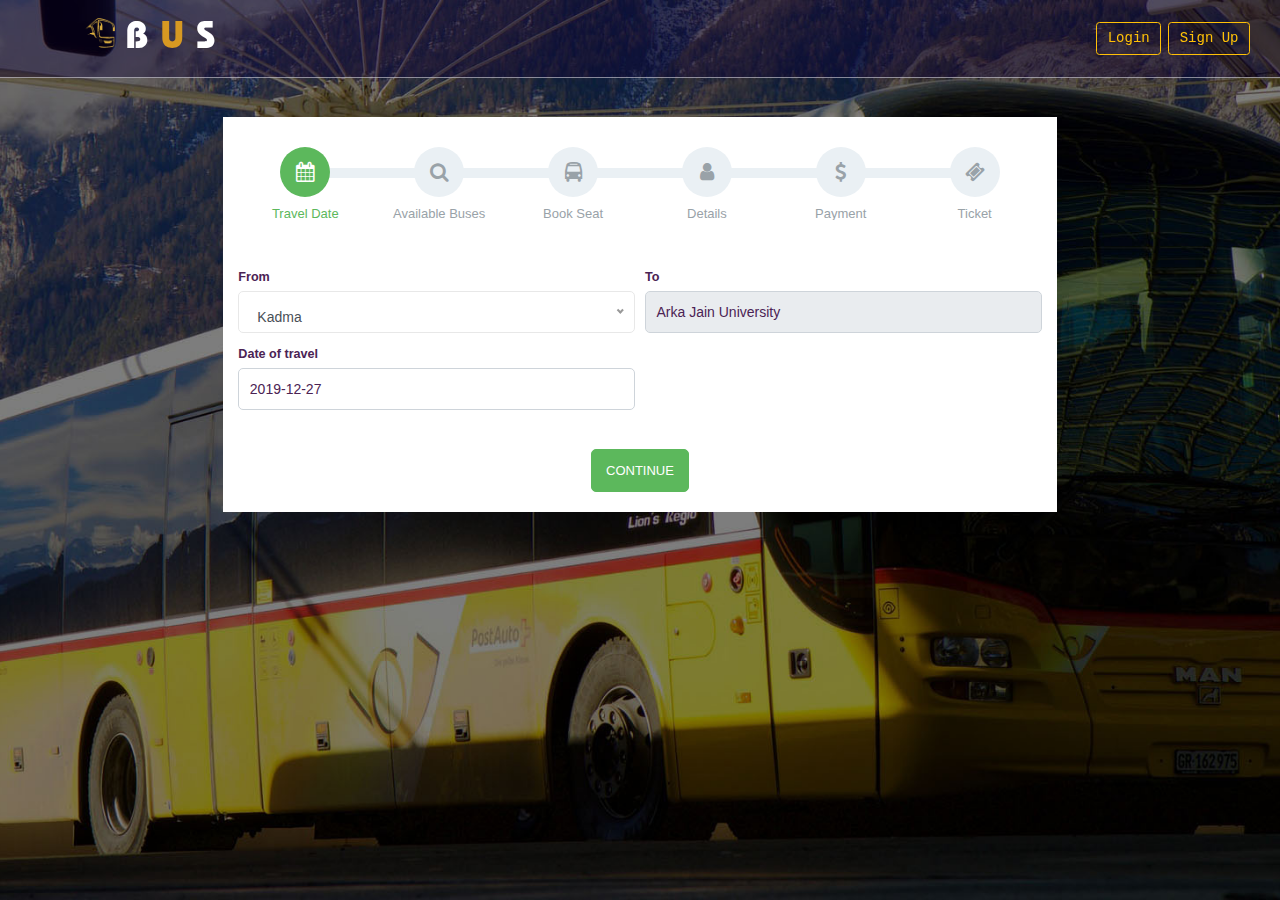
<file: bus-CU/index.html>
<!DOCTYPE html>
<html>

<head>
    <!-- for-mobile-apps -->
    <meta http-equiv="Content-Type" content="text/html; charset=utf-8" />
    <meta name="viewport" content="width=device-width, initial-scale=1, maximum-scale=1">
    <meta name="theme-color" content="#25274d">
    <meta name="description" content="A bus seat reservation system made by James">
    <meta name="author" content="James Muriitih">
    <meta name="keywords" content="bus,bus seats,">
    <meta property="og:site_name" content="google.com">
    <meta property="og:title" content="Bus Seat Reservation System" />
    <meta property="og:description" content="A bus seat reservation system made by James" />
    <meta property="og:image:url" itemprop="image" content="A bus seat reservation system made by James">
    <meta property="og:image" content="https://james-muriithi.github.io/bus/images/logo-400.png" />
    <meta property="og:image:url" content="https://james-muriithi.github.io/bus/images/logo-400.png" />
    <meta property="og:image:secure_url" content="https://james-muriithi.github.io/bus/images/logo-400.png" />
    <meta property="og:image:type" content="image/png" />
    <meta property="og:image:width" content="400" />
    <meta property="og:image:height" content="400" />
    <meta property="og:locale" content="en_GB" />
    <meta property="og:type" content="website" />
    <meta name="application-name" content="My Bus" />
    <meta name="apple-mobile-web-app-title" content="My Bus" />
    <meta name="msapplication-TileColor" content="#2b5797" />

    <!-- //for-mobile-apps -->
    <title>Bus Seat Reservation System</title>
    <!-- icons -->
    <link rel="icon" type="image/png" href="images/logo-96.png" sizes="96x96" />
    <link rel="icon" type="image/png" href="images/logo-16.png" sizes="16x16" />
    <link rel="icon" type="image/png" href="images/logo-32.png" sizes="32x32" />
    <link rel="icon" type="image/png" href="images/logo-64.png" sizes="64x64" />
    <link rel="icon" type="image/png" href="images/logo-128.png" sizes="128x128" />
    <link rel="apple-touch-icon" sizes="120x120" href="images/apple-touch-icon.png" />
    <link rel="mask-icon" href="images/safari-pinned-tab.svg" color="#5bbad5" />
    <link rel="manifest" href="site.webmanifest">
    <!-- end of icons  -->
    <!-- css -->
    <link rel="stylesheet" type="text/css" href="css/bootstrap.min.css">
    <link rel="stylesheet" type="text/css" href="css/bootstrapValidator.css">
    <link rel="stylesheet" type="text/css" href="css/nice-select.css">
    <link rel="stylesheet" type="text/css" href="css/util.css">
    <link rel="stylesheet" type="text/css" href="css/jquery.seat-charts.css">
    <link rel="stylesheet" type="text/css" href="fonts/font-awesome/css/font-awesome.min.css">
    <link href="fonts/material-design-icons/material-icon.css" rel="stylesheet" type="text/css" />
    <link rel="stylesheet" href="plugins/material-datetimepicker/bootstrap-material-datetimepicker.css" />
    <link rel="stylesheet" type="text/css" href="css/animate.css">
    <link rel="stylesheet" type="text/css" href="css/material.min.css">
    <link rel="stylesheet" type="text/css" href="plugins/lobibox/css/lobibox.min.css">
    <link rel="stylesheet" type="text/css" href="css/simplelightbox.min.css">
    <link rel="stylesheet" type="text/css" href="css/style.css">
    <!-- end of css -->
</head>

<body>
    <nav class="navbar navbar-expand-lg navbar-dark static-top">
        <div class="container">
            <a class="navbar-brand" href="index.html">
                <h1>
                    <img src="images/p1.png" alt="logo" width="30" height="30" style="margin-top: -10px">
                    <span>B</span>
                    <span>U</span>
                    <span>S</span>
                </h1>
            </a>
            <button class="navbar-toggler" type="button" data-toggle="collapse" data-target="#navbarResponsive" aria-controls="navbarResponsive" aria-expanded="false" aria-label="Toggle navigation">
                <span class="navbar-toggler-icon"></span>
            </button>
            <div class="collapse navbar-collapse" id="navbarResponsive">
                <ul class="navbar-nav ml-auto">
                    <!-- <li class="nav-item active">
                        <a class="nav-link" href="#">Reprint
                            <span class="sr-only">(current)</span>
                        </a>
                    </li> -->
                    <li class="nav-item">
                        <button class="btn btn-outline-warning my-2 my-sm-0 ml-3" type="submit">Login</button>
                    </li>
                    <li class="nav-item">
                        <button class="btn btn-outline-warning my-2 my-sm-0 ml-2" type="submit">Sign Up</button>
                    </li>
                    <!-- <li class="nav-item">
              <a class="nav-link" href="#">Contact</a>
            </li> -->
                </ul>
            </div>
        </div>
    </nav>
    <!-- </navbar -->
    <!-- main content -->
    <main class="col-md-12">
        <div class="col-md-11 col-lg-9 col-xl-8 mx-auto window">
            <section class="stepper">
                <!-- progressbar -->
                <ul id="progressbar" style="padding-inline-start:8px;">
                    <li class="active">Travel Date</li>
                    <li>Available Buses</li>
                    <li>Book Seat</li>
                    <li>Details</li>
                    <li>Payment</li>
                    <li>Ticket</li>
                </ul>
            </section>
            <section class="body">
                <form id="date_form">
                    <fieldset class="animated fadeIn">
                        <div class="form-row">
                            <div class="form-group col-md-6">
                                <label>From</label>
                                <select class="form-control from " name="from" required>
                                    <option disabled>--PickUp Point--</option>
                                    <option value="Kadma">Kadma</option>
                                    <option value="Golmuri">Golmuri</option>
                                    <option value="Adityapur">Adityapur</option>
                                </select>
                            </div>
                            <div class="form-group col-md-6">
                                <label>To</label>
                                <input type="text" class="form-control to" name="to" placeholder="To" value="Arka Jain University" readonly>
                            </div>
                        </div>
                        <div class="form-row">
                            <div class="form-group col-md-6">
                                <label>Date of travel</label>
                                <input type="text" class="form-control" id="date" name="date" placeholder="2019-02-14">
                            </div>
                            <!--  <div class="form-group col-md-6">
                                <label>Price (To and From) Kes</label>
                                <input type="text" class="form-control" id="price" name="price" value="3000" readonly>
                            </div> -->
                            <!-- <div class="form-group col-md-4 ">
                                <label>Time</label>
                                <select class="form-control time " name="time " required>
                                            <option disabled>--Time--</option>
                                            <option value=" ">08:00</option>
                                            <option value=" ">19:00</option>
                                            <option value=" ">22:00</option>
                                        </select>
                            </div> -->
                        </div>
                        <div class="row justify-content-center buttons">
                            <button type="button" class="btn next_button">Continue</button>
                        </div>
                    </fieldset>
                    <fieldset class="animated fadeIn">
                        <div id="results">
                            <!-- <h6>3 buses found</h6> -->
                            <div class="row">
                                <div class="col-md-12">
                                    <div class="card">
                                        <div class="card-body">
                                            <div class="row">
                                                <div class="col-md-3 bus-image">
                                                    <img src="images/p2.png" alt="bus" height="130" width="130">
                                                </div>
                                                <div class="col-md-8 bus-details">
                                                    <h5 class="card-title bus-name">Bus Number 3</h5>
                                                    <div class="row card-text m-b-10 bus-description">
                                                        <div class="col-sm-6 fs-14">
                                                            <i class="material-icons" style="font-size: 13px;">watch</i> Departure: <span class="p-r-5 fr">20:30hr </span>
                                                        </div>
                                                        <div class="col-sm-6 fs-14">
                                                            <i class="fa fa-road"></i> Route:
                                                            <span class="p-r-5 fr"><span class="from"></span> - <span class="to"></span> </span>
                                                        </div>
                                                        <div class="col-sm-6 fs-14">
                                                            <i class="material-icons" style="font-size: 13px;">event_seat</i> Availability:
                                                            <span class="p-r-5 fr"><span class="seats-left">0</span> seats left </span>
                                                        </div>
                                                        <div class="col-sm-6 fs-14">
                                                            <i class="fa fa-money"></i> Fare:
                                                            <span class="p-r-5 fr">30 km </span>
                                                        </div>
                                                    </div>
                                                    <div class="p-t-13">
                                                        <a href="#" class="btn btn-circle btn-success book_btn" data-bus="1">Book Seats</a>
                                                        <a href="#" class="fr p-t-13 g-link">View Gallery</a>
                                                        <div class="gallery1" style="display: none;">
                                                            <a href="gallery/majaoni1.jpg">
                                                                <img src="gallery/majaoni1.jpg" alt="" title="Majaoni Secondary Bus" />
                                                            </a>
                                                            <a href="gallery/majaoni2.jpg">
                                                                <img src="gallery/majaoni2.jpg" alt="" title="Majaoni Secondary Bus" />
                                                            </a>
                                                            <a href="gallery/majaoni3.jpg">
                                                                <img src="gallery/majaoni3.jpg" alt="" title="Majaoni Secondary Bus" />
                                                            </a>
                                                        </div>
                                                    </div>
                                                </div>
                                            </div>
                                        </div>
                                    </div>
                                    <div class="col-md-12">
                                        <div class="card">
                                            <div class="card-body">
                                                <div class="row">
                                                    <div class="col-md-3 bus-image">
                                                        <img src="images/p.png" alt="bus" height="130" width="130">
                                                    </div>
                                                    <div class="col-md-8 bus-details">
                                                        <h5 class="card-title bus-name">Bus Number 15</h5>
                                                        <div class="row card-text m-b-10 bus-description">
                                                            <div class="col-md-6 fs-14">
                                                                <i class="material-icons" style="font-size: 13px;">watch</i> Departure: <span class="p-r-5 fr">20:30hr </span>
                                                            </div>
                                                            <div class="col-md-6 fs-14">
                                                                <i class="fa fa-road"></i> Route:
                                                                <span class="p-r-5 fr">Sakchi </span>
                                                            </div>
                                                            <div class="col-md-6 fs-14">
                                                                <i class="material-icons" style="font-size: 13px;">event_seat</i> Availability:
                                                                <span class="p-r-5 fr">12 seats left </span>
                                                            </div>
                                                            <div class="col-md-6 fs-14">
                                                                <i class="fa fa-money"></i> Fare:
                                                                <span class="p-r-5 fr">14 km </span>
                                                            </div>
                                                        </div>
                                                        <div class="p-t-13">
                                                            <a href="#" class="btn btn-circle btn-success disabled book_btn">Book Seats</a>
                                                            <a href="#" class="fr p-t-10">View Gallery</a>
                                                        </div>
                                                    </div>
                                                </div>
                                            </div>
                                        </div>
                                    </div>
                                    <div class="col-md-12">
                                        <div class="card">
                                            <div class="card-body">
                                                <div class="row">
                                                    <div class="col-md-3 bus-image">
                                                        <img src="images/p3.png" alt="bus" height="130" width="130">
                                                    </div>
                                                    <div class="col-md-8 bus-details">
                                                        <h5 class="card-title bus-name">Bus Number 1</h5>
                                                        <div class="row card-text m-b-10 bus-description">
                                                            <div class="col-md-6 fs-14">
                                                                <i class="material-icons" style="font-size: 13px;">watch</i> Departure: <span class="p-r-5 fr">21:30hr </span>
                                                            </div>
                                                            <div class="col-md-6 fs-14">
                                                                <i class="fa fa-road"></i> Route:
                                                                <span class="p-r-5 fr">Mango</span>
                                                            </div>
                                                            <div class="col-md-6 fs-14">
                                                                <i class="material-icons" style="font-size: 13px;">event_seat</i> Availability:
                                                                <span class="p-r-5 fr">22 seats left </span>
                                                            </div>
                                                            <div class="col-md-6 fs-14">
                                                                <i class="fa fa-money"></i> Fare:
                                                                <span class="p-r-5 fr">12 km </span>
                                                            </div>
                                                        </div>
                                                        <div class="p-t-13">
                                                            <a href="javascript:void(0);" class="btn btn-circle btn-success disabled book_btn">Book Seats</a>
                                                            <a href="#" class="fr p-t-10">View Gallery</a>
                                                        </div>
                                                    </div>
                                                </div>
                                            </div>
                                        </div>
                                    </div>
                                </div>
                            </div>
                        </div>
                        <div class="row justify-content-center buttons">
                            <button type="button " class="btn previous_button">Back</button>
                        </div>
                    </fieldset>
                    <!-- seat map -->
                    <fieldset class="animated fadeIn">
                        <div id="seats">
                            <div class="row no-gutters">
                                <div class="col-lg-8 col-xl-6 col-sm-8 col-md-7">
                                    <div id="seat-map">
                                        <div class="front-indicator">
                                            <img src="images/driver.png" alt="Driver" height="">
                                        </div>
                                    </div>
                                </div>
                                <div class="col-lg-4 col-xl-6 col-sm-4 col-md-5">
                                    <div class="booking-details">
                                        <h2 class="header">Booking Details
                                            <span class="number_plate badge badge-primary fs-12"></span></h2>
                                        <h3> Selected Seats <span id="counter">0</span>:</h3>
                                        <ul id="selected-seats">
                                        </ul>
                                        <p>Total: <b><span id="total">0</span> km</b></p>
                                        <br>
                                    </div>
                                    <!-- <div id="legend" class=""></div> -->
                                </div>
                            </div>
                        </div>
                        <div class="row justify-content-center buttons ">
                            <button type="button " class="btn previous_button">Back</button>
                            <button type="button " class="btn next_button btn-booked">Continue</button>
                        </div>
                    </fieldset>
                    <!-- END SEAT MAP -->
                    <!-- PERSONAL INFO -->
                    <fieldset class="animated fadeIn p-info">
                        <div class="form-row">
                            <div class="form-group col-md-6">
                                <label for="name">Full Name</label>
                                <input type="text" class="form-control" name="name" placeholder="John Doe" onkeyup="verifyInfoForm()" id="name">
                            </div>
                            <div class="form-group col-md-6">
                                <label for="id">Id</label>
                                <input type="text" class="form-control" name="id" placeholder="12345678" onkeyup="verifyInfoForm()" id="id">
                            </div>
                        </div>
                        <div class="form-row">
                            <div class="form-group col-md-6">
                                <label for="phone">Mobile No.</label>
                                <input type="text" class="form-control" id="phone" name="phone" id="phone" placeholder="0712345678" onkeyup="verifyInfoForm()">
                            </div>
                            <div class="form-group col-md-6">
                                <label for="email">Email</label>
                                <input type="text" class="form-control" id="email" name="email" placeholder="john@doe.com" onkeyup="verifyInfoForm()">
                            </div>
                        </div>
                        <div class="row justify-content-center buttons">
                            <button type="button " class="btn previous_button">Back</button>
                            <button type="button " class="btn next_button">Continue</button>
                        </div>
                    </fieldset>
                    <!-- END PERSONAL INFO -->
                    <!-- PAYMENT -->
                    <fieldset class="animated fadeIn p-info">
                        <div class="row d-flex justify-content-center">
                            <div class="col-md-10">
                                <h6>
                                    Please send your money to <b>0717456520 Peter Lemaron</b>.
                                    A Printable PDF ticket will be sent to your email (<span class="show-email"></span>) upon payment completion. So please ensure you provide a valid email address. <br><br>
                                    <span class="note">Note: If you havent made a deposit by 3 days your reservation will be cancelled.</span>
                                </h6>
                            </div>
                        </div>

                        <div class="row justify-content-center buttons">
                            <button type="button " class="btn previous_button">Back</button>
                            <button type="button " class="btn next_button">Finish</button>
                        </div>
                    </fieldset>
                    <!-- END PAYMENT -->
                    <!-- TICKET -->
                    <fieldset class="animated fadeIn p-info">

                        <div class="row d-flex justify-content-center">
                            <div class="col-md-3" style="margin: auto;left: 0;top: 0;">
                                <img src="booked.png" alt="Success" class="img-fluid p-b-10">
                            </div>
                            <div class="col-md-8">
                                <h6>
                                    An email has been sent to your email address (<span class="show-email"></span>). Don't forget to look in your spam folder. Safe Journey <i class="fa fa-heart text-danger"></i>.<br><br>
                                    <span class="note">Note: If you havent made a deposit by  days your reservation will be cancelled.</span>
                                </h6>
                            </div>
                        </div>

                        <div class="row justify-content-center buttons">
                            <button type="button " class="btn previous_button">Back</button>
                        </div>
                    </fieldset>
                    <!-- END TICKET -->
                </form>
            </section>
        </div>
    </main>
</body>

</html>
<!-- javascript -->
<script type="text/javascript " src="js/jquery.min.js "></script>
<script type="text/javascript " src="js/popper.min.js "></script>
<script type="text/javascript " src="js/bootstrap.min.js "></script>
<script type="text/javascript " src="js/bootstrapValidator.js"></script>
<script type="text/javascript " src="js/jquery-easing.min.js "></script>
<script type="text/javascript " src="js/jquery.nice-select.js "></script>
<script type="text/javascript " src="js/jquery.seat-charts.js "></script>
<script src="plugins/material-datetimepicker/moment-with-locales.min.js "></script>
<script src="plugins/material-datetimepicker/bootstrap-material-datetimepicker.js "></script>
<script src="plugins/material-datetimepicker/datetimepicker.js "></script>
<script type="text/javascript" src="js/simple-lightbox.min.js"></script>
<script type="text/javascript" src="plugins/lobibox/js/lobibox.min.js"></script>
<script type="text/javascript " src="js/script.js "></script>
<script type="text/javascript">
$('select').niceSelect();

$('.g-link').on('click', function(event) {
    $('.gallery1 a').trigger('click')
});

var $gallery = $('.gallery1 a').simpleLightbox();

//jQuery time
var current_fs, next_fs, previous_fs, busId=0,seatsArray = []; //fieldsets
var left, opacity, scale; //fieldset properties which we will animate
var animating; //flag to prevent quick multi-click glitches


$(".next_button").on('click', function(event) {

    if (animating) return false;
    animating = true;

    current_fs = $(this).parent().parent();
    next_fs = current_fs.next();

    if ($("fieldset").index(next_fs) == 1) {
        $('span.from').text($('select.from').val());
        $('span.to').text($('input.to').val());
        $.ajax({
            method: 'GET', //https://examinationcomplaint.theschemaqhigh.co.ke/HCI/api/book/
            url: 'https://examinationcomplaint.theschemaqhigh.co.ke/HCI/api/book/?bus_id=1&booked_seats',
            success: function (data) {
                $('span.seats-left').text(51 - data.length);
            },
            error: function (data) {
                console.log(data)
            }
        });

    }

    if ($("fieldset").index(current_fs) == 2) {
        if ($('ul#selected-seats li').length == 0) {
            animating = false;
            Lobibox.notify('error', {
                showClass: 'fadeInDown',
                hideClass: 'fadeUpDown',
                iconSource: 'fontAwesome',
                // img: 'images/logo-96.png',
                title: "No Seat Selected!",
                continueDelayOnInactiveTab: true,
                size: 'mini',
                msg: 'Please select at least one seat from the selected bus.'
            });

        } else {
            goNext(next_fs, current_fs)
            seatsArray.splice(0,seatsArray.length);
            sc.find('selected').each(function() {
                seatsArray.push(this.settings.label)
            });
        }
    } else if ($("fieldset").index(current_fs) == 3) {
        animating = false;
        if (!verifyInfoForm()) {

        } else {
            goNext(next_fs, current_fs)
            $('span.show-email').text($('input[name="email"]').val());
        }
    } else {
        goNext(next_fs, current_fs)
        if ($("fieldset").index(next_fs) == 5) {
            $data = {
                'busId' : busId,
                'seats' : seatsArray.toString(),
                'personalInfo' : $('form').serializeArray()
            }
            $data = JSON.stringify($data)
            console.log($data);
            $.ajax({
                method: 'POST',//https://examinationcomplaint.theschemaqhigh.co.ke/HCI/api/book/
                url: 'api/book.php',
                data: $data,
                dataType: 'json',
                success: function (data) {
                    console.log(data)
                },
                error: function (data) {
                    console.log(data)
                }
            });
        }
    }



    //     let date = $('#date').val();
    //     let regexp = /^(\d{4})[\/\-](0?[1-9]|1[012])[\/\-](0?[1-9]|[12][0-9]|3[01])$/;
    //     if (!regexp.test(date)) return 0;
    // }

    //go to next fs
    // $(".next_button").unbind('click',goNext(next_fs, current_fs));

});


$(".book_btn").click(function() {
    busId = Number($(this).data('bus')); //determine which bus was choosen
    let busName = $(this).parents('.bus-details').children('.bus-name').text();
    $('span.number_plate').text($(this).parents('.bus-details').children('.bus-name').text())
    if (animating) return false;
    animating = true;

    current_fs = $(this).parents('fieldset');
    next_fs = current_fs.next();

    if ($("fieldset").index(next_fs) == 2) {
        booked_seats(busId);
        setInterval( booked_seats(busId),3000);
    }

    //de-activate current step on progressbar
    goNext(next_fs, current_fs)

});

$(".previous_button").click(function() {

    current_fs = $(this).parent().parent();

    previous_fs = current_fs.prev();

    if ($("fieldset").index(previous_fs) == 2) {
        booked_seats(busId);
        setInterval( booked_seats(busId),3000);
    }

    //de-activate current step on progressbar
    if (previous_fs.length > 0) {
        if (animating) return false;
        animating = true;
        $("#progressbar li ").eq($("fieldset").index(current_fs)).removeClass("active");

        //show the previous fieldset
        previous_fs.show();
        //hide the current fieldset with style
        current_fs.animate({
            opacity: 0
        }, {

            duration: 100,
            complete: function() {
                current_fs.hide();
                previous_fs.css('opacity', 1);
                animating = false;
            },
            //this comes from the custom easing plugin
            easing: 'easeInOutBack'
        });
    }
});

function goNext(next_fs, current_fs) {
    $("#progressbar li ").eq($("fieldset").index(next_fs)).addClass("active");
    //show the next fieldset
    next_fs.show();

    current_fs.animate({
        opacity: 0
    }, {
        duration: 10,
        complete: function() {
            current_fs.hide();
            animating = false;
        },
        //this comes from the custom easing plugin
        easing: 'easeInOutBack'
    });
}

function verifyInfoForm() {
    let name = $('input[name="name"]'),
        id = $('input[name="id"]'),
        phone = $('input[name="phone"]'),
        email = $('input[name="email"]'),
        nameRegexp = /^[a-zA-Z]+\s+[a-zA-Z\s]+$/,
        idRegexp = /^\d{8}$/,
        emailRegexp = /^[A-Z0-9._%+-]+@([A-Z0-9-]+\.)+[A-Z]{2,4}$/i,
        phoneRegexp = /^(0|\+?254)7(\d){8}$/,
        isValid = []
    if ($.trim(name.val()) == '') {
        name.addClass('is-invalid')
        name.parent().find('small.text-danger').remove()
        name.parent().append('<small class="text-danger">Name field cannot be empty</small>')
        isValid['name'] = false;
    } else if (!nameRegexp.test($.trim(name.val()))) {
        name.addClass('is-invalid')
        name.parent().find('small.text-danger').remove()
        name.parent().append('<small class="text-danger">Full name can only consist of alphabetical and atlest two names.</small>')
        isValid['name'] = false;
    } else {
        name.removeClass('is-invalid')
        name.addClass('is-valid')
        name.parent().find('small.text-danger').remove();
        isValid['name'] = true;
    }

    // phone no

    if ($.trim(phone.val()) == '') {
        phone.addClass('is-invalid')
        phone.parent().find('small.text-danger').remove()
        phone.parent().append('<small class="text-danger">Phone No field cannot be empty</small>')
        isValid['phone'] = false;
    } else if (!phoneRegexp.test($.trim(phone.val()))) {
        phone.addClass('is-invalid')
        phone.parent().find('small.text-danger').remove()
        phone.parent().append('<small class="text-danger">Please provide a valid phone number.</small>')
        isValid['phone'] = false;
    } else {
        phone.removeClass('is-invalid')
        phone.addClass('is-valid')
        phone.parent().find('small.text-danger').remove();
        isValid['phone'] = true;
    }
    // id
    if ($.trim(id.val()) == '') {
        id.addClass('is-invalid')
        id.parent().find('small.text-danger').remove()
        id.parent().append('<small class="text-danger">Id field cannot be empty</small>')
        isValid['id'] = false;
    } else if (!idRegexp.test($.trim(id.val()))) {
        id.addClass('is-invalid')
        id.parent().find('small.text-danger').remove()
        id.parent().append('<small class="text-danger">Please provide a valid ID number.</small>')
        isValid['id'] = false;
    } else {
        id.removeClass('is-invalid')
        id.addClass('is-valid')
        id.parent().find('small.text-danger').remove();
        isValid['id'] = true;
    }

    // email
    if ($.trim(email.val()) == '') {
        email.addClass('is-invalid')
        email.parent().find('small.text-danger').remove()
        email.parent().append('<small class="text-danger">Email field cannot be empty</small>')
        isValid['email'] = false;
    } else if (!emailRegexp.test($.trim(email.val()))) {
        email.addClass('is-invalid')
        email.parent().find('small.text-danger').remove()
        email.parent().append('<small class="text-danger">Please provide a valid email address.</small>')
        isValid['email'] = false;
    } else {
        email.removeClass('is-invalid')
        email.addClass('is-valid')
        email.parent().find('small.text-danger').remove();
        isValid['email'] = true;
    }

    return Object.values(isValid).every(function (value) {
        return value == true;
    });
}


$('#date_form').on('submit', (event) => {
    event.preventDefault();
})

$('ul#progressbar').on('click', 'li', function(event) {
    let i = $('#progressbar li').index(this)
    let j = $('#progressbar').find('li.active').length - 1

    if (i > j) {
        if (j == 1) {
            Lobibox.notify('error', {
                showClass: 'fadeInDown',
                hideClass: 'fadeUpDown',
                iconSource: 'fontAwesome',
                // img: 'images/logo-96.png',
                title: "No Bus Selected!",
                continueDelayOnInactiveTab: true,
                size: 'mini',
                msg: 'Please select a bus from which you want to book.'
            });
        }else{
            $("fieldset").eq(j).find('.next_button').trigger('click')
        }
    }else if (i < j) $("fieldset").eq(j).find('.previous_button').trigger('click')

});
if ('serviceWorker' in navigator) {
    window.addEventListener('load', function() {
        navigator.serviceWorker.register('service-worker.js')
            .then(function() {
                console.log("Service Worker Registered,");
            });
    });
}
</script>
<!-- end of js -->
</file>
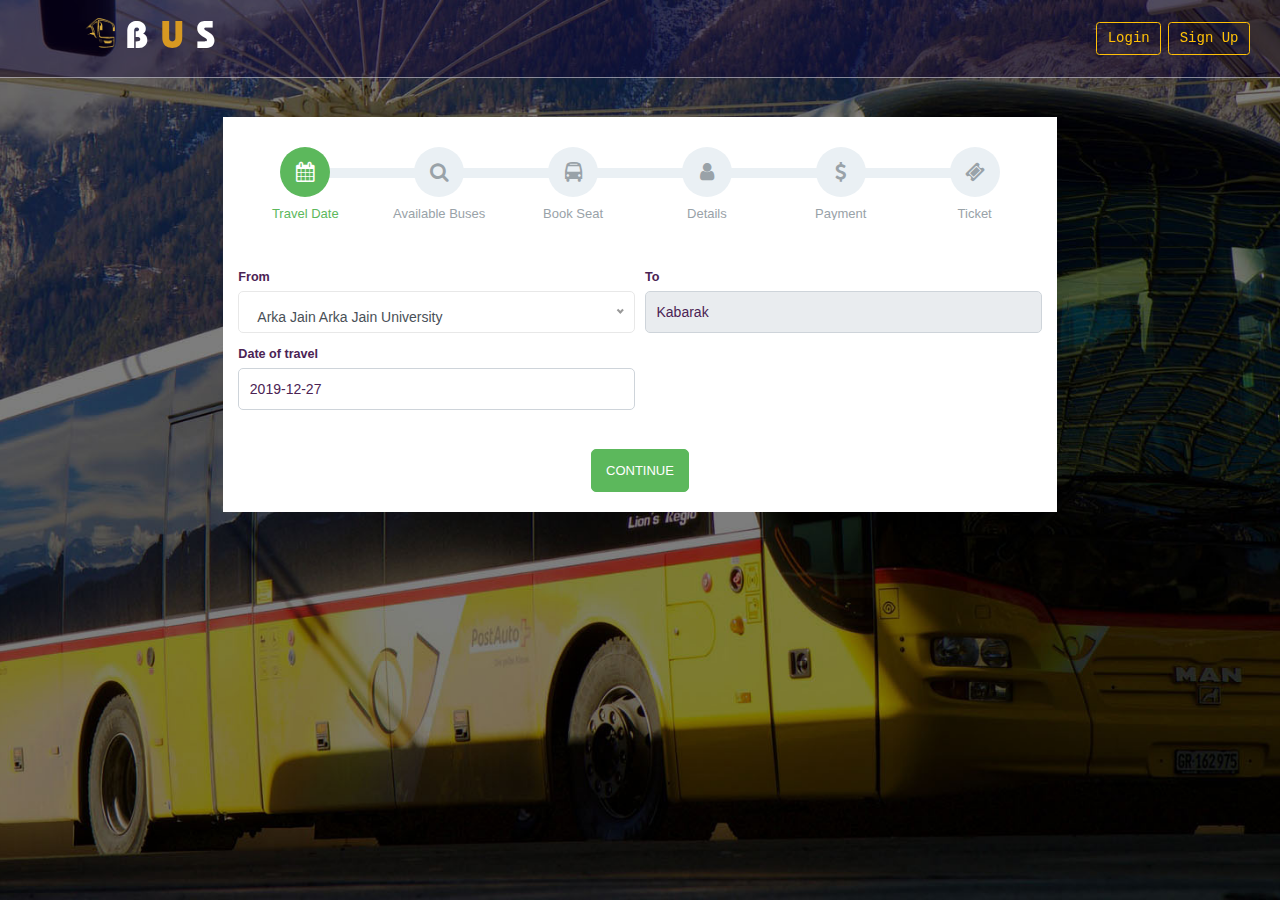
<file: bus-CU/demo/index.html>
<!DOCTYPE html><html><head><meta http-equiv="Content-Type" content="text/html; charset=utf-8"><meta name="viewport" content="width=device-width,initial-scale=1,maximum-scale=1"><meta name="theme-color" content="#25274d"><meta name="description" content="A bus seat reservation system made by James"><meta name="author" content="James Muriitih"><meta name="keywords" content="bus,bus seats,"><meta property="og:site_name" content="google.com"><meta property="og:title" content="Bus Seat Reservation System"><meta property="og:description" content="A bus seat reservation system made by James"><meta property="og:image:url" itemprop="image" content="A bus seat reservation system made by James"><meta property="og:image" content="https://james-muriithi.github.io/bus/images/logo-400.png"><meta property="og:image:url" content="https://james-muriithi.github.io/bus/images/logo-400.png"><meta property="og:image:secure_url" content="https://james-muriithi.github.io/bus/images/logo-400.png"><meta property="og:image:type" content="image/png"><meta property="og:image:width" content="400"><meta property="og:image:height" content="400"><meta property="og:locale" content="en_GB"><meta property="og:type" content="website"><meta name="application-name" content="My Bus"><meta name="apple-mobile-web-app-title" content="My Bus"><meta name="msapplication-TileColor" content="#2b5797"><title>Bus Seat Reservation System</title><link rel="icon" type="image/png" href="images/logo-96.png" sizes="96x96"><link rel="icon" type="image/png" href="images/logo-16.png" sizes="16x16"><link rel="icon" type="image/png" href="images/logo-32.png" sizes="32x32"><link rel="icon" type="image/png" href="images/logo-64.png" sizes="64x64"><link rel="icon" type="image/png" href="images/logo-128.png" sizes="128x128"><link rel="apple-touch-icon" sizes="120x120" href="images/apple-touch-icon.png"><link rel="mask-icon" href="images/safari-pinned-tab.svg" color="#5bbad5"><link rel="manifest" href="site.webmanifest"><link rel="stylesheet" type="text/css" href="css/bootstrap.min.css"><link rel="stylesheet" type="text/css" href="css/bootstrapValidator.css"><link rel="stylesheet" type="text/css" href="css/nice-select.css"><link rel="stylesheet" type="text/css" href="css/util.css"><link rel="stylesheet" type="text/css" href="css/jquery.seat-charts.css"><link rel="stylesheet" type="text/css" href="fonts/font-awesome/css/font-awesome.min.css"><link href="fonts/material-design-icons/material-icon.css" rel="stylesheet" type="text/css"><link rel="stylesheet" href="plugins/material-datetimepicker/bootstrap-material-datetimepicker.css"><link rel="stylesheet" type="text/css" href="css/animate.css"><link rel="stylesheet" type="text/css" href="css/material.min.css"><link rel="stylesheet" type="text/css" href="plugins/lobibox/css/lobibox.min.css"><link rel="stylesheet" type="text/css" href="css/simplelightbox.min.css"><link rel="stylesheet" type="text/css" href="css/style.css"></head><body><nav class="navbar navbar-expand-lg navbar-dark static-top"><div class="container"><a class="navbar-brand" href="index.html"><h1><img src="images/p1.png" alt="logo" width="30" height="30" style="margin-top:-10px"> <span>B</span> <span>U</span> <span>S</span></h1></a> <button class="navbar-toggler" type="button" data-toggle="collapse" data-target="#navbarResponsive" aria-controls="navbarResponsive" aria-expanded="false" aria-label="Toggle navigation"><span class="navbar-toggler-icon"></span></button><div class="collapse navbar-collapse" id="navbarResponsive"><ul class="navbar-nav ml-auto"><li class="nav-item"><button class="btn btn-outline-warning my-2 my-sm-0 ml-3" type="submit">Login</button></li><li class="nav-item"><button class="btn btn-outline-warning my-2 my-sm-0 ml-2" type="submit">Sign Up</button></li></ul></div></div></nav><main class="col-md-12"><div class="col-md-11 col-lg-9 col-xl-8 mx-auto window"><section class="stepper"><ul id="progressbar" style="padding-inline-start:8px"><li class="active">Travel Date</li><li>Available Buses</li><li>Book Seat</li><li>Details</li><li>Payment</li><li>Ticket</li></ul></section><section class="body"><form id="date_form"><fieldset class="animated fadeIn"><div class="form-row"><div class="form-group col-md-6"><label>From</label><select class="form-control from" name="from" required><option disabled>--PickUp Point--</option><option value="Pwani Uni">Arka Jain  Arka Jain University</option><option value="TUM">TUM</option><option value="Voi">Voi</option></select></div><div class="form-group col-md-6"><label>To</label><input class="form-control to" name="to" placeholder="To" value="Kabarak" readonly></div></div><div class="form-row"><div class="form-group col-md-6"><label>Date of travel</label><input class="form-control" id="date" name="date" placeholder="2019-02-14"></div></div><div class="row justify-content-center buttons"><button type="button" class="btn next_button">Continue</button></div></fieldset><fieldset class="animated fadeIn"><div id="results"><div class="row"><div class="col-md-12"><div class="card"><div class="card-body"><div class="row"><div class="col-md-3 bus-image"><img src="images/p2.png" alt="bus" height="130" width="130"></div><div class="col-md-8 bus-details"><h5 class="card-title bus-name">Bus1 452G (<span class="bus-type fs-13">Majaoni School Bus</span>)</h5><div class="row card-text m-b-10 bus-description"><div class="col-sm-6 fs-14"><i class="material-icons" style="font-size:13px">watch</i> Departure: <span class="p-r-5 fr">20:30hr</span></div><div class="col-sm-6 fs-14"><i class="fa fa-road"></i> Route: <span class="p-r-5 fr"><span class="from"></span> - <span class="to"></span></span></div><div class="col-sm-6 fs-14"><i class="material-icons" style="font-size:13px">event_seat</i> Availability: <span class="p-r-5 fr"><span class="seats-left">0</span> seats left</span></div><div class="col-sm-6 fs-14"><i class="fa fa-money"></i> Fare: <span class="p-r-5 fr">3000 Kes</span></div></div><div class="p-t-13"><a href="#" class="btn btn-circle btn-success book_btn" data-bus="1">Book Seats</a> <a href="#" class="fr p-t-13 g-link">View Gallery</a><div class="gallery1" style="display:none"><a href="gallery/majaoni1.jpg"><img src="gallery/majaoni1.jpg" alt="" title="Majaoni Secondary Bus"></a> <a href="gallery/majaoni2.jpg"><img src="gallery/majaoni2.jpg" alt="" title="Majaoni Secondary Bus"></a> <a href="gallery/majaoni3.jpg"><img src="gallery/majaoni3.jpg" alt="" title="Majaoni Secondary Bus"></a></div></div></div></div></div></div><div class="col-md-12"><div class="card"><div class="card-body"><div class="row"><div class="col-md-3 bus-image"><img src="images/p.png" alt="bus" height="130" width="130"></div><div class="col-md-8 bus-details"><h5 class="card-title bus-name">KCP 578X (<span class="bus-type">45</span> Seater)</h5><div class="row card-text m-b-10 bus-description"><div class="col-md-6 fs-14"><i class="material-icons" style="font-size:13px">watch</i> Departure: <span class="p-r-5 fr">20:30hr</span></div><div class="col-md-6 fs-14"><i class="fa fa-road"></i> Route: <span class="p-r-5 fr">Nairobi - Mombasa</span></div><div class="col-md-6 fs-14"><i class="material-icons" style="font-size:13px">event_seat</i> Availability: <span class="p-r-5 fr">12 seats left</span></div><div class="col-md-6 fs-14"><i class="fa fa-money"></i> Fare: <span class="p-r-5 fr">1400 Kes</span></div></div><div class="p-t-13"><a href="#" class="btn btn-circle btn-success disabled book_btn">Book Seats</a> <a href="#" class="fr p-t-10">View Gallery</a></div></div></div></div></div></div><div class="col-md-12"><div class="card"><div class="card-body"><div class="row"><div class="col-md-3 bus-image"><img src="images/p3.png" alt="bus" height="130" width="130"></div><div class="col-md-8 bus-details"><h5 class="card-title bus-name">KCK 122Y (<span class="bus-type">49</span> Seater)</h5><div class="row card-text m-b-10 bus-description"><div class="col-md-6 fs-14"><i class="material-icons" style="font-size:13px">watch</i> Departure: <span class="p-r-5 fr">21:30hr</span></div><div class="col-md-6 fs-14"><i class="fa fa-road"></i> Route: <span class="p-r-5 fr">Nairobi - Mombasa</span></div><div class="col-md-6 fs-14"><i class="material-icons" style="font-size:13px">event_seat</i> Availability: <span class="p-r-5 fr">22 seats left</span></div><div class="col-md-6 fs-14"><i class="fa fa-money"></i> Fare: <span class="p-r-5 fr">1200 Kes</span></div></div><div class="p-t-13"><a href="javascript:void(0);" class="btn btn-circle btn-success disabled book_btn">Book Seats</a> <a href="#" class="fr p-t-10">View Gallery</a></div></div></div></div></div></div></div></div></div><div class="row justify-content-center buttons"><button type="button " class="btn previous_button">Back</button></div></fieldset><fieldset class="animated fadeIn"><div id="seats"><div class="row no-gutters"><div class="col-lg-8 col-xl-6 col-sm-8 col-md-7"><div id="seat-map"><div class="front-indicator"><img src="images/driver.png" alt="Driver" height=""></div></div></div><div class="col-lg-4 col-xl-6 col-sm-4 col-md-5"><div class="booking-details"><h2 class="header">Booking Details <span class="number_plate badge badge-primary fs-12"></span></h2><h3>Selected Seats <span id="counter">0</span>:</h3><ul id="selected-seats"></ul><p>Total: <b><span id="total">0</span> Kes</b></p><br></div></div></div></div><div class="row justify-content-center buttons"><button type="button " class="btn previous_button">Back</button> <button type="button " class="btn next_button btn-booked">Continue</button></div></fieldset><fieldset class="animated fadeIn p-info"><div class="form-row"><div class="form-group col-md-6"><label for="name">Full Name</label><input class="form-control" name="name" placeholder="John Doe" onkeyup="verifyInfoForm()" id="name"></div><div class="form-group col-md-6"><label for="id">Id</label><input class="form-control" name="id" placeholder="12345678" onkeyup="verifyInfoForm()" id="id"></div></div><div class="form-row"><div class="form-group col-md-6"><label for="phone">Mobile No.</label><input class="form-control" id="phone" name="phone" id="phone" placeholder="0712345678" onkeyup="verifyInfoForm()"></div><div class="form-group col-md-6"><label for="email">Email</label><input class="form-control" id="email" name="email" placeholder="john@doe.com" onkeyup="verifyInfoForm()"></div></div><div class="row justify-content-center buttons"><button type="button " class="btn previous_button">Back</button> <button type="button " class="btn next_button">Continue</button></div></fieldset><fieldset class="animated fadeIn p-info"><div class="row d-flex justify-content-center"><div class="col-md-10"><h6>Please send your money to <b>0717456520 Peter Lemaron</b>. A Printable PDF ticket will be sent to your email (<span class="show-email"></span>) upon payment completion. So please ensure you provide a valid email address.<br><br><span class="note">Note: If you havent made a deposit by 3 days your reservation will be cancelled.</span></h6></div></div><div class="row justify-content-center buttons"><button type="button " class="btn previous_button">Back</button> <button type="button " class="btn next_button">Finish</button></div></fieldset><fieldset class="animated fadeIn p-info"><div class="row d-flex justify-content-center"><div class="col-md-3" style="margin:auto;left:0;top:0"><img src="booked.png" alt="Success" class="img-fluid p-b-10"></div><div class="col-md-8"><h6>An email has been sent to your email address (<span class="show-email"></span>). Don't forget to look in your spam folder. Safe Journey <i class="fa fa-heart text-danger"></i>.<br><br><span class="note">Note: If you havent made a deposit by days your reservation will be cancelled.</span></h6></div></div><div class="row justify-content-center buttons"><button type="button " class="btn previous_button">Back</button></div></fieldset></form></section></div></main></body></html><script type="text/javascript " src="js/jquery.min.js"></script><script type="text/javascript " src="js/popper.min.js"></script><script type="text/javascript " src="js/bootstrap.min.js"></script><script type="text/javascript " src="js/bootstrapValidator.js"></script><script type="text/javascript " src="js/jquery-easing.min.js"></script><script type="text/javascript " src="js/jquery.nice-select.js"></script><script type="text/javascript " src="js/jquery.seat-charts.js"></script><script src="plugins/material-datetimepicker/moment-with-locales.min.js"></script><script src="plugins/material-datetimepicker/bootstrap-material-datetimepicker.js"></script><script src="plugins/material-datetimepicker/datetimepicker.js"></script><script type="text/javascript" src="js/simple-lightbox.min.js"></script><script type="text/javascript" src="plugins/lobibox/js/lobibox.min.js"></script><script type="text/javascript " src="js/script.js"></script>
<script type="text/javascript">$('select').niceSelect();$(".g-link").on("click",function(){$(".gallery1 a").trigger("click")});var current_fs,next_fs,previous_fs,left,opacity,scale,animating,$gallery=$(".gallery1 a").simpleLightbox(),busId=0,seatsArray=[];$(".next_button").on("click",function(){return!animating&&void(animating=!0,current_fs=$(this).parent().parent(),next_fs=current_fs.next(),1==$("fieldset").index(next_fs)&&($("span.from").text($("select.from").val()),$("span.to").text($("input.to").val()),$.ajax({method:"GET",url:"https://examinationcomplaint.theschemaqhigh.co.ke/HCI/api/book/?bus_id=1&booked_seats",success:function(a){$("span.seats-left").text(51-a.length)},error:function(a){console.log(a)}})),2==$("fieldset").index(current_fs)?0==$("ul#selected-seats li").length?(animating=!1,Lobibox.notify("error",{showClass:"fadeInDown",hideClass:"fadeUpDown",iconSource:"fontAwesome",title:"No Seat Selected!",continueDelayOnInactiveTab:!0,size:"mini",msg:"Please select at least one seat from the selected bus."})):(goNext(next_fs,current_fs),seatsArray.splice(0,seatsArray.length),sc.find("selected").each(function(){seatsArray.push(this.settings.label)})):3==$("fieldset").index(current_fs)?(animating=!1,!verifyInfoForm()||(goNext(next_fs,current_fs),$("span.show-email").text($("input[name=\"email\"]").val()))):(goNext(next_fs,current_fs),5==$("fieldset").index(next_fs)&&($data={busId:busId,seats:seatsArray.toString(),personalInfo:$("form").serializeArray()},$data=JSON.stringify($data),$.ajax({method:"POST",url:"https://examinationcomplaint.theschemaqhigh.co.ke/HCI/api/book/",data:$data,dataType:"json",success:function(a){console.log(a)},error:function(a){console.log(a)}}))))}),$(".book_btn").click(function(){busId=+$(this).data("bus");$(this).parents(".bus-details").children(".bus-name").text();return $("span.number_plate").text($(this).parents(".bus-details").children(".bus-name").text()),!animating&&void(animating=!0,current_fs=$(this).parents("fieldset"),next_fs=current_fs.next(),2==$("fieldset").index(next_fs)&&(booked_seats(busId),setInterval(booked_seats(busId),3e3)),goNext(next_fs,current_fs))}),$(".previous_button").click(function(){if(current_fs=$(this).parent().parent(),previous_fs=current_fs.prev(),2==$("fieldset").index(previous_fs)&&(booked_seats(busId),setInterval(booked_seats(busId),3e3)),0<previous_fs.length){if(animating)return!1;animating=!0,$("#progressbar li ").eq($("fieldset").index(current_fs)).removeClass("active"),previous_fs.show(),current_fs.animate({opacity:0},{duration:100,complete:function(){current_fs.hide(),previous_fs.css("opacity",1),animating=!1},easing:"easeInOutBack"})}});function goNext(a,b){$("#progressbar li ").eq($("fieldset").index(a)).addClass("active"),a.show(),b.animate({opacity:0},{duration:10,complete:function(){b.hide(),animating=!1},easing:"easeInOutBack"})}function verifyInfoForm(){let a=$("input[name=\"name\"]"),b=$("input[name=\"id\"]"),c=$("input[name=\"phone\"]"),d=$("input[name=\"email\"]"),e=/^[a-zA-Z]+\s+[a-zA-Z\s]+$/,f=/^\d{8}$/,g=/^[A-Z0-9._%+-]+@([A-Z0-9-]+\.)+[A-Z]{2,4}$/i,h=/^(0|\+?254)7(\d){8}$/,i=[];return""==$.trim(a.val())?(a.addClass("is-invalid"),a.parent().find("small.text-danger").remove(),a.parent().append("<small class=\"text-danger\">Name field cannot be empty</small>"),i.name=!1):e.test($.trim(a.val()))?(a.removeClass("is-invalid"),a.addClass("is-valid"),a.parent().find("small.text-danger").remove(),i.name=!0):(a.addClass("is-invalid"),a.parent().find("small.text-danger").remove(),a.parent().append("<small class=\"text-danger\">Full name can only consist of alphabetical and atlest two names.</small>"),i.name=!1),""==$.trim(c.val())?(c.addClass("is-invalid"),c.parent().find("small.text-danger").remove(),c.parent().append("<small class=\"text-danger\">Phone No field cannot be empty</small>"),i.phone=!1):h.test($.trim(c.val()))?(c.removeClass("is-invalid"),c.addClass("is-valid"),c.parent().find("small.text-danger").remove(),i.phone=!0):(c.addClass("is-invalid"),c.parent().find("small.text-danger").remove(),c.parent().append("<small class=\"text-danger\">Please provide a valid phone number.</small>"),i.phone=!1),""==$.trim(b.val())?(b.addClass("is-invalid"),b.parent().find("small.text-danger").remove(),b.parent().append("<small class=\"text-danger\">Id field cannot be empty</small>"),i.id=!1):f.test($.trim(b.val()))?(b.removeClass("is-invalid"),b.addClass("is-valid"),b.parent().find("small.text-danger").remove(),i.id=!0):(b.addClass("is-invalid"),b.parent().find("small.text-danger").remove(),b.parent().append("<small class=\"text-danger\">Please provide a valid ID number.</small>"),i.id=!1),""==$.trim(d.val())?(d.addClass("is-invalid"),d.parent().find("small.text-danger").remove(),d.parent().append("<small class=\"text-danger\">Email field cannot be empty</small>"),i.email=!1):g.test($.trim(d.val()))?(d.removeClass("is-invalid"),d.addClass("is-valid"),d.parent().find("small.text-danger").remove(),i.email=!0):(d.addClass("is-invalid"),d.parent().find("small.text-danger").remove(),d.parent().append("<small class=\"text-danger\">Please provide a valid email address.</small>"),i.email=!1),Object.values(i).every(function(a){return!0==a})}$("#date_form").on("submit",a=>{a.preventDefault()}),$("ul#progressbar").on("click","li",function(){let a=$("#progressbar li").index(this),b=$("#progressbar").find("li.active").length-1;a>b?1==b?Lobibox.notify("error",{showClass:"fadeInDown",hideClass:"fadeUpDown",iconSource:"fontAwesome",title:"No Bus Selected!",continueDelayOnInactiveTab:!0,size:"mini",msg:"Please select a bus from which you want to book."}):$("fieldset").eq(b).find(".next_button").trigger("click"):a<b&&$("fieldset").eq(b).find(".previous_button").trigger("click")}),"serviceWorker"in navigator&&window.addEventListener("load",function(){navigator.serviceWorker.register("service-worker.js").then(function(){console.log("Service Worker Registered,")})});</script>
</file>
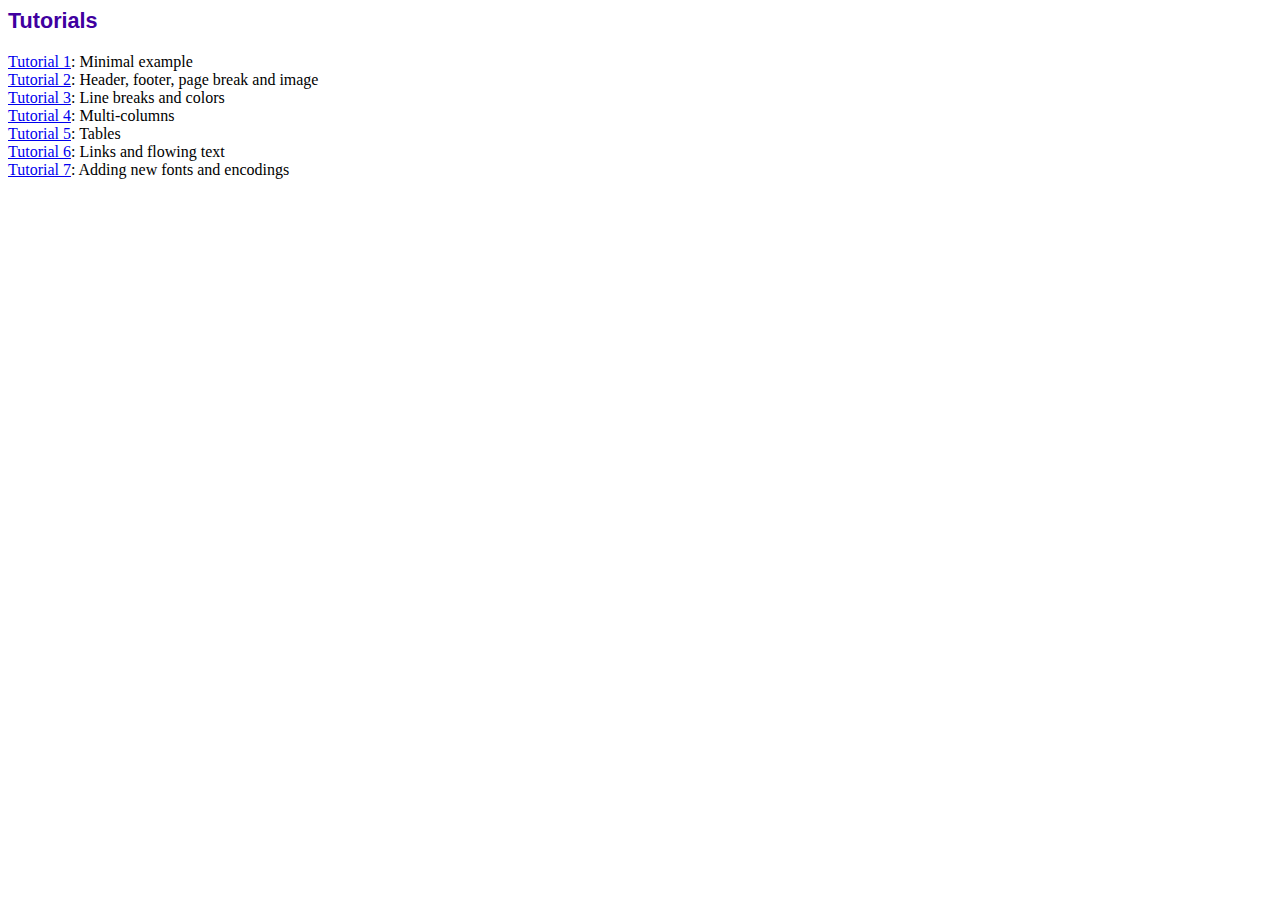
<file: bus-CU/api/classes/fpdf/tutorial/index.htm>
<!DOCTYPE html PUBLIC "-//W3C//DTD HTML 4.01 Transitional//EN">
<html>
<head>
<meta http-equiv="Content-Type" content="text/html; charset=ISO-8859-1">
<title>Tutorials</title>
<link type="text/css" rel="stylesheet" href="../fpdf.css">
</head>
<body>
<h1>Tutorials</h1>
<ul style="list-style-type:none; margin-left:0; padding-left:0">
<li><a href="tuto1.htm">Tutorial 1</a>: Minimal example</li>
<li><a href="tuto2.htm">Tutorial 2</a>: Header, footer, page break and image</li>
<li><a href="tuto3.htm">Tutorial 3</a>: Line breaks and colors</li>
<li><a href="tuto4.htm">Tutorial 4</a>: Multi-columns</li>
<li><a href="tuto5.htm">Tutorial 5</a>: Tables</li>
<li><a href="tuto6.htm">Tutorial 6</a>: Links and flowing text</li>
<li><a href="tuto7.htm">Tutorial 7</a>: Adding new fonts and encodings</li>
</ul>
</body>
</html>
</file>
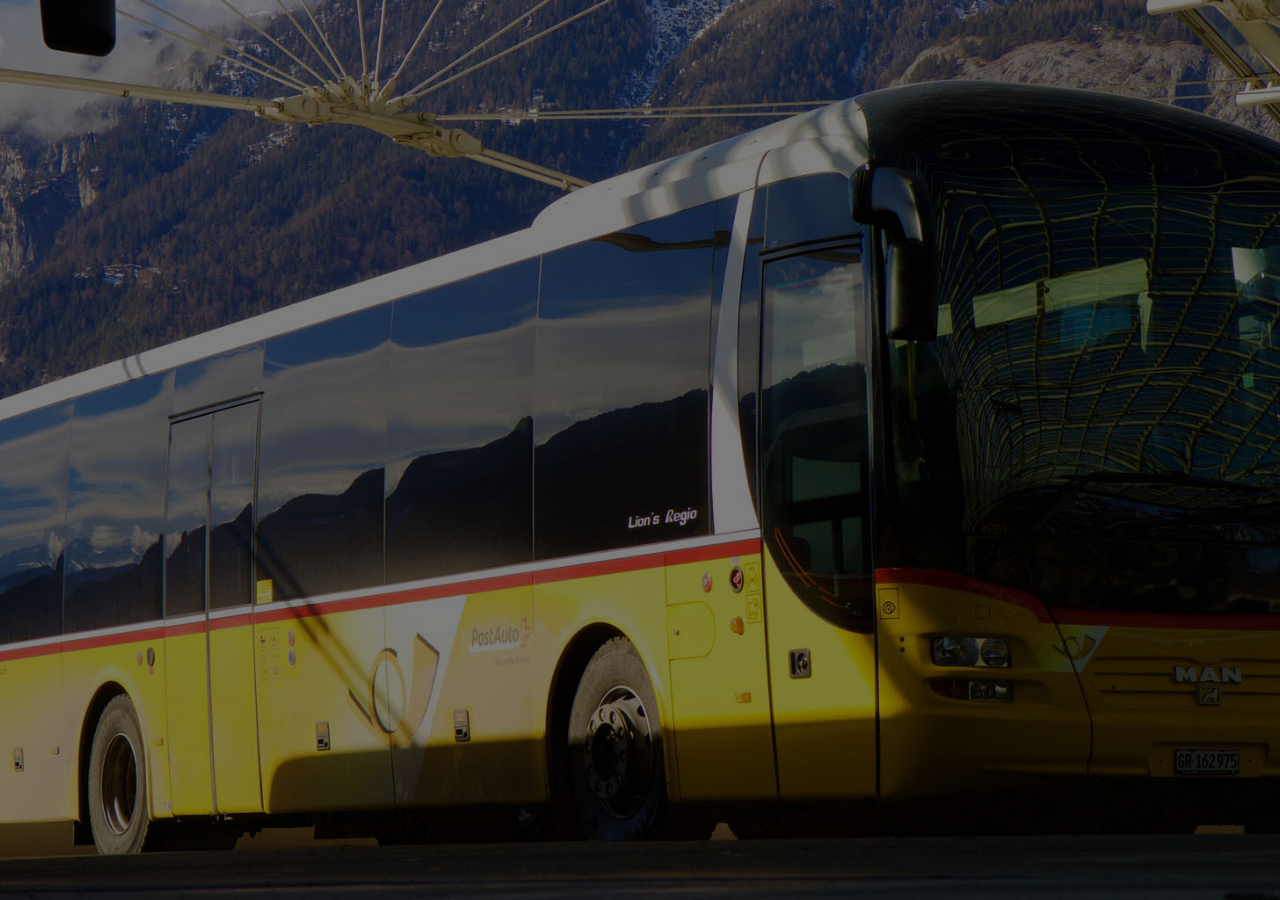
<file: bus-CU/print-ticket.html>
<!DOCTYPE html>
<html>

<head>
    <!-- for-mobile-apps -->
    <meta http-equiv="Content-Type" content="text/html; charset=utf-8" />
    <meta name="viewport" content="width=device-width, initial-scale=1, maximum-scale=1">
    <meta name="theme-color" content="#25274d">
    <meta name="description" content="A bus seat reservation system made by James">
    <meta name="author" content="James Muriitih">
    <meta name="keywords" content="bus,bus seats,">
    <meta property="og:site_name" content="google.com">
    <meta property="og:title" content="Bus Seat Reservation System" />
    <meta property="og:description" content="A bus seat reservation system made by James" />
    <meta property="og:image:url" itemprop="image" content="A bus seat reservation system made by James">
    <meta property="og:image" content="https://james-muriithi.github.io/bus/images/logo-400.png" />
    <meta property="og:image:url" content="https://james-muriithi.github.io/bus/images/logo-400.png" />
    <meta property="og:image:secure_url" content="https://james-muriithi.github.io/bus/images/logo-400.png" />
    <meta property="og:image:type" content="image/png" />
    <meta property="og:image:width" content="400" />
    <meta property="og:image:height" content="400" />
    <meta property="og:locale" content="en_GB" />
    <meta property="og:type" content="website" />
    <!-- //for-mobile-apps -->
    <title>Bus Seat Reservation System</title>
    <!-- icons -->
    <link rel="icon" type="image/png" href="images/logo-96.png" sizes="96x96" />
    <link rel="icon" type="image/png" href="images/logo-16.png" sizes="16x16" />
    <link rel="icon" type="image/png" href="images/logo-32.png" sizes="32x32" />
    <link rel="icon" type="image/png" href="images/logo-64.png" sizes="64x64" />
    <link rel="icon" type="image/png" href="images/logo-128.png" sizes="128x128" />
    <!-- end of icons  -->
    <!-- css -->
    <link rel="stylesheet" type="text/css" href="css/bootstrap.min.css">
    <link rel="stylesheet" type="text/css" href="css/bootstrapValidator.css">
    <link rel="stylesheet" type="text/css" href="css/nice-select.css">
    <link rel="stylesheet" type="text/css" href="css/util.css">
    <link rel="stylesheet" type="text/css" href="css/jquery.seat-charts.css">
    <link rel="stylesheet" type="text/css" href="fonts/font-awesome/css/font-awesome.min.css">
    <link href="fonts/material-design-icons/material-icon.css" rel="stylesheet" type="text/css" />
    <link rel="stylesheet" href="plugins/material-datetimepicker/bootstrap-material-datetimepicker.css" />
    <link rel="stylesheet" type="text/css" href="css/animate.css">
    <link rel="stylesheet" type="text/css" href="css/material.min.css">
    <link rel="stylesheet" type="text/css" href="plugins/lobibox/css/lobibox.min.css">
    <link rel="stylesheet" type="text/css" href="css/simplelightbox.min.css">
    <link rel="stylesheet" type="text/css" href="css/style.css">
    <!-- end of css -->
</head>
<body>

</body>
</html>
<script>

</script>
</file>
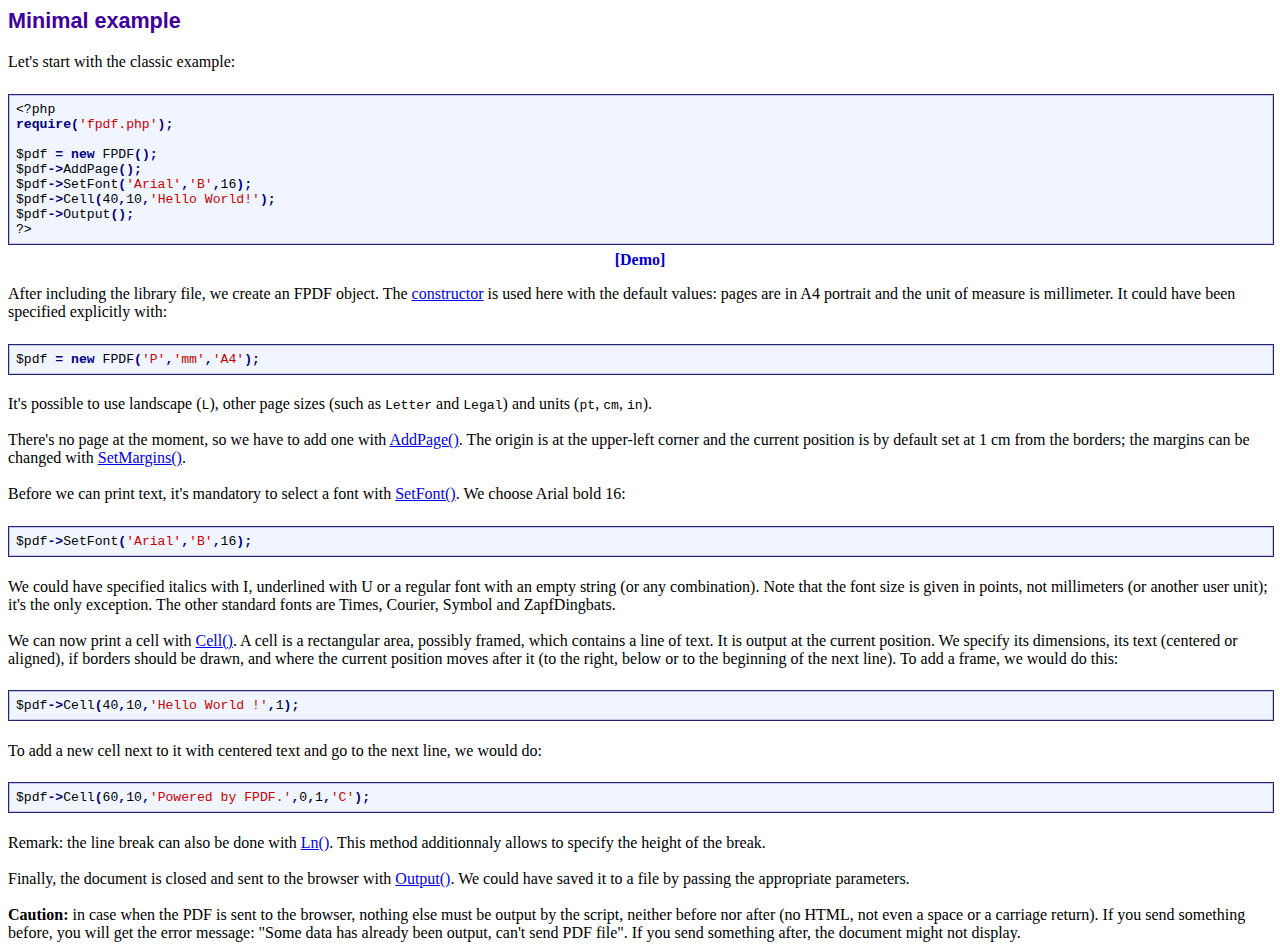
<file: bus-CU/api/classes/fpdf/tutorial/tuto1.htm>
<!DOCTYPE html PUBLIC "-//W3C//DTD HTML 4.01 Transitional//EN">
<html>
<head>
<meta http-equiv="Content-Type" content="text/html; charset=ISO-8859-1">
<title>Minimal example</title>
<link type="text/css" rel="stylesheet" href="../fpdf.css">
</head>
<body>
<h1>Minimal example</h1>
Let's start with the classic example:
<div class="source">
<pre><code>&lt;?php
<span class="kw">require(</span><span class="str">'fpdf.php'</span><span class="kw">);

</span>$pdf <span class="kw">= new </span>FPDF<span class="kw">();
</span>$pdf<span class="kw">-&gt;</span>AddPage<span class="kw">();
</span>$pdf<span class="kw">-&gt;</span>SetFont<span class="kw">(</span><span class="str">'Arial'</span><span class="kw">,</span><span class="str">'B'</span><span class="kw">,</span>16<span class="kw">);
</span>$pdf<span class="kw">-&gt;</span>Cell<span class="kw">(</span>40<span class="kw">,</span>10<span class="kw">,</span><span class="str">'Hello World!'</span><span class="kw">);
</span>$pdf<span class="kw">-&gt;</span>Output<span class="kw">();
</span>?&gt;</code></pre>
</div>
<p class='demo'><a href='tuto1.php' target='_blank' class='demo'>[Demo]</a></p>
After including the library file, we create an FPDF object.
The <a href='../doc/__construct.htm'>constructor</a> is used here with the default values: pages are in A4 portrait and
the unit of measure is millimeter. It could have been specified explicitly with:
<div class="source">
<pre><code>$pdf <span class="kw">= new </span>FPDF<span class="kw">(</span><span class="str">'P'</span><span class="kw">,</span><span class="str">'mm'</span><span class="kw">,</span><span class="str">'A4'</span><span class="kw">);
</span></code></pre>
</div>
It's possible to use landscape (<code>L</code>), other page sizes (such as <code>Letter</code> and
<code>Legal</code>) and units (<code>pt</code>, <code>cm</code>, <code>in</code>).
<br>
<br>
There's no page at the moment, so we have to add one with <a href='../doc/addpage.htm'>AddPage()</a>. The origin
is at the upper-left corner and the current position is by default set at 1 cm from the
borders; the margins can be changed with <a href='../doc/setmargins.htm'>SetMargins()</a>.
<br>
<br>
Before we can print text, it's mandatory to select a font with <a href='../doc/setfont.htm'>SetFont()</a>.
We choose Arial bold 16:
<div class="source">
<pre><code>$pdf<span class="kw">-&gt;</span>SetFont<span class="kw">(</span><span class="str">'Arial'</span><span class="kw">,</span><span class="str">'B'</span><span class="kw">,</span>16<span class="kw">);
</span></code></pre>
</div>
We could have specified italics with I, underlined with U or a regular font with an empty string
(or any combination). Note that the font size is given in points, not millimeters (or another user
unit); it's the only exception. The other standard fonts are Times, Courier, Symbol and ZapfDingbats.
<br>
<br>
We can now print a cell with <a href='../doc/cell.htm'>Cell()</a>. A cell is a rectangular area, possibly framed,
which contains a line of text. It is output at the current position. We specify its dimensions,
its text (centered or aligned), if borders should be drawn, and where the current position
moves after it (to the right, below or to the beginning of the next line). To add a frame, we would do this:
<div class="source">
<pre><code>$pdf<span class="kw">-&gt;</span>Cell<span class="kw">(</span>40<span class="kw">,</span>10<span class="kw">,</span><span class="str">'Hello World !'</span><span class="kw">,</span>1<span class="kw">);
</span></code></pre>
</div>
To add a new cell next to it with centered text and go to the next line, we would do:
<div class="source">
<pre><code>$pdf<span class="kw">-&gt;</span>Cell<span class="kw">(</span>60<span class="kw">,</span>10<span class="kw">,</span><span class="str">'Powered by FPDF.'</span><span class="kw">,</span>0<span class="kw">,</span>1<span class="kw">,</span><span class="str">'C'</span><span class="kw">);
</span></code></pre>
</div>
Remark: the line break can also be done with <a href='../doc/ln.htm'>Ln()</a>. This method additionnaly allows to specify
the height of the break.
<br>
<br>
Finally, the document is closed and sent to the browser with <a href='../doc/output.htm'>Output()</a>. We could have saved
it to a file by passing the appropriate parameters.
<br>
<br>
<strong>Caution:</strong> in case when the PDF is sent to the browser, nothing else must be output by the
script, neither before nor after (no HTML, not even a space or a carriage return). If you send something
before, you will get the error message: "Some data has already been output, can't send PDF file". If you
send something after, the document might not display.
</body>
</html>
</file>
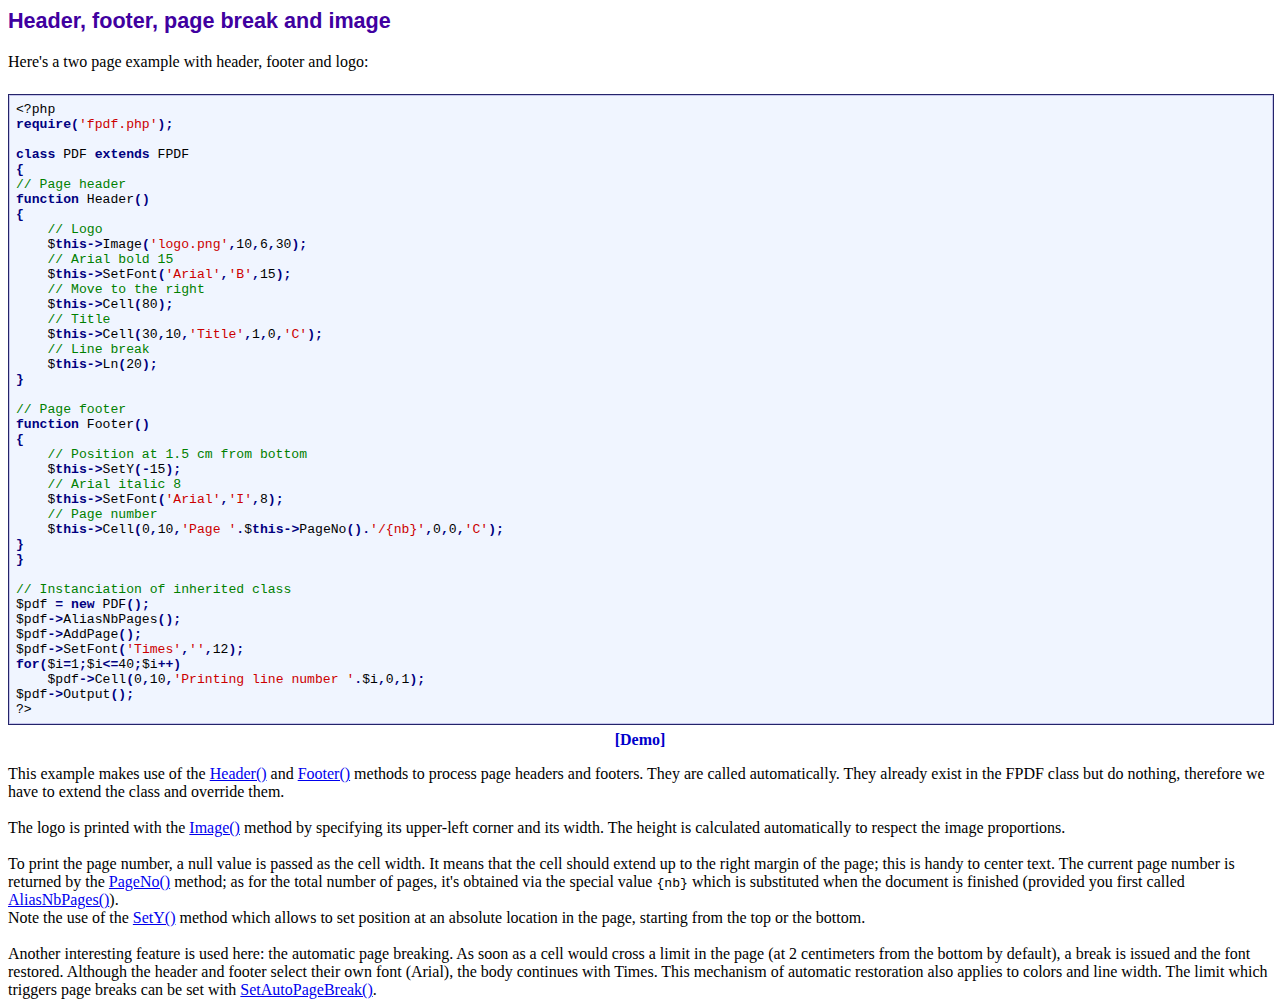
<file: bus-CU/api/classes/fpdf/tutorial/tuto2.htm>
<!DOCTYPE html PUBLIC "-//W3C//DTD HTML 4.01 Transitional//EN">
<html>
<head>
<meta http-equiv="Content-Type" content="text/html; charset=ISO-8859-1">
<title>Header, footer, page break and image</title>
<link type="text/css" rel="stylesheet" href="../fpdf.css">
</head>
<body>
<h1>Header, footer, page break and image</h1>
Here's a two page example with header, footer and logo:
<div class="source">
<pre><code>&lt;?php
<span class="kw">require(</span><span class="str">'fpdf.php'</span><span class="kw">);

class </span>PDF <span class="kw">extends </span>FPDF
<span class="kw">{
</span><span class="cmt">// Page header
</span><span class="kw">function </span>Header<span class="kw">()
{
    </span><span class="cmt">// Logo
    </span>$<span class="kw">this-&gt;</span>Image<span class="kw">(</span><span class="str">'logo.png'</span><span class="kw">,</span>10<span class="kw">,</span>6<span class="kw">,</span>30<span class="kw">);
    </span><span class="cmt">// Arial bold 15
    </span>$<span class="kw">this-&gt;</span>SetFont<span class="kw">(</span><span class="str">'Arial'</span><span class="kw">,</span><span class="str">'B'</span><span class="kw">,</span>15<span class="kw">);
    </span><span class="cmt">// Move to the right
    </span>$<span class="kw">this-&gt;</span>Cell<span class="kw">(</span>80<span class="kw">);
    </span><span class="cmt">// Title
    </span>$<span class="kw">this-&gt;</span>Cell<span class="kw">(</span>30<span class="kw">,</span>10<span class="kw">,</span><span class="str">'Title'</span><span class="kw">,</span>1<span class="kw">,</span>0<span class="kw">,</span><span class="str">'C'</span><span class="kw">);
    </span><span class="cmt">// Line break
    </span>$<span class="kw">this-&gt;</span>Ln<span class="kw">(</span>20<span class="kw">);
}

</span><span class="cmt">// Page footer
</span><span class="kw">function </span>Footer<span class="kw">()
{
    </span><span class="cmt">// Position at 1.5 cm from bottom
    </span>$<span class="kw">this-&gt;</span>SetY<span class="kw">(-</span>15<span class="kw">);
    </span><span class="cmt">// Arial italic 8
    </span>$<span class="kw">this-&gt;</span>SetFont<span class="kw">(</span><span class="str">'Arial'</span><span class="kw">,</span><span class="str">'I'</span><span class="kw">,</span>8<span class="kw">);
    </span><span class="cmt">// Page number
    </span>$<span class="kw">this-&gt;</span>Cell<span class="kw">(</span>0<span class="kw">,</span>10<span class="kw">,</span><span class="str">'Page '</span><span class="kw">.</span>$<span class="kw">this-&gt;</span>PageNo<span class="kw">().</span><span class="str">'/{nb}'</span><span class="kw">,</span>0<span class="kw">,</span>0<span class="kw">,</span><span class="str">'C'</span><span class="kw">);
}
}

</span><span class="cmt">// Instanciation of inherited class
</span>$pdf <span class="kw">= new </span>PDF<span class="kw">();
</span>$pdf<span class="kw">-&gt;</span>AliasNbPages<span class="kw">();
</span>$pdf<span class="kw">-&gt;</span>AddPage<span class="kw">();
</span>$pdf<span class="kw">-&gt;</span>SetFont<span class="kw">(</span><span class="str">'Times'</span><span class="kw">,</span><span class="str">''</span><span class="kw">,</span>12<span class="kw">);
for(</span>$i<span class="kw">=</span>1<span class="kw">;</span>$i<span class="kw">&lt;=</span>40<span class="kw">;</span>$i<span class="kw">++)
    </span>$pdf<span class="kw">-&gt;</span>Cell<span class="kw">(</span>0<span class="kw">,</span>10<span class="kw">,</span><span class="str">'Printing line number '</span><span class="kw">.</span>$i<span class="kw">,</span>0<span class="kw">,</span>1<span class="kw">);
</span>$pdf<span class="kw">-&gt;</span>Output<span class="kw">();
</span>?&gt;</code></pre>
</div>
<p class='demo'><a href='tuto2.php' target='_blank' class='demo'>[Demo]</a></p>
This example makes use of the <a href='../doc/header.htm'>Header()</a> and <a href='../doc/footer.htm'>Footer()</a> methods to process page headers and
footers. They are called automatically. They already exist in the FPDF class but do nothing,
therefore we have to extend the class and override them.
<br>
<br>
The logo is printed with the <a href='../doc/image.htm'>Image()</a> method by specifying its upper-left corner and
its width. The height is calculated automatically to respect the image proportions.
<br>
<br>
To print the page number, a null value is passed as the cell width. It means that the cell
should extend up to the right margin of the page; this is handy to center text. The current page
number is returned by the <a href='../doc/pageno.htm'>PageNo()</a> method; as for the total number of pages, it's obtained
via the special value <code>{nb}</code> which is substituted when the document is finished
(provided you first called <a href='../doc/aliasnbpages.htm'>AliasNbPages()</a>).
<br>
Note the use of the <a href='../doc/sety.htm'>SetY()</a> method which allows to set position at an absolute location in
the page, starting from the top or the bottom.
<br>
<br>
Another interesting feature is used here: the automatic page breaking. As soon as a cell would
cross a limit in the page (at 2 centimeters from the bottom by default), a break is issued
and the font restored. Although the header and footer select their own font (Arial), the body
continues with Times. This mechanism of automatic restoration also applies to colors and line
width. The limit which triggers page breaks can be set with <a href='../doc/setautopagebreak.htm'>SetAutoPageBreak()</a>.
</body>
</html>
</file>
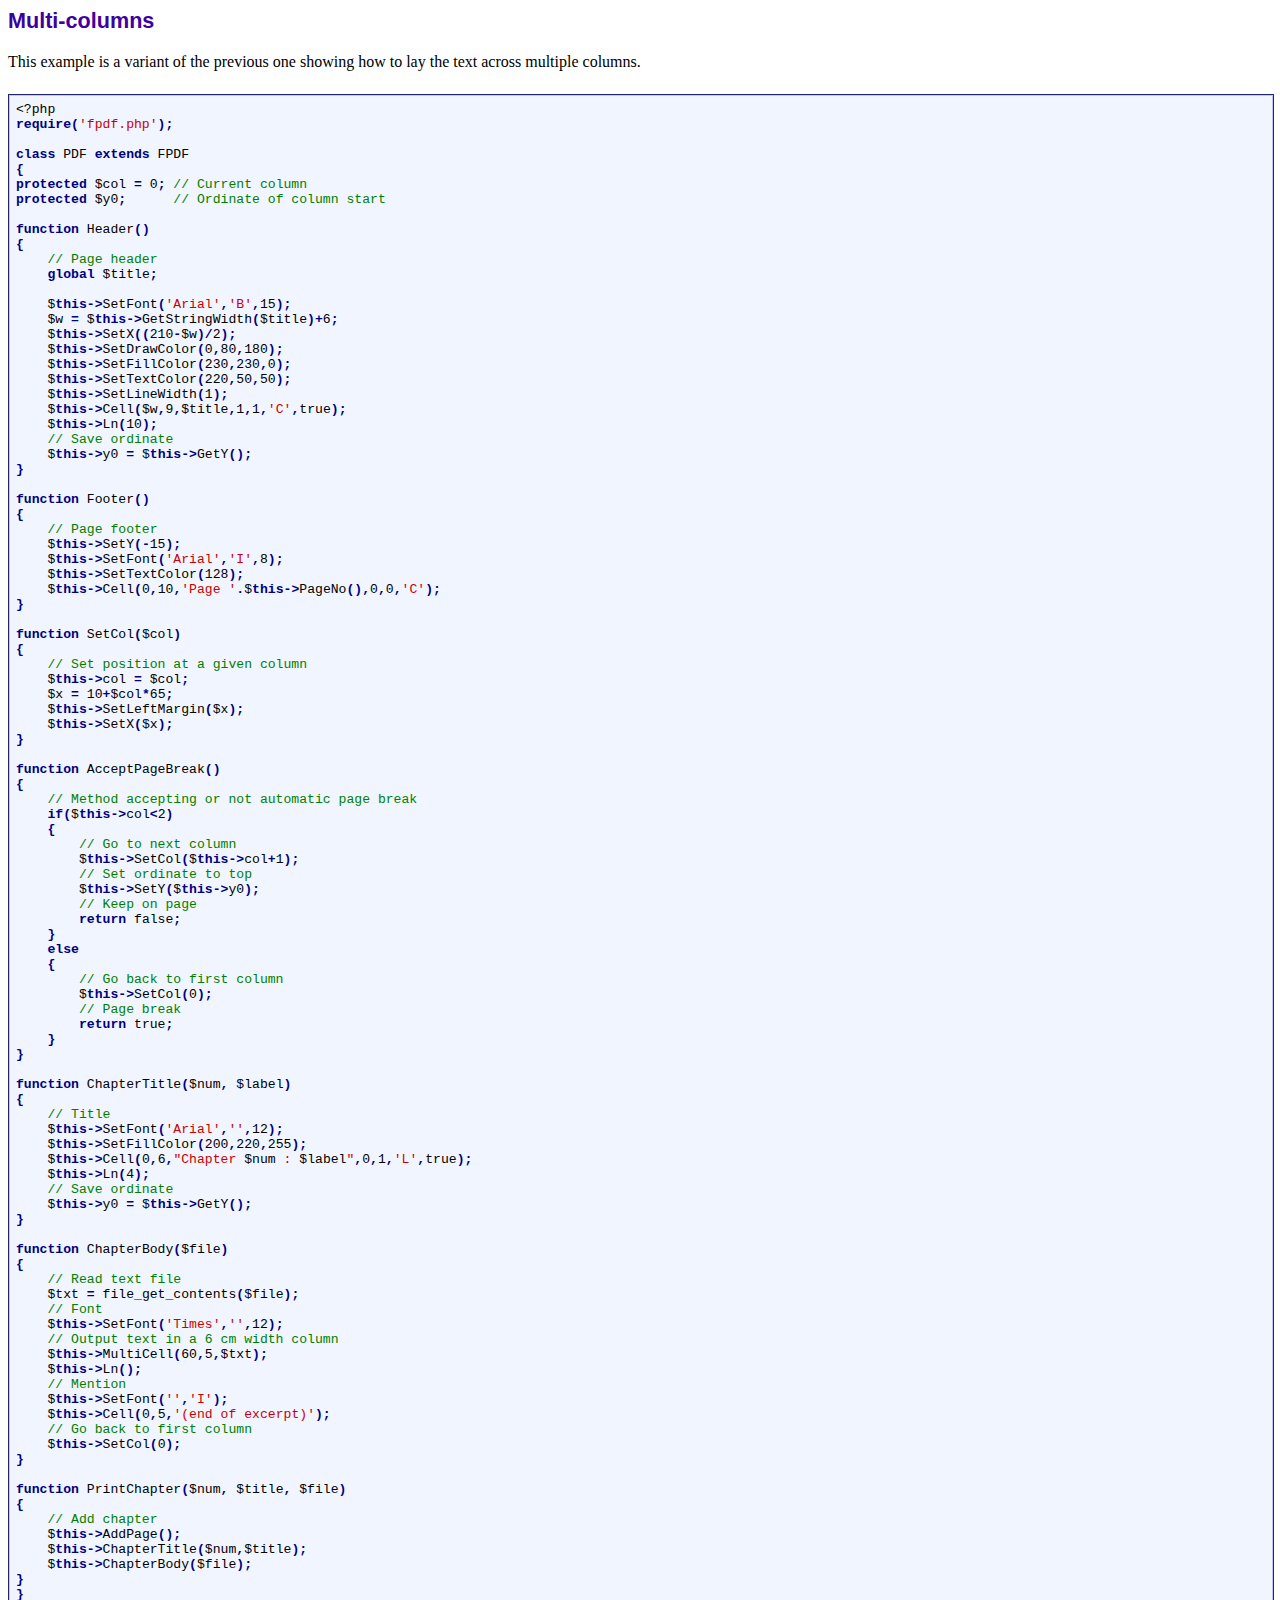
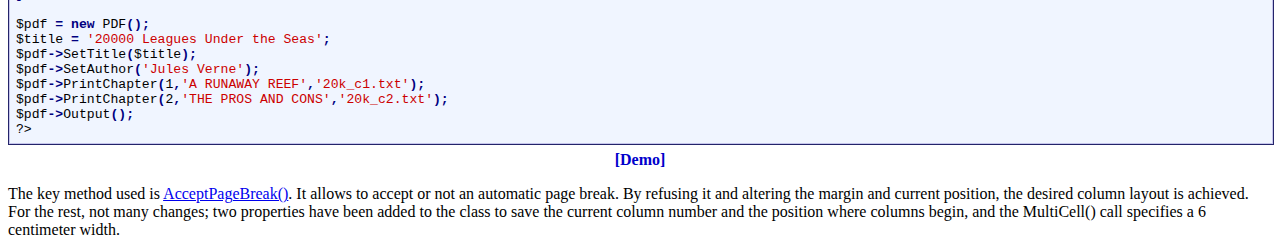
<file: bus-CU/api/classes/fpdf/tutorial/tuto4.htm>
<!DOCTYPE html PUBLIC "-//W3C//DTD HTML 4.01 Transitional//EN">
<html>
<head>
<meta http-equiv="Content-Type" content="text/html; charset=ISO-8859-1">
<title>Multi-columns</title>
<link type="text/css" rel="stylesheet" href="../fpdf.css">
</head>
<body>
<h1>Multi-columns</h1>
This example is a variant of the previous one showing how to lay the text across multiple
columns.
<div class="source">
<pre><code>&lt;?php
<span class="kw">require(</span><span class="str">'fpdf.php'</span><span class="kw">);

class </span>PDF <span class="kw">extends </span>FPDF
<span class="kw">{
protected </span>$col <span class="kw">= </span>0<span class="kw">; </span><span class="cmt">// Current column
</span><span class="kw">protected </span>$y0<span class="kw">;      </span><span class="cmt">// Ordinate of column start

</span><span class="kw">function </span>Header<span class="kw">()
{
    </span><span class="cmt">// Page header
    </span><span class="kw">global </span>$title<span class="kw">;

    </span>$<span class="kw">this-&gt;</span>SetFont<span class="kw">(</span><span class="str">'Arial'</span><span class="kw">,</span><span class="str">'B'</span><span class="kw">,</span>15<span class="kw">);
    </span>$w <span class="kw">= </span>$<span class="kw">this-&gt;</span>GetStringWidth<span class="kw">(</span>$title<span class="kw">)+</span>6<span class="kw">;
    </span>$<span class="kw">this-&gt;</span>SetX<span class="kw">((</span>210<span class="kw">-</span>$w<span class="kw">)/</span>2<span class="kw">);
    </span>$<span class="kw">this-&gt;</span>SetDrawColor<span class="kw">(</span>0<span class="kw">,</span>80<span class="kw">,</span>180<span class="kw">);
    </span>$<span class="kw">this-&gt;</span>SetFillColor<span class="kw">(</span>230<span class="kw">,</span>230<span class="kw">,</span>0<span class="kw">);
    </span>$<span class="kw">this-&gt;</span>SetTextColor<span class="kw">(</span>220<span class="kw">,</span>50<span class="kw">,</span>50<span class="kw">);
    </span>$<span class="kw">this-&gt;</span>SetLineWidth<span class="kw">(</span>1<span class="kw">);
    </span>$<span class="kw">this-&gt;</span>Cell<span class="kw">(</span>$w<span class="kw">,</span>9<span class="kw">,</span>$title<span class="kw">,</span>1<span class="kw">,</span>1<span class="kw">,</span><span class="str">'C'</span><span class="kw">,</span>true<span class="kw">);
    </span>$<span class="kw">this-&gt;</span>Ln<span class="kw">(</span>10<span class="kw">);
    </span><span class="cmt">// Save ordinate
    </span>$<span class="kw">this-&gt;</span>y0 <span class="kw">= </span>$<span class="kw">this-&gt;</span>GetY<span class="kw">();
}

function </span>Footer<span class="kw">()
{
    </span><span class="cmt">// Page footer
    </span>$<span class="kw">this-&gt;</span>SetY<span class="kw">(-</span>15<span class="kw">);
    </span>$<span class="kw">this-&gt;</span>SetFont<span class="kw">(</span><span class="str">'Arial'</span><span class="kw">,</span><span class="str">'I'</span><span class="kw">,</span>8<span class="kw">);
    </span>$<span class="kw">this-&gt;</span>SetTextColor<span class="kw">(</span>128<span class="kw">);
    </span>$<span class="kw">this-&gt;</span>Cell<span class="kw">(</span>0<span class="kw">,</span>10<span class="kw">,</span><span class="str">'Page '</span><span class="kw">.</span>$<span class="kw">this-&gt;</span>PageNo<span class="kw">(),</span>0<span class="kw">,</span>0<span class="kw">,</span><span class="str">'C'</span><span class="kw">);
}

function </span>SetCol<span class="kw">(</span>$col<span class="kw">)
{
    </span><span class="cmt">// Set position at a given column
    </span>$<span class="kw">this-&gt;</span>col <span class="kw">= </span>$col<span class="kw">;
    </span>$x <span class="kw">= </span>10<span class="kw">+</span>$col<span class="kw">*</span>65<span class="kw">;
    </span>$<span class="kw">this-&gt;</span>SetLeftMargin<span class="kw">(</span>$x<span class="kw">);
    </span>$<span class="kw">this-&gt;</span>SetX<span class="kw">(</span>$x<span class="kw">);
}

function </span>AcceptPageBreak<span class="kw">()
{
    </span><span class="cmt">// Method accepting or not automatic page break
    </span><span class="kw">if(</span>$<span class="kw">this-&gt;</span>col<span class="kw">&lt;</span>2<span class="kw">)
    {
        </span><span class="cmt">// Go to next column
        </span>$<span class="kw">this-&gt;</span>SetCol<span class="kw">(</span>$<span class="kw">this-&gt;</span>col<span class="kw">+</span>1<span class="kw">);
        </span><span class="cmt">// Set ordinate to top
        </span>$<span class="kw">this-&gt;</span>SetY<span class="kw">(</span>$<span class="kw">this-&gt;</span>y0<span class="kw">);
        </span><span class="cmt">// Keep on page
        </span><span class="kw">return </span>false<span class="kw">;
    }
    else
    {
        </span><span class="cmt">// Go back to first column
        </span>$<span class="kw">this-&gt;</span>SetCol<span class="kw">(</span>0<span class="kw">);
        </span><span class="cmt">// Page break
        </span><span class="kw">return </span>true<span class="kw">;
    }
}

function </span>ChapterTitle<span class="kw">(</span>$num<span class="kw">, </span>$label<span class="kw">)
{
    </span><span class="cmt">// Title
    </span>$<span class="kw">this-&gt;</span>SetFont<span class="kw">(</span><span class="str">'Arial'</span><span class="kw">,</span><span class="str">''</span><span class="kw">,</span>12<span class="kw">);
    </span>$<span class="kw">this-&gt;</span>SetFillColor<span class="kw">(</span>200<span class="kw">,</span>220<span class="kw">,</span>255<span class="kw">);
    </span>$<span class="kw">this-&gt;</span>Cell<span class="kw">(</span>0<span class="kw">,</span>6<span class="kw">,</span><span class="str">"Chapter </span>$num<span class="str"> : </span>$label<span class="str">"</span><span class="kw">,</span>0<span class="kw">,</span>1<span class="kw">,</span><span class="str">'L'</span><span class="kw">,</span>true<span class="kw">);
    </span>$<span class="kw">this-&gt;</span>Ln<span class="kw">(</span>4<span class="kw">);
    </span><span class="cmt">// Save ordinate
    </span>$<span class="kw">this-&gt;</span>y0 <span class="kw">= </span>$<span class="kw">this-&gt;</span>GetY<span class="kw">();
}

function </span>ChapterBody<span class="kw">(</span>$file<span class="kw">)
{
    </span><span class="cmt">// Read text file
    </span>$txt <span class="kw">= </span>file_get_contents<span class="kw">(</span>$file<span class="kw">);
    </span><span class="cmt">// Font
    </span>$<span class="kw">this-&gt;</span>SetFont<span class="kw">(</span><span class="str">'Times'</span><span class="kw">,</span><span class="str">''</span><span class="kw">,</span>12<span class="kw">);
    </span><span class="cmt">// Output text in a 6 cm width column
    </span>$<span class="kw">this-&gt;</span>MultiCell<span class="kw">(</span>60<span class="kw">,</span>5<span class="kw">,</span>$txt<span class="kw">);
    </span>$<span class="kw">this-&gt;</span>Ln<span class="kw">();
    </span><span class="cmt">// Mention
    </span>$<span class="kw">this-&gt;</span>SetFont<span class="kw">(</span><span class="str">''</span><span class="kw">,</span><span class="str">'I'</span><span class="kw">);
    </span>$<span class="kw">this-&gt;</span>Cell<span class="kw">(</span>0<span class="kw">,</span>5<span class="kw">,</span><span class="str">'(end of excerpt)'</span><span class="kw">);
    </span><span class="cmt">// Go back to first column
    </span>$<span class="kw">this-&gt;</span>SetCol<span class="kw">(</span>0<span class="kw">);
}

function </span>PrintChapter<span class="kw">(</span>$num<span class="kw">, </span>$title<span class="kw">, </span>$file<span class="kw">)
{
    </span><span class="cmt">// Add chapter
    </span>$<span class="kw">this-&gt;</span>AddPage<span class="kw">();
    </span>$<span class="kw">this-&gt;</span>ChapterTitle<span class="kw">(</span>$num<span class="kw">,</span>$title<span class="kw">);
    </span>$<span class="kw">this-&gt;</span>ChapterBody<span class="kw">(</span>$file<span class="kw">);
}
}

</span>$pdf <span class="kw">= new </span>PDF<span class="kw">();
</span>$title <span class="kw">= </span><span class="str">'20000 Leagues Under the Seas'</span><span class="kw">;
</span>$pdf<span class="kw">-&gt;</span>SetTitle<span class="kw">(</span>$title<span class="kw">);
</span>$pdf<span class="kw">-&gt;</span>SetAuthor<span class="kw">(</span><span class="str">'Jules Verne'</span><span class="kw">);
</span>$pdf<span class="kw">-&gt;</span>PrintChapter<span class="kw">(</span>1<span class="kw">,</span><span class="str">'A RUNAWAY REEF'</span><span class="kw">,</span><span class="str">'20k_c1.txt'</span><span class="kw">);
</span>$pdf<span class="kw">-&gt;</span>PrintChapter<span class="kw">(</span>2<span class="kw">,</span><span class="str">'THE PROS AND CONS'</span><span class="kw">,</span><span class="str">'20k_c2.txt'</span><span class="kw">);
</span>$pdf<span class="kw">-&gt;</span>Output<span class="kw">();
</span>?&gt;</code></pre>
</div>
<p class='demo'><a href='tuto4.php' target='_blank' class='demo'>[Demo]</a></p>
The key method used is <a href='../doc/acceptpagebreak.htm'>AcceptPageBreak()</a>. It allows to accept or not an automatic page
break. By refusing it and altering the margin and current position, the desired column layout
is achieved.
<br>
For the rest, not many changes; two properties have been added to the class to save the current
column number and the position where columns begin, and the MultiCell() call specifies a
6 centimeter width.
</body>
</html>
</file>
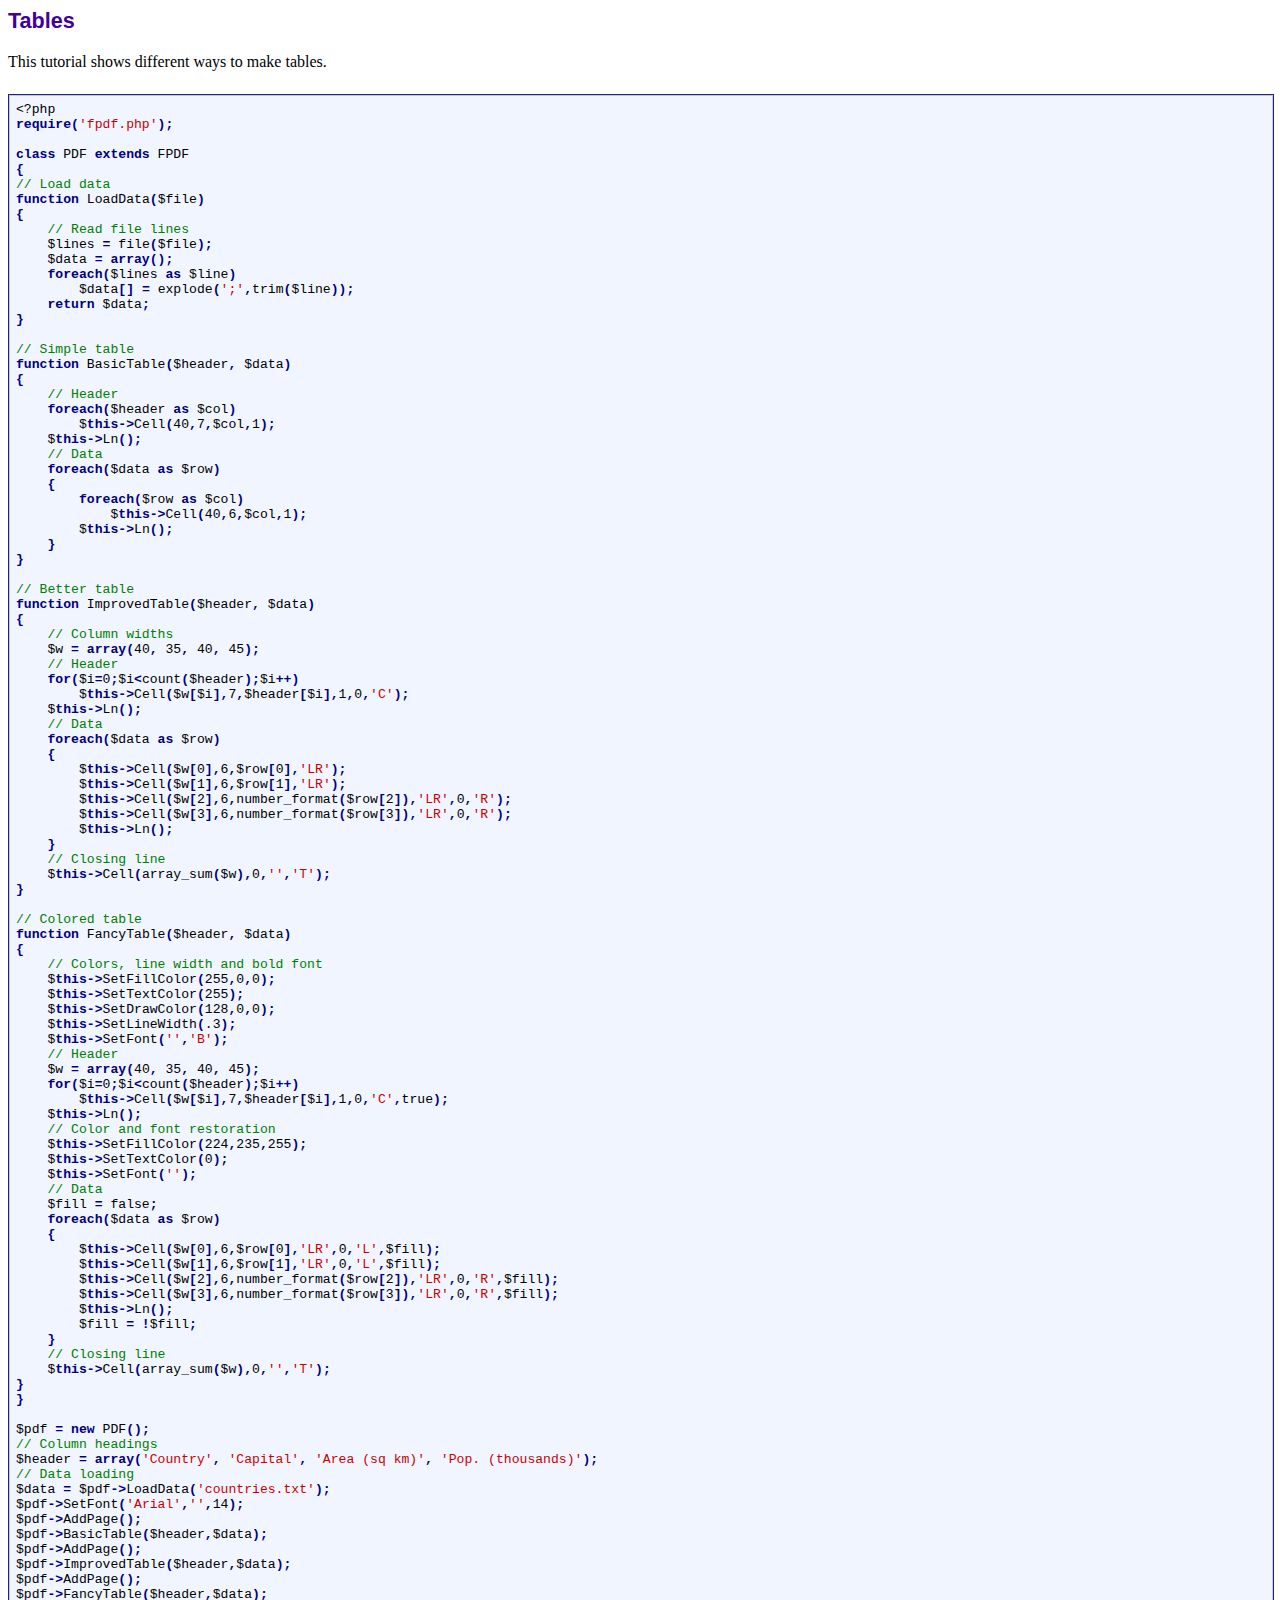
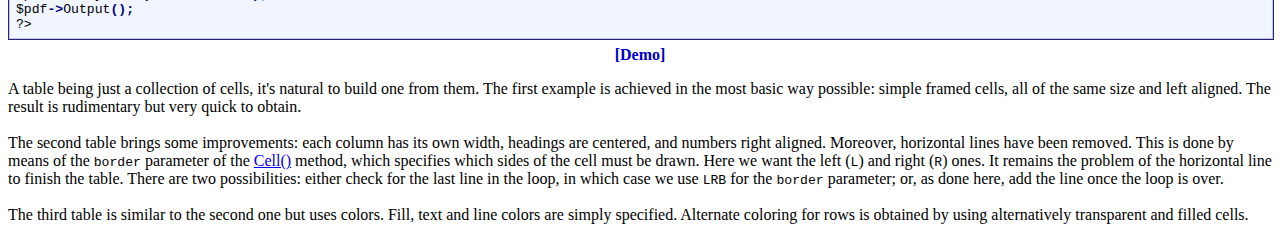
<file: bus-CU/api/classes/fpdf/tutorial/tuto5.htm>
<!DOCTYPE html PUBLIC "-//W3C//DTD HTML 4.01 Transitional//EN">
<html>
<head>
<meta http-equiv="Content-Type" content="text/html; charset=ISO-8859-1">
<title>Tables</title>
<link type="text/css" rel="stylesheet" href="../fpdf.css">
</head>
<body>
<h1>Tables</h1>
This tutorial shows different ways to make tables.
<div class="source">
<pre><code>&lt;?php
<span class="kw">require(</span><span class="str">'fpdf.php'</span><span class="kw">);

class </span>PDF <span class="kw">extends </span>FPDF
<span class="kw">{
</span><span class="cmt">// Load data
</span><span class="kw">function </span>LoadData<span class="kw">(</span>$file<span class="kw">)
{
    </span><span class="cmt">// Read file lines
    </span>$lines <span class="kw">= </span>file<span class="kw">(</span>$file<span class="kw">);
    </span>$data <span class="kw">= array();
    foreach(</span>$lines <span class="kw">as </span>$line<span class="kw">)
        </span>$data<span class="kw">[] = </span>explode<span class="kw">(</span><span class="str">';'</span><span class="kw">,</span>trim<span class="kw">(</span>$line<span class="kw">));
    return </span>$data<span class="kw">;
}

</span><span class="cmt">// Simple table
</span><span class="kw">function </span>BasicTable<span class="kw">(</span>$header<span class="kw">, </span>$data<span class="kw">)
{
    </span><span class="cmt">// Header
    </span><span class="kw">foreach(</span>$header <span class="kw">as </span>$col<span class="kw">)
        </span>$<span class="kw">this-&gt;</span>Cell<span class="kw">(</span>40<span class="kw">,</span>7<span class="kw">,</span>$col<span class="kw">,</span>1<span class="kw">);
    </span>$<span class="kw">this-&gt;</span>Ln<span class="kw">();
    </span><span class="cmt">// Data
    </span><span class="kw">foreach(</span>$data <span class="kw">as </span>$row<span class="kw">)
    {
        foreach(</span>$row <span class="kw">as </span>$col<span class="kw">)
            </span>$<span class="kw">this-&gt;</span>Cell<span class="kw">(</span>40<span class="kw">,</span>6<span class="kw">,</span>$col<span class="kw">,</span>1<span class="kw">);
        </span>$<span class="kw">this-&gt;</span>Ln<span class="kw">();
    }
}

</span><span class="cmt">// Better table
</span><span class="kw">function </span>ImprovedTable<span class="kw">(</span>$header<span class="kw">, </span>$data<span class="kw">)
{
    </span><span class="cmt">// Column widths
    </span>$w <span class="kw">= array(</span>40<span class="kw">, </span>35<span class="kw">, </span>40<span class="kw">, </span>45<span class="kw">);
    </span><span class="cmt">// Header
    </span><span class="kw">for(</span>$i<span class="kw">=</span>0<span class="kw">;</span>$i<span class="kw">&lt;</span>count<span class="kw">(</span>$header<span class="kw">);</span>$i<span class="kw">++)
        </span>$<span class="kw">this-&gt;</span>Cell<span class="kw">(</span>$w<span class="kw">[</span>$i<span class="kw">],</span>7<span class="kw">,</span>$header<span class="kw">[</span>$i<span class="kw">],</span>1<span class="kw">,</span>0<span class="kw">,</span><span class="str">'C'</span><span class="kw">);
    </span>$<span class="kw">this-&gt;</span>Ln<span class="kw">();
    </span><span class="cmt">// Data
    </span><span class="kw">foreach(</span>$data <span class="kw">as </span>$row<span class="kw">)
    {
        </span>$<span class="kw">this-&gt;</span>Cell<span class="kw">(</span>$w<span class="kw">[</span>0<span class="kw">],</span>6<span class="kw">,</span>$row<span class="kw">[</span>0<span class="kw">],</span><span class="str">'LR'</span><span class="kw">);
        </span>$<span class="kw">this-&gt;</span>Cell<span class="kw">(</span>$w<span class="kw">[</span>1<span class="kw">],</span>6<span class="kw">,</span>$row<span class="kw">[</span>1<span class="kw">],</span><span class="str">'LR'</span><span class="kw">);
        </span>$<span class="kw">this-&gt;</span>Cell<span class="kw">(</span>$w<span class="kw">[</span>2<span class="kw">],</span>6<span class="kw">,</span>number_format<span class="kw">(</span>$row<span class="kw">[</span>2<span class="kw">]),</span><span class="str">'LR'</span><span class="kw">,</span>0<span class="kw">,</span><span class="str">'R'</span><span class="kw">);
        </span>$<span class="kw">this-&gt;</span>Cell<span class="kw">(</span>$w<span class="kw">[</span>3<span class="kw">],</span>6<span class="kw">,</span>number_format<span class="kw">(</span>$row<span class="kw">[</span>3<span class="kw">]),</span><span class="str">'LR'</span><span class="kw">,</span>0<span class="kw">,</span><span class="str">'R'</span><span class="kw">);
        </span>$<span class="kw">this-&gt;</span>Ln<span class="kw">();
    }
    </span><span class="cmt">// Closing line
    </span>$<span class="kw">this-&gt;</span>Cell<span class="kw">(</span>array_sum<span class="kw">(</span>$w<span class="kw">),</span>0<span class="kw">,</span><span class="str">''</span><span class="kw">,</span><span class="str">'T'</span><span class="kw">);
}

</span><span class="cmt">// Colored table
</span><span class="kw">function </span>FancyTable<span class="kw">(</span>$header<span class="kw">, </span>$data<span class="kw">)
{
    </span><span class="cmt">// Colors, line width and bold font
    </span>$<span class="kw">this-&gt;</span>SetFillColor<span class="kw">(</span>255<span class="kw">,</span>0<span class="kw">,</span>0<span class="kw">);
    </span>$<span class="kw">this-&gt;</span>SetTextColor<span class="kw">(</span>255<span class="kw">);
    </span>$<span class="kw">this-&gt;</span>SetDrawColor<span class="kw">(</span>128<span class="kw">,</span>0<span class="kw">,</span>0<span class="kw">);
    </span>$<span class="kw">this-&gt;</span>SetLineWidth<span class="kw">(</span>.3<span class="kw">);
    </span>$<span class="kw">this-&gt;</span>SetFont<span class="kw">(</span><span class="str">''</span><span class="kw">,</span><span class="str">'B'</span><span class="kw">);
    </span><span class="cmt">// Header
    </span>$w <span class="kw">= array(</span>40<span class="kw">, </span>35<span class="kw">, </span>40<span class="kw">, </span>45<span class="kw">);
    for(</span>$i<span class="kw">=</span>0<span class="kw">;</span>$i<span class="kw">&lt;</span>count<span class="kw">(</span>$header<span class="kw">);</span>$i<span class="kw">++)
        </span>$<span class="kw">this-&gt;</span>Cell<span class="kw">(</span>$w<span class="kw">[</span>$i<span class="kw">],</span>7<span class="kw">,</span>$header<span class="kw">[</span>$i<span class="kw">],</span>1<span class="kw">,</span>0<span class="kw">,</span><span class="str">'C'</span><span class="kw">,</span>true<span class="kw">);
    </span>$<span class="kw">this-&gt;</span>Ln<span class="kw">();
    </span><span class="cmt">// Color and font restoration
    </span>$<span class="kw">this-&gt;</span>SetFillColor<span class="kw">(</span>224<span class="kw">,</span>235<span class="kw">,</span>255<span class="kw">);
    </span>$<span class="kw">this-&gt;</span>SetTextColor<span class="kw">(</span>0<span class="kw">);
    </span>$<span class="kw">this-&gt;</span>SetFont<span class="kw">(</span><span class="str">''</span><span class="kw">);
    </span><span class="cmt">// Data
    </span>$fill <span class="kw">= </span>false<span class="kw">;
    foreach(</span>$data <span class="kw">as </span>$row<span class="kw">)
    {
        </span>$<span class="kw">this-&gt;</span>Cell<span class="kw">(</span>$w<span class="kw">[</span>0<span class="kw">],</span>6<span class="kw">,</span>$row<span class="kw">[</span>0<span class="kw">],</span><span class="str">'LR'</span><span class="kw">,</span>0<span class="kw">,</span><span class="str">'L'</span><span class="kw">,</span>$fill<span class="kw">);
        </span>$<span class="kw">this-&gt;</span>Cell<span class="kw">(</span>$w<span class="kw">[</span>1<span class="kw">],</span>6<span class="kw">,</span>$row<span class="kw">[</span>1<span class="kw">],</span><span class="str">'LR'</span><span class="kw">,</span>0<span class="kw">,</span><span class="str">'L'</span><span class="kw">,</span>$fill<span class="kw">);
        </span>$<span class="kw">this-&gt;</span>Cell<span class="kw">(</span>$w<span class="kw">[</span>2<span class="kw">],</span>6<span class="kw">,</span>number_format<span class="kw">(</span>$row<span class="kw">[</span>2<span class="kw">]),</span><span class="str">'LR'</span><span class="kw">,</span>0<span class="kw">,</span><span class="str">'R'</span><span class="kw">,</span>$fill<span class="kw">);
        </span>$<span class="kw">this-&gt;</span>Cell<span class="kw">(</span>$w<span class="kw">[</span>3<span class="kw">],</span>6<span class="kw">,</span>number_format<span class="kw">(</span>$row<span class="kw">[</span>3<span class="kw">]),</span><span class="str">'LR'</span><span class="kw">,</span>0<span class="kw">,</span><span class="str">'R'</span><span class="kw">,</span>$fill<span class="kw">);
        </span>$<span class="kw">this-&gt;</span>Ln<span class="kw">();
        </span>$fill <span class="kw">= !</span>$fill<span class="kw">;
    }
    </span><span class="cmt">// Closing line
    </span>$<span class="kw">this-&gt;</span>Cell<span class="kw">(</span>array_sum<span class="kw">(</span>$w<span class="kw">),</span>0<span class="kw">,</span><span class="str">''</span><span class="kw">,</span><span class="str">'T'</span><span class="kw">);
}
}

</span>$pdf <span class="kw">= new </span>PDF<span class="kw">();
</span><span class="cmt">// Column headings
</span>$header <span class="kw">= array(</span><span class="str">'Country'</span><span class="kw">, </span><span class="str">'Capital'</span><span class="kw">, </span><span class="str">'Area (sq km)'</span><span class="kw">, </span><span class="str">'Pop. (thousands)'</span><span class="kw">);
</span><span class="cmt">// Data loading
</span>$data <span class="kw">= </span>$pdf<span class="kw">-&gt;</span>LoadData<span class="kw">(</span><span class="str">'countries.txt'</span><span class="kw">);
</span>$pdf<span class="kw">-&gt;</span>SetFont<span class="kw">(</span><span class="str">'Arial'</span><span class="kw">,</span><span class="str">''</span><span class="kw">,</span>14<span class="kw">);
</span>$pdf<span class="kw">-&gt;</span>AddPage<span class="kw">();
</span>$pdf<span class="kw">-&gt;</span>BasicTable<span class="kw">(</span>$header<span class="kw">,</span>$data<span class="kw">);
</span>$pdf<span class="kw">-&gt;</span>AddPage<span class="kw">();
</span>$pdf<span class="kw">-&gt;</span>ImprovedTable<span class="kw">(</span>$header<span class="kw">,</span>$data<span class="kw">);
</span>$pdf<span class="kw">-&gt;</span>AddPage<span class="kw">();
</span>$pdf<span class="kw">-&gt;</span>FancyTable<span class="kw">(</span>$header<span class="kw">,</span>$data<span class="kw">);
</span>$pdf<span class="kw">-&gt;</span>Output<span class="kw">();
</span>?&gt;</code></pre>
</div>
<p class='demo'><a href='tuto5.php' target='_blank' class='demo'>[Demo]</a></p>
A table being just a collection of cells, it's natural to build one from them. The first
example is achieved in the most basic way possible: simple framed cells, all of the same size
and left aligned. The result is rudimentary but very quick to obtain.
<br>
<br>
The second table brings some improvements: each column has its own width, headings are centered,
and numbers right aligned. Moreover, horizontal lines have been removed. This is done by means
of the <code>border</code> parameter of the <a href='../doc/cell.htm'>Cell()</a> method, which specifies which sides of the
cell must be drawn. Here we want the left (<code>L</code>) and right (<code>R</code>) ones. It remains
the problem of the horizontal line to finish the table. There are two possibilities: either
check for the last line in the loop, in which case we use <code>LRB</code> for the <code>border</code>
parameter; or, as done here, add the line once the loop is over.
<br>
<br>
The third table is similar to the second one but uses colors. Fill, text and line colors are
simply specified. Alternate coloring for rows is obtained by using alternatively transparent
and filled cells.
</body>
</html>
</file>
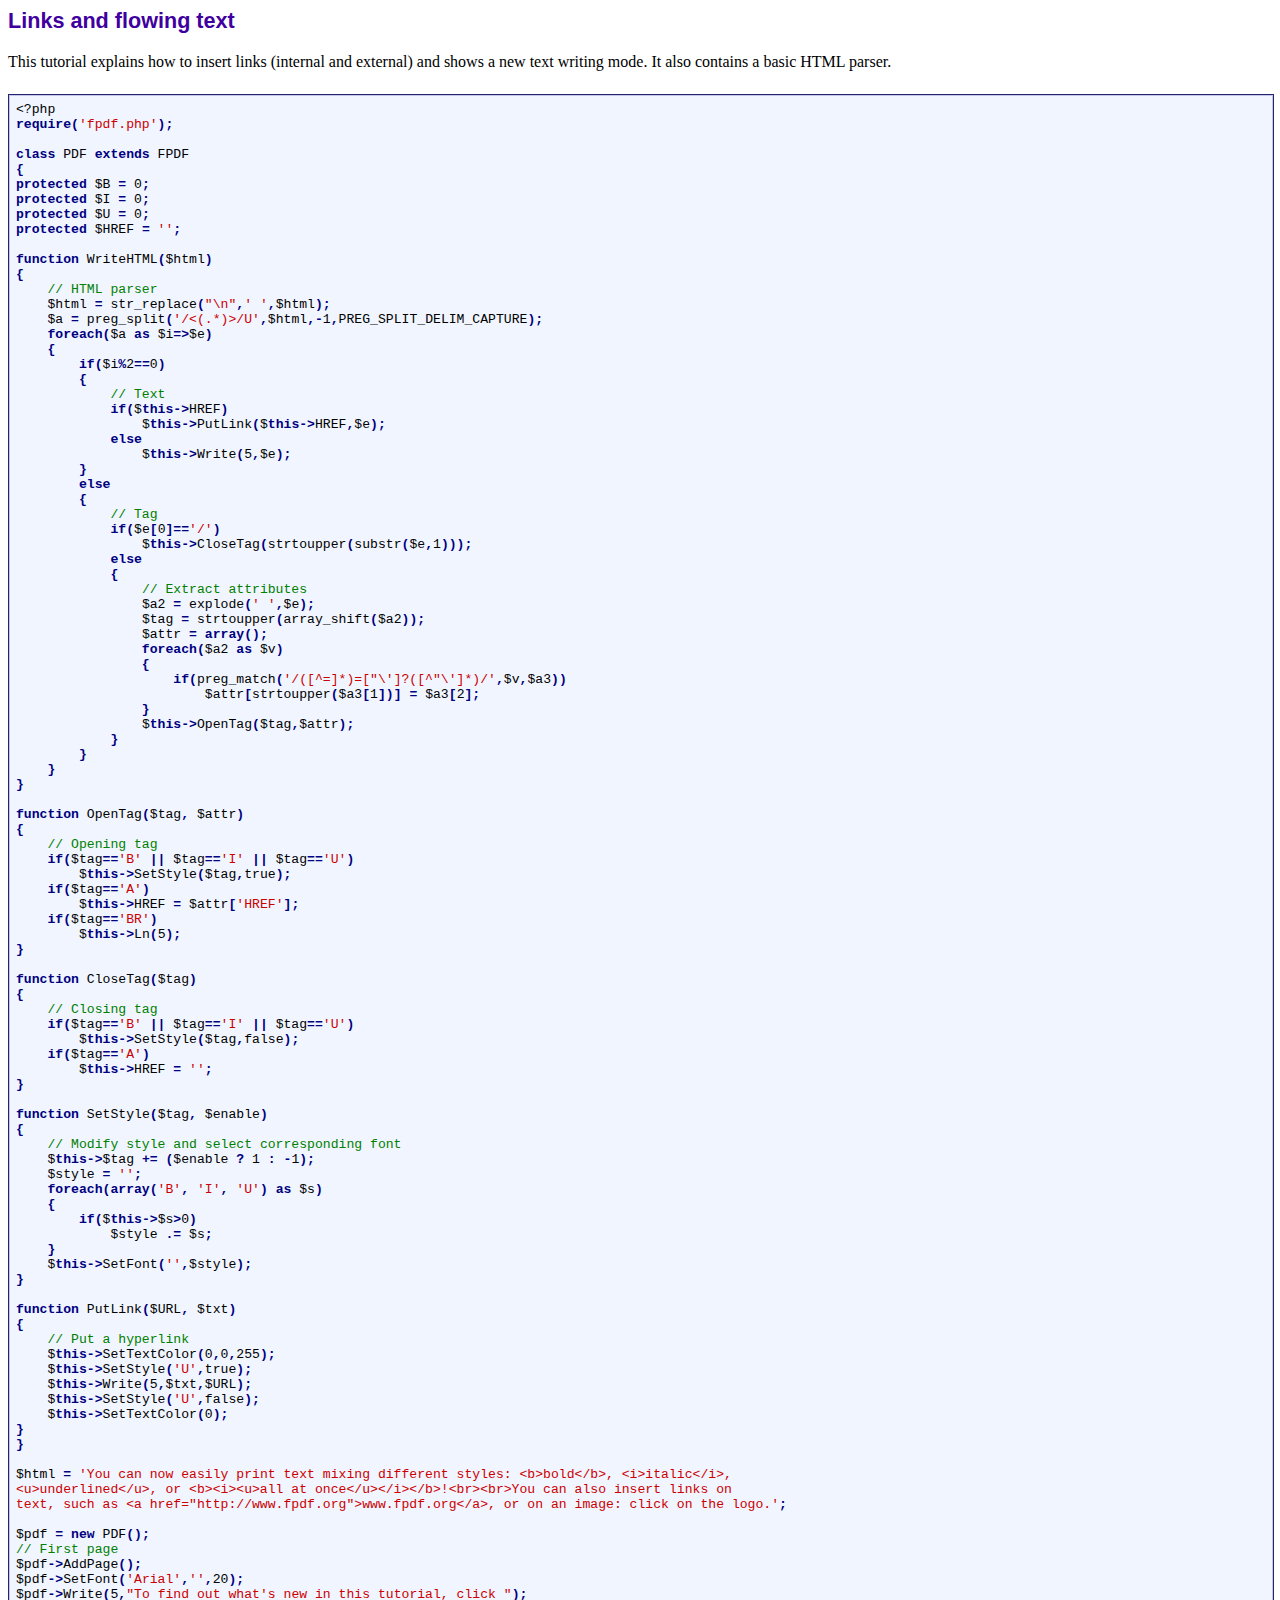
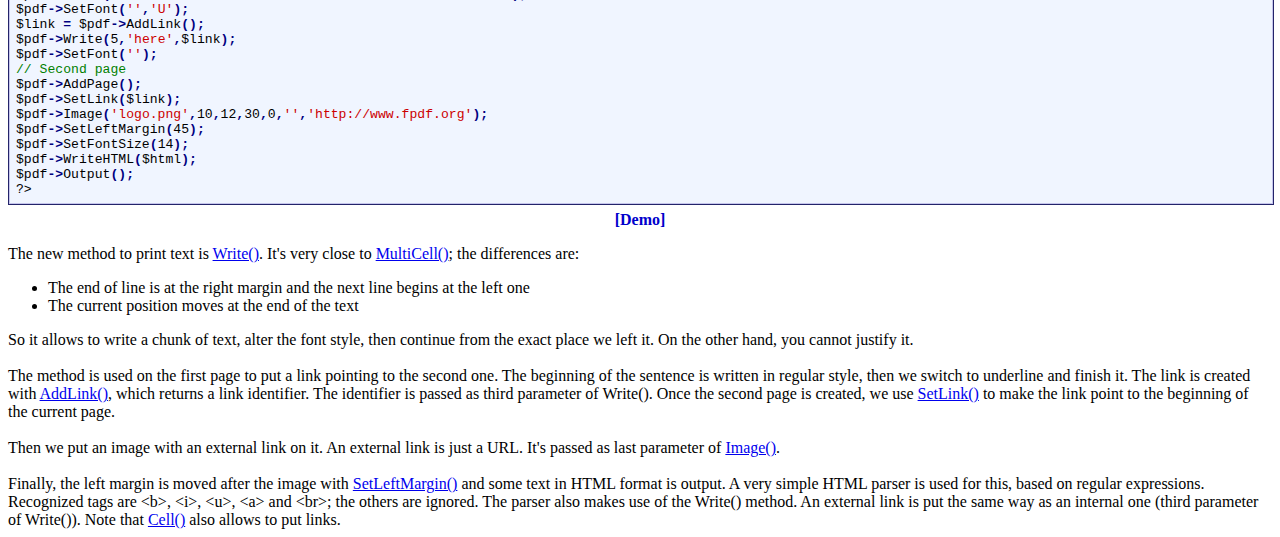
<file: bus-CU/api/classes/fpdf/tutorial/tuto6.htm>
<!DOCTYPE html PUBLIC "-//W3C//DTD HTML 4.01 Transitional//EN">
<html>
<head>
<meta http-equiv="Content-Type" content="text/html; charset=ISO-8859-1">
<title>Links and flowing text</title>
<link type="text/css" rel="stylesheet" href="../fpdf.css">
</head>
<body>
<h1>Links and flowing text</h1>
This tutorial explains how to insert links (internal and external) and shows a new text writing
mode. It also contains a basic HTML parser.
<div class="source">
<pre><code>&lt;?php
<span class="kw">require(</span><span class="str">'fpdf.php'</span><span class="kw">);

class </span>PDF <span class="kw">extends </span>FPDF
<span class="kw">{
protected </span>$B <span class="kw">= </span>0<span class="kw">;
protected </span>$I <span class="kw">= </span>0<span class="kw">;
protected </span>$U <span class="kw">= </span>0<span class="kw">;
protected </span>$HREF <span class="kw">= </span><span class="str">''</span><span class="kw">;

function </span>WriteHTML<span class="kw">(</span>$html<span class="kw">)
{
    </span><span class="cmt">// HTML parser
    </span>$html <span class="kw">= </span>str_replace<span class="kw">(</span><span class="str">"\n"</span><span class="kw">,</span><span class="str">' '</span><span class="kw">,</span>$html<span class="kw">);
    </span>$a <span class="kw">= </span>preg_split<span class="kw">(</span><span class="str">'/&lt;(.*)&gt;/U'</span><span class="kw">,</span>$html<span class="kw">,-</span>1<span class="kw">,</span>PREG_SPLIT_DELIM_CAPTURE<span class="kw">);
    foreach(</span>$a <span class="kw">as </span>$i<span class="kw">=&gt;</span>$e<span class="kw">)
    {
        if(</span>$i<span class="kw">%</span>2<span class="kw">==</span>0<span class="kw">)
        {
            </span><span class="cmt">// Text
            </span><span class="kw">if(</span>$<span class="kw">this-&gt;</span>HREF<span class="kw">)
                </span>$<span class="kw">this-&gt;</span>PutLink<span class="kw">(</span>$<span class="kw">this-&gt;</span>HREF<span class="kw">,</span>$e<span class="kw">);
            else
                </span>$<span class="kw">this-&gt;</span>Write<span class="kw">(</span>5<span class="kw">,</span>$e<span class="kw">);
        }
        else
        {
            </span><span class="cmt">// Tag
            </span><span class="kw">if(</span>$e<span class="kw">[</span>0<span class="kw">]==</span><span class="str">'/'</span><span class="kw">)
                </span>$<span class="kw">this-&gt;</span>CloseTag<span class="kw">(</span>strtoupper<span class="kw">(</span>substr<span class="kw">(</span>$e<span class="kw">,</span>1<span class="kw">)));
            else
            {
                </span><span class="cmt">// Extract attributes
                </span>$a2 <span class="kw">= </span>explode<span class="kw">(</span><span class="str">' '</span><span class="kw">,</span>$e<span class="kw">);
                </span>$tag <span class="kw">= </span>strtoupper<span class="kw">(</span>array_shift<span class="kw">(</span>$a2<span class="kw">));
                </span>$attr <span class="kw">= array();
                foreach(</span>$a2 <span class="kw">as </span>$v<span class="kw">)
                {
                    if(</span>preg_match<span class="kw">(</span><span class="str">'/([^=]*)=["\']?([^"\']*)/'</span><span class="kw">,</span>$v<span class="kw">,</span>$a3<span class="kw">))
                        </span>$attr<span class="kw">[</span>strtoupper<span class="kw">(</span>$a3<span class="kw">[</span>1<span class="kw">])] = </span>$a3<span class="kw">[</span>2<span class="kw">];
                }
                </span>$<span class="kw">this-&gt;</span>OpenTag<span class="kw">(</span>$tag<span class="kw">,</span>$attr<span class="kw">);
            }
        }
    }
}

function </span>OpenTag<span class="kw">(</span>$tag<span class="kw">, </span>$attr<span class="kw">)
{
    </span><span class="cmt">// Opening tag
    </span><span class="kw">if(</span>$tag<span class="kw">==</span><span class="str">'B' </span><span class="kw">|| </span>$tag<span class="kw">==</span><span class="str">'I' </span><span class="kw">|| </span>$tag<span class="kw">==</span><span class="str">'U'</span><span class="kw">)
        </span>$<span class="kw">this-&gt;</span>SetStyle<span class="kw">(</span>$tag<span class="kw">,</span>true<span class="kw">);
    if(</span>$tag<span class="kw">==</span><span class="str">'A'</span><span class="kw">)
        </span>$<span class="kw">this-&gt;</span>HREF <span class="kw">= </span>$attr<span class="kw">[</span><span class="str">'HREF'</span><span class="kw">];
    if(</span>$tag<span class="kw">==</span><span class="str">'BR'</span><span class="kw">)
        </span>$<span class="kw">this-&gt;</span>Ln<span class="kw">(</span>5<span class="kw">);
}

function </span>CloseTag<span class="kw">(</span>$tag<span class="kw">)
{
    </span><span class="cmt">// Closing tag
    </span><span class="kw">if(</span>$tag<span class="kw">==</span><span class="str">'B' </span><span class="kw">|| </span>$tag<span class="kw">==</span><span class="str">'I' </span><span class="kw">|| </span>$tag<span class="kw">==</span><span class="str">'U'</span><span class="kw">)
        </span>$<span class="kw">this-&gt;</span>SetStyle<span class="kw">(</span>$tag<span class="kw">,</span>false<span class="kw">);
    if(</span>$tag<span class="kw">==</span><span class="str">'A'</span><span class="kw">)
        </span>$<span class="kw">this-&gt;</span>HREF <span class="kw">= </span><span class="str">''</span><span class="kw">;
}

function </span>SetStyle<span class="kw">(</span>$tag<span class="kw">, </span>$enable<span class="kw">)
{
    </span><span class="cmt">// Modify style and select corresponding font
    </span>$<span class="kw">this-&gt;</span>$tag <span class="kw">+= (</span>$enable <span class="kw">? </span>1 <span class="kw">: -</span>1<span class="kw">);
    </span>$style <span class="kw">= </span><span class="str">''</span><span class="kw">;
    foreach(array(</span><span class="str">'B'</span><span class="kw">, </span><span class="str">'I'</span><span class="kw">, </span><span class="str">'U'</span><span class="kw">) as </span>$s<span class="kw">)
    {
        if(</span>$<span class="kw">this-&gt;</span>$s<span class="kw">&gt;</span>0<span class="kw">)
            </span>$style <span class="kw">.= </span>$s<span class="kw">;
    }
    </span>$<span class="kw">this-&gt;</span>SetFont<span class="kw">(</span><span class="str">''</span><span class="kw">,</span>$style<span class="kw">);
}

function </span>PutLink<span class="kw">(</span>$URL<span class="kw">, </span>$txt<span class="kw">)
{
    </span><span class="cmt">// Put a hyperlink
    </span>$<span class="kw">this-&gt;</span>SetTextColor<span class="kw">(</span>0<span class="kw">,</span>0<span class="kw">,</span>255<span class="kw">);
    </span>$<span class="kw">this-&gt;</span>SetStyle<span class="kw">(</span><span class="str">'U'</span><span class="kw">,</span>true<span class="kw">);
    </span>$<span class="kw">this-&gt;</span>Write<span class="kw">(</span>5<span class="kw">,</span>$txt<span class="kw">,</span>$URL<span class="kw">);
    </span>$<span class="kw">this-&gt;</span>SetStyle<span class="kw">(</span><span class="str">'U'</span><span class="kw">,</span>false<span class="kw">);
    </span>$<span class="kw">this-&gt;</span>SetTextColor<span class="kw">(</span>0<span class="kw">);
}
}

</span>$html <span class="kw">= </span><span class="str">'You can now easily print text mixing different styles: &lt;b&gt;bold&lt;/b&gt;, &lt;i&gt;italic&lt;/i&gt;,
&lt;u&gt;underlined&lt;/u&gt;, or &lt;b&gt;&lt;i&gt;&lt;u&gt;all at once&lt;/u&gt;&lt;/i&gt;&lt;/b&gt;!&lt;br&gt;&lt;br&gt;You can also insert links on
text, such as &lt;a href="http://www.fpdf.org"&gt;www.fpdf.org&lt;/a&gt;, or on an image: click on the logo.'</span><span class="kw">;

</span>$pdf <span class="kw">= new </span>PDF<span class="kw">();
</span><span class="cmt">// First page
</span>$pdf<span class="kw">-&gt;</span>AddPage<span class="kw">();
</span>$pdf<span class="kw">-&gt;</span>SetFont<span class="kw">(</span><span class="str">'Arial'</span><span class="kw">,</span><span class="str">''</span><span class="kw">,</span>20<span class="kw">);
</span>$pdf<span class="kw">-&gt;</span>Write<span class="kw">(</span>5<span class="kw">,</span><span class="str">"To find out what's new in this tutorial, click "</span><span class="kw">);
</span>$pdf<span class="kw">-&gt;</span>SetFont<span class="kw">(</span><span class="str">''</span><span class="kw">,</span><span class="str">'U'</span><span class="kw">);
</span>$link <span class="kw">= </span>$pdf<span class="kw">-&gt;</span>AddLink<span class="kw">();
</span>$pdf<span class="kw">-&gt;</span>Write<span class="kw">(</span>5<span class="kw">,</span><span class="str">'here'</span><span class="kw">,</span>$link<span class="kw">);
</span>$pdf<span class="kw">-&gt;</span>SetFont<span class="kw">(</span><span class="str">''</span><span class="kw">);
</span><span class="cmt">// Second page
</span>$pdf<span class="kw">-&gt;</span>AddPage<span class="kw">();
</span>$pdf<span class="kw">-&gt;</span>SetLink<span class="kw">(</span>$link<span class="kw">);
</span>$pdf<span class="kw">-&gt;</span>Image<span class="kw">(</span><span class="str">'logo.png'</span><span class="kw">,</span>10<span class="kw">,</span>12<span class="kw">,</span>30<span class="kw">,</span>0<span class="kw">,</span><span class="str">''</span><span class="kw">,</span><span class="str">'http://www.fpdf.org'</span><span class="kw">);
</span>$pdf<span class="kw">-&gt;</span>SetLeftMargin<span class="kw">(</span>45<span class="kw">);
</span>$pdf<span class="kw">-&gt;</span>SetFontSize<span class="kw">(</span>14<span class="kw">);
</span>$pdf<span class="kw">-&gt;</span>WriteHTML<span class="kw">(</span>$html<span class="kw">);
</span>$pdf<span class="kw">-&gt;</span>Output<span class="kw">();
</span>?&gt;</code></pre>
</div>
<p class='demo'><a href='tuto6.php' target='_blank' class='demo'>[Demo]</a></p>
The new method to print text is <a href='../doc/write.htm'>Write()</a>. It's very close to <a href='../doc/multicell.htm'>MultiCell()</a>; the differences are:
<ul>
<li>The end of line is at the right margin and the next line begins at the left one</li>
<li>The current position moves at the end of the text</li>
</ul>
So it allows to write a chunk of text, alter the font style, then continue from the exact
place we left it. On the other hand, you cannot justify it.
<br>
<br>
The method is used on the first page to put a link pointing to the second one. The beginning of
the sentence is written in regular style, then we switch to underline and finish it. The link
is created with <a href='../doc/addlink.htm'>AddLink()</a>, which returns a link identifier. The identifier is
passed as third parameter of Write(). Once the second page is created, we use <a href='../doc/setlink.htm'>SetLink()</a> to
make the link point to the beginning of the current page.
<br>
<br>
Then we put an image with an external link on it. An external link is just a URL. It's passed as
last parameter of <a href='../doc/image.htm'>Image()</a>.
<br>
<br>
Finally, the left margin is moved after the image with <a href='../doc/setleftmargin.htm'>SetLeftMargin()</a> and some text in
HTML format is output. A very simple HTML parser is used for this, based on regular expressions.
Recognized tags are &lt;b&gt;, &lt;i&gt;, &lt;u&gt;, &lt;a&gt; and &lt;br&gt;; the others are
ignored. The parser also makes use of the Write() method. An external link is put the same way as
an internal one (third parameter of Write()). Note that <a href='../doc/cell.htm'>Cell()</a> also allows to put links.
</body>
</html>
</file>
<file: bus-CU/css/nice-select.css>
.nice-select {
    -webkit-tap-highlight-color: transparent;
    background-color: #fff;
    border-radius: 5px;
    border: solid 1px #e8e8e8;
    box-sizing: border-box;
    clear: both;
    cursor: pointer;
    display: block;
    float: left;
    font-family: inherit;
    font-size: 14px;
    font-weight: normal;
    height: 42px;
    line-height: 40px;
    outline: none;
    padding-left: 18px;
    padding-right: 30px;
    position: relative;
    text-align: left !important;
    -webkit-transition: all 0.2s ease-in-out;
    transition: all 0.2s ease-in-out;
    -webkit-user-select: none;
    -moz-user-select: none;
    -ms-user-select: none;
    user-select: none;
    white-space: nowrap;
    width: 100%;
}

.nice-select:hover {
    border-color: #dbdbdb;
}

.nice-select:active,
.nice-select.open,
.nice-select:focus {
    border-color: #999;
}

.nice-select:after {
    border-bottom: 2px solid #999;
    border-right: 2px solid #999;
    content: '';
    display: block;
    height: 5px;
    margin-top: -4px;
    pointer-events: none;
    position: absolute;
    right: 12px;
    top: 50%;
    -webkit-transform-origin: 66% 66%;
    -ms-transform-origin: 66% 66%;
    transform-origin: 66% 66%;
    -webkit-transform: rotate(45deg);
    -ms-transform: rotate(45deg);
    transform: rotate(45deg);
    -webkit-transition: all 0.15s ease-in-out;
    transition: all 0.15s ease-in-out;
    width: 5px;
}

.nice-select.open:after {
    -webkit-transform: rotate(-135deg);
    -ms-transform: rotate(-135deg);
    transform: rotate(-135deg);
}

.nice-select.open .list {
    opacity: 1;
    pointer-events: auto;
    -webkit-transform: scale(1) translateY(0);
    -ms-transform: scale(1) translateY(0);
    transform: scale(1) translateY(0);
}

.nice-select.disabled {
    border-color: #ededed;
    color: #999;
    pointer-events: none;
}

.nice-select.disabled:after {
    border-color: #cccccc;
}

.nice-select.wide {
    width: 100%;
}

.nice-select.wide .list {
    left: 0 !important;
    right: 0 !important;
}

.nice-select.right {
    float: right;
}

.nice-select.right .list {
    left: auto;
    right: 0;
}

.nice-select.small {
    font-size: 12px;
    height: 36px;
    line-height: 34px;
}

.nice-select.small:after {
    height: 4px;
    width: 4px;
}

.nice-select.small .option {
    line-height: 34px;
    min-height: 34px;
}

.nice-select .list {
    background-color: #fff;
    border-radius: 5px;
    box-shadow: 0 0 0 1px rgba(68, 68, 68, 0.11);
    box-sizing: border-box;
    margin-top: 4px;
    width: 100%;
    opacity: 0;
    overflow: hidden;
    padding: 0;
    pointer-events: none;
    position: absolute;
    top: 100%;
    left: 0;
    -webkit-transform-origin: 50% 0;
    -ms-transform-origin: 50% 0;
    transform-origin: 50% 0;
    -webkit-transform: scale(0.75) translateY(-21px);
    -ms-transform: scale(0.75) translateY(-21px);
    transform: scale(0.75) translateY(-21px);
    -webkit-transition: all 0.2s cubic-bezier(0.5, 0, 0, 1.25), opacity 0.15s ease-out;
    transition: all 0.2s cubic-bezier(0.5, 0, 0, 1.25), opacity 0.15s ease-out;
    z-index: 9;
}

.nice-select .list:hover .option:not(:hover) {
    background-color: transparent !important;
}

.nice-select .option {
    cursor: pointer;
    font-weight: 400;
    line-height: 40px;
    list-style: none;
    min-height: 40px;
    outline: none;
    padding-left: 18px;
    padding-right: 29px;
    text-align: left;
    -webkit-transition: all 0.2s;
    transition: all 0.2s;
}

.nice-select .option:hover,
.nice-select .option.focus,
.nice-select .option.selected.focus {
    background-color: #f6f6f6;
}

.nice-select .option.selected {
    font-weight: bold;
}

.nice-select .option.disabled {
    background-color: transparent;
    color: #999;
    cursor: default;
}

.no-csspointerevents .nice-select .list {
    display: none;
}

.no-csspointerevents .nice-select.open .list {
    display: block;
}
</file>
<file: bus-CU/css/util.css>
/*[ FONT SIZE ]
///////////////////////////////////////////////////////////
*/
.fs-1 {font-size: 1px;}
.fs-2 {font-size: 2px;}
.fs-3 {font-size: 3px;}
.fs-4 {font-size: 4px;}
.fs-5 {font-size: 5px;}
.fs-6 {font-size: 6px;}
.fs-7 {font-size: 7px;}
.fs-8 {font-size: 8px;}
.fs-9 {font-size: 9px;}
.fs-10 {font-size: 10px;}
.fs-11 {font-size: 11px;}
.fs-12 {font-size: 12px;}
.fs-13 {font-size: 13px;}
.fs-14 {font-size: 14px;}
.fs-15 {font-size: 15px;}
.fs-16 {font-size: 16px;}
.fs-17 {font-size: 17px;}
.fs-18 {font-size: 18px;}
.fs-19 {font-size: 19px;}
.fs-20 {font-size: 20px;}
.fs-21 {font-size: 21px;}
.fs-22 {font-size: 22px;}
.fs-23 {font-size: 23px;}
.fs-24 {font-size: 24px;}
.fs-25 {font-size: 25px;}
.fs-26 {font-size: 26px;}
.fs-27 {font-size: 27px;}
.fs-28 {font-size: 28px;}
.fs-29 {font-size: 29px;}
.fs-30 {font-size: 30px;}
.fs-31 {font-size: 31px;}
.fs-32 {font-size: 32px;}
.fs-33 {font-size: 33px;}
.fs-34 {font-size: 34px;}
.fs-35 {font-size: 35px;}
.fs-36 {font-size: 36px;}
.fs-37 {font-size: 37px;}
.fs-38 {font-size: 38px;}
.fs-39 {font-size: 39px;}
.fs-40 {font-size: 40px;}
.fs-41 {font-size: 41px;}
.fs-42 {font-size: 42px;}
.fs-43 {font-size: 43px;}
.fs-44 {font-size: 44px;}
.fs-45 {font-size: 45px;}
.fs-46 {font-size: 46px;}
.fs-47 {font-size: 47px;}
.fs-48 {font-size: 48px;}
.fs-49 {font-size: 49px;}
.fs-50 {font-size: 50px;}
.fs-51 {font-size: 51px;}
.fs-52 {font-size: 52px;}
.fs-53 {font-size: 53px;}
.fs-54 {font-size: 54px;}
.fs-55 {font-size: 55px;}
.fs-56 {font-size: 56px;}
.fs-57 {font-size: 57px;}
.fs-58 {font-size: 58px;}
.fs-59 {font-size: 59px;}
.fs-60 {font-size: 60px;}
.fs-61 {font-size: 61px;}
.fs-62 {font-size: 62px;}
.fs-63 {font-size: 63px;}
.fs-64 {font-size: 64px;}
.fs-65 {font-size: 65px;}
.fs-66 {font-size: 66px;}
.fs-67 {font-size: 67px;}
.fs-68 {font-size: 68px;}
.fs-69 {font-size: 69px;}
.fs-70 {font-size: 70px;}
.fs-71 {font-size: 71px;}
.fs-72 {font-size: 72px;}
.fs-73 {font-size: 73px;}
.fs-74 {font-size: 74px;}
.fs-75 {font-size: 75px;}
.fs-76 {font-size: 76px;}
.fs-77 {font-size: 77px;}
.fs-78 {font-size: 78px;}
.fs-79 {font-size: 79px;}
.fs-80 {font-size: 80px;}
.fs-81 {font-size: 81px;}
.fs-82 {font-size: 82px;}
.fs-83 {font-size: 83px;}
.fs-84 {font-size: 84px;}
.fs-85 {font-size: 85px;}
.fs-86 {font-size: 86px;}
.fs-87 {font-size: 87px;}
.fs-88 {font-size: 88px;}
.fs-89 {font-size: 89px;}
.fs-90 {font-size: 90px;}
.fs-91 {font-size: 91px;}
.fs-92 {font-size: 92px;}
.fs-93 {font-size: 93px;}
.fs-94 {font-size: 94px;}
.fs-95 {font-size: 95px;}
.fs-96 {font-size: 96px;}
.fs-97 {font-size: 97px;}
.fs-98 {font-size: 98px;}
.fs-99 {font-size: 99px;}
.fs-100 {font-size: 100px;}
.fs-101 {font-size: 101px;}
.fs-102 {font-size: 102px;}
.fs-103 {font-size: 103px;}
.fs-104 {font-size: 104px;}
.fs-105 {font-size: 105px;}
.fs-106 {font-size: 106px;}
.fs-107 {font-size: 107px;}
.fs-108 {font-size: 108px;}
.fs-109 {font-size: 109px;}
.fs-110 {font-size: 110px;}
.fs-111 {font-size: 111px;}
.fs-112 {font-size: 112px;}
.fs-113 {font-size: 113px;}
.fs-114 {font-size: 114px;}
.fs-115 {font-size: 115px;}
.fs-116 {font-size: 116px;}
.fs-117 {font-size: 117px;}
.fs-118 {font-size: 118px;}
.fs-119 {font-size: 119px;}
.fs-120 {font-size: 120px;}
.fs-121 {font-size: 121px;}
.fs-122 {font-size: 122px;}
.fs-123 {font-size: 123px;}
.fs-124 {font-size: 124px;}
.fs-125 {font-size: 125px;}
.fs-126 {font-size: 126px;}
.fs-127 {font-size: 127px;}
.fs-128 {font-size: 128px;}
.fs-129 {font-size: 129px;}
.fs-130 {font-size: 130px;}
.fs-131 {font-size: 131px;}
.fs-132 {font-size: 132px;}
.fs-133 {font-size: 133px;}
.fs-134 {font-size: 134px;}
.fs-135 {font-size: 135px;}
.fs-136 {font-size: 136px;}
.fs-137 {font-size: 137px;}
.fs-138 {font-size: 138px;}
.fs-139 {font-size: 139px;}
.fs-140 {font-size: 140px;}
.fs-141 {font-size: 141px;}
.fs-142 {font-size: 142px;}
.fs-143 {font-size: 143px;}
.fs-144 {font-size: 144px;}
.fs-145 {font-size: 145px;}
.fs-146 {font-size: 146px;}
.fs-147 {font-size: 147px;}
.fs-148 {font-size: 148px;}
.fs-149 {font-size: 149px;}
.fs-150 {font-size: 150px;}
.fs-151 {font-size: 151px;}
.fs-152 {font-size: 152px;}
.fs-153 {font-size: 153px;}
.fs-154 {font-size: 154px;}
.fs-155 {font-size: 155px;}
.fs-156 {font-size: 156px;}
.fs-157 {font-size: 157px;}
.fs-158 {font-size: 158px;}
.fs-159 {font-size: 159px;}
.fs-160 {font-size: 160px;}
.fs-161 {font-size: 161px;}
.fs-162 {font-size: 162px;}
.fs-163 {font-size: 163px;}
.fs-164 {font-size: 164px;}
.fs-165 {font-size: 165px;}
.fs-166 {font-size: 166px;}
.fs-167 {font-size: 167px;}
.fs-168 {font-size: 168px;}
.fs-169 {font-size: 169px;}
.fs-170 {font-size: 170px;}
.fs-171 {font-size: 171px;}
.fs-172 {font-size: 172px;}
.fs-173 {font-size: 173px;}
.fs-174 {font-size: 174px;}
.fs-175 {font-size: 175px;}
.fs-176 {font-size: 176px;}
.fs-177 {font-size: 177px;}
.fs-178 {font-size: 178px;}
.fs-179 {font-size: 179px;}
.fs-180 {font-size: 180px;}
.fs-181 {font-size: 181px;}
.fs-182 {font-size: 182px;}
.fs-183 {font-size: 183px;}
.fs-184 {font-size: 184px;}
.fs-185 {font-size: 185px;}
.fs-186 {font-size: 186px;}
.fs-187 {font-size: 187px;}
.fs-188 {font-size: 188px;}
.fs-189 {font-size: 189px;}
.fs-190 {font-size: 190px;}
.fs-191 {font-size: 191px;}
.fs-192 {font-size: 192px;}
.fs-193 {font-size: 193px;}
.fs-194 {font-size: 194px;}
.fs-195 {font-size: 195px;}
.fs-196 {font-size: 196px;}
.fs-197 {font-size: 197px;}
.fs-198 {font-size: 198px;}
.fs-199 {font-size: 199px;}
.fs-200 {font-size: 200px;}

/*[ PADDING ]
///////////////////////////////////////////////////////////
*/
.p-t-0 {padding-top: 0px;}
.p-t-1 {padding-top: 1px;}
.p-t-2 {padding-top: 2px;}
.p-t-3 {padding-top: 3px;}
.p-t-4 {padding-top: 4px;}
.p-t-5 {padding-top: 5px;}
.p-t-6 {padding-top: 6px;}
.p-t-7 {padding-top: 7px;}
.p-t-8 {padding-top: 8px;}
.p-t-9 {padding-top: 9px;}
.p-t-10 {padding-top: 10px;}
.p-t-11 {padding-top: 11px;}
.p-t-12 {padding-top: 12px;}
.p-t-13 {padding-top: 13px;}
.p-t-14 {padding-top: 14px;}
.p-t-15 {padding-top: 15px;}
.p-t-16 {padding-top: 16px;}
.p-t-17 {padding-top: 17px;}
.p-t-18 {padding-top: 18px;}
.p-t-19 {padding-top: 19px;}
.p-t-20 {padding-top: 20px;}
.p-t-21 {padding-top: 21px;}
.p-t-22 {padding-top: 22px;}
.p-t-23 {padding-top: 23px;}
.p-t-24 {padding-top: 24px;}
.p-t-25 {padding-top: 25px;}
.p-t-26 {padding-top: 26px;}
.p-t-27 {padding-top: 27px;}
.p-t-28 {padding-top: 28px;}
.p-t-29 {padding-top: 29px;}
.p-t-30 {padding-top: 30px;}
.p-t-31 {padding-top: 31px;}
.p-t-32 {padding-top: 32px;}
.p-t-33 {padding-top: 33px;}
.p-t-34 {padding-top: 34px;}
.p-t-35 {padding-top: 35px;}
.p-t-36 {padding-top: 36px;}
.p-t-37 {padding-top: 37px;}
.p-t-38 {padding-top: 38px;}
.p-t-39 {padding-top: 39px;}
.p-t-40 {padding-top: 40px;}
.p-t-41 {padding-top: 41px;}
.p-t-42 {padding-top: 42px;}
.p-t-43 {padding-top: 43px;}
.p-t-44 {padding-top: 44px;}
.p-t-45 {padding-top: 45px;}
.p-t-46 {padding-top: 46px;}
.p-t-47 {padding-top: 47px;}
.p-t-48 {padding-top: 48px;}
.p-t-49 {padding-top: 49px;}
.p-t-50 {padding-top: 50px;}
.p-t-51 {padding-top: 51px;}
.p-t-52 {padding-top: 52px;}
.p-t-53 {padding-top: 53px;}
.p-t-54 {padding-top: 54px;}
.p-t-55 {padding-top: 55px;}
.p-t-56 {padding-top: 56px;}
.p-t-57 {padding-top: 57px;}
.p-t-58 {padding-top: 58px;}
.p-t-59 {padding-top: 59px;}
.p-t-60 {padding-top: 60px;}
.p-t-61 {padding-top: 61px;}
.p-t-62 {padding-top: 62px;}
.p-t-63 {padding-top: 63px;}
.p-t-64 {padding-top: 64px;}
.p-t-65 {padding-top: 65px;}
.p-t-66 {padding-top: 66px;}
.p-t-67 {padding-top: 67px;}
.p-t-68 {padding-top: 68px;}
.p-t-69 {padding-top: 69px;}
.p-t-70 {padding-top: 70px;}
.p-t-71 {padding-top: 71px;}
.p-t-72 {padding-top: 72px;}
.p-t-73 {padding-top: 73px;}
.p-t-74 {padding-top: 74px;}
.p-t-75 {padding-top: 75px;}
.p-t-76 {padding-top: 76px;}
.p-t-77 {padding-top: 77px;}
.p-t-78 {padding-top: 78px;}
.p-t-79 {padding-top: 79px;}
.p-t-80 {padding-top: 80px;}
.p-t-81 {padding-top: 81px;}
.p-t-82 {padding-top: 82px;}
.p-t-83 {padding-top: 83px;}
.p-t-84 {padding-top: 84px;}
.p-t-85 {padding-top: 85px;}
.p-t-86 {padding-top: 86px;}
.p-t-87 {padding-top: 87px;}
.p-t-88 {padding-top: 88px;}
.p-t-89 {padding-top: 89px;}
.p-t-90 {padding-top: 90px;}
.p-t-91 {padding-top: 91px;}
.p-t-92 {padding-top: 92px;}
.p-t-93 {padding-top: 93px;}
.p-t-94 {padding-top: 94px;}
.p-t-95 {padding-top: 95px;}
.p-t-96 {padding-top: 96px;}
.p-t-97 {padding-top: 97px;}
.p-t-98 {padding-top: 98px;}
.p-t-99 {padding-top: 99px;}
.p-t-100 {padding-top: 100px;}
.p-t-101 {padding-top: 101px;}
.p-t-102 {padding-top: 102px;}
.p-t-103 {padding-top: 103px;}
.p-t-104 {padding-top: 104px;}
.p-t-105 {padding-top: 105px;}
.p-t-106 {padding-top: 106px;}
.p-t-107 {padding-top: 107px;}
.p-t-108 {padding-top: 108px;}
.p-t-109 {padding-top: 109px;}
.p-t-110 {padding-top: 110px;}
.p-t-111 {padding-top: 111px;}
.p-t-112 {padding-top: 112px;}
.p-t-113 {padding-top: 113px;}
.p-t-114 {padding-top: 114px;}
.p-t-115 {padding-top: 115px;}
.p-t-116 {padding-top: 116px;}
.p-t-117 {padding-top: 117px;}
.p-t-118 {padding-top: 118px;}
.p-t-119 {padding-top: 119px;}
.p-t-120 {padding-top: 120px;}
.p-t-121 {padding-top: 121px;}
.p-t-122 {padding-top: 122px;}
.p-t-123 {padding-top: 123px;}
.p-t-124 {padding-top: 124px;}
.p-t-125 {padding-top: 125px;}
.p-t-126 {padding-top: 126px;}
.p-t-127 {padding-top: 127px;}
.p-t-128 {padding-top: 128px;}
.p-t-129 {padding-top: 129px;}
.p-t-130 {padding-top: 130px;}
.p-t-131 {padding-top: 131px;}
.p-t-132 {padding-top: 132px;}
.p-t-133 {padding-top: 133px;}
.p-t-134 {padding-top: 134px;}
.p-t-135 {padding-top: 135px;}
.p-t-136 {padding-top: 136px;}
.p-t-137 {padding-top: 137px;}
.p-t-138 {padding-top: 138px;}
.p-t-139 {padding-top: 139px;}
.p-t-140 {padding-top: 140px;}
.p-t-141 {padding-top: 141px;}
.p-t-142 {padding-top: 142px;}
.p-t-143 {padding-top: 143px;}
.p-t-144 {padding-top: 144px;}
.p-t-145 {padding-top: 145px;}
.p-t-146 {padding-top: 146px;}
.p-t-147 {padding-top: 147px;}
.p-t-148 {padding-top: 148px;}
.p-t-149 {padding-top: 149px;}
.p-t-150 {padding-top: 150px;}
.p-t-151 {padding-top: 151px;}
.p-t-152 {padding-top: 152px;}
.p-t-153 {padding-top: 153px;}
.p-t-154 {padding-top: 154px;}
.p-t-155 {padding-top: 155px;}
.p-t-156 {padding-top: 156px;}
.p-t-157 {padding-top: 157px;}
.p-t-158 {padding-top: 158px;}
.p-t-159 {padding-top: 159px;}
.p-t-160 {padding-top: 160px;}
.p-t-161 {padding-top: 161px;}
.p-t-162 {padding-top: 162px;}
.p-t-163 {padding-top: 163px;}
.p-t-164 {padding-top: 164px;}
.p-t-165 {padding-top: 165px;}
.p-t-166 {padding-top: 166px;}
.p-t-167 {padding-top: 167px;}
.p-t-168 {padding-top: 168px;}
.p-t-169 {padding-top: 169px;}
.p-t-170 {padding-top: 170px;}
.p-t-171 {padding-top: 171px;}
.p-t-172 {padding-top: 172px;}
.p-t-173 {padding-top: 173px;}
.p-t-174 {padding-top: 174px;}
.p-t-175 {padding-top: 175px;}
.p-t-176 {padding-top: 176px;}
.p-t-177 {padding-top: 177px;}
.p-t-178 {padding-top: 178px;}
.p-t-179 {padding-top: 179px;}
.p-t-180 {padding-top: 180px;}
.p-t-181 {padding-top: 181px;}
.p-t-182 {padding-top: 182px;}
.p-t-183 {padding-top: 183px;}
.p-t-184 {padding-top: 184px;}
.p-t-185 {padding-top: 185px;}
.p-t-186 {padding-top: 186px;}
.p-t-187 {padding-top: 187px;}
.p-t-188 {padding-top: 188px;}
.p-t-189 {padding-top: 189px;}
.p-t-190 {padding-top: 190px;}
.p-t-191 {padding-top: 191px;}
.p-t-192 {padding-top: 192px;}
.p-t-193 {padding-top: 193px;}
.p-t-194 {padding-top: 194px;}
.p-t-195 {padding-top: 195px;}
.p-t-196 {padding-top: 196px;}
.p-t-197 {padding-top: 197px;}
.p-t-198 {padding-top: 198px;}
.p-t-199 {padding-top: 199px;}
.p-t-200 {padding-top: 200px;}
.p-t-201 {padding-top: 201px;}
.p-t-202 {padding-top: 202px;}
.p-t-203 {padding-top: 203px;}
.p-t-204 {padding-top: 204px;}
.p-t-205 {padding-top: 205px;}
.p-t-206 {padding-top: 206px;}
.p-t-207 {padding-top: 207px;}
.p-t-208 {padding-top: 208px;}
.p-t-209 {padding-top: 209px;}
.p-t-210 {padding-top: 210px;}
.p-t-211 {padding-top: 211px;}
.p-t-212 {padding-top: 212px;}
.p-t-213 {padding-top: 213px;}
.p-t-214 {padding-top: 214px;}
.p-t-215 {padding-top: 215px;}
.p-t-216 {padding-top: 216px;}
.p-t-217 {padding-top: 217px;}
.p-t-218 {padding-top: 218px;}
.p-t-219 {padding-top: 219px;}
.p-t-220 {padding-top: 220px;}
.p-t-221 {padding-top: 221px;}
.p-t-222 {padding-top: 222px;}
.p-t-223 {padding-top: 223px;}
.p-t-224 {padding-top: 224px;}
.p-t-225 {padding-top: 225px;}
.p-t-226 {padding-top: 226px;}
.p-t-227 {padding-top: 227px;}
.p-t-228 {padding-top: 228px;}
.p-t-229 {padding-top: 229px;}
.p-t-230 {padding-top: 230px;}
.p-t-231 {padding-top: 231px;}
.p-t-232 {padding-top: 232px;}
.p-t-233 {padding-top: 233px;}
.p-t-234 {padding-top: 234px;}
.p-t-235 {padding-top: 235px;}
.p-t-236 {padding-top: 236px;}
.p-t-237 {padding-top: 237px;}
.p-t-238 {padding-top: 238px;}
.p-t-239 {padding-top: 239px;}
.p-t-240 {padding-top: 240px;}
.p-t-241 {padding-top: 241px;}
.p-t-242 {padding-top: 242px;}
.p-t-243 {padding-top: 243px;}
.p-t-244 {padding-top: 244px;}
.p-t-245 {padding-top: 245px;}
.p-t-246 {padding-top: 246px;}
.p-t-247 {padding-top: 247px;}
.p-t-248 {padding-top: 248px;}
.p-t-249 {padding-top: 249px;}
.p-t-250 {padding-top: 250px;}
.p-b-0 {padding-bottom: 0px;}
.p-b-1 {padding-bottom: 1px;}
.p-b-2 {padding-bottom: 2px;}
.p-b-3 {padding-bottom: 3px;}
.p-b-4 {padding-bottom: 4px;}
.p-b-5 {padding-bottom: 5px;}
.p-b-6 {padding-bottom: 6px;}
.p-b-7 {padding-bottom: 7px;}
.p-b-8 {padding-bottom: 8px;}
.p-b-9 {padding-bottom: 9px;}
.p-b-10 {padding-bottom: 10px;}
.p-b-11 {padding-bottom: 11px;}
.p-b-12 {padding-bottom: 12px;}
.p-b-13 {padding-bottom: 13px;}
.p-b-14 {padding-bottom: 14px;}
.p-b-15 {padding-bottom: 15px;}
.p-b-16 {padding-bottom: 16px;}
.p-b-17 {padding-bottom: 17px;}
.p-b-18 {padding-bottom: 18px;}
.p-b-19 {padding-bottom: 19px;}
.p-b-20 {padding-bottom: 20px;}
.p-b-21 {padding-bottom: 21px;}
.p-b-22 {padding-bottom: 22px;}
.p-b-23 {padding-bottom: 23px;}
.p-b-24 {padding-bottom: 24px;}
.p-b-25 {padding-bottom: 25px;}
.p-b-26 {padding-bottom: 26px;}
.p-b-27 {padding-bottom: 27px;}
.p-b-28 {padding-bottom: 28px;}
.p-b-29 {padding-bottom: 29px;}
.p-b-30 {padding-bottom: 30px;}
.p-b-31 {padding-bottom: 31px;}
.p-b-32 {padding-bottom: 32px;}
.p-b-33 {padding-bottom: 33px;}
.p-b-34 {padding-bottom: 34px;}
.p-b-35 {padding-bottom: 35px;}
.p-b-36 {padding-bottom: 36px;}
.p-b-37 {padding-bottom: 37px;}
.p-b-38 {padding-bottom: 38px;}
.p-b-39 {padding-bottom: 39px;}
.p-b-40 {padding-bottom: 40px;}
.p-b-41 {padding-bottom: 41px;}
.p-b-42 {padding-bottom: 42px;}
.p-b-43 {padding-bottom: 43px;}
.p-b-44 {padding-bottom: 44px;}
.p-b-45 {padding-bottom: 45px;}
.p-b-46 {padding-bottom: 46px;}
.p-b-47 {padding-bottom: 47px;}
.p-b-48 {padding-bottom: 48px;}
.p-b-49 {padding-bottom: 49px;}
.p-b-50 {padding-bottom: 50px;}
.p-b-51 {padding-bottom: 51px;}
.p-b-52 {padding-bottom: 52px;}
.p-b-53 {padding-bottom: 53px;}
.p-b-54 {padding-bottom: 54px;}
.p-b-55 {padding-bottom: 55px;}
.p-b-56 {padding-bottom: 56px;}
.p-b-57 {padding-bottom: 57px;}
.p-b-58 {padding-bottom: 58px;}
.p-b-59 {padding-bottom: 59px;}
.p-b-60 {padding-bottom: 60px;}
.p-b-61 {padding-bottom: 61px;}
.p-b-62 {padding-bottom: 62px;}
.p-b-63 {padding-bottom: 63px;}
.p-b-64 {padding-bottom: 64px;}
.p-b-65 {padding-bottom: 65px;}
.p-b-66 {padding-bottom: 66px;}
.p-b-67 {padding-bottom: 67px;}
.p-b-68 {padding-bottom: 68px;}
.p-b-69 {padding-bottom: 69px;}
.p-b-70 {padding-bottom: 70px;}
.p-b-71 {padding-bottom: 71px;}
.p-b-72 {padding-bottom: 72px;}
.p-b-73 {padding-bottom: 73px;}
.p-b-74 {padding-bottom: 74px;}
.p-b-75 {padding-bottom: 75px;}
.p-b-76 {padding-bottom: 76px;}
.p-b-77 {padding-bottom: 77px;}
.p-b-78 {padding-bottom: 78px;}
.p-b-79 {padding-bottom: 79px;}
.p-b-80 {padding-bottom: 80px;}
.p-b-81 {padding-bottom: 81px;}
.p-b-82 {padding-bottom: 82px;}
.p-b-83 {padding-bottom: 83px;}
.p-b-84 {padding-bottom: 84px;}
.p-b-85 {padding-bottom: 85px;}
.p-b-86 {padding-bottom: 86px;}
.p-b-87 {padding-bottom: 87px;}
.p-b-88 {padding-bottom: 88px;}
.p-b-89 {padding-bottom: 89px;}
.p-b-90 {padding-bottom: 90px;}
.p-b-91 {padding-bottom: 91px;}
.p-b-92 {padding-bottom: 92px;}
.p-b-93 {padding-bottom: 93px;}
.p-b-94 {padding-bottom: 94px;}
.p-b-95 {padding-bottom: 95px;}
.p-b-96 {padding-bottom: 96px;}
.p-b-97 {padding-bottom: 97px;}
.p-b-98 {padding-bottom: 98px;}
.p-b-99 {padding-bottom: 99px;}
.p-b-100 {padding-bottom: 100px;}
.p-b-101 {padding-bottom: 101px;}
.p-b-102 {padding-bottom: 102px;}
.p-b-103 {padding-bottom: 103px;}
.p-b-104 {padding-bottom: 104px;}
.p-b-105 {padding-bottom: 105px;}
.p-b-106 {padding-bottom: 106px;}
.p-b-107 {padding-bottom: 107px;}
.p-b-108 {padding-bottom: 108px;}
.p-b-109 {padding-bottom: 109px;}
.p-b-110 {padding-bottom: 110px;}
.p-b-111 {padding-bottom: 111px;}
.p-b-112 {padding-bottom: 112px;}
.p-b-113 {padding-bottom: 113px;}
.p-b-114 {padding-bottom: 114px;}
.p-b-115 {padding-bottom: 115px;}
.p-b-116 {padding-bottom: 116px;}
.p-b-117 {padding-bottom: 117px;}
.p-b-118 {padding-bottom: 118px;}
.p-b-119 {padding-bottom: 119px;}
.p-b-120 {padding-bottom: 120px;}
.p-b-121 {padding-bottom: 121px;}
.p-b-122 {padding-bottom: 122px;}
.p-b-123 {padding-bottom: 123px;}
.p-b-124 {padding-bottom: 124px;}
.p-b-125 {padding-bottom: 125px;}
.p-b-126 {padding-bottom: 126px;}
.p-b-127 {padding-bottom: 127px;}
.p-b-128 {padding-bottom: 128px;}
.p-b-129 {padding-bottom: 129px;}
.p-b-130 {padding-bottom: 130px;}
.p-b-131 {padding-bottom: 131px;}
.p-b-132 {padding-bottom: 132px;}
.p-b-133 {padding-bottom: 133px;}
.p-b-134 {padding-bottom: 134px;}
.p-b-135 {padding-bottom: 135px;}
.p-b-136 {padding-bottom: 136px;}
.p-b-137 {padding-bottom: 137px;}
.p-b-138 {padding-bottom: 138px;}
.p-b-139 {padding-bottom: 139px;}
.p-b-140 {padding-bottom: 140px;}
.p-b-141 {padding-bottom: 141px;}
.p-b-142 {padding-bottom: 142px;}
.p-b-143 {padding-bottom: 143px;}
.p-b-144 {padding-bottom: 144px;}
.p-b-145 {padding-bottom: 145px;}
.p-b-146 {padding-bottom: 146px;}
.p-b-147 {padding-bottom: 147px;}
.p-b-148 {padding-bottom: 148px;}
.p-b-149 {padding-bottom: 149px;}
.p-b-150 {padding-bottom: 150px;}
.p-b-151 {padding-bottom: 151px;}
.p-b-152 {padding-bottom: 152px;}
.p-b-153 {padding-bottom: 153px;}
.p-b-154 {padding-bottom: 154px;}
.p-b-155 {padding-bottom: 155px;}
.p-b-156 {padding-bottom: 156px;}
.p-b-157 {padding-bottom: 157px;}
.p-b-158 {padding-bottom: 158px;}
.p-b-159 {padding-bottom: 159px;}
.p-b-160 {padding-bottom: 160px;}
.p-b-161 {padding-bottom: 161px;}
.p-b-162 {padding-bottom: 162px;}
.p-b-163 {padding-bottom: 163px;}
.p-b-164 {padding-bottom: 164px;}
.p-b-165 {padding-bottom: 165px;}
.p-b-166 {padding-bottom: 166px;}
.p-b-167 {padding-bottom: 167px;}
.p-b-168 {padding-bottom: 168px;}
.p-b-169 {padding-bottom: 169px;}
.p-b-170 {padding-bottom: 170px;}
.p-b-171 {padding-bottom: 171px;}
.p-b-172 {padding-bottom: 172px;}
.p-b-173 {padding-bottom: 173px;}
.p-b-174 {padding-bottom: 174px;}
.p-b-175 {padding-bottom: 175px;}
.p-b-176 {padding-bottom: 176px;}
.p-b-177 {padding-bottom: 177px;}
.p-b-178 {padding-bottom: 178px;}
.p-b-179 {padding-bottom: 179px;}
.p-b-180 {padding-bottom: 180px;}
.p-b-181 {padding-bottom: 181px;}
.p-b-182 {padding-bottom: 182px;}
.p-b-183 {padding-bottom: 183px;}
.p-b-184 {padding-bottom: 184px;}
.p-b-185 {padding-bottom: 185px;}
.p-b-186 {padding-bottom: 186px;}
.p-b-187 {padding-bottom: 187px;}
.p-b-188 {padding-bottom: 188px;}
.p-b-189 {padding-bottom: 189px;}
.p-b-190 {padding-bottom: 190px;}
.p-b-191 {padding-bottom: 191px;}
.p-b-192 {padding-bottom: 192px;}
.p-b-193 {padding-bottom: 193px;}
.p-b-194 {padding-bottom: 194px;}
.p-b-195 {padding-bottom: 195px;}
.p-b-196 {padding-bottom: 196px;}
.p-b-197 {padding-bottom: 197px;}
.p-b-198 {padding-bottom: 198px;}
.p-b-199 {padding-bottom: 199px;}
.p-b-200 {padding-bottom: 200px;}
.p-b-201 {padding-bottom: 201px;}
.p-b-202 {padding-bottom: 202px;}
.p-b-203 {padding-bottom: 203px;}
.p-b-204 {padding-bottom: 204px;}
.p-b-205 {padding-bottom: 205px;}
.p-b-206 {padding-bottom: 206px;}
.p-b-207 {padding-bottom: 207px;}
.p-b-208 {padding-bottom: 208px;}
.p-b-209 {padding-bottom: 209px;}
.p-b-210 {padding-bottom: 210px;}
.p-b-211 {padding-bottom: 211px;}
.p-b-212 {padding-bottom: 212px;}
.p-b-213 {padding-bottom: 213px;}
.p-b-214 {padding-bottom: 214px;}
.p-b-215 {padding-bottom: 215px;}
.p-b-216 {padding-bottom: 216px;}
.p-b-217 {padding-bottom: 217px;}
.p-b-218 {padding-bottom: 218px;}
.p-b-219 {padding-bottom: 219px;}
.p-b-220 {padding-bottom: 220px;}
.p-b-221 {padding-bottom: 221px;}
.p-b-222 {padding-bottom: 222px;}
.p-b-223 {padding-bottom: 223px;}
.p-b-224 {padding-bottom: 224px;}
.p-b-225 {padding-bottom: 225px;}
.p-b-226 {padding-bottom: 226px;}
.p-b-227 {padding-bottom: 227px;}
.p-b-228 {padding-bottom: 228px;}
.p-b-229 {padding-bottom: 229px;}
.p-b-230 {padding-bottom: 230px;}
.p-b-231 {padding-bottom: 231px;}
.p-b-232 {padding-bottom: 232px;}
.p-b-233 {padding-bottom: 233px;}
.p-b-234 {padding-bottom: 234px;}
.p-b-235 {padding-bottom: 235px;}
.p-b-236 {padding-bottom: 236px;}
.p-b-237 {padding-bottom: 237px;}
.p-b-238 {padding-bottom: 238px;}
.p-b-239 {padding-bottom: 239px;}
.p-b-240 {padding-bottom: 240px;}
.p-b-241 {padding-bottom: 241px;}
.p-b-242 {padding-bottom: 242px;}
.p-b-243 {padding-bottom: 243px;}
.p-b-244 {padding-bottom: 244px;}
.p-b-245 {padding-bottom: 245px;}
.p-b-246 {padding-bottom: 246px;}
.p-b-247 {padding-bottom: 247px;}
.p-b-248 {padding-bottom: 248px;}
.p-b-249 {padding-bottom: 249px;}
.p-b-250 {padding-bottom: 250px;}
.p-l-0 {padding-left: 0px;}
.p-l-1 {padding-left: 1px;}
.p-l-2 {padding-left: 2px;}
.p-l-3 {padding-left: 3px;}
.p-l-4 {padding-left: 4px;}
.p-l-5 {padding-left: 5px;}
.p-l-6 {padding-left: 6px;}
.p-l-7 {padding-left: 7px;}
.p-l-8 {padding-left: 8px;}
.p-l-9 {padding-left: 9px;}
.p-l-10 {padding-left: 10px;}
.p-l-11 {padding-left: 11px;}
.p-l-12 {padding-left: 12px;}
.p-l-13 {padding-left: 13px;}
.p-l-14 {padding-left: 14px;}
.p-l-15 {padding-left: 15px;}
.p-l-16 {padding-left: 16px;}
.p-l-17 {padding-left: 17px;}
.p-l-18 {padding-left: 18px;}
.p-l-19 {padding-left: 19px;}
.p-l-20 {padding-left: 20px;}
.p-l-21 {padding-left: 21px;}
.p-l-22 {padding-left: 22px;}
.p-l-23 {padding-left: 23px;}
.p-l-24 {padding-left: 24px;}
.p-l-25 {padding-left: 25px;}
.p-l-26 {padding-left: 26px;}
.p-l-27 {padding-left: 27px;}
.p-l-28 {padding-left: 28px;}
.p-l-29 {padding-left: 29px;}
.p-l-30 {padding-left: 30px;}
.p-l-31 {padding-left: 31px;}
.p-l-32 {padding-left: 32px;}
.p-l-33 {padding-left: 33px;}
.p-l-34 {padding-left: 34px;}
.p-l-35 {padding-left: 35px;}
.p-l-36 {padding-left: 36px;}
.p-l-37 {padding-left: 37px;}
.p-l-38 {padding-left: 38px;}
.p-l-39 {padding-left: 39px;}
.p-l-40 {padding-left: 40px;}
.p-l-41 {padding-left: 41px;}
.p-l-42 {padding-left: 42px;}
.p-l-43 {padding-left: 43px;}
.p-l-44 {padding-left: 44px;}
.p-l-45 {padding-left: 45px;}
.p-l-46 {padding-left: 46px;}
.p-l-47 {padding-left: 47px;}
.p-l-48 {padding-left: 48px;}
.p-l-49 {padding-left: 49px;}
.p-l-50 {padding-left: 50px;}
.p-l-51 {padding-left: 51px;}
.p-l-52 {padding-left: 52px;}
.p-l-53 {padding-left: 53px;}
.p-l-54 {padding-left: 54px;}
.p-l-55 {padding-left: 55px;}
.p-l-56 {padding-left: 56px;}
.p-l-57 {padding-left: 57px;}
.p-l-58 {padding-left: 58px;}
.p-l-59 {padding-left: 59px;}
.p-l-60 {padding-left: 60px;}
.p-l-61 {padding-left: 61px;}
.p-l-62 {padding-left: 62px;}
.p-l-63 {padding-left: 63px;}
.p-l-64 {padding-left: 64px;}
.p-l-65 {padding-left: 65px;}
.p-l-66 {padding-left: 66px;}
.p-l-67 {padding-left: 67px;}
.p-l-68 {padding-left: 68px;}
.p-l-69 {padding-left: 69px;}
.p-l-70 {padding-left: 70px;}
.p-l-71 {padding-left: 71px;}
.p-l-72 {padding-left: 72px;}
.p-l-73 {padding-left: 73px;}
.p-l-74 {padding-left: 74px;}
.p-l-75 {padding-left: 75px;}
.p-l-76 {padding-left: 76px;}
.p-l-77 {padding-left: 77px;}
.p-l-78 {padding-left: 78px;}
.p-l-79 {padding-left: 79px;}
.p-l-80 {padding-left: 80px;}
.p-l-81 {padding-left: 81px;}
.p-l-82 {padding-left: 82px;}
.p-l-83 {padding-left: 83px;}
.p-l-84 {padding-left: 84px;}
.p-l-85 {padding-left: 85px;}
.p-l-86 {padding-left: 86px;}
.p-l-87 {padding-left: 87px;}
.p-l-88 {padding-left: 88px;}
.p-l-89 {padding-left: 89px;}
.p-l-90 {padding-left: 90px;}
.p-l-91 {padding-left: 91px;}
.p-l-92 {padding-left: 92px;}
.p-l-93 {padding-left: 93px;}
.p-l-94 {padding-left: 94px;}
.p-l-95 {padding-left: 95px;}
.p-l-96 {padding-left: 96px;}
.p-l-97 {padding-left: 97px;}
.p-l-98 {padding-left: 98px;}
.p-l-99 {padding-left: 99px;}
.p-l-100 {padding-left: 100px;}
.p-l-101 {padding-left: 101px;}
.p-l-102 {padding-left: 102px;}
.p-l-103 {padding-left: 103px;}
.p-l-104 {padding-left: 104px;}
.p-l-105 {padding-left: 105px;}
.p-l-106 {padding-left: 106px;}
.p-l-107 {padding-left: 107px;}
.p-l-108 {padding-left: 108px;}
.p-l-109 {padding-left: 109px;}
.p-l-110 {padding-left: 110px;}
.p-l-111 {padding-left: 111px;}
.p-l-112 {padding-left: 112px;}
.p-l-113 {padding-left: 113px;}
.p-l-114 {padding-left: 114px;}
.p-l-115 {padding-left: 115px;}
.p-l-116 {padding-left: 116px;}
.p-l-117 {padding-left: 117px;}
.p-l-118 {padding-left: 118px;}
.p-l-119 {padding-left: 119px;}
.p-l-120 {padding-left: 120px;}
.p-l-121 {padding-left: 121px;}
.p-l-122 {padding-left: 122px;}
.p-l-123 {padding-left: 123px;}
.p-l-124 {padding-left: 124px;}
.p-l-125 {padding-left: 125px;}
.p-l-126 {padding-left: 126px;}
.p-l-127 {padding-left: 127px;}
.p-l-128 {padding-left: 128px;}
.p-l-129 {padding-left: 129px;}
.p-l-130 {padding-left: 130px;}
.p-l-131 {padding-left: 131px;}
.p-l-132 {padding-left: 132px;}
.p-l-133 {padding-left: 133px;}
.p-l-134 {padding-left: 134px;}
.p-l-135 {padding-left: 135px;}
.p-l-136 {padding-left: 136px;}
.p-l-137 {padding-left: 137px;}
.p-l-138 {padding-left: 138px;}
.p-l-139 {padding-left: 139px;}
.p-l-140 {padding-left: 140px;}
.p-l-141 {padding-left: 141px;}
.p-l-142 {padding-left: 142px;}
.p-l-143 {padding-left: 143px;}
.p-l-144 {padding-left: 144px;}
.p-l-145 {padding-left: 145px;}
.p-l-146 {padding-left: 146px;}
.p-l-147 {padding-left: 147px;}
.p-l-148 {padding-left: 148px;}
.p-l-149 {padding-left: 149px;}
.p-l-150 {padding-left: 150px;}
.p-l-151 {padding-left: 151px;}
.p-l-152 {padding-left: 152px;}
.p-l-153 {padding-left: 153px;}
.p-l-154 {padding-left: 154px;}
.p-l-155 {padding-left: 155px;}
.p-l-156 {padding-left: 156px;}
.p-l-157 {padding-left: 157px;}
.p-l-158 {padding-left: 158px;}
.p-l-159 {padding-left: 159px;}
.p-l-160 {padding-left: 160px;}
.p-l-161 {padding-left: 161px;}
.p-l-162 {padding-left: 162px;}
.p-l-163 {padding-left: 163px;}
.p-l-164 {padding-left: 164px;}
.p-l-165 {padding-left: 165px;}
.p-l-166 {padding-left: 166px;}
.p-l-167 {padding-left: 167px;}
.p-l-168 {padding-left: 168px;}
.p-l-169 {padding-left: 169px;}
.p-l-170 {padding-left: 170px;}
.p-l-171 {padding-left: 171px;}
.p-l-172 {padding-left: 172px;}
.p-l-173 {padding-left: 173px;}
.p-l-174 {padding-left: 174px;}
.p-l-175 {padding-left: 175px;}
.p-l-176 {padding-left: 176px;}
.p-l-177 {padding-left: 177px;}
.p-l-178 {padding-left: 178px;}
.p-l-179 {padding-left: 179px;}
.p-l-180 {padding-left: 180px;}
.p-l-181 {padding-left: 181px;}
.p-l-182 {padding-left: 182px;}
.p-l-183 {padding-left: 183px;}
.p-l-184 {padding-left: 184px;}
.p-l-185 {padding-left: 185px;}
.p-l-186 {padding-left: 186px;}
.p-l-187 {padding-left: 187px;}
.p-l-188 {padding-left: 188px;}
.p-l-189 {padding-left: 189px;}
.p-l-190 {padding-left: 190px;}
.p-l-191 {padding-left: 191px;}
.p-l-192 {padding-left: 192px;}
.p-l-193 {padding-left: 193px;}
.p-l-194 {padding-left: 194px;}
.p-l-195 {padding-left: 195px;}
.p-l-196 {padding-left: 196px;}
.p-l-197 {padding-left: 197px;}
.p-l-198 {padding-left: 198px;}
.p-l-199 {padding-left: 199px;}
.p-l-200 {padding-left: 200px;}
.p-l-201 {padding-left: 201px;}
.p-l-202 {padding-left: 202px;}
.p-l-203 {padding-left: 203px;}
.p-l-204 {padding-left: 204px;}
.p-l-205 {padding-left: 205px;}
.p-l-206 {padding-left: 206px;}
.p-l-207 {padding-left: 207px;}
.p-l-208 {padding-left: 208px;}
.p-l-209 {padding-left: 209px;}
.p-l-210 {padding-left: 210px;}
.p-l-211 {padding-left: 211px;}
.p-l-212 {padding-left: 212px;}
.p-l-213 {padding-left: 213px;}
.p-l-214 {padding-left: 214px;}
.p-l-215 {padding-left: 215px;}
.p-l-216 {padding-left: 216px;}
.p-l-217 {padding-left: 217px;}
.p-l-218 {padding-left: 218px;}
.p-l-219 {padding-left: 219px;}
.p-l-220 {padding-left: 220px;}
.p-l-221 {padding-left: 221px;}
.p-l-222 {padding-left: 222px;}
.p-l-223 {padding-left: 223px;}
.p-l-224 {padding-left: 224px;}
.p-l-225 {padding-left: 225px;}
.p-l-226 {padding-left: 226px;}
.p-l-227 {padding-left: 227px;}
.p-l-228 {padding-left: 228px;}
.p-l-229 {padding-left: 229px;}
.p-l-230 {padding-left: 230px;}
.p-l-231 {padding-left: 231px;}
.p-l-232 {padding-left: 232px;}
.p-l-233 {padding-left: 233px;}
.p-l-234 {padding-left: 234px;}
.p-l-235 {padding-left: 235px;}
.p-l-236 {padding-left: 236px;}
.p-l-237 {padding-left: 237px;}
.p-l-238 {padding-left: 238px;}
.p-l-239 {padding-left: 239px;}
.p-l-240 {padding-left: 240px;}
.p-l-241 {padding-left: 241px;}
.p-l-242 {padding-left: 242px;}
.p-l-243 {padding-left: 243px;}
.p-l-244 {padding-left: 244px;}
.p-l-245 {padding-left: 245px;}
.p-l-246 {padding-left: 246px;}
.p-l-247 {padding-left: 247px;}
.p-l-248 {padding-left: 248px;}
.p-l-249 {padding-left: 249px;}
.p-l-250 {padding-left: 250px;}
.p-r-0 {padding-right: 0px;}
.p-r-1 {padding-right: 1px;}
.p-r-2 {padding-right: 2px;}
.p-r-3 {padding-right: 3px;}
.p-r-4 {padding-right: 4px;}
.p-r-5 {padding-right: 5px;}
.p-r-6 {padding-right: 6px;}
.p-r-7 {padding-right: 7px;}
.p-r-8 {padding-right: 8px;}
.p-r-9 {padding-right: 9px;}
.p-r-10 {padding-right: 10px;}
.p-r-11 {padding-right: 11px;}
.p-r-12 {padding-right: 12px;}
.p-r-13 {padding-right: 13px;}
.p-r-14 {padding-right: 14px;}
.p-r-15 {padding-right: 15px;}
.p-r-16 {padding-right: 16px;}
.p-r-17 {padding-right: 17px;}
.p-r-18 {padding-right: 18px;}
.p-r-19 {padding-right: 19px;}
.p-r-20 {padding-right: 20px;}
.p-r-21 {padding-right: 21px;}
.p-r-22 {padding-right: 22px;}
.p-r-23 {padding-right: 23px;}
.p-r-24 {padding-right: 24px;}
.p-r-25 {padding-right: 25px;}
.p-r-26 {padding-right: 26px;}
.p-r-27 {padding-right: 27px;}
.p-r-28 {padding-right: 28px;}
.p-r-29 {padding-right: 29px;}
.p-r-30 {padding-right: 30px;}
.p-r-31 {padding-right: 31px;}
.p-r-32 {padding-right: 32px;}
.p-r-33 {padding-right: 33px;}
.p-r-34 {padding-right: 34px;}
.p-r-35 {padding-right: 35px;}
.p-r-36 {padding-right: 36px;}
.p-r-37 {padding-right: 37px;}
.p-r-38 {padding-right: 38px;}
.p-r-39 {padding-right: 39px;}
.p-r-40 {padding-right: 40px;}
.p-r-41 {padding-right: 41px;}
.p-r-42 {padding-right: 42px;}
.p-r-43 {padding-right: 43px;}
.p-r-44 {padding-right: 44px;}
.p-r-45 {padding-right: 45px;}
.p-r-46 {padding-right: 46px;}
.p-r-47 {padding-right: 47px;}
.p-r-48 {padding-right: 48px;}
.p-r-49 {padding-right: 49px;}
.p-r-50 {padding-right: 50px;}
.p-r-51 {padding-right: 51px;}
.p-r-52 {padding-right: 52px;}
.p-r-53 {padding-right: 53px;}
.p-r-54 {padding-right: 54px;}
.p-r-55 {padding-right: 55px;}
.p-r-56 {padding-right: 56px;}
.p-r-57 {padding-right: 57px;}
.p-r-58 {padding-right: 58px;}
.p-r-59 {padding-right: 59px;}
.p-r-60 {padding-right: 60px;}
.p-r-61 {padding-right: 61px;}
.p-r-62 {padding-right: 62px;}
.p-r-63 {padding-right: 63px;}
.p-r-64 {padding-right: 64px;}
.p-r-65 {padding-right: 65px;}
.p-r-66 {padding-right: 66px;}
.p-r-67 {padding-right: 67px;}
.p-r-68 {padding-right: 68px;}
.p-r-69 {padding-right: 69px;}
.p-r-70 {padding-right: 70px;}
.p-r-71 {padding-right: 71px;}
.p-r-72 {padding-right: 72px;}
.p-r-73 {padding-right: 73px;}
.p-r-74 {padding-right: 74px;}
.p-r-75 {padding-right: 75px;}
.p-r-76 {padding-right: 76px;}
.p-r-77 {padding-right: 77px;}
.p-r-78 {padding-right: 78px;}
.p-r-79 {padding-right: 79px;}
.p-r-80 {padding-right: 80px;}
.p-r-81 {padding-right: 81px;}
.p-r-82 {padding-right: 82px;}
.p-r-83 {padding-right: 83px;}
.p-r-84 {padding-right: 84px;}
.p-r-85 {padding-right: 85px;}
.p-r-86 {padding-right: 86px;}
.p-r-87 {padding-right: 87px;}
.p-r-88 {padding-right: 88px;}
.p-r-89 {padding-right: 89px;}
.p-r-90 {padding-right: 90px;}
.p-r-91 {padding-right: 91px;}
.p-r-92 {padding-right: 92px;}
.p-r-93 {padding-right: 93px;}
.p-r-94 {padding-right: 94px;}
.p-r-95 {padding-right: 95px;}
.p-r-96 {padding-right: 96px;}
.p-r-97 {padding-right: 97px;}
.p-r-98 {padding-right: 98px;}
.p-r-99 {padding-right: 99px;}
.p-r-100 {padding-right: 100px;}
.p-r-101 {padding-right: 101px;}
.p-r-102 {padding-right: 102px;}
.p-r-103 {padding-right: 103px;}
.p-r-104 {padding-right: 104px;}
.p-r-105 {padding-right: 105px;}
.p-r-106 {padding-right: 106px;}
.p-r-107 {padding-right: 107px;}
.p-r-108 {padding-right: 108px;}
.p-r-109 {padding-right: 109px;}
.p-r-110 {padding-right: 110px;}
.p-r-111 {padding-right: 111px;}
.p-r-112 {padding-right: 112px;}
.p-r-113 {padding-right: 113px;}
.p-r-114 {padding-right: 114px;}
.p-r-115 {padding-right: 115px;}
.p-r-116 {padding-right: 116px;}
.p-r-117 {padding-right: 117px;}
.p-r-118 {padding-right: 118px;}
.p-r-119 {padding-right: 119px;}
.p-r-120 {padding-right: 120px;}
.p-r-121 {padding-right: 121px;}
.p-r-122 {padding-right: 122px;}
.p-r-123 {padding-right: 123px;}
.p-r-124 {padding-right: 124px;}
.p-r-125 {padding-right: 125px;}
.p-r-126 {padding-right: 126px;}
.p-r-127 {padding-right: 127px;}
.p-r-128 {padding-right: 128px;}
.p-r-129 {padding-right: 129px;}
.p-r-130 {padding-right: 130px;}
.p-r-131 {padding-right: 131px;}
.p-r-132 {padding-right: 132px;}
.p-r-133 {padding-right: 133px;}
.p-r-134 {padding-right: 134px;}
.p-r-135 {padding-right: 135px;}
.p-r-136 {padding-right: 136px;}
.p-r-137 {padding-right: 137px;}
.p-r-138 {padding-right: 138px;}
.p-r-139 {padding-right: 139px;}
.p-r-140 {padding-right: 140px;}
.p-r-141 {padding-right: 141px;}
.p-r-142 {padding-right: 142px;}
.p-r-143 {padding-right: 143px;}
.p-r-144 {padding-right: 144px;}
.p-r-145 {padding-right: 145px;}
.p-r-146 {padding-right: 146px;}
.p-r-147 {padding-right: 147px;}
.p-r-148 {padding-right: 148px;}
.p-r-149 {padding-right: 149px;}
.p-r-150 {padding-right: 150px;}
.p-r-151 {padding-right: 151px;}
.p-r-152 {padding-right: 152px;}
.p-r-153 {padding-right: 153px;}
.p-r-154 {padding-right: 154px;}
.p-r-155 {padding-right: 155px;}
.p-r-156 {padding-right: 156px;}
.p-r-157 {padding-right: 157px;}
.p-r-158 {padding-right: 158px;}
.p-r-159 {padding-right: 159px;}
.p-r-160 {padding-right: 160px;}
.p-r-161 {padding-right: 161px;}
.p-r-162 {padding-right: 162px;}
.p-r-163 {padding-right: 163px;}
.p-r-164 {padding-right: 164px;}
.p-r-165 {padding-right: 165px;}
.p-r-166 {padding-right: 166px;}
.p-r-167 {padding-right: 167px;}
.p-r-168 {padding-right: 168px;}
.p-r-169 {padding-right: 169px;}
.p-r-170 {padding-right: 170px;}
.p-r-171 {padding-right: 171px;}
.p-r-172 {padding-right: 172px;}
.p-r-173 {padding-right: 173px;}
.p-r-174 {padding-right: 174px;}
.p-r-175 {padding-right: 175px;}
.p-r-176 {padding-right: 176px;}
.p-r-177 {padding-right: 177px;}
.p-r-178 {padding-right: 178px;}
.p-r-179 {padding-right: 179px;}
.p-r-180 {padding-right: 180px;}
.p-r-181 {padding-right: 181px;}
.p-r-182 {padding-right: 182px;}
.p-r-183 {padding-right: 183px;}
.p-r-184 {padding-right: 184px;}
.p-r-185 {padding-right: 185px;}
.p-r-186 {padding-right: 186px;}
.p-r-187 {padding-right: 187px;}
.p-r-188 {padding-right: 188px;}
.p-r-189 {padding-right: 189px;}
.p-r-190 {padding-right: 190px;}
.p-r-191 {padding-right: 191px;}
.p-r-192 {padding-right: 192px;}
.p-r-193 {padding-right: 193px;}
.p-r-194 {padding-right: 194px;}
.p-r-195 {padding-right: 195px;}
.p-r-196 {padding-right: 196px;}
.p-r-197 {padding-right: 197px;}
.p-r-198 {padding-right: 198px;}
.p-r-199 {padding-right: 199px;}
.p-r-200 {padding-right: 200px;}
.p-r-201 {padding-right: 201px;}
.p-r-202 {padding-right: 202px;}
.p-r-203 {padding-right: 203px;}
.p-r-204 {padding-right: 204px;}
.p-r-205 {padding-right: 205px;}
.p-r-206 {padding-right: 206px;}
.p-r-207 {padding-right: 207px;}
.p-r-208 {padding-right: 208px;}
.p-r-209 {padding-right: 209px;}
.p-r-210 {padding-right: 210px;}
.p-r-211 {padding-right: 211px;}
.p-r-212 {padding-right: 212px;}
.p-r-213 {padding-right: 213px;}
.p-r-214 {padding-right: 214px;}
.p-r-215 {padding-right: 215px;}
.p-r-216 {padding-right: 216px;}
.p-r-217 {padding-right: 217px;}
.p-r-218 {padding-right: 218px;}
.p-r-219 {padding-right: 219px;}
.p-r-220 {padding-right: 220px;}
.p-r-221 {padding-right: 221px;}
.p-r-222 {padding-right: 222px;}
.p-r-223 {padding-right: 223px;}
.p-r-224 {padding-right: 224px;}
.p-r-225 {padding-right: 225px;}
.p-r-226 {padding-right: 226px;}
.p-r-227 {padding-right: 227px;}
.p-r-228 {padding-right: 228px;}
.p-r-229 {padding-right: 229px;}
.p-r-230 {padding-right: 230px;}
.p-r-231 {padding-right: 231px;}
.p-r-232 {padding-right: 232px;}
.p-r-233 {padding-right: 233px;}
.p-r-234 {padding-right: 234px;}
.p-r-235 {padding-right: 235px;}
.p-r-236 {padding-right: 236px;}
.p-r-237 {padding-right: 237px;}
.p-r-238 {padding-right: 238px;}
.p-r-239 {padding-right: 239px;}
.p-r-240 {padding-right: 240px;}
.p-r-241 {padding-right: 241px;}
.p-r-242 {padding-right: 242px;}
.p-r-243 {padding-right: 243px;}
.p-r-244 {padding-right: 244px;}
.p-r-245 {padding-right: 245px;}
.p-r-246 {padding-right: 246px;}
.p-r-247 {padding-right: 247px;}
.p-r-248 {padding-right: 248px;}
.p-r-249 {padding-right: 249px;}
.p-r-250 {padding-right: 250px;}

/*[ MARGIN ]
///////////////////////////////////////////////////////////
*/
.m-t-0 {margin-top: 0px;}
.m-t-1 {margin-top: 1px;}
.m-t-2 {margin-top: 2px;}
.m-t-3 {margin-top: 3px;}
.m-t-4 {margin-top: 4px;}
.m-t-5 {margin-top: 5px;}
.m-t-6 {margin-top: 6px;}
.m-t-7 {margin-top: 7px;}
.m-t-8 {margin-top: 8px;}
.m-t-9 {margin-top: 9px;}
.m-t-10 {margin-top: 10px;}
.m-t-11 {margin-top: 11px;}
.m-t-12 {margin-top: 12px;}
.m-t-13 {margin-top: 13px;}
.m-t-14 {margin-top: 14px;}
.m-t-15 {margin-top: 15px;}
.m-t-16 {margin-top: 16px;}
.m-t-17 {margin-top: 17px;}
.m-t-18 {margin-top: 18px;}
.m-t-19 {margin-top: 19px;}
.m-t-20 {margin-top: 20px;}
.m-t-21 {margin-top: 21px;}
.m-t-22 {margin-top: 22px;}
.m-t-23 {margin-top: 23px;}
.m-t-24 {margin-top: 24px;}
.m-t-25 {margin-top: 25px;}
.m-t-26 {margin-top: 26px;}
.m-t-27 {margin-top: 27px;}
.m-t-28 {margin-top: 28px;}
.m-t-29 {margin-top: 29px;}
.m-t-30 {margin-top: 30px;}
.m-t-31 {margin-top: 31px;}
.m-t-32 {margin-top: 32px;}
.m-t-33 {margin-top: 33px;}
.m-t-34 {margin-top: 34px;}
.m-t-35 {margin-top: 35px;}
.m-t-36 {margin-top: 36px;}
.m-t-37 {margin-top: 37px;}
.m-t-38 {margin-top: 38px;}
.m-t-39 {margin-top: 39px;}
.m-t-40 {margin-top: 40px;}
.m-t-41 {margin-top: 41px;}
.m-t-42 {margin-top: 42px;}
.m-t-43 {margin-top: 43px;}
.m-t-44 {margin-top: 44px;}
.m-t-45 {margin-top: 45px;}
.m-t-46 {margin-top: 46px;}
.m-t-47 {margin-top: 47px;}
.m-t-48 {margin-top: 48px;}
.m-t-49 {margin-top: 49px;}
.m-t-50 {margin-top: 50px;}
.m-t-51 {margin-top: 51px;}
.m-t-52 {margin-top: 52px;}
.m-t-53 {margin-top: 53px;}
.m-t-54 {margin-top: 54px;}
.m-t-55 {margin-top: 55px;}
.m-t-56 {margin-top: 56px;}
.m-t-57 {margin-top: 57px;}
.m-t-58 {margin-top: 58px;}
.m-t-59 {margin-top: 59px;}
.m-t-60 {margin-top: 60px;}
.m-t-61 {margin-top: 61px;}
.m-t-62 {margin-top: 62px;}
.m-t-63 {margin-top: 63px;}
.m-t-64 {margin-top: 64px;}
.m-t-65 {margin-top: 65px;}
.m-t-66 {margin-top: 66px;}
.m-t-67 {margin-top: 67px;}
.m-t-68 {margin-top: 68px;}
.m-t-69 {margin-top: 69px;}
.m-t-70 {margin-top: 70px;}
.m-t-71 {margin-top: 71px;}
.m-t-72 {margin-top: 72px;}
.m-t-73 {margin-top: 73px;}
.m-t-74 {margin-top: 74px;}
.m-t-75 {margin-top: 75px;}
.m-t-76 {margin-top: 76px;}
.m-t-77 {margin-top: 77px;}
.m-t-78 {margin-top: 78px;}
.m-t-79 {margin-top: 79px;}
.m-t-80 {margin-top: 80px;}
.m-t-81 {margin-top: 81px;}
.m-t-82 {margin-top: 82px;}
.m-t-83 {margin-top: 83px;}
.m-t-84 {margin-top: 84px;}
.m-t-85 {margin-top: 85px;}
.m-t-86 {margin-top: 86px;}
.m-t-87 {margin-top: 87px;}
.m-t-88 {margin-top: 88px;}
.m-t-89 {margin-top: 89px;}
.m-t-90 {margin-top: 90px;}
.m-t-91 {margin-top: 91px;}
.m-t-92 {margin-top: 92px;}
.m-t-93 {margin-top: 93px;}
.m-t-94 {margin-top: 94px;}
.m-t-95 {margin-top: 95px;}
.m-t-96 {margin-top: 96px;}
.m-t-97 {margin-top: 97px;}
.m-t-98 {margin-top: 98px;}
.m-t-99 {margin-top: 99px;}
.m-t-100 {margin-top: 100px;}
.m-t-101 {margin-top: 101px;}
.m-t-102 {margin-top: 102px;}
.m-t-103 {margin-top: 103px;}
.m-t-104 {margin-top: 104px;}
.m-t-105 {margin-top: 105px;}
.m-t-106 {margin-top: 106px;}
.m-t-107 {margin-top: 107px;}
.m-t-108 {margin-top: 108px;}
.m-t-109 {margin-top: 109px;}
.m-t-110 {margin-top: 110px;}
.m-t-111 {margin-top: 111px;}
.m-t-112 {margin-top: 112px;}
.m-t-113 {margin-top: 113px;}
.m-t-114 {margin-top: 114px;}
.m-t-115 {margin-top: 115px;}
.m-t-116 {margin-top: 116px;}
.m-t-117 {margin-top: 117px;}
.m-t-118 {margin-top: 118px;}
.m-t-119 {margin-top: 119px;}
.m-t-120 {margin-top: 120px;}
.m-t-121 {margin-top: 121px;}
.m-t-122 {margin-top: 122px;}
.m-t-123 {margin-top: 123px;}
.m-t-124 {margin-top: 124px;}
.m-t-125 {margin-top: 125px;}
.m-t-126 {margin-top: 126px;}
.m-t-127 {margin-top: 127px;}
.m-t-128 {margin-top: 128px;}
.m-t-129 {margin-top: 129px;}
.m-t-130 {margin-top: 130px;}
.m-t-131 {margin-top: 131px;}
.m-t-132 {margin-top: 132px;}
.m-t-133 {margin-top: 133px;}
.m-t-134 {margin-top: 134px;}
.m-t-135 {margin-top: 135px;}
.m-t-136 {margin-top: 136px;}
.m-t-137 {margin-top: 137px;}
.m-t-138 {margin-top: 138px;}
.m-t-139 {margin-top: 139px;}
.m-t-140 {margin-top: 140px;}
.m-t-141 {margin-top: 141px;}
.m-t-142 {margin-top: 142px;}
.m-t-143 {margin-top: 143px;}
.m-t-144 {margin-top: 144px;}
.m-t-145 {margin-top: 145px;}
.m-t-146 {margin-top: 146px;}
.m-t-147 {margin-top: 147px;}
.m-t-148 {margin-top: 148px;}
.m-t-149 {margin-top: 149px;}
.m-t-150 {margin-top: 150px;}
.m-t-151 {margin-top: 151px;}
.m-t-152 {margin-top: 152px;}
.m-t-153 {margin-top: 153px;}
.m-t-154 {margin-top: 154px;}
.m-t-155 {margin-top: 155px;}
.m-t-156 {margin-top: 156px;}
.m-t-157 {margin-top: 157px;}
.m-t-158 {margin-top: 158px;}
.m-t-159 {margin-top: 159px;}
.m-t-160 {margin-top: 160px;}
.m-t-161 {margin-top: 161px;}
.m-t-162 {margin-top: 162px;}
.m-t-163 {margin-top: 163px;}
.m-t-164 {margin-top: 164px;}
.m-t-165 {margin-top: 165px;}
.m-t-166 {margin-top: 166px;}
.m-t-167 {margin-top: 167px;}
.m-t-168 {margin-top: 168px;}
.m-t-169 {margin-top: 169px;}
.m-t-170 {margin-top: 170px;}
.m-t-171 {margin-top: 171px;}
.m-t-172 {margin-top: 172px;}
.m-t-173 {margin-top: 173px;}
.m-t-174 {margin-top: 174px;}
.m-t-175 {margin-top: 175px;}
.m-t-176 {margin-top: 176px;}
.m-t-177 {margin-top: 177px;}
.m-t-178 {margin-top: 178px;}
.m-t-179 {margin-top: 179px;}
.m-t-180 {margin-top: 180px;}
.m-t-181 {margin-top: 181px;}
.m-t-182 {margin-top: 182px;}
.m-t-183 {margin-top: 183px;}
.m-t-184 {margin-top: 184px;}
.m-t-185 {margin-top: 185px;}
.m-t-186 {margin-top: 186px;}
.m-t-187 {margin-top: 187px;}
.m-t-188 {margin-top: 188px;}
.m-t-189 {margin-top: 189px;}
.m-t-190 {margin-top: 190px;}
.m-t-191 {margin-top: 191px;}
.m-t-192 {margin-top: 192px;}
.m-t-193 {margin-top: 193px;}
.m-t-194 {margin-top: 194px;}
.m-t-195 {margin-top: 195px;}
.m-t-196 {margin-top: 196px;}
.m-t-197 {margin-top: 197px;}
.m-t-198 {margin-top: 198px;}
.m-t-199 {margin-top: 199px;}
.m-t-200 {margin-top: 200px;}
.m-t-201 {margin-top: 201px;}
.m-t-202 {margin-top: 202px;}
.m-t-203 {margin-top: 203px;}
.m-t-204 {margin-top: 204px;}
.m-t-205 {margin-top: 205px;}
.m-t-206 {margin-top: 206px;}
.m-t-207 {margin-top: 207px;}
.m-t-208 {margin-top: 208px;}
.m-t-209 {margin-top: 209px;}
.m-t-210 {margin-top: 210px;}
.m-t-211 {margin-top: 211px;}
.m-t-212 {margin-top: 212px;}
.m-t-213 {margin-top: 213px;}
.m-t-214 {margin-top: 214px;}
.m-t-215 {margin-top: 215px;}
.m-t-216 {margin-top: 216px;}
.m-t-217 {margin-top: 217px;}
.m-t-218 {margin-top: 218px;}
.m-t-219 {margin-top: 219px;}
.m-t-220 {margin-top: 220px;}
.m-t-221 {margin-top: 221px;}
.m-t-222 {margin-top: 222px;}
.m-t-223 {margin-top: 223px;}
.m-t-224 {margin-top: 224px;}
.m-t-225 {margin-top: 225px;}
.m-t-226 {margin-top: 226px;}
.m-t-227 {margin-top: 227px;}
.m-t-228 {margin-top: 228px;}
.m-t-229 {margin-top: 229px;}
.m-t-230 {margin-top: 230px;}
.m-t-231 {margin-top: 231px;}
.m-t-232 {margin-top: 232px;}
.m-t-233 {margin-top: 233px;}
.m-t-234 {margin-top: 234px;}
.m-t-235 {margin-top: 235px;}
.m-t-236 {margin-top: 236px;}
.m-t-237 {margin-top: 237px;}
.m-t-238 {margin-top: 238px;}
.m-t-239 {margin-top: 239px;}
.m-t-240 {margin-top: 240px;}
.m-t-241 {margin-top: 241px;}
.m-t-242 {margin-top: 242px;}
.m-t-243 {margin-top: 243px;}
.m-t-244 {margin-top: 244px;}
.m-t-245 {margin-top: 245px;}
.m-t-246 {margin-top: 246px;}
.m-t-247 {margin-top: 247px;}
.m-t-248 {margin-top: 248px;}
.m-t-249 {margin-top: 249px;}
.m-t-250 {margin-top: 250px;}
.m-b-0 {margin-bottom: 0px;}
.m-b-1 {margin-bottom: 1px;}
.m-b-2 {margin-bottom: 2px;}
.m-b-3 {margin-bottom: 3px;}
.m-b-4 {margin-bottom: 4px;}
.m-b-5 {margin-bottom: 5px;}
.m-b-6 {margin-bottom: 6px;}
.m-b-7 {margin-bottom: 7px;}
.m-b-8 {margin-bottom: 8px;}
.m-b-9 {margin-bottom: 9px;}
.m-b-10 {margin-bottom: 10px;}
.m-b-11 {margin-bottom: 11px;}
.m-b-12 {margin-bottom: 12px;}
.m-b-13 {margin-bottom: 13px;}
.m-b-14 {margin-bottom: 14px;}
.m-b-15 {margin-bottom: 15px;}
.m-b-16 {margin-bottom: 16px;}
.m-b-17 {margin-bottom: 17px;}
.m-b-18 {margin-bottom: 18px;}
.m-b-19 {margin-bottom: 19px;}
.m-b-20 {margin-bottom: 20px;}
.m-b-21 {margin-bottom: 21px;}
.m-b-22 {margin-bottom: 22px;}
.m-b-23 {margin-bottom: 23px;}
.m-b-24 {margin-bottom: 24px;}
.m-b-25 {margin-bottom: 25px;}
.m-b-26 {margin-bottom: 26px;}
.m-b-27 {margin-bottom: 27px;}
.m-b-28 {margin-bottom: 28px;}
.m-b-29 {margin-bottom: 29px;}
.m-b-30 {margin-bottom: 30px;}
.m-b-31 {margin-bottom: 31px;}
.m-b-32 {margin-bottom: 32px;}
.m-b-33 {margin-bottom: 33px;}
.m-b-34 {margin-bottom: 34px;}
.m-b-35 {margin-bottom: 35px;}
.m-b-36 {margin-bottom: 36px;}
.m-b-37 {margin-bottom: 37px;}
.m-b-38 {margin-bottom: 38px;}
.m-b-39 {margin-bottom: 39px;}
.m-b-40 {margin-bottom: 40px;}
.m-b-41 {margin-bottom: 41px;}
.m-b-42 {margin-bottom: 42px;}
.m-b-43 {margin-bottom: 43px;}
.m-b-44 {margin-bottom: 44px;}
.m-b-45 {margin-bottom: 45px;}
.m-b-46 {margin-bottom: 46px;}
.m-b-47 {margin-bottom: 47px;}
.m-b-48 {margin-bottom: 48px;}
.m-b-49 {margin-bottom: 49px;}
.m-b-50 {margin-bottom: 50px;}
.m-b-51 {margin-bottom: 51px;}
.m-b-52 {margin-bottom: 52px;}
.m-b-53 {margin-bottom: 53px;}
.m-b-54 {margin-bottom: 54px;}
.m-b-55 {margin-bottom: 55px;}
.m-b-56 {margin-bottom: 56px;}
.m-b-57 {margin-bottom: 57px;}
.m-b-58 {margin-bottom: 58px;}
.m-b-59 {margin-bottom: 59px;}
.m-b-60 {margin-bottom: 60px;}
.m-b-61 {margin-bottom: 61px;}
.m-b-62 {margin-bottom: 62px;}
.m-b-63 {margin-bottom: 63px;}
.m-b-64 {margin-bottom: 64px;}
.m-b-65 {margin-bottom: 65px;}
.m-b-66 {margin-bottom: 66px;}
.m-b-67 {margin-bottom: 67px;}
.m-b-68 {margin-bottom: 68px;}
.m-b-69 {margin-bottom: 69px;}
.m-b-70 {margin-bottom: 70px;}
.m-b-71 {margin-bottom: 71px;}
.m-b-72 {margin-bottom: 72px;}
.m-b-73 {margin-bottom: 73px;}
.m-b-74 {margin-bottom: 74px;}
.m-b-75 {margin-bottom: 75px;}
.m-b-76 {margin-bottom: 76px;}
.m-b-77 {margin-bottom: 77px;}
.m-b-78 {margin-bottom: 78px;}
.m-b-79 {margin-bottom: 79px;}
.m-b-80 {margin-bottom: 80px;}
.m-b-81 {margin-bottom: 81px;}
.m-b-82 {margin-bottom: 82px;}
.m-b-83 {margin-bottom: 83px;}
.m-b-84 {margin-bottom: 84px;}
.m-b-85 {margin-bottom: 85px;}
.m-b-86 {margin-bottom: 86px;}
.m-b-87 {margin-bottom: 87px;}
.m-b-88 {margin-bottom: 88px;}
.m-b-89 {margin-bottom: 89px;}
.m-b-90 {margin-bottom: 90px;}
.m-b-91 {margin-bottom: 91px;}
.m-b-92 {margin-bottom: 92px;}
.m-b-93 {margin-bottom: 93px;}
.m-b-94 {margin-bottom: 94px;}
.m-b-95 {margin-bottom: 95px;}
.m-b-96 {margin-bottom: 96px;}
.m-b-97 {margin-bottom: 97px;}
.m-b-98 {margin-bottom: 98px;}
.m-b-99 {margin-bottom: 99px;}
.m-b-100 {margin-bottom: 100px;}
.m-b-101 {margin-bottom: 101px;}
.m-b-102 {margin-bottom: 102px;}
.m-b-103 {margin-bottom: 103px;}
.m-b-104 {margin-bottom: 104px;}
.m-b-105 {margin-bottom: 105px;}
.m-b-106 {margin-bottom: 106px;}
.m-b-107 {margin-bottom: 107px;}
.m-b-108 {margin-bottom: 108px;}
.m-b-109 {margin-bottom: 109px;}
.m-b-110 {margin-bottom: 110px;}
.m-b-111 {margin-bottom: 111px;}
.m-b-112 {margin-bottom: 112px;}
.m-b-113 {margin-bottom: 113px;}
.m-b-114 {margin-bottom: 114px;}
.m-b-115 {margin-bottom: 115px;}
.m-b-116 {margin-bottom: 116px;}
.m-b-117 {margin-bottom: 117px;}
.m-b-118 {margin-bottom: 118px;}
.m-b-119 {margin-bottom: 119px;}
.m-b-120 {margin-bottom: 120px;}
.m-b-121 {margin-bottom: 121px;}
.m-b-122 {margin-bottom: 122px;}
.m-b-123 {margin-bottom: 123px;}
.m-b-124 {margin-bottom: 124px;}
.m-b-125 {margin-bottom: 125px;}
.m-b-126 {margin-bottom: 126px;}
.m-b-127 {margin-bottom: 127px;}
.m-b-128 {margin-bottom: 128px;}
.m-b-129 {margin-bottom: 129px;}
.m-b-130 {margin-bottom: 130px;}
.m-b-131 {margin-bottom: 131px;}
.m-b-132 {margin-bottom: 132px;}
.m-b-133 {margin-bottom: 133px;}
.m-b-134 {margin-bottom: 134px;}
.m-b-135 {margin-bottom: 135px;}
.m-b-136 {margin-bottom: 136px;}
.m-b-137 {margin-bottom: 137px;}
.m-b-138 {margin-bottom: 138px;}
.m-b-139 {margin-bottom: 139px;}
.m-b-140 {margin-bottom: 140px;}
.m-b-141 {margin-bottom: 141px;}
.m-b-142 {margin-bottom: 142px;}
.m-b-143 {margin-bottom: 143px;}
.m-b-144 {margin-bottom: 144px;}
.m-b-145 {margin-bottom: 145px;}
.m-b-146 {margin-bottom: 146px;}
.m-b-147 {margin-bottom: 147px;}
.m-b-148 {margin-bottom: 148px;}
.m-b-149 {margin-bottom: 149px;}
.m-b-150 {margin-bottom: 150px;}
.m-b-151 {margin-bottom: 151px;}
.m-b-152 {margin-bottom: 152px;}
.m-b-153 {margin-bottom: 153px;}
.m-b-154 {margin-bottom: 154px;}
.m-b-155 {margin-bottom: 155px;}
.m-b-156 {margin-bottom: 156px;}
.m-b-157 {margin-bottom: 157px;}
.m-b-158 {margin-bottom: 158px;}
.m-b-159 {margin-bottom: 159px;}
.m-b-160 {margin-bottom: 160px;}
.m-b-161 {margin-bottom: 161px;}
.m-b-162 {margin-bottom: 162px;}
.m-b-163 {margin-bottom: 163px;}
.m-b-164 {margin-bottom: 164px;}
.m-b-165 {margin-bottom: 165px;}
.m-b-166 {margin-bottom: 166px;}
.m-b-167 {margin-bottom: 167px;}
.m-b-168 {margin-bottom: 168px;}
.m-b-169 {margin-bottom: 169px;}
.m-b-170 {margin-bottom: 170px;}
.m-b-171 {margin-bottom: 171px;}
.m-b-172 {margin-bottom: 172px;}
.m-b-173 {margin-bottom: 173px;}
.m-b-174 {margin-bottom: 174px;}
.m-b-175 {margin-bottom: 175px;}
.m-b-176 {margin-bottom: 176px;}
.m-b-177 {margin-bottom: 177px;}
.m-b-178 {margin-bottom: 178px;}
.m-b-179 {margin-bottom: 179px;}
.m-b-180 {margin-bottom: 180px;}
.m-b-181 {margin-bottom: 181px;}
.m-b-182 {margin-bottom: 182px;}
.m-b-183 {margin-bottom: 183px;}
.m-b-184 {margin-bottom: 184px;}
.m-b-185 {margin-bottom: 185px;}
.m-b-186 {margin-bottom: 186px;}
.m-b-187 {margin-bottom: 187px;}
.m-b-188 {margin-bottom: 188px;}
.m-b-189 {margin-bottom: 189px;}
.m-b-190 {margin-bottom: 190px;}
.m-b-191 {margin-bottom: 191px;}
.m-b-192 {margin-bottom: 192px;}
.m-b-193 {margin-bottom: 193px;}
.m-b-194 {margin-bottom: 194px;}
.m-b-195 {margin-bottom: 195px;}
.m-b-196 {margin-bottom: 196px;}
.m-b-197 {margin-bottom: 197px;}
.m-b-198 {margin-bottom: 198px;}
.m-b-199 {margin-bottom: 199px;}
.m-b-200 {margin-bottom: 200px;}
.m-b-201 {margin-bottom: 201px;}
.m-b-202 {margin-bottom: 202px;}
.m-b-203 {margin-bottom: 203px;}
.m-b-204 {margin-bottom: 204px;}
.m-b-205 {margin-bottom: 205px;}
.m-b-206 {margin-bottom: 206px;}
.m-b-207 {margin-bottom: 207px;}
.m-b-208 {margin-bottom: 208px;}
.m-b-209 {margin-bottom: 209px;}
.m-b-210 {margin-bottom: 210px;}
.m-b-211 {margin-bottom: 211px;}
.m-b-212 {margin-bottom: 212px;}
.m-b-213 {margin-bottom: 213px;}
.m-b-214 {margin-bottom: 214px;}
.m-b-215 {margin-bottom: 215px;}
.m-b-216 {margin-bottom: 216px;}
.m-b-217 {margin-bottom: 217px;}
.m-b-218 {margin-bottom: 218px;}
.m-b-219 {margin-bottom: 219px;}
.m-b-220 {margin-bottom: 220px;}
.m-b-221 {margin-bottom: 221px;}
.m-b-222 {margin-bottom: 222px;}
.m-b-223 {margin-bottom: 223px;}
.m-b-224 {margin-bottom: 224px;}
.m-b-225 {margin-bottom: 225px;}
.m-b-226 {margin-bottom: 226px;}
.m-b-227 {margin-bottom: 227px;}
.m-b-228 {margin-bottom: 228px;}
.m-b-229 {margin-bottom: 229px;}
.m-b-230 {margin-bottom: 230px;}
.m-b-231 {margin-bottom: 231px;}
.m-b-232 {margin-bottom: 232px;}
.m-b-233 {margin-bottom: 233px;}
.m-b-234 {margin-bottom: 234px;}
.m-b-235 {margin-bottom: 235px;}
.m-b-236 {margin-bottom: 236px;}
.m-b-237 {margin-bottom: 237px;}
.m-b-238 {margin-bottom: 238px;}
.m-b-239 {margin-bottom: 239px;}
.m-b-240 {margin-bottom: 240px;}
.m-b-241 {margin-bottom: 241px;}
.m-b-242 {margin-bottom: 242px;}
.m-b-243 {margin-bottom: 243px;}
.m-b-244 {margin-bottom: 244px;}
.m-b-245 {margin-bottom: 245px;}
.m-b-246 {margin-bottom: 246px;}
.m-b-247 {margin-bottom: 247px;}
.m-b-248 {margin-bottom: 248px;}
.m-b-249 {margin-bottom: 249px;}
.m-b-250 {margin-bottom: 250px;}
.m-l-0 {margin-left: 0px;}
.m-l-1 {margin-left: 1px;}
.m-l-2 {margin-left: 2px;}
.m-l-3 {margin-left: 3px;}
.m-l-4 {margin-left: 4px;}
.m-l-5 {margin-left: 5px;}
.m-l-6 {margin-left: 6px;}
.m-l-7 {margin-left: 7px;}
.m-l-8 {margin-left: 8px;}
.m-l-9 {margin-left: 9px;}
.m-l-10 {margin-left: 10px;}
.m-l-11 {margin-left: 11px;}
.m-l-12 {margin-left: 12px;}
.m-l-13 {margin-left: 13px;}
.m-l-14 {margin-left: 14px;}
.m-l-15 {margin-left: 15px;}
.m-l-16 {margin-left: 16px;}
.m-l-17 {margin-left: 17px;}
.m-l-18 {margin-left: 18px;}
.m-l-19 {margin-left: 19px;}
.m-l-20 {margin-left: 20px;}
.m-l-21 {margin-left: 21px;}
.m-l-22 {margin-left: 22px;}
.m-l-23 {margin-left: 23px;}
.m-l-24 {margin-left: 24px;}
.m-l-25 {margin-left: 25px;}
.m-l-26 {margin-left: 26px;}
.m-l-27 {margin-left: 27px;}
.m-l-28 {margin-left: 28px;}
.m-l-29 {margin-left: 29px;}
.m-l-30 {margin-left: 30px;}
.m-l-31 {margin-left: 31px;}
.m-l-32 {margin-left: 32px;}
.m-l-33 {margin-left: 33px;}
.m-l-34 {margin-left: 34px;}
.m-l-35 {margin-left: 35px;}
.m-l-36 {margin-left: 36px;}
.m-l-37 {margin-left: 37px;}
.m-l-38 {margin-left: 38px;}
.m-l-39 {margin-left: 39px;}
.m-l-40 {margin-left: 40px;}
.m-l-41 {margin-left: 41px;}
.m-l-42 {margin-left: 42px;}
.m-l-43 {margin-left: 43px;}
.m-l-44 {margin-left: 44px;}
.m-l-45 {margin-left: 45px;}
.m-l-46 {margin-left: 46px;}
.m-l-47 {margin-left: 47px;}
.m-l-48 {margin-left: 48px;}
.m-l-49 {margin-left: 49px;}
.m-l-50 {margin-left: 50px;}
.m-l-51 {margin-left: 51px;}
.m-l-52 {margin-left: 52px;}
.m-l-53 {margin-left: 53px;}
.m-l-54 {margin-left: 54px;}
.m-l-55 {margin-left: 55px;}
.m-l-56 {margin-left: 56px;}
.m-l-57 {margin-left: 57px;}
.m-l-58 {margin-left: 58px;}
.m-l-59 {margin-left: 59px;}
.m-l-60 {margin-left: 60px;}
.m-l-61 {margin-left: 61px;}
.m-l-62 {margin-left: 62px;}
.m-l-63 {margin-left: 63px;}
.m-l-64 {margin-left: 64px;}
.m-l-65 {margin-left: 65px;}
.m-l-66 {margin-left: 66px;}
.m-l-67 {margin-left: 67px;}
.m-l-68 {margin-left: 68px;}
.m-l-69 {margin-left: 69px;}
.m-l-70 {margin-left: 70px;}
.m-l-71 {margin-left: 71px;}
.m-l-72 {margin-left: 72px;}
.m-l-73 {margin-left: 73px;}
.m-l-74 {margin-left: 74px;}
.m-l-75 {margin-left: 75px;}
.m-l-76 {margin-left: 76px;}
.m-l-77 {margin-left: 77px;}
.m-l-78 {margin-left: 78px;}
.m-l-79 {margin-left: 79px;}
.m-l-80 {margin-left: 80px;}
.m-l-81 {margin-left: 81px;}
.m-l-82 {margin-left: 82px;}
.m-l-83 {margin-left: 83px;}
.m-l-84 {margin-left: 84px;}
.m-l-85 {margin-left: 85px;}
.m-l-86 {margin-left: 86px;}
.m-l-87 {margin-left: 87px;}
.m-l-88 {margin-left: 88px;}
.m-l-89 {margin-left: 89px;}
.m-l-90 {margin-left: 90px;}
.m-l-91 {margin-left: 91px;}
.m-l-92 {margin-left: 92px;}
.m-l-93 {margin-left: 93px;}
.m-l-94 {margin-left: 94px;}
.m-l-95 {margin-left: 95px;}
.m-l-96 {margin-left: 96px;}
.m-l-97 {margin-left: 97px;}
.m-l-98 {margin-left: 98px;}
.m-l-99 {margin-left: 99px;}
.m-l-100 {margin-left: 100px;}
.m-l-101 {margin-left: 101px;}
.m-l-102 {margin-left: 102px;}
.m-l-103 {margin-left: 103px;}
.m-l-104 {margin-left: 104px;}
.m-l-105 {margin-left: 105px;}
.m-l-106 {margin-left: 106px;}
.m-l-107 {margin-left: 107px;}
.m-l-108 {margin-left: 108px;}
.m-l-109 {margin-left: 109px;}
.m-l-110 {margin-left: 110px;}
.m-l-111 {margin-left: 111px;}
.m-l-112 {margin-left: 112px;}
.m-l-113 {margin-left: 113px;}
.m-l-114 {margin-left: 114px;}
.m-l-115 {margin-left: 115px;}
.m-l-116 {margin-left: 116px;}
.m-l-117 {margin-left: 117px;}
.m-l-118 {margin-left: 118px;}
.m-l-119 {margin-left: 119px;}
.m-l-120 {margin-left: 120px;}
.m-l-121 {margin-left: 121px;}
.m-l-122 {margin-left: 122px;}
.m-l-123 {margin-left: 123px;}
.m-l-124 {margin-left: 124px;}
.m-l-125 {margin-left: 125px;}
.m-l-126 {margin-left: 126px;}
.m-l-127 {margin-left: 127px;}
.m-l-128 {margin-left: 128px;}
.m-l-129 {margin-left: 129px;}
.m-l-130 {margin-left: 130px;}
.m-l-131 {margin-left: 131px;}
.m-l-132 {margin-left: 132px;}
.m-l-133 {margin-left: 133px;}
.m-l-134 {margin-left: 134px;}
.m-l-135 {margin-left: 135px;}
.m-l-136 {margin-left: 136px;}
.m-l-137 {margin-left: 137px;}
.m-l-138 {margin-left: 138px;}
.m-l-139 {margin-left: 139px;}
.m-l-140 {margin-left: 140px;}
.m-l-141 {margin-left: 141px;}
.m-l-142 {margin-left: 142px;}
.m-l-143 {margin-left: 143px;}
.m-l-144 {margin-left: 144px;}
.m-l-145 {margin-left: 145px;}
.m-l-146 {margin-left: 146px;}
.m-l-147 {margin-left: 147px;}
.m-l-148 {margin-left: 148px;}
.m-l-149 {margin-left: 149px;}
.m-l-150 {margin-left: 150px;}
.m-l-151 {margin-left: 151px;}
.m-l-152 {margin-left: 152px;}
.m-l-153 {margin-left: 153px;}
.m-l-154 {margin-left: 154px;}
.m-l-155 {margin-left: 155px;}
.m-l-156 {margin-left: 156px;}
.m-l-157 {margin-left: 157px;}
.m-l-158 {margin-left: 158px;}
.m-l-159 {margin-left: 159px;}
.m-l-160 {margin-left: 160px;}
.m-l-161 {margin-left: 161px;}
.m-l-162 {margin-left: 162px;}
.m-l-163 {margin-left: 163px;}
.m-l-164 {margin-left: 164px;}
.m-l-165 {margin-left: 165px;}
.m-l-166 {margin-left: 166px;}
.m-l-167 {margin-left: 167px;}
.m-l-168 {margin-left: 168px;}
.m-l-169 {margin-left: 169px;}
.m-l-170 {margin-left: 170px;}
.m-l-171 {margin-left: 171px;}
.m-l-172 {margin-left: 172px;}
.m-l-173 {margin-left: 173px;}
.m-l-174 {margin-left: 174px;}
.m-l-175 {margin-left: 175px;}
.m-l-176 {margin-left: 176px;}
.m-l-177 {margin-left: 177px;}
.m-l-178 {margin-left: 178px;}
.m-l-179 {margin-left: 179px;}
.m-l-180 {margin-left: 180px;}
.m-l-181 {margin-left: 181px;}
.m-l-182 {margin-left: 182px;}
.m-l-183 {margin-left: 183px;}
.m-l-184 {margin-left: 184px;}
.m-l-185 {margin-left: 185px;}
.m-l-186 {margin-left: 186px;}
.m-l-187 {margin-left: 187px;}
.m-l-188 {margin-left: 188px;}
.m-l-189 {margin-left: 189px;}
.m-l-190 {margin-left: 190px;}
.m-l-191 {margin-left: 191px;}
.m-l-192 {margin-left: 192px;}
.m-l-193 {margin-left: 193px;}
.m-l-194 {margin-left: 194px;}
.m-l-195 {margin-left: 195px;}
.m-l-196 {margin-left: 196px;}
.m-l-197 {margin-left: 197px;}
.m-l-198 {margin-left: 198px;}
.m-l-199 {margin-left: 199px;}
.m-l-200 {margin-left: 200px;}
.m-l-201 {margin-left: 201px;}
.m-l-202 {margin-left: 202px;}
.m-l-203 {margin-left: 203px;}
.m-l-204 {margin-left: 204px;}
.m-l-205 {margin-left: 205px;}
.m-l-206 {margin-left: 206px;}
.m-l-207 {margin-left: 207px;}
.m-l-208 {margin-left: 208px;}
.m-l-209 {margin-left: 209px;}
.m-l-210 {margin-left: 210px;}
.m-l-211 {margin-left: 211px;}
.m-l-212 {margin-left: 212px;}
.m-l-213 {margin-left: 213px;}
.m-l-214 {margin-left: 214px;}
.m-l-215 {margin-left: 215px;}
.m-l-216 {margin-left: 216px;}
.m-l-217 {margin-left: 217px;}
.m-l-218 {margin-left: 218px;}
.m-l-219 {margin-left: 219px;}
.m-l-220 {margin-left: 220px;}
.m-l-221 {margin-left: 221px;}
.m-l-222 {margin-left: 222px;}
.m-l-223 {margin-left: 223px;}
.m-l-224 {margin-left: 224px;}
.m-l-225 {margin-left: 225px;}
.m-l-226 {margin-left: 226px;}
.m-l-227 {margin-left: 227px;}
.m-l-228 {margin-left: 228px;}
.m-l-229 {margin-left: 229px;}
.m-l-230 {margin-left: 230px;}
.m-l-231 {margin-left: 231px;}
.m-l-232 {margin-left: 232px;}
.m-l-233 {margin-left: 233px;}
.m-l-234 {margin-left: 234px;}
.m-l-235 {margin-left: 235px;}
.m-l-236 {margin-left: 236px;}
.m-l-237 {margin-left: 237px;}
.m-l-238 {margin-left: 238px;}
.m-l-239 {margin-left: 239px;}
.m-l-240 {margin-left: 240px;}
.m-l-241 {margin-left: 241px;}
.m-l-242 {margin-left: 242px;}
.m-l-243 {margin-left: 243px;}
.m-l-244 {margin-left: 244px;}
.m-l-245 {margin-left: 245px;}
.m-l-246 {margin-left: 246px;}
.m-l-247 {margin-left: 247px;}
.m-l-248 {margin-left: 248px;}
.m-l-249 {margin-left: 249px;}
.m-l-250 {margin-left: 250px;}
.m-r-0 {margin-right: 0px;}
.m-r-1 {margin-right: 1px;}
.m-r-2 {margin-right: 2px;}
.m-r-3 {margin-right: 3px;}
.m-r-4 {margin-right: 4px;}
.m-r-5 {margin-right: 5px;}
.m-r-6 {margin-right: 6px;}
.m-r-7 {margin-right: 7px;}
.m-r-8 {margin-right: 8px;}
.m-r-9 {margin-right: 9px;}
.m-r-10 {margin-right: 10px;}
.m-r-11 {margin-right: 11px;}
.m-r-12 {margin-right: 12px;}
.m-r-13 {margin-right: 13px;}
.m-r-14 {margin-right: 14px;}
.m-r-15 {margin-right: 15px;}
.m-r-16 {margin-right: 16px;}
.m-r-17 {margin-right: 17px;}
.m-r-18 {margin-right: 18px;}
.m-r-19 {margin-right: 19px;}
.m-r-20 {margin-right: 20px;}
.m-r-21 {margin-right: 21px;}
.m-r-22 {margin-right: 22px;}
.m-r-23 {margin-right: 23px;}
.m-r-24 {margin-right: 24px;}
.m-r-25 {margin-right: 25px;}
.m-r-26 {margin-right: 26px;}
.m-r-27 {margin-right: 27px;}
.m-r-28 {margin-right: 28px;}
.m-r-29 {margin-right: 29px;}
.m-r-30 {margin-right: 30px;}
.m-r-31 {margin-right: 31px;}
.m-r-32 {margin-right: 32px;}
.m-r-33 {margin-right: 33px;}
.m-r-34 {margin-right: 34px;}
.m-r-35 {margin-right: 35px;}
.m-r-36 {margin-right: 36px;}
.m-r-37 {margin-right: 37px;}
.m-r-38 {margin-right: 38px;}
.m-r-39 {margin-right: 39px;}
.m-r-40 {margin-right: 40px;}
.m-r-41 {margin-right: 41px;}
.m-r-42 {margin-right: 42px;}
.m-r-43 {margin-right: 43px;}
.m-r-44 {margin-right: 44px;}
.m-r-45 {margin-right: 45px;}
.m-r-46 {margin-right: 46px;}
.m-r-47 {margin-right: 47px;}
.m-r-48 {margin-right: 48px;}
.m-r-49 {margin-right: 49px;}
.m-r-50 {margin-right: 50px;}
.m-r-51 {margin-right: 51px;}
.m-r-52 {margin-right: 52px;}
.m-r-53 {margin-right: 53px;}
.m-r-54 {margin-right: 54px;}
.m-r-55 {margin-right: 55px;}
.m-r-56 {margin-right: 56px;}
.m-r-57 {margin-right: 57px;}
.m-r-58 {margin-right: 58px;}
.m-r-59 {margin-right: 59px;}
.m-r-60 {margin-right: 60px;}
.m-r-61 {margin-right: 61px;}
.m-r-62 {margin-right: 62px;}
.m-r-63 {margin-right: 63px;}
.m-r-64 {margin-right: 64px;}
.m-r-65 {margin-right: 65px;}
.m-r-66 {margin-right: 66px;}
.m-r-67 {margin-right: 67px;}
.m-r-68 {margin-right: 68px;}
.m-r-69 {margin-right: 69px;}
.m-r-70 {margin-right: 70px;}
.m-r-71 {margin-right: 71px;}
.m-r-72 {margin-right: 72px;}
.m-r-73 {margin-right: 73px;}
.m-r-74 {margin-right: 74px;}
.m-r-75 {margin-right: 75px;}
.m-r-76 {margin-right: 76px;}
.m-r-77 {margin-right: 77px;}
.m-r-78 {margin-right: 78px;}
.m-r-79 {margin-right: 79px;}
.m-r-80 {margin-right: 80px;}
.m-r-81 {margin-right: 81px;}
.m-r-82 {margin-right: 82px;}
.m-r-83 {margin-right: 83px;}
.m-r-84 {margin-right: 84px;}
.m-r-85 {margin-right: 85px;}
.m-r-86 {margin-right: 86px;}
.m-r-87 {margin-right: 87px;}
.m-r-88 {margin-right: 88px;}
.m-r-89 {margin-right: 89px;}
.m-r-90 {margin-right: 90px;}
.m-r-91 {margin-right: 91px;}
.m-r-92 {margin-right: 92px;}
.m-r-93 {margin-right: 93px;}
.m-r-94 {margin-right: 94px;}
.m-r-95 {margin-right: 95px;}
.m-r-96 {margin-right: 96px;}
.m-r-97 {margin-right: 97px;}
.m-r-98 {margin-right: 98px;}
.m-r-99 {margin-right: 99px;}
.m-r-100 {margin-right: 100px;}
.m-r-101 {margin-right: 101px;}
.m-r-102 {margin-right: 102px;}
.m-r-103 {margin-right: 103px;}
.m-r-104 {margin-right: 104px;}
.m-r-105 {margin-right: 105px;}
.m-r-106 {margin-right: 106px;}
.m-r-107 {margin-right: 107px;}
.m-r-108 {margin-right: 108px;}
.m-r-109 {margin-right: 109px;}
.m-r-110 {margin-right: 110px;}
.m-r-111 {margin-right: 111px;}
.m-r-112 {margin-right: 112px;}
.m-r-113 {margin-right: 113px;}
.m-r-114 {margin-right: 114px;}
.m-r-115 {margin-right: 115px;}
.m-r-116 {margin-right: 116px;}
.m-r-117 {margin-right: 117px;}
.m-r-118 {margin-right: 118px;}
.m-r-119 {margin-right: 119px;}
.m-r-120 {margin-right: 120px;}
.m-r-121 {margin-right: 121px;}
.m-r-122 {margin-right: 122px;}
.m-r-123 {margin-right: 123px;}
.m-r-124 {margin-right: 124px;}
.m-r-125 {margin-right: 125px;}
.m-r-126 {margin-right: 126px;}
.m-r-127 {margin-right: 127px;}
.m-r-128 {margin-right: 128px;}
.m-r-129 {margin-right: 129px;}
.m-r-130 {margin-right: 130px;}
.m-r-131 {margin-right: 131px;}
.m-r-132 {margin-right: 132px;}
.m-r-133 {margin-right: 133px;}
.m-r-134 {margin-right: 134px;}
.m-r-135 {margin-right: 135px;}
.m-r-136 {margin-right: 136px;}
.m-r-137 {margin-right: 137px;}
.m-r-138 {margin-right: 138px;}
.m-r-139 {margin-right: 139px;}
.m-r-140 {margin-right: 140px;}
.m-r-141 {margin-right: 141px;}
.m-r-142 {margin-right: 142px;}
.m-r-143 {margin-right: 143px;}
.m-r-144 {margin-right: 144px;}
.m-r-145 {margin-right: 145px;}
.m-r-146 {margin-right: 146px;}
.m-r-147 {margin-right: 147px;}
.m-r-148 {margin-right: 148px;}
.m-r-149 {margin-right: 149px;}
.m-r-150 {margin-right: 150px;}
.m-r-151 {margin-right: 151px;}
.m-r-152 {margin-right: 152px;}
.m-r-153 {margin-right: 153px;}
.m-r-154 {margin-right: 154px;}
.m-r-155 {margin-right: 155px;}
.m-r-156 {margin-right: 156px;}
.m-r-157 {margin-right: 157px;}
.m-r-158 {margin-right: 158px;}
.m-r-159 {margin-right: 159px;}
.m-r-160 {margin-right: 160px;}
.m-r-161 {margin-right: 161px;}
.m-r-162 {margin-right: 162px;}
.m-r-163 {margin-right: 163px;}
.m-r-164 {margin-right: 164px;}
.m-r-165 {margin-right: 165px;}
.m-r-166 {margin-right: 166px;}
.m-r-167 {margin-right: 167px;}
.m-r-168 {margin-right: 168px;}
.m-r-169 {margin-right: 169px;}
.m-r-170 {margin-right: 170px;}
.m-r-171 {margin-right: 171px;}
.m-r-172 {margin-right: 172px;}
.m-r-173 {margin-right: 173px;}
.m-r-174 {margin-right: 174px;}
.m-r-175 {margin-right: 175px;}
.m-r-176 {margin-right: 176px;}
.m-r-177 {margin-right: 177px;}
.m-r-178 {margin-right: 178px;}
.m-r-179 {margin-right: 179px;}
.m-r-180 {margin-right: 180px;}
.m-r-181 {margin-right: 181px;}
.m-r-182 {margin-right: 182px;}
.m-r-183 {margin-right: 183px;}
.m-r-184 {margin-right: 184px;}
.m-r-185 {margin-right: 185px;}
.m-r-186 {margin-right: 186px;}
.m-r-187 {margin-right: 187px;}
.m-r-188 {margin-right: 188px;}
.m-r-189 {margin-right: 189px;}
.m-r-190 {margin-right: 190px;}
.m-r-191 {margin-right: 191px;}
.m-r-192 {margin-right: 192px;}
.m-r-193 {margin-right: 193px;}
.m-r-194 {margin-right: 194px;}
.m-r-195 {margin-right: 195px;}
.m-r-196 {margin-right: 196px;}
.m-r-197 {margin-right: 197px;}
.m-r-198 {margin-right: 198px;}
.m-r-199 {margin-right: 199px;}
.m-r-200 {margin-right: 200px;}
.m-r-201 {margin-right: 201px;}
.m-r-202 {margin-right: 202px;}
.m-r-203 {margin-right: 203px;}
.m-r-204 {margin-right: 204px;}
.m-r-205 {margin-right: 205px;}
.m-r-206 {margin-right: 206px;}
.m-r-207 {margin-right: 207px;}
.m-r-208 {margin-right: 208px;}
.m-r-209 {margin-right: 209px;}
.m-r-210 {margin-right: 210px;}
.m-r-211 {margin-right: 211px;}
.m-r-212 {margin-right: 212px;}
.m-r-213 {margin-right: 213px;}
.m-r-214 {margin-right: 214px;}
.m-r-215 {margin-right: 215px;}
.m-r-216 {margin-right: 216px;}
.m-r-217 {margin-right: 217px;}
.m-r-218 {margin-right: 218px;}
.m-r-219 {margin-right: 219px;}
.m-r-220 {margin-right: 220px;}
.m-r-221 {margin-right: 221px;}
.m-r-222 {margin-right: 222px;}
.m-r-223 {margin-right: 223px;}
.m-r-224 {margin-right: 224px;}
.m-r-225 {margin-right: 225px;}
.m-r-226 {margin-right: 226px;}
.m-r-227 {margin-right: 227px;}
.m-r-228 {margin-right: 228px;}
.m-r-229 {margin-right: 229px;}
.m-r-230 {margin-right: 230px;}
.m-r-231 {margin-right: 231px;}
.m-r-232 {margin-right: 232px;}
.m-r-233 {margin-right: 233px;}
.m-r-234 {margin-right: 234px;}
.m-r-235 {margin-right: 235px;}
.m-r-236 {margin-right: 236px;}
.m-r-237 {margin-right: 237px;}
.m-r-238 {margin-right: 238px;}
.m-r-239 {margin-right: 239px;}
.m-r-240 {margin-right: 240px;}
.m-r-241 {margin-right: 241px;}
.m-r-242 {margin-right: 242px;}
.m-r-243 {margin-right: 243px;}
.m-r-244 {margin-right: 244px;}
.m-r-245 {margin-right: 245px;}
.m-r-246 {margin-right: 246px;}
.m-r-247 {margin-right: 247px;}
.m-r-248 {margin-right: 248px;}
.m-r-249 {margin-right: 249px;}
.m-r-250 {margin-right: 250px;}
.m-l-r-auto {margin-left: auto;	margin-right: auto;}
.m-l-auto {margin-left: auto;}
.m-r-auto {margin-right: auto;}



/*[ TEXT ]
///////////////////////////////////////////////////////////
*/
/* ------------------------------------ */
.text-white {color: white;}
.text-black {color: black;}

.text-hov-white:hover {color: white;}

/* ------------------------------------ */
.text-up {text-transform: uppercase;}

/* ------------------------------------ */
.text-center {text-align: center;}
.text-left {text-align: left;}
.text-right {text-align: right;}
.text-middle {vertical-align: middle;}

/* ------------------------------------ */
.lh-1-0 {line-height: 1.0;}
.lh-1-1 {line-height: 1.1;}
.lh-1-2 {line-height: 1.2;}
.lh-1-3 {line-height: 1.3;}
.lh-1-4 {line-height: 1.4;}
.lh-1-5 {line-height: 1.5;}
.lh-1-6 {line-height: 1.6;}
.lh-1-7 {line-height: 1.7;}
.lh-1-8 {line-height: 1.8;}
.lh-1-9 {line-height: 1.9;}
.lh-2-0 {line-height: 2.0;}
.lh-2-1 {line-height: 2.1;}
.lh-2-2 {line-height: 2.2;}
.lh-2-3 {line-height: 2.3;}
.lh-2-4 {line-height: 2.4;}
.lh-2-5 {line-height: 2.5;}
.lh-2-6 {line-height: 2.6;}
.lh-2-7 {line-height: 2.7;}
.lh-2-8 {line-height: 2.8;}
.lh-2-9 {line-height: 2.9;}





/*[ SHAPE ]
///////////////////////////////////////////////////////////
*/

/*[ Display ]
-----------------------------------------------------------
*/
.dis-none {display: none;}
.dis-block {display: block;}
.dis-inline {display: inline;}
.dis-inline-block {display: inline-block;}
.dis-flex {
	display: -webkit-box;
	display: -webkit-flex;
	display: -moz-box;
	display: -ms-flexbox;
	display: flex;
}

/*[ Position ]
-----------------------------------------------------------
*/
.pos-relative {position: relative;}
.pos-absolute {position: absolute;}
.pos-fixed {position: fixed;}

/*[ float ]
-----------------------------------------------------------
*/
.float-l {float: left;}
.float-r {float: right;}


/*[ Width & Height ]
-----------------------------------------------------------
*/
.sizefull {
	width: 100%;
	height: 100%;
}
.w-full {width: 100%;}
.h-full {height: 100%;}
.max-w-full {max-width: 100%;}
.max-h-full {max-height: 100%;}
.min-w-full {min-width: 100%;}
.min-h-full {min-height: 100%;}

/*[ Top Bottom Left Right ]
-----------------------------------------------------------
*/
.top-0 {top: 0;}
.bottom-0 {bottom: 0;}
.left-0 {left: 0;}
.right-0 {right: 0;}

.top-auto {top: auto;}
.bottom-auto {bottom: auto;}
.left-auto {left: auto;}
.right-auto {right: auto;}


/*[ Opacity ]
-----------------------------------------------------------
*/
.op-0-0 {opacity: 0;}
.op-0-1 {opacity: 0.1;}
.op-0-2 {opacity: 0.2;}
.op-0-3 {opacity: 0.3;}
.op-0-4 {opacity: 0.4;}
.op-0-5 {opacity: 0.5;}
.op-0-6 {opacity: 0.6;}
.op-0-7 {opacity: 0.7;}
.op-0-8 {opacity: 0.8;}
.op-0-9 {opacity: 0.9;}
.op-1-0 {opacity: 1;}

/*[ Background ]
-----------------------------------------------------------
*/
.bgwhite {background-color: white;}
.bgblack {background-color: black;}



/*[ Wrap Picture ]
-----------------------------------------------------------
*/
.wrap-pic-w img {width: 100%;}
.wrap-pic-max-w img {max-width: 100%;}

/* ------------------------------------ */
.wrap-pic-h img {height: 100%;}
.wrap-pic-max-h img {max-height: 100%;}

/* ------------------------------------ */
.wrap-pic-cir {
	border-radius: 50%;
	overflow: hidden;
}
.wrap-pic-cir img {
	width: 100%;
}



/*[ Hover ]
-----------------------------------------------------------
*/
.hov-pointer:hover {cursor: pointer;}

/* ------------------------------------ */
.hov-img-zoom {
	display: block;
	overflow: hidden;
}
.hov-img-zoom img{
	width: 100%;
	-webkit-transition: all 0.6s;
    -o-transition: all 0.6s;
    -moz-transition: all 0.6s;
    transition: all 0.6s;
}
.hov-img-zoom:hover img {
	-webkit-transform: scale(1.1);
  	-moz-transform: scale(1.1);
  	-ms-transform: scale(1.1);
  	-o-transform: scale(1.1);
	transform: scale(1.1);
}



/*[  ]
-----------------------------------------------------------
*/
.bo-cir {border-radius: 50%;}

.of-hidden {overflow: hidden;}

.visible-false {visibility: hidden;}
.visible-true {visibility: visible;}




/*[ Transition ]
-----------------------------------------------------------
*/
.trans-0-1 {
	-webkit-transition: all 0.1s;
    -o-transition: all 0.1s;
    -moz-transition: all 0.1s;
    transition: all 0.1s;
}
.trans-0-2 {
	-webkit-transition: all 0.2s;
    -o-transition: all 0.2s;
    -moz-transition: all 0.2s;
    transition: all 0.2s;
}
.trans-0-3 {
	-webkit-transition: all 0.3s;
    -o-transition: all 0.3s;
    -moz-transition: all 0.3s;
    transition: all 0.3s;
}
.trans-0-4 {
	-webkit-transition: all 0.4s;
    -o-transition: all 0.4s;
    -moz-transition: all 0.4s;
    transition: all 0.4s;
}
.trans-0-5 {
	-webkit-transition: all 0.5s;
    -o-transition: all 0.5s;
    -moz-transition: all 0.5s;
    transition: all 0.5s;
}
.trans-0-6 {
	-webkit-transition: all 0.6s;
    -o-transition: all 0.6s;
    -moz-transition: all 0.6s;
    transition: all 0.6s;
}
.trans-0-9 {
	-webkit-transition: all 0.9s;
    -o-transition: all 0.9s;
    -moz-transition: all 0.9s;
    transition: all 0.9s;
}
.trans-1-0 {
	-webkit-transition: all 1s;
    -o-transition: all 1s;
    -moz-transition: all 1s;
    transition: all 1s;
}



/*[ Layout ]
///////////////////////////////////////////////////////////
*/

/*[ Flex ]
-----------------------------------------------------------
*/
/* ------------------------------------ */
.flex-w {
	display: -webkit-box;
	display: -webkit-flex;
	display: -moz-box;
	display: -ms-flexbox;
	display: flex;
	-webkit-flex-wrap: wrap;
	-moz-flex-wrap: wrap;
	-ms-flex-wrap: wrap;
	-o-flex-wrap: wrap;
	flex-wrap: wrap;
}

/* ------------------------------------ */
.flex-l {
	display: -webkit-box;
	display: -webkit-flex;
	display: -moz-box;
	display: -ms-flexbox;
	display: flex;
	justify-content: flex-start;
}

.flex-r {
	display: -webkit-box;
	display: -webkit-flex;
	display: -moz-box;
	display: -ms-flexbox;
	display: flex;
	justify-content: flex-end;
}

.flex-c {
	display: -webkit-box;
	display: -webkit-flex;
	display: -moz-box;
	display: -ms-flexbox;
	display: flex;
	justify-content: center;
}

.flex-sa {
	display: -webkit-box;
	display: -webkit-flex;
	display: -moz-box;
	display: -ms-flexbox;
	display: flex;
	justify-content: space-around;
}

.flex-sb {
	display: -webkit-box;
	display: -webkit-flex;
	display: -moz-box;
	display: -ms-flexbox;
	display: flex;
	justify-content: space-between;
}

/* ------------------------------------ */
.flex-t {
	display: -webkit-box;
	display: -webkit-flex;
	display: -moz-box;
	display: -ms-flexbox;
	display: flex;
	-ms-align-items: flex-start;
	align-items: flex-start;
}

.flex-b {
	display: -webkit-box;
	display: -webkit-flex;
	display: -moz-box;
	display: -ms-flexbox;
	display: flex;
	-ms-align-items: flex-end;
	align-items: flex-end;
}

.flex-m {
	display: -webkit-box;
	display: -webkit-flex;
	display: -moz-box;
	display: -ms-flexbox;
	display: flex;
	-ms-align-items: center;
	align-items: center;
}

.flex-str {
	display: -webkit-box;
	display: -webkit-flex;
	display: -moz-box;
	display: -ms-flexbox;
	display: flex;
	-ms-align-items: stretch;
	align-items: stretch;
}

/* ------------------------------------ */
.flex-row {
	display: -webkit-box;
	display: -webkit-flex;
	display: -moz-box;
	display: -ms-flexbox;
	display: flex;
	-webkit-flex-direction: row;
	-moz-flex-direction: row;
	-ms-flex-direction: row;
	-o-flex-direction: row;
	flex-direction: row;
}

.flex-row-rev {
	display: -webkit-box;
	display: -webkit-flex;
	display: -moz-box;
	display: -ms-flexbox;
	display: flex;
	-webkit-flex-direction: row-reverse;
	-moz-flex-direction: row-reverse;
	-ms-flex-direction: row-reverse;
	-o-flex-direction: row-reverse;
	flex-direction: row-reverse;
}

.flex-col {
	display: -webkit-box;
	display: -webkit-flex;
	display: -moz-box;
	display: -ms-flexbox;
	display: flex;
	-webkit-flex-direction: column;
	-moz-flex-direction: column;
	-ms-flex-direction: column;
	-o-flex-direction: column;
	flex-direction: column;
}

.flex-col-rev {
	display: -webkit-box;
	display: -webkit-flex;
	display: -moz-box;
	display: -ms-flexbox;
	display: flex;
	-webkit-flex-direction: column-reverse;
	-moz-flex-direction: column-reverse;
	-ms-flex-direction: column-reverse;
	-o-flex-direction: column-reverse;
	flex-direction: column-reverse;
}

/* ------------------------------------ */
.flex-c-m {
	display: -webkit-box;
	display: -webkit-flex;
	display: -moz-box;
	display: -ms-flexbox;
	display: flex;
	justify-content: center;
	-ms-align-items: center;
	align-items: center;
}

.flex-c-t {
	display: -webkit-box;
	display: -webkit-flex;
	display: -moz-box;
	display: -ms-flexbox;
	display: flex;
	justify-content: center;
	-ms-align-items: flex-start;
	align-items: flex-start;
}

.flex-c-b {
	display: -webkit-box;
	display: -webkit-flex;
	display: -moz-box;
	display: -ms-flexbox;
	display: flex;
	justify-content: center;
	-ms-align-items: flex-end;
	align-items: flex-end;
}

.flex-c-str {
	display: -webkit-box;
	display: -webkit-flex;
	display: -moz-box;
	display: -ms-flexbox;
	display: flex;
	justify-content: center;
	-ms-align-items: stretch;
	align-items: stretch;
}

.flex-l-m {
	display: -webkit-box;
	display: -webkit-flex;
	display: -moz-box;
	display: -ms-flexbox;
	display: flex;
	justify-content: flex-start;
	-ms-align-items: center;
	align-items: center;
}

.flex-r-m {
	display: -webkit-box;
	display: -webkit-flex;
	display: -moz-box;
	display: -ms-flexbox;
	display: flex;
	justify-content: flex-end;
	-ms-align-items: center;
	align-items: center;
}

.flex-sa-m {
	display: -webkit-box;
	display: -webkit-flex;
	display: -moz-box;
	display: -ms-flexbox;
	display: flex;
	justify-content: space-around;
	-ms-align-items: center;
	align-items: center;
}

.flex-sb-m {
	display: -webkit-box;
	display: -webkit-flex;
	display: -moz-box;
	display: -ms-flexbox;
	display: flex;
	justify-content: space-between;
	-ms-align-items: center;
	align-items: center;
}

/* ------------------------------------ */
.flex-col-l {
	display: -webkit-box;
	display: -webkit-flex;
	display: -moz-box;
	display: -ms-flexbox;
	display: flex;
	-webkit-flex-direction: column;
	-moz-flex-direction: column;
	-ms-flex-direction: column;
	-o-flex-direction: column;
	flex-direction: column;
	-ms-align-items: flex-start;
	align-items: flex-start;
}

.flex-col-r {
	display: -webkit-box;
	display: -webkit-flex;
	display: -moz-box;
	display: -ms-flexbox;
	display: flex;
	-webkit-flex-direction: column;
	-moz-flex-direction: column;
	-ms-flex-direction: column;
	-o-flex-direction: column;
	flex-direction: column;
	-ms-align-items: flex-end;
	align-items: flex-end;
}

.flex-col-c {
	display: -webkit-box;
	display: -webkit-flex;
	display: -moz-box;
	display: -ms-flexbox;
	display: flex;
	-webkit-flex-direction: column;
	-moz-flex-direction: column;
	-ms-flex-direction: column;
	-o-flex-direction: column;
	flex-direction: column;
	-ms-align-items: center;
	align-items: center;
}

.flex-col-l-m {
	display: -webkit-box;
	display: -webkit-flex;
	display: -moz-box;
	display: -ms-flexbox;
	display: flex;
	-webkit-flex-direction: column;
	-moz-flex-direction: column;
	-ms-flex-direction: column;
	-o-flex-direction: column;
	flex-direction: column;
	-ms-align-items: flex-start;
	align-items: flex-start;
	justify-content: center;
}

.flex-col-r-m {
	display: -webkit-box;
	display: -webkit-flex;
	display: -moz-box;
	display: -ms-flexbox;
	display: flex;
	-webkit-flex-direction: column;
	-moz-flex-direction: column;
	-ms-flex-direction: column;
	-o-flex-direction: column;
	flex-direction: column;
	-ms-align-items: flex-end;
	align-items: flex-end;
	justify-content: center;
}

.flex-col-c-m {
	display: -webkit-box;
	display: -webkit-flex;
	display: -moz-box;
	display: -ms-flexbox;
	display: flex;
	-webkit-flex-direction: column;
	-moz-flex-direction: column;
	-ms-flex-direction: column;
	-o-flex-direction: column;
	flex-direction: column;
	-ms-align-items: center;
	align-items: center;
	justify-content: center;
}

.flex-col-str {
	display: -webkit-box;
	display: -webkit-flex;
	display: -moz-box;
	display: -ms-flexbox;
	display: flex;
	-webkit-flex-direction: column;
	-moz-flex-direction: column;
	-ms-flex-direction: column;
	-o-flex-direction: column;
	flex-direction: column;
	-ms-align-items: stretch;
	align-items: stretch;
}

.flex-col-sb {
	display: -webkit-box;
	display: -webkit-flex;
	display: -moz-box;
	display: -ms-flexbox;
	display: flex;
	-webkit-flex-direction: column;
	-moz-flex-direction: column;
	-ms-flex-direction: column;
	-o-flex-direction: column;
	flex-direction: column;
	justify-content: space-between;
}

/* ------------------------------------ */
.flex-col-rev-l {
	display: -webkit-box;
	display: -webkit-flex;
	display: -moz-box;
	display: -ms-flexbox;
	display: flex;
	-webkit-flex-direction: column-reverse;
	-moz-flex-direction: column-reverse;
	-ms-flex-direction: column-reverse;
	-o-flex-direction: column-reverse;
	flex-direction: column-reverse;
	-ms-align-items: flex-start;
	align-items: flex-start;
}

.flex-col-rev-r {
	display: -webkit-box;
	display: -webkit-flex;
	display: -moz-box;
	display: -ms-flexbox;
	display: flex;
	-webkit-flex-direction: column-reverse;
	-moz-flex-direction: column-reverse;
	-ms-flex-direction: column-reverse;
	-o-flex-direction: column-reverse;
	flex-direction: column-reverse;
	-ms-align-items: flex-end;
	align-items: flex-end;
}

.flex-col-rev-c {
	display: -webkit-box;
	display: -webkit-flex;
	display: -moz-box;
	display: -ms-flexbox;
	display: flex;
	-webkit-flex-direction: column-reverse;
	-moz-flex-direction: column-reverse;
	-ms-flex-direction: column-reverse;
	-o-flex-direction: column-reverse;
	flex-direction: column-reverse;
	-ms-align-items: center;
	align-items: center;
}

.flex-col-rev-str {
	display: -webkit-box;
	display: -webkit-flex;
	display: -moz-box;
	display: -ms-flexbox;
	display: flex;
	-webkit-flex-direction: column-reverse;
	-moz-flex-direction: column-reverse;
	-ms-flex-direction: column-reverse;
	-o-flex-direction: column-reverse;
	flex-direction: column-reverse;
	-ms-align-items: stretch;
	align-items: stretch;
}


/*[ Absolute ]
-----------------------------------------------------------
*/
.ab-c-m {
	position: absolute;
	top: 50%;
	left: 50%;
	-webkit-transform: translate(-50%, -50%);
  	-moz-transform: translate(-50%, -50%);
  	-ms-transform: translate(-50%, -50%);
  	-o-transform: translate(-50%, -50%);
	transform: translate(-50%, -50%);
}

.ab-c-t {
	position: absolute;
	top: 0px;
	left: 50%;
	-webkit-transform: translateX(-50%);
  	-moz-transform: translateX(-50%);
  	-ms-transform: translateX(-50%);
  	-o-transform: translateX(-50%);
	transform: translateX(-50%);
}

.ab-c-b {
	position: absolute;
	bottom: 0px;
	left: 50%;
	-webkit-transform: translateX(-50%);
  	-moz-transform: translateX(-50%);
  	-ms-transform: translateX(-50%);
  	-o-transform: translateX(-50%);
	transform: translateX(-50%);
}

.ab-l-m {
	position: absolute;
	left: 0px;
	top: 50%;
	-webkit-transform: translateY(-50%);
  	-moz-transform: translateY(-50%);
  	-ms-transform: translateY(-50%);
  	-o-transform: translateY(-50%);
	transform: translateY(-50%);
}

.ab-r-m {
	position: absolute;
	right: 0px;
	top: 50%;
	-webkit-transform: translateY(-50%);
  	-moz-transform: translateY(-50%);
  	-ms-transform: translateY(-50%);
  	-o-transform: translateY(-50%);
	transform: translateY(-50%);
}

.ab-t-l {
	position: absolute;
	left: 0px;
	top: 0px;
}

.ab-t-r {
	position: absolute;
	right: 0px;
	top: 0px;
}

.ab-b-l {
	position: absolute;
	left: 0px;
	bottom: 0px;
}

.ab-b-r {
	position: absolute;
	right: 0px;
	bottom: 0px;
}
</file>
<file: bus-CU/fonts/material-design-icons/material-icon.css>
@font-face {
       font-family: 'Material Icons';
       font-style: normal;
       font-weight: 400;
       src: url(iconfont/MaterialIcons-Regular.eot); /* For IE6-8 */
       src: local('Material Icons'),
            local('MaterialIcons-Regular'),
            url(iconfont/MaterialIcons-Regular.woff2) format('woff2'),
            url(iconfont/MaterialIcons-Regular.woff) format('woff'),
            url(iconfont/MaterialIcons-Regular.ttf) format('truetype');
    }

    .material-icons {
      font-family: 'Material Icons';
      font-weight: normal;
      font-style: normal;
      font-size: 24px;  /* Preferred icon size */
      display: inline-block;
      line-height: 1;
      text-transform: none;
      letter-spacing: normal;
      word-wrap: normal;
      white-space: nowrap;
      direction: ltr;

      /* Support for all WebKit browsers. */
      -webkit-font-smoothing: antialiased;
      /* Support for Safari and Chrome. */
      text-rendering: optimizeLegibility;

      /* Support for Firefox. */
      -moz-osx-font-smoothing: grayscale;

      /* Support for IE. */
      font-feature-settings: 'liga';
    }
</file>
<file: bus-CU/css/style.css>
/* =============================================================================
   My CSS
   ========================================================================== */


/* ---- base ---- */

::-webkit-scrollbar-track {
    -webkit-box-shadow: inset(0 0 6px rgba(0, 0, 0, .3));
    border-radius: 5px;
    background: #f5f5f5;
}

::-webkit-scrollbar {
    width: 10px;
    background-color: #f5f5f5;
}

::-webkit-scrollbar-thumb {
    border-radius: 4px;
    -webkit-box-shadow: inset(0 0 6px rgba(0, 0, 0, .3));
    background-color: #555;
    /*rgb(158, 165, 171)*/
}

@font-face {
    font-family: 'beyond';
    src: url('../fonts/bahaus.otf');
}

@font-face {
    font-family: 'kanit_medium';
    src: url('../fonts/kanit_medium.ttf');
}

@font-face {
    font-family: 'kanit_regular';
    src: url('../fonts/kanit_regular.ttf');
}

@font-face {
    font-family: 'josefin';
    src: url('../fonts/josefin.ttf');
}

html,
body {
    width: 100%;
    height: 100%;
}

html {
    -webkit-tap-highlight-color: rgba(0, 0, 0, 0);
}

body {
    font: normal 75% Arial, Helvetica, sans-serif;
    overflow: auto;
    width: 100%;
    background-color: #0c0032;
    background-image: url('../images/banner.jpg');
    background-position: 50% 50%;
    background-repeat: no-repeat;
    background-attachment: fixed;
    background-origin: padding-box;
    background-clip: border-box;
    background-size: cover;
}

/*body:before{
    content: "";
    display: block;
    position: absolute;
    z-index: -1;
    width: 100%;
    height: 100%;
    top: 0;
    left: 0;
    background-color: rgba(12, 0, 50, .3);
}*/
canvas {
    display: block;
    top: 0;
    /* vertical-align: bottom; */
}

ul {
    padding-inline-start: 20px !important;
}

/*top navbar*/

.navbar {
    position: absolute;
    padding: 0px;
    top: 0;
    width: 100%;
    background: rgba(12, 0, 50, .4);
    border-bottom: 1px solid rgba(255, 255, 255, 0.5);
    display: inline-block;
    z-index: 1000;
    position: fixed;
    /* height: 15%; */
}

.navbar h1 {
    color: #fff;
    font-size: 39px;
    letter-spacing: 1px;
    font-family: "beyond";
    line-height: 20px;
}

.navbar-toggler-icon,
.navbar-toggler {
    color: #fff !important;
}

.navbar h1 span:nth-child(3) {
    color: #d79922;
    /* ea148c*/
}

/* navbar-nav*/

ul.navbar-nav {
    font-family: Consolas, "courier new";
    font-size: 18px;
    font-weight: bold;
    text-align: right;
    padding-right: 15px;
}

.nav-item .btn-outline-warning {
    -webkit-transition: all 0.5s;
    -moz-transition: all 0.5s;
    -o-transition: all 0.5s;
    transition: all 0.5s;
}

.nav-item .btn-outline-warning:hover {
    background: transparent;
    color: #fff;
    -webkit-border-radius: 25px;
    -moz-border-radius: 25px;
    border-radius: 25px;
}


/*main*/

main {
    text-align: center;
    position: absolute;
    margin: 0 auto;
    top: 13%;
    margin-bottom: 20px;
}

div.window.mx-auto {
    background: #fff;
    padding-top: 30px;
    z-index: 1;
    padding-bottom: 20px;
    min-height: 100%;
    overflow: auto;
}

main #progressbar {
    margin-bottom: 30px;
    overflow: hidden;
    padding-inline-start: 0px !important;
}

main #progressbar li {
    list-style-type: none;
    color: #99a2a8;
    font-size: 9px;
    width: calc(100%/6);
    float: left;
    position: relative;
    font: 500 13px/1 "Roboto", sans-serif;
}

main #progressbar li:nth-child(2):before {
    content: "\f002";
}

main #progressbar li:nth-child(3):before {
    content: "\f207";
}

main #progressbar li:nth-child(4):before {
    content: "\f007";
}

main #progressbar li:nth-child(5):before {
    content: "\f155";
}

main #progressbar li:nth-child(6):before {
    content: "\f145";
}

main #progressbar li:before {
    content: "\f073";
    font: normal normal normal 20px/30px FontAwesome;
    width: 50px;
    height: 50px;
    line-height: 50px;
    display: block;
    background: #eaf0f4;
    border-radius: 50%;
    margin: 0 auto 10px auto;
}

main #progressbar li:not(:nth-child(1)):after {
    content: "";
    width: 100%;
    height: 10px;
    background: #eaf0f4;
    position: absolute;
    left: -50%;
    top: 21px;
    z-index: -1;
}

.text-red {
    color: red;
}

main #progressbar li:last-child:after {
    width: 100%;
}

main #progressbar li.active {
    color: #5cb85c;
}

main #progressbar li.active:before,
main #progressbar li.active:after {
    background: #5cb85c;
    color: white;
}

section.body {
    padding-top: 20px;
    overflow-y: auto;
    /*max-height: 1290px;*/
    overflow-x: hidden;
}


/*form*/

form>fieldset:not(:first-of-type) {
    display: none;
}

#date_form {
    text-align: left !important;
    font-weight: 730;
    font-size: 1.2em !important;
}

input {
    border-radius: 5px !important;
    height: 42px !important;
}

.nice-select.form-control {
    padding-bottom: 15px;
}

#date_form label,
input {
    color: #4b2354 !important;
}

.form-control::-moz-placeholder {
    color: #999;
    opacity: 1
}

.form-control:-ms-input-placeholder {
    color: #999
}

.form-control::-webkit-input-placeholder {
    color: #999
}

div.buttons {
    margin-top: 25px;
}

#date_form button {
    background: #5cb85c !important;
    color: white !important;
    border: 0 none;
    border-radius: 5px;
    cursor: pointer;
    min-width: 98px;
    font: 13px "Roboto", sans-serif;
    border: 1px solid #5cb85c;
    margin: 0 5px;
    text-transform: uppercase;
    display: inline-block;
    padding-top: 13px;
    padding-bottom: 13px;
}

#date_form button.previous_button {
    background: transparent !important;
    color: #99a2a8 !important;
    border-color: #99a2a8;
}

#date_form button.previous_button:hover,
#date_form button.previous_button:focus {
    background: #99a2a8 !important;
    border-color: #99a2a8 !important;
    color: #fff !important;
}

/*searc options*/
.bus-name {
    font-family: kanit_medium;
}

.bus-description div {
    font-size: 15px;
    font-family: josefin;
    padding-top: 9px;
    color: #99a2a8;
    line-height: 1;
}

.fr {
    float: right;
}

.bus-description div span {
    color: #003300;
    font-size: 14px;
}

.btn-circle {
    border-radius: 25px !important;
    overflow: hidden;
    outline: 0px !important;
    position: relative;
    text-align: center;
    background: transparent;
    color: #5cb85c;
    border: 1px solid #5cb85c;
    font-family: kanit_medium;
    box-shadow: 2px 4px 4px rgba(0, 0, 0, .2);
}

.book_btn {
    padding: 7px 19px 7px 19px;
}

.card {
    -moz-box-shadow: 0 4px 8px 0 rgba(0, 0, 0, 0.2), 0 6px 10px 0 rgba(0, 0, 0, 0.19);
    -webkit-box-shadow: 0 4px 8px 0 rgba(0, 0, 0, 0.2), 0 6px 10px 0 rgba(0, 0, 0, 0.19);
    box-shadow: 0 4px 8px 0 rgba(0, 0, 0, 0.2), 0 6px 10px 0 rgba(0, 0, 0, 0.19);
    margin-bottom: 15px;
}

/*seat chart*/
div.seatCharts-cell {
    color: #182C4E;
    height: 35px;
    width: 37px;
    line-height: 25px;
    padding-top: 5px;
}

.front-indicator {
    width: 60px;
    float: right;
    margin-top: -26px;
    margin-right: 5px;
    background-color: transparent;
    position: absolute;
    left: 53%;
}

div.seatCharts-seat {
    color: #FFFFFF;
    cursor: pointer;
}

div.seatCharts-row {
    height: 35px;
}

div.seatCharts-seat.available {
    background-color: #969696;
}

div.seatCharts-seat.available.first-class {
    background-color: #2483F7;
}

div.seatCharts-seat.available.first-class.seater_35 {
    width: 60px;
}



div.seatCharts-seat.focused {
    background-color: #76B474;
}

div.seatCharts-seat.selected {
    background-color: #307701;
}

div.seatCharts-seat.selected.seater_35,
div.seatCharts-seat.focused.seater_35 {
    width: 60px !important;
}

div.seatCharts-seat.unavailable {
    background-color: #980303;
}

div.seatCharts-container {
    border-right: 1px dotted #adadad;
    min-width: 200px;
    padding: 20px;
    padding-left: 5px;
    float: left;
}

div.seatCharts-legend {
    padding-left: 0px;
    position: absolute;
    bottom: 2px;
}

ul.seatCharts-legendList {
    padding-left: 0px;
}

span.seatCharts-legendDescription {
    margin-left: 5px;
    line-height: 24px;
}

li.seatCharts-legendItem>div.seatCharts-seat.seater_35 {
    width: 37px !important;
}


#checkout-button {
    display: block;
    margin: 10px 0;
    font-size: 14px;
}

#selected-seats {
    max-height: 200px;
    overflow-y: scroll;
    overflow-wrap: break-word;
    width: auto;
    box-shadow: 0 4px 8px 0 rgba(0, 0, 0, 0.1);
}

#selected-seats li {
    list-style-type: none;
    border-bottom: 1px dotted #adadad;
    font-family: Consolas, "courier new";
    display: inline-block;
    padding-inline-start: 0px;
    padding-left: 0px;
    word-break: break-word;
}

.booking-details {
    float: left;
    text-align: left;
    margin-left: 10px;
    font-size: 13px;
    position: relative;
    /*height: 401px;*/
}

.booking-details h2 {
    margin: 5px 0 10px 0;
    font-size: 17px;
    color: #444;
    font-size: 25px;
    font-weight: normal;
    line-height: 1.1;
}

.booking-details h3 {
    margin: 5px 5px 0 0;
    font-size: 15px;
    font-family: Monospace;
}

/*payment*/
fieldset.p-info h6{
    font-size: 19px;
    line-height: 29px;
    font-weight: bold;
    font-weight: 550;
    letter-spacing: -0.2px;
    font-family: 'josefin','Helvetica Neue', Helvetica, Arial, sans-serif;
    margin-top: 0;
}
fieldset.p-info h6 b,
fieldset.p-info h6 span.show-email{
    color: #1E0A3C;
    font-weight: 600;
}
fieldset.p-info h6 span.note{
    color: #e60000;
    font-weight: 600;
}

@media (max-width:576px) {
    div.seatCharts-container {
        border: none;
    }
}

@media (max-width: 736px) {
    .contents h1 {
        font-size: 24px;
        width: calc(100%);
    }
}

@media (max-width: 480px) {
    .content h1 {
        font-size: 20px;
        width: 100%;
    }
}


/*media queries*/


/*small screen*/

@media (max-width:991px) {
    .navbar {
        border-bottom: 0px;
        background: rgba(12, 0, 50, .9);
    }
}

@media (max-width:575px) {
    .navbar-brand {
        margin-left: 14px;
    }

    button.navbar-toggler {
        margin-right: 20px;
    }
}

@media (max-width:411px) {

    .seatCharts-seat.seatCharts-cell,
    .seatCharts-cell.seatCharts-space {
        width: 31px;
    }

    main #progressbar li:before {
        width: 45px;
        height: 45px;
        line-height: 45px;
    }


    main #progressbar li:not(:nth-child(1)):after {
        top: 18px;
        /*z-index: -1;*/
    }
}

@media (max-width: 381px) {

    .seatCharts-seat.seatCharts-cell,
    .seatCharts-cell.seatCharts-space {
        width: 28px;
    }
}

@media (max-width:352px) {
    main #progressbar li:before {
        width: 40px;
        height: 40px;
        line-height: 40px;
    }


    main #progressbar li:not(:nth-child(1)):after {
        top: 15px;
    }
}

@media (max-width:322px) {

    .seatCharts-seat.seatCharts-cell,
    .seatCharts-cell.seatCharts-space {
        width: 25px;
    }
    #progressbar{
        display: none;
    }
}

/*large screen*/

@media (min-width:991px) {
    ul.navbar-nav .nav-item:last-child {
        margin-right: -70px;
    }
}
</file>
<file: bus-CU/demo/css/nice-select.css>
.nice-select {
    -webkit-tap-highlight-color: transparent;
    background-color: #fff;
    border-radius: 5px;
    border: solid 1px #e8e8e8;
    box-sizing: border-box;
    clear: both;
    cursor: pointer;
    display: block;
    float: left;
    font-family: inherit;
    font-size: 14px;
    font-weight: normal;
    height: 42px;
    line-height: 40px;
    outline: none;
    padding-left: 18px;
    padding-right: 30px;
    position: relative;
    text-align: left !important;
    -webkit-transition: all 0.2s ease-in-out;
    transition: all 0.2s ease-in-out;
    -webkit-user-select: none;
    -moz-user-select: none;
    -ms-user-select: none;
    user-select: none;
    white-space: nowrap;
    width: 100%;
}

.nice-select:hover {
    border-color: #dbdbdb;
}

.nice-select:active,
.nice-select.open,
.nice-select:focus {
    border-color: #999;
}

.nice-select:after {
    border-bottom: 2px solid #999;
    border-right: 2px solid #999;
    content: '';
    display: block;
    height: 5px;
    margin-top: -4px;
    pointer-events: none;
    position: absolute;
    right: 12px;
    top: 50%;
    -webkit-transform-origin: 66% 66%;
    -ms-transform-origin: 66% 66%;
    transform-origin: 66% 66%;
    -webkit-transform: rotate(45deg);
    -ms-transform: rotate(45deg);
    transform: rotate(45deg);
    -webkit-transition: all 0.15s ease-in-out;
    transition: all 0.15s ease-in-out;
    width: 5px;
}

.nice-select.open:after {
    -webkit-transform: rotate(-135deg);
    -ms-transform: rotate(-135deg);
    transform: rotate(-135deg);
}

.nice-select.open .list {
    opacity: 1;
    pointer-events: auto;
    -webkit-transform: scale(1) translateY(0);
    -ms-transform: scale(1) translateY(0);
    transform: scale(1) translateY(0);
}

.nice-select.disabled {
    border-color: #ededed;
    color: #999;
    pointer-events: none;
}

.nice-select.disabled:after {
    border-color: #cccccc;
}

.nice-select.wide {
    width: 100%;
}

.nice-select.wide .list {
    left: 0 !important;
    right: 0 !important;
}

.nice-select.right {
    float: right;
}

.nice-select.right .list {
    left: auto;
    right: 0;
}

.nice-select.small {
    font-size: 12px;
    height: 36px;
    line-height: 34px;
}

.nice-select.small:after {
    height: 4px;
    width: 4px;
}

.nice-select.small .option {
    line-height: 34px;
    min-height: 34px;
}

.nice-select .list {
    background-color: #fff;
    border-radius: 5px;
    box-shadow: 0 0 0 1px rgba(68, 68, 68, 0.11);
    box-sizing: border-box;
    margin-top: 4px;
    width: 100%;
    opacity: 0;
    overflow: hidden;
    padding: 0;
    pointer-events: none;
    position: absolute;
    top: 100%;
    left: 0;
    -webkit-transform-origin: 50% 0;
    -ms-transform-origin: 50% 0;
    transform-origin: 50% 0;
    -webkit-transform: scale(0.75) translateY(-21px);
    -ms-transform: scale(0.75) translateY(-21px);
    transform: scale(0.75) translateY(-21px);
    -webkit-transition: all 0.2s cubic-bezier(0.5, 0, 0, 1.25), opacity 0.15s ease-out;
    transition: all 0.2s cubic-bezier(0.5, 0, 0, 1.25), opacity 0.15s ease-out;
    z-index: 9;
}

.nice-select .list:hover .option:not(:hover) {
    background-color: transparent !important;
}

.nice-select .option {
    cursor: pointer;
    font-weight: 400;
    line-height: 40px;
    list-style: none;
    min-height: 40px;
    outline: none;
    padding-left: 18px;
    padding-right: 29px;
    text-align: left;
    -webkit-transition: all 0.2s;
    transition: all 0.2s;
}

.nice-select .option:hover,
.nice-select .option.focus,
.nice-select .option.selected.focus {
    background-color: #f6f6f6;
}

.nice-select .option.selected {
    font-weight: bold;
}

.nice-select .option.disabled {
    background-color: transparent;
    color: #999;
    cursor: default;
}

.no-csspointerevents .nice-select .list {
    display: none;
}

.no-csspointerevents .nice-select.open .list {
    display: block;
}
</file>
<file: bus-CU/demo/css/util.css>
/*[ FONT SIZE ]
///////////////////////////////////////////////////////////
*/
.fs-1 {font-size: 1px;}
.fs-2 {font-size: 2px;}
.fs-3 {font-size: 3px;}
.fs-4 {font-size: 4px;}
.fs-5 {font-size: 5px;}
.fs-6 {font-size: 6px;}
.fs-7 {font-size: 7px;}
.fs-8 {font-size: 8px;}
.fs-9 {font-size: 9px;}
.fs-10 {font-size: 10px;}
.fs-11 {font-size: 11px;}
.fs-12 {font-size: 12px;}
.fs-13 {font-size: 13px;}
.fs-14 {font-size: 14px;}
.fs-15 {font-size: 15px;}
.fs-16 {font-size: 16px;}
.fs-17 {font-size: 17px;}
.fs-18 {font-size: 18px;}
.fs-19 {font-size: 19px;}
.fs-20 {font-size: 20px;}
.fs-21 {font-size: 21px;}
.fs-22 {font-size: 22px;}
.fs-23 {font-size: 23px;}
.fs-24 {font-size: 24px;}
.fs-25 {font-size: 25px;}
.fs-26 {font-size: 26px;}
.fs-27 {font-size: 27px;}
.fs-28 {font-size: 28px;}
.fs-29 {font-size: 29px;}
.fs-30 {font-size: 30px;}
.fs-31 {font-size: 31px;}
.fs-32 {font-size: 32px;}
.fs-33 {font-size: 33px;}
.fs-34 {font-size: 34px;}
.fs-35 {font-size: 35px;}
.fs-36 {font-size: 36px;}
.fs-37 {font-size: 37px;}
.fs-38 {font-size: 38px;}
.fs-39 {font-size: 39px;}
.fs-40 {font-size: 40px;}
.fs-41 {font-size: 41px;}
.fs-42 {font-size: 42px;}
.fs-43 {font-size: 43px;}
.fs-44 {font-size: 44px;}
.fs-45 {font-size: 45px;}
.fs-46 {font-size: 46px;}
.fs-47 {font-size: 47px;}
.fs-48 {font-size: 48px;}
.fs-49 {font-size: 49px;}
.fs-50 {font-size: 50px;}
.fs-51 {font-size: 51px;}
.fs-52 {font-size: 52px;}
.fs-53 {font-size: 53px;}
.fs-54 {font-size: 54px;}
.fs-55 {font-size: 55px;}
.fs-56 {font-size: 56px;}
.fs-57 {font-size: 57px;}
.fs-58 {font-size: 58px;}
.fs-59 {font-size: 59px;}
.fs-60 {font-size: 60px;}
.fs-61 {font-size: 61px;}
.fs-62 {font-size: 62px;}
.fs-63 {font-size: 63px;}
.fs-64 {font-size: 64px;}
.fs-65 {font-size: 65px;}
.fs-66 {font-size: 66px;}
.fs-67 {font-size: 67px;}
.fs-68 {font-size: 68px;}
.fs-69 {font-size: 69px;}
.fs-70 {font-size: 70px;}
.fs-71 {font-size: 71px;}
.fs-72 {font-size: 72px;}
.fs-73 {font-size: 73px;}
.fs-74 {font-size: 74px;}
.fs-75 {font-size: 75px;}
.fs-76 {font-size: 76px;}
.fs-77 {font-size: 77px;}
.fs-78 {font-size: 78px;}
.fs-79 {font-size: 79px;}
.fs-80 {font-size: 80px;}
.fs-81 {font-size: 81px;}
.fs-82 {font-size: 82px;}
.fs-83 {font-size: 83px;}
.fs-84 {font-size: 84px;}
.fs-85 {font-size: 85px;}
.fs-86 {font-size: 86px;}
.fs-87 {font-size: 87px;}
.fs-88 {font-size: 88px;}
.fs-89 {font-size: 89px;}
.fs-90 {font-size: 90px;}
.fs-91 {font-size: 91px;}
.fs-92 {font-size: 92px;}
.fs-93 {font-size: 93px;}
.fs-94 {font-size: 94px;}
.fs-95 {font-size: 95px;}
.fs-96 {font-size: 96px;}
.fs-97 {font-size: 97px;}
.fs-98 {font-size: 98px;}
.fs-99 {font-size: 99px;}
.fs-100 {font-size: 100px;}
.fs-101 {font-size: 101px;}
.fs-102 {font-size: 102px;}
.fs-103 {font-size: 103px;}
.fs-104 {font-size: 104px;}
.fs-105 {font-size: 105px;}
.fs-106 {font-size: 106px;}
.fs-107 {font-size: 107px;}
.fs-108 {font-size: 108px;}
.fs-109 {font-size: 109px;}
.fs-110 {font-size: 110px;}
.fs-111 {font-size: 111px;}
.fs-112 {font-size: 112px;}
.fs-113 {font-size: 113px;}
.fs-114 {font-size: 114px;}
.fs-115 {font-size: 115px;}
.fs-116 {font-size: 116px;}
.fs-117 {font-size: 117px;}
.fs-118 {font-size: 118px;}
.fs-119 {font-size: 119px;}
.fs-120 {font-size: 120px;}
.fs-121 {font-size: 121px;}
.fs-122 {font-size: 122px;}
.fs-123 {font-size: 123px;}
.fs-124 {font-size: 124px;}
.fs-125 {font-size: 125px;}
.fs-126 {font-size: 126px;}
.fs-127 {font-size: 127px;}
.fs-128 {font-size: 128px;}
.fs-129 {font-size: 129px;}
.fs-130 {font-size: 130px;}
.fs-131 {font-size: 131px;}
.fs-132 {font-size: 132px;}
.fs-133 {font-size: 133px;}
.fs-134 {font-size: 134px;}
.fs-135 {font-size: 135px;}
.fs-136 {font-size: 136px;}
.fs-137 {font-size: 137px;}
.fs-138 {font-size: 138px;}
.fs-139 {font-size: 139px;}
.fs-140 {font-size: 140px;}
.fs-141 {font-size: 141px;}
.fs-142 {font-size: 142px;}
.fs-143 {font-size: 143px;}
.fs-144 {font-size: 144px;}
.fs-145 {font-size: 145px;}
.fs-146 {font-size: 146px;}
.fs-147 {font-size: 147px;}
.fs-148 {font-size: 148px;}
.fs-149 {font-size: 149px;}
.fs-150 {font-size: 150px;}
.fs-151 {font-size: 151px;}
.fs-152 {font-size: 152px;}
.fs-153 {font-size: 153px;}
.fs-154 {font-size: 154px;}
.fs-155 {font-size: 155px;}
.fs-156 {font-size: 156px;}
.fs-157 {font-size: 157px;}
.fs-158 {font-size: 158px;}
.fs-159 {font-size: 159px;}
.fs-160 {font-size: 160px;}
.fs-161 {font-size: 161px;}
.fs-162 {font-size: 162px;}
.fs-163 {font-size: 163px;}
.fs-164 {font-size: 164px;}
.fs-165 {font-size: 165px;}
.fs-166 {font-size: 166px;}
.fs-167 {font-size: 167px;}
.fs-168 {font-size: 168px;}
.fs-169 {font-size: 169px;}
.fs-170 {font-size: 170px;}
.fs-171 {font-size: 171px;}
.fs-172 {font-size: 172px;}
.fs-173 {font-size: 173px;}
.fs-174 {font-size: 174px;}
.fs-175 {font-size: 175px;}
.fs-176 {font-size: 176px;}
.fs-177 {font-size: 177px;}
.fs-178 {font-size: 178px;}
.fs-179 {font-size: 179px;}
.fs-180 {font-size: 180px;}
.fs-181 {font-size: 181px;}
.fs-182 {font-size: 182px;}
.fs-183 {font-size: 183px;}
.fs-184 {font-size: 184px;}
.fs-185 {font-size: 185px;}
.fs-186 {font-size: 186px;}
.fs-187 {font-size: 187px;}
.fs-188 {font-size: 188px;}
.fs-189 {font-size: 189px;}
.fs-190 {font-size: 190px;}
.fs-191 {font-size: 191px;}
.fs-192 {font-size: 192px;}
.fs-193 {font-size: 193px;}
.fs-194 {font-size: 194px;}
.fs-195 {font-size: 195px;}
.fs-196 {font-size: 196px;}
.fs-197 {font-size: 197px;}
.fs-198 {font-size: 198px;}
.fs-199 {font-size: 199px;}
.fs-200 {font-size: 200px;}

/*[ PADDING ]
///////////////////////////////////////////////////////////
*/
.p-t-0 {padding-top: 0px;}
.p-t-1 {padding-top: 1px;}
.p-t-2 {padding-top: 2px;}
.p-t-3 {padding-top: 3px;}
.p-t-4 {padding-top: 4px;}
.p-t-5 {padding-top: 5px;}
.p-t-6 {padding-top: 6px;}
.p-t-7 {padding-top: 7px;}
.p-t-8 {padding-top: 8px;}
.p-t-9 {padding-top: 9px;}
.p-t-10 {padding-top: 10px;}
.p-t-11 {padding-top: 11px;}
.p-t-12 {padding-top: 12px;}
.p-t-13 {padding-top: 13px;}
.p-t-14 {padding-top: 14px;}
.p-t-15 {padding-top: 15px;}
.p-t-16 {padding-top: 16px;}
.p-t-17 {padding-top: 17px;}
.p-t-18 {padding-top: 18px;}
.p-t-19 {padding-top: 19px;}
.p-t-20 {padding-top: 20px;}
.p-t-21 {padding-top: 21px;}
.p-t-22 {padding-top: 22px;}
.p-t-23 {padding-top: 23px;}
.p-t-24 {padding-top: 24px;}
.p-t-25 {padding-top: 25px;}
.p-t-26 {padding-top: 26px;}
.p-t-27 {padding-top: 27px;}
.p-t-28 {padding-top: 28px;}
.p-t-29 {padding-top: 29px;}
.p-t-30 {padding-top: 30px;}
.p-t-31 {padding-top: 31px;}
.p-t-32 {padding-top: 32px;}
.p-t-33 {padding-top: 33px;}
.p-t-34 {padding-top: 34px;}
.p-t-35 {padding-top: 35px;}
.p-t-36 {padding-top: 36px;}
.p-t-37 {padding-top: 37px;}
.p-t-38 {padding-top: 38px;}
.p-t-39 {padding-top: 39px;}
.p-t-40 {padding-top: 40px;}
.p-t-41 {padding-top: 41px;}
.p-t-42 {padding-top: 42px;}
.p-t-43 {padding-top: 43px;}
.p-t-44 {padding-top: 44px;}
.p-t-45 {padding-top: 45px;}
.p-t-46 {padding-top: 46px;}
.p-t-47 {padding-top: 47px;}
.p-t-48 {padding-top: 48px;}
.p-t-49 {padding-top: 49px;}
.p-t-50 {padding-top: 50px;}
.p-t-51 {padding-top: 51px;}
.p-t-52 {padding-top: 52px;}
.p-t-53 {padding-top: 53px;}
.p-t-54 {padding-top: 54px;}
.p-t-55 {padding-top: 55px;}
.p-t-56 {padding-top: 56px;}
.p-t-57 {padding-top: 57px;}
.p-t-58 {padding-top: 58px;}
.p-t-59 {padding-top: 59px;}
.p-t-60 {padding-top: 60px;}
.p-t-61 {padding-top: 61px;}
.p-t-62 {padding-top: 62px;}
.p-t-63 {padding-top: 63px;}
.p-t-64 {padding-top: 64px;}
.p-t-65 {padding-top: 65px;}
.p-t-66 {padding-top: 66px;}
.p-t-67 {padding-top: 67px;}
.p-t-68 {padding-top: 68px;}
.p-t-69 {padding-top: 69px;}
.p-t-70 {padding-top: 70px;}
.p-t-71 {padding-top: 71px;}
.p-t-72 {padding-top: 72px;}
.p-t-73 {padding-top: 73px;}
.p-t-74 {padding-top: 74px;}
.p-t-75 {padding-top: 75px;}
.p-t-76 {padding-top: 76px;}
.p-t-77 {padding-top: 77px;}
.p-t-78 {padding-top: 78px;}
.p-t-79 {padding-top: 79px;}
.p-t-80 {padding-top: 80px;}
.p-t-81 {padding-top: 81px;}
.p-t-82 {padding-top: 82px;}
.p-t-83 {padding-top: 83px;}
.p-t-84 {padding-top: 84px;}
.p-t-85 {padding-top: 85px;}
.p-t-86 {padding-top: 86px;}
.p-t-87 {padding-top: 87px;}
.p-t-88 {padding-top: 88px;}
.p-t-89 {padding-top: 89px;}
.p-t-90 {padding-top: 90px;}
.p-t-91 {padding-top: 91px;}
.p-t-92 {padding-top: 92px;}
.p-t-93 {padding-top: 93px;}
.p-t-94 {padding-top: 94px;}
.p-t-95 {padding-top: 95px;}
.p-t-96 {padding-top: 96px;}
.p-t-97 {padding-top: 97px;}
.p-t-98 {padding-top: 98px;}
.p-t-99 {padding-top: 99px;}
.p-t-100 {padding-top: 100px;}
.p-t-101 {padding-top: 101px;}
.p-t-102 {padding-top: 102px;}
.p-t-103 {padding-top: 103px;}
.p-t-104 {padding-top: 104px;}
.p-t-105 {padding-top: 105px;}
.p-t-106 {padding-top: 106px;}
.p-t-107 {padding-top: 107px;}
.p-t-108 {padding-top: 108px;}
.p-t-109 {padding-top: 109px;}
.p-t-110 {padding-top: 110px;}
.p-t-111 {padding-top: 111px;}
.p-t-112 {padding-top: 112px;}
.p-t-113 {padding-top: 113px;}
.p-t-114 {padding-top: 114px;}
.p-t-115 {padding-top: 115px;}
.p-t-116 {padding-top: 116px;}
.p-t-117 {padding-top: 117px;}
.p-t-118 {padding-top: 118px;}
.p-t-119 {padding-top: 119px;}
.p-t-120 {padding-top: 120px;}
.p-t-121 {padding-top: 121px;}
.p-t-122 {padding-top: 122px;}
.p-t-123 {padding-top: 123px;}
.p-t-124 {padding-top: 124px;}
.p-t-125 {padding-top: 125px;}
.p-t-126 {padding-top: 126px;}
.p-t-127 {padding-top: 127px;}
.p-t-128 {padding-top: 128px;}
.p-t-129 {padding-top: 129px;}
.p-t-130 {padding-top: 130px;}
.p-t-131 {padding-top: 131px;}
.p-t-132 {padding-top: 132px;}
.p-t-133 {padding-top: 133px;}
.p-t-134 {padding-top: 134px;}
.p-t-135 {padding-top: 135px;}
.p-t-136 {padding-top: 136px;}
.p-t-137 {padding-top: 137px;}
.p-t-138 {padding-top: 138px;}
.p-t-139 {padding-top: 139px;}
.p-t-140 {padding-top: 140px;}
.p-t-141 {padding-top: 141px;}
.p-t-142 {padding-top: 142px;}
.p-t-143 {padding-top: 143px;}
.p-t-144 {padding-top: 144px;}
.p-t-145 {padding-top: 145px;}
.p-t-146 {padding-top: 146px;}
.p-t-147 {padding-top: 147px;}
.p-t-148 {padding-top: 148px;}
.p-t-149 {padding-top: 149px;}
.p-t-150 {padding-top: 150px;}
.p-t-151 {padding-top: 151px;}
.p-t-152 {padding-top: 152px;}
.p-t-153 {padding-top: 153px;}
.p-t-154 {padding-top: 154px;}
.p-t-155 {padding-top: 155px;}
.p-t-156 {padding-top: 156px;}
.p-t-157 {padding-top: 157px;}
.p-t-158 {padding-top: 158px;}
.p-t-159 {padding-top: 159px;}
.p-t-160 {padding-top: 160px;}
.p-t-161 {padding-top: 161px;}
.p-t-162 {padding-top: 162px;}
.p-t-163 {padding-top: 163px;}
.p-t-164 {padding-top: 164px;}
.p-t-165 {padding-top: 165px;}
.p-t-166 {padding-top: 166px;}
.p-t-167 {padding-top: 167px;}
.p-t-168 {padding-top: 168px;}
.p-t-169 {padding-top: 169px;}
.p-t-170 {padding-top: 170px;}
.p-t-171 {padding-top: 171px;}
.p-t-172 {padding-top: 172px;}
.p-t-173 {padding-top: 173px;}
.p-t-174 {padding-top: 174px;}
.p-t-175 {padding-top: 175px;}
.p-t-176 {padding-top: 176px;}
.p-t-177 {padding-top: 177px;}
.p-t-178 {padding-top: 178px;}
.p-t-179 {padding-top: 179px;}
.p-t-180 {padding-top: 180px;}
.p-t-181 {padding-top: 181px;}
.p-t-182 {padding-top: 182px;}
.p-t-183 {padding-top: 183px;}
.p-t-184 {padding-top: 184px;}
.p-t-185 {padding-top: 185px;}
.p-t-186 {padding-top: 186px;}
.p-t-187 {padding-top: 187px;}
.p-t-188 {padding-top: 188px;}
.p-t-189 {padding-top: 189px;}
.p-t-190 {padding-top: 190px;}
.p-t-191 {padding-top: 191px;}
.p-t-192 {padding-top: 192px;}
.p-t-193 {padding-top: 193px;}
.p-t-194 {padding-top: 194px;}
.p-t-195 {padding-top: 195px;}
.p-t-196 {padding-top: 196px;}
.p-t-197 {padding-top: 197px;}
.p-t-198 {padding-top: 198px;}
.p-t-199 {padding-top: 199px;}
.p-t-200 {padding-top: 200px;}
.p-t-201 {padding-top: 201px;}
.p-t-202 {padding-top: 202px;}
.p-t-203 {padding-top: 203px;}
.p-t-204 {padding-top: 204px;}
.p-t-205 {padding-top: 205px;}
.p-t-206 {padding-top: 206px;}
.p-t-207 {padding-top: 207px;}
.p-t-208 {padding-top: 208px;}
.p-t-209 {padding-top: 209px;}
.p-t-210 {padding-top: 210px;}
.p-t-211 {padding-top: 211px;}
.p-t-212 {padding-top: 212px;}
.p-t-213 {padding-top: 213px;}
.p-t-214 {padding-top: 214px;}
.p-t-215 {padding-top: 215px;}
.p-t-216 {padding-top: 216px;}
.p-t-217 {padding-top: 217px;}
.p-t-218 {padding-top: 218px;}
.p-t-219 {padding-top: 219px;}
.p-t-220 {padding-top: 220px;}
.p-t-221 {padding-top: 221px;}
.p-t-222 {padding-top: 222px;}
.p-t-223 {padding-top: 223px;}
.p-t-224 {padding-top: 224px;}
.p-t-225 {padding-top: 225px;}
.p-t-226 {padding-top: 226px;}
.p-t-227 {padding-top: 227px;}
.p-t-228 {padding-top: 228px;}
.p-t-229 {padding-top: 229px;}
.p-t-230 {padding-top: 230px;}
.p-t-231 {padding-top: 231px;}
.p-t-232 {padding-top: 232px;}
.p-t-233 {padding-top: 233px;}
.p-t-234 {padding-top: 234px;}
.p-t-235 {padding-top: 235px;}
.p-t-236 {padding-top: 236px;}
.p-t-237 {padding-top: 237px;}
.p-t-238 {padding-top: 238px;}
.p-t-239 {padding-top: 239px;}
.p-t-240 {padding-top: 240px;}
.p-t-241 {padding-top: 241px;}
.p-t-242 {padding-top: 242px;}
.p-t-243 {padding-top: 243px;}
.p-t-244 {padding-top: 244px;}
.p-t-245 {padding-top: 245px;}
.p-t-246 {padding-top: 246px;}
.p-t-247 {padding-top: 247px;}
.p-t-248 {padding-top: 248px;}
.p-t-249 {padding-top: 249px;}
.p-t-250 {padding-top: 250px;}
.p-b-0 {padding-bottom: 0px;}
.p-b-1 {padding-bottom: 1px;}
.p-b-2 {padding-bottom: 2px;}
.p-b-3 {padding-bottom: 3px;}
.p-b-4 {padding-bottom: 4px;}
.p-b-5 {padding-bottom: 5px;}
.p-b-6 {padding-bottom: 6px;}
.p-b-7 {padding-bottom: 7px;}
.p-b-8 {padding-bottom: 8px;}
.p-b-9 {padding-bottom: 9px;}
.p-b-10 {padding-bottom: 10px;}
.p-b-11 {padding-bottom: 11px;}
.p-b-12 {padding-bottom: 12px;}
.p-b-13 {padding-bottom: 13px;}
.p-b-14 {padding-bottom: 14px;}
.p-b-15 {padding-bottom: 15px;}
.p-b-16 {padding-bottom: 16px;}
.p-b-17 {padding-bottom: 17px;}
.p-b-18 {padding-bottom: 18px;}
.p-b-19 {padding-bottom: 19px;}
.p-b-20 {padding-bottom: 20px;}
.p-b-21 {padding-bottom: 21px;}
.p-b-22 {padding-bottom: 22px;}
.p-b-23 {padding-bottom: 23px;}
.p-b-24 {padding-bottom: 24px;}
.p-b-25 {padding-bottom: 25px;}
.p-b-26 {padding-bottom: 26px;}
.p-b-27 {padding-bottom: 27px;}
.p-b-28 {padding-bottom: 28px;}
.p-b-29 {padding-bottom: 29px;}
.p-b-30 {padding-bottom: 30px;}
.p-b-31 {padding-bottom: 31px;}
.p-b-32 {padding-bottom: 32px;}
.p-b-33 {padding-bottom: 33px;}
.p-b-34 {padding-bottom: 34px;}
.p-b-35 {padding-bottom: 35px;}
.p-b-36 {padding-bottom: 36px;}
.p-b-37 {padding-bottom: 37px;}
.p-b-38 {padding-bottom: 38px;}
.p-b-39 {padding-bottom: 39px;}
.p-b-40 {padding-bottom: 40px;}
.p-b-41 {padding-bottom: 41px;}
.p-b-42 {padding-bottom: 42px;}
.p-b-43 {padding-bottom: 43px;}
.p-b-44 {padding-bottom: 44px;}
.p-b-45 {padding-bottom: 45px;}
.p-b-46 {padding-bottom: 46px;}
.p-b-47 {padding-bottom: 47px;}
.p-b-48 {padding-bottom: 48px;}
.p-b-49 {padding-bottom: 49px;}
.p-b-50 {padding-bottom: 50px;}
.p-b-51 {padding-bottom: 51px;}
.p-b-52 {padding-bottom: 52px;}
.p-b-53 {padding-bottom: 53px;}
.p-b-54 {padding-bottom: 54px;}
.p-b-55 {padding-bottom: 55px;}
.p-b-56 {padding-bottom: 56px;}
.p-b-57 {padding-bottom: 57px;}
.p-b-58 {padding-bottom: 58px;}
.p-b-59 {padding-bottom: 59px;}
.p-b-60 {padding-bottom: 60px;}
.p-b-61 {padding-bottom: 61px;}
.p-b-62 {padding-bottom: 62px;}
.p-b-63 {padding-bottom: 63px;}
.p-b-64 {padding-bottom: 64px;}
.p-b-65 {padding-bottom: 65px;}
.p-b-66 {padding-bottom: 66px;}
.p-b-67 {padding-bottom: 67px;}
.p-b-68 {padding-bottom: 68px;}
.p-b-69 {padding-bottom: 69px;}
.p-b-70 {padding-bottom: 70px;}
.p-b-71 {padding-bottom: 71px;}
.p-b-72 {padding-bottom: 72px;}
.p-b-73 {padding-bottom: 73px;}
.p-b-74 {padding-bottom: 74px;}
.p-b-75 {padding-bottom: 75px;}
.p-b-76 {padding-bottom: 76px;}
.p-b-77 {padding-bottom: 77px;}
.p-b-78 {padding-bottom: 78px;}
.p-b-79 {padding-bottom: 79px;}
.p-b-80 {padding-bottom: 80px;}
.p-b-81 {padding-bottom: 81px;}
.p-b-82 {padding-bottom: 82px;}
.p-b-83 {padding-bottom: 83px;}
.p-b-84 {padding-bottom: 84px;}
.p-b-85 {padding-bottom: 85px;}
.p-b-86 {padding-bottom: 86px;}
.p-b-87 {padding-bottom: 87px;}
.p-b-88 {padding-bottom: 88px;}
.p-b-89 {padding-bottom: 89px;}
.p-b-90 {padding-bottom: 90px;}
.p-b-91 {padding-bottom: 91px;}
.p-b-92 {padding-bottom: 92px;}
.p-b-93 {padding-bottom: 93px;}
.p-b-94 {padding-bottom: 94px;}
.p-b-95 {padding-bottom: 95px;}
.p-b-96 {padding-bottom: 96px;}
.p-b-97 {padding-bottom: 97px;}
.p-b-98 {padding-bottom: 98px;}
.p-b-99 {padding-bottom: 99px;}
.p-b-100 {padding-bottom: 100px;}
.p-b-101 {padding-bottom: 101px;}
.p-b-102 {padding-bottom: 102px;}
.p-b-103 {padding-bottom: 103px;}
.p-b-104 {padding-bottom: 104px;}
.p-b-105 {padding-bottom: 105px;}
.p-b-106 {padding-bottom: 106px;}
.p-b-107 {padding-bottom: 107px;}
.p-b-108 {padding-bottom: 108px;}
.p-b-109 {padding-bottom: 109px;}
.p-b-110 {padding-bottom: 110px;}
.p-b-111 {padding-bottom: 111px;}
.p-b-112 {padding-bottom: 112px;}
.p-b-113 {padding-bottom: 113px;}
.p-b-114 {padding-bottom: 114px;}
.p-b-115 {padding-bottom: 115px;}
.p-b-116 {padding-bottom: 116px;}
.p-b-117 {padding-bottom: 117px;}
.p-b-118 {padding-bottom: 118px;}
.p-b-119 {padding-bottom: 119px;}
.p-b-120 {padding-bottom: 120px;}
.p-b-121 {padding-bottom: 121px;}
.p-b-122 {padding-bottom: 122px;}
.p-b-123 {padding-bottom: 123px;}
.p-b-124 {padding-bottom: 124px;}
.p-b-125 {padding-bottom: 125px;}
.p-b-126 {padding-bottom: 126px;}
.p-b-127 {padding-bottom: 127px;}
.p-b-128 {padding-bottom: 128px;}
.p-b-129 {padding-bottom: 129px;}
.p-b-130 {padding-bottom: 130px;}
.p-b-131 {padding-bottom: 131px;}
.p-b-132 {padding-bottom: 132px;}
.p-b-133 {padding-bottom: 133px;}
.p-b-134 {padding-bottom: 134px;}
.p-b-135 {padding-bottom: 135px;}
.p-b-136 {padding-bottom: 136px;}
.p-b-137 {padding-bottom: 137px;}
.p-b-138 {padding-bottom: 138px;}
.p-b-139 {padding-bottom: 139px;}
.p-b-140 {padding-bottom: 140px;}
.p-b-141 {padding-bottom: 141px;}
.p-b-142 {padding-bottom: 142px;}
.p-b-143 {padding-bottom: 143px;}
.p-b-144 {padding-bottom: 144px;}
.p-b-145 {padding-bottom: 145px;}
.p-b-146 {padding-bottom: 146px;}
.p-b-147 {padding-bottom: 147px;}
.p-b-148 {padding-bottom: 148px;}
.p-b-149 {padding-bottom: 149px;}
.p-b-150 {padding-bottom: 150px;}
.p-b-151 {padding-bottom: 151px;}
.p-b-152 {padding-bottom: 152px;}
.p-b-153 {padding-bottom: 153px;}
.p-b-154 {padding-bottom: 154px;}
.p-b-155 {padding-bottom: 155px;}
.p-b-156 {padding-bottom: 156px;}
.p-b-157 {padding-bottom: 157px;}
.p-b-158 {padding-bottom: 158px;}
.p-b-159 {padding-bottom: 159px;}
.p-b-160 {padding-bottom: 160px;}
.p-b-161 {padding-bottom: 161px;}
.p-b-162 {padding-bottom: 162px;}
.p-b-163 {padding-bottom: 163px;}
.p-b-164 {padding-bottom: 164px;}
.p-b-165 {padding-bottom: 165px;}
.p-b-166 {padding-bottom: 166px;}
.p-b-167 {padding-bottom: 167px;}
.p-b-168 {padding-bottom: 168px;}
.p-b-169 {padding-bottom: 169px;}
.p-b-170 {padding-bottom: 170px;}
.p-b-171 {padding-bottom: 171px;}
.p-b-172 {padding-bottom: 172px;}
.p-b-173 {padding-bottom: 173px;}
.p-b-174 {padding-bottom: 174px;}
.p-b-175 {padding-bottom: 175px;}
.p-b-176 {padding-bottom: 176px;}
.p-b-177 {padding-bottom: 177px;}
.p-b-178 {padding-bottom: 178px;}
.p-b-179 {padding-bottom: 179px;}
.p-b-180 {padding-bottom: 180px;}
.p-b-181 {padding-bottom: 181px;}
.p-b-182 {padding-bottom: 182px;}
.p-b-183 {padding-bottom: 183px;}
.p-b-184 {padding-bottom: 184px;}
.p-b-185 {padding-bottom: 185px;}
.p-b-186 {padding-bottom: 186px;}
.p-b-187 {padding-bottom: 187px;}
.p-b-188 {padding-bottom: 188px;}
.p-b-189 {padding-bottom: 189px;}
.p-b-190 {padding-bottom: 190px;}
.p-b-191 {padding-bottom: 191px;}
.p-b-192 {padding-bottom: 192px;}
.p-b-193 {padding-bottom: 193px;}
.p-b-194 {padding-bottom: 194px;}
.p-b-195 {padding-bottom: 195px;}
.p-b-196 {padding-bottom: 196px;}
.p-b-197 {padding-bottom: 197px;}
.p-b-198 {padding-bottom: 198px;}
.p-b-199 {padding-bottom: 199px;}
.p-b-200 {padding-bottom: 200px;}
.p-b-201 {padding-bottom: 201px;}
.p-b-202 {padding-bottom: 202px;}
.p-b-203 {padding-bottom: 203px;}
.p-b-204 {padding-bottom: 204px;}
.p-b-205 {padding-bottom: 205px;}
.p-b-206 {padding-bottom: 206px;}
.p-b-207 {padding-bottom: 207px;}
.p-b-208 {padding-bottom: 208px;}
.p-b-209 {padding-bottom: 209px;}
.p-b-210 {padding-bottom: 210px;}
.p-b-211 {padding-bottom: 211px;}
.p-b-212 {padding-bottom: 212px;}
.p-b-213 {padding-bottom: 213px;}
.p-b-214 {padding-bottom: 214px;}
.p-b-215 {padding-bottom: 215px;}
.p-b-216 {padding-bottom: 216px;}
.p-b-217 {padding-bottom: 217px;}
.p-b-218 {padding-bottom: 218px;}
.p-b-219 {padding-bottom: 219px;}
.p-b-220 {padding-bottom: 220px;}
.p-b-221 {padding-bottom: 221px;}
.p-b-222 {padding-bottom: 222px;}
.p-b-223 {padding-bottom: 223px;}
.p-b-224 {padding-bottom: 224px;}
.p-b-225 {padding-bottom: 225px;}
.p-b-226 {padding-bottom: 226px;}
.p-b-227 {padding-bottom: 227px;}
.p-b-228 {padding-bottom: 228px;}
.p-b-229 {padding-bottom: 229px;}
.p-b-230 {padding-bottom: 230px;}
.p-b-231 {padding-bottom: 231px;}
.p-b-232 {padding-bottom: 232px;}
.p-b-233 {padding-bottom: 233px;}
.p-b-234 {padding-bottom: 234px;}
.p-b-235 {padding-bottom: 235px;}
.p-b-236 {padding-bottom: 236px;}
.p-b-237 {padding-bottom: 237px;}
.p-b-238 {padding-bottom: 238px;}
.p-b-239 {padding-bottom: 239px;}
.p-b-240 {padding-bottom: 240px;}
.p-b-241 {padding-bottom: 241px;}
.p-b-242 {padding-bottom: 242px;}
.p-b-243 {padding-bottom: 243px;}
.p-b-244 {padding-bottom: 244px;}
.p-b-245 {padding-bottom: 245px;}
.p-b-246 {padding-bottom: 246px;}
.p-b-247 {padding-bottom: 247px;}
.p-b-248 {padding-bottom: 248px;}
.p-b-249 {padding-bottom: 249px;}
.p-b-250 {padding-bottom: 250px;}
.p-l-0 {padding-left: 0px;}
.p-l-1 {padding-left: 1px;}
.p-l-2 {padding-left: 2px;}
.p-l-3 {padding-left: 3px;}
.p-l-4 {padding-left: 4px;}
.p-l-5 {padding-left: 5px;}
.p-l-6 {padding-left: 6px;}
.p-l-7 {padding-left: 7px;}
.p-l-8 {padding-left: 8px;}
.p-l-9 {padding-left: 9px;}
.p-l-10 {padding-left: 10px;}
.p-l-11 {padding-left: 11px;}
.p-l-12 {padding-left: 12px;}
.p-l-13 {padding-left: 13px;}
.p-l-14 {padding-left: 14px;}
.p-l-15 {padding-left: 15px;}
.p-l-16 {padding-left: 16px;}
.p-l-17 {padding-left: 17px;}
.p-l-18 {padding-left: 18px;}
.p-l-19 {padding-left: 19px;}
.p-l-20 {padding-left: 20px;}
.p-l-21 {padding-left: 21px;}
.p-l-22 {padding-left: 22px;}
.p-l-23 {padding-left: 23px;}
.p-l-24 {padding-left: 24px;}
.p-l-25 {padding-left: 25px;}
.p-l-26 {padding-left: 26px;}
.p-l-27 {padding-left: 27px;}
.p-l-28 {padding-left: 28px;}
.p-l-29 {padding-left: 29px;}
.p-l-30 {padding-left: 30px;}
.p-l-31 {padding-left: 31px;}
.p-l-32 {padding-left: 32px;}
.p-l-33 {padding-left: 33px;}
.p-l-34 {padding-left: 34px;}
.p-l-35 {padding-left: 35px;}
.p-l-36 {padding-left: 36px;}
.p-l-37 {padding-left: 37px;}
.p-l-38 {padding-left: 38px;}
.p-l-39 {padding-left: 39px;}
.p-l-40 {padding-left: 40px;}
.p-l-41 {padding-left: 41px;}
.p-l-42 {padding-left: 42px;}
.p-l-43 {padding-left: 43px;}
.p-l-44 {padding-left: 44px;}
.p-l-45 {padding-left: 45px;}
.p-l-46 {padding-left: 46px;}
.p-l-47 {padding-left: 47px;}
.p-l-48 {padding-left: 48px;}
.p-l-49 {padding-left: 49px;}
.p-l-50 {padding-left: 50px;}
.p-l-51 {padding-left: 51px;}
.p-l-52 {padding-left: 52px;}
.p-l-53 {padding-left: 53px;}
.p-l-54 {padding-left: 54px;}
.p-l-55 {padding-left: 55px;}
.p-l-56 {padding-left: 56px;}
.p-l-57 {padding-left: 57px;}
.p-l-58 {padding-left: 58px;}
.p-l-59 {padding-left: 59px;}
.p-l-60 {padding-left: 60px;}
.p-l-61 {padding-left: 61px;}
.p-l-62 {padding-left: 62px;}
.p-l-63 {padding-left: 63px;}
.p-l-64 {padding-left: 64px;}
.p-l-65 {padding-left: 65px;}
.p-l-66 {padding-left: 66px;}
.p-l-67 {padding-left: 67px;}
.p-l-68 {padding-left: 68px;}
.p-l-69 {padding-left: 69px;}
.p-l-70 {padding-left: 70px;}
.p-l-71 {padding-left: 71px;}
.p-l-72 {padding-left: 72px;}
.p-l-73 {padding-left: 73px;}
.p-l-74 {padding-left: 74px;}
.p-l-75 {padding-left: 75px;}
.p-l-76 {padding-left: 76px;}
.p-l-77 {padding-left: 77px;}
.p-l-78 {padding-left: 78px;}
.p-l-79 {padding-left: 79px;}
.p-l-80 {padding-left: 80px;}
.p-l-81 {padding-left: 81px;}
.p-l-82 {padding-left: 82px;}
.p-l-83 {padding-left: 83px;}
.p-l-84 {padding-left: 84px;}
.p-l-85 {padding-left: 85px;}
.p-l-86 {padding-left: 86px;}
.p-l-87 {padding-left: 87px;}
.p-l-88 {padding-left: 88px;}
.p-l-89 {padding-left: 89px;}
.p-l-90 {padding-left: 90px;}
.p-l-91 {padding-left: 91px;}
.p-l-92 {padding-left: 92px;}
.p-l-93 {padding-left: 93px;}
.p-l-94 {padding-left: 94px;}
.p-l-95 {padding-left: 95px;}
.p-l-96 {padding-left: 96px;}
.p-l-97 {padding-left: 97px;}
.p-l-98 {padding-left: 98px;}
.p-l-99 {padding-left: 99px;}
.p-l-100 {padding-left: 100px;}
.p-l-101 {padding-left: 101px;}
.p-l-102 {padding-left: 102px;}
.p-l-103 {padding-left: 103px;}
.p-l-104 {padding-left: 104px;}
.p-l-105 {padding-left: 105px;}
.p-l-106 {padding-left: 106px;}
.p-l-107 {padding-left: 107px;}
.p-l-108 {padding-left: 108px;}
.p-l-109 {padding-left: 109px;}
.p-l-110 {padding-left: 110px;}
.p-l-111 {padding-left: 111px;}
.p-l-112 {padding-left: 112px;}
.p-l-113 {padding-left: 113px;}
.p-l-114 {padding-left: 114px;}
.p-l-115 {padding-left: 115px;}
.p-l-116 {padding-left: 116px;}
.p-l-117 {padding-left: 117px;}
.p-l-118 {padding-left: 118px;}
.p-l-119 {padding-left: 119px;}
.p-l-120 {padding-left: 120px;}
.p-l-121 {padding-left: 121px;}
.p-l-122 {padding-left: 122px;}
.p-l-123 {padding-left: 123px;}
.p-l-124 {padding-left: 124px;}
.p-l-125 {padding-left: 125px;}
.p-l-126 {padding-left: 126px;}
.p-l-127 {padding-left: 127px;}
.p-l-128 {padding-left: 128px;}
.p-l-129 {padding-left: 129px;}
.p-l-130 {padding-left: 130px;}
.p-l-131 {padding-left: 131px;}
.p-l-132 {padding-left: 132px;}
.p-l-133 {padding-left: 133px;}
.p-l-134 {padding-left: 134px;}
.p-l-135 {padding-left: 135px;}
.p-l-136 {padding-left: 136px;}
.p-l-137 {padding-left: 137px;}
.p-l-138 {padding-left: 138px;}
.p-l-139 {padding-left: 139px;}
.p-l-140 {padding-left: 140px;}
.p-l-141 {padding-left: 141px;}
.p-l-142 {padding-left: 142px;}
.p-l-143 {padding-left: 143px;}
.p-l-144 {padding-left: 144px;}
.p-l-145 {padding-left: 145px;}
.p-l-146 {padding-left: 146px;}
.p-l-147 {padding-left: 147px;}
.p-l-148 {padding-left: 148px;}
.p-l-149 {padding-left: 149px;}
.p-l-150 {padding-left: 150px;}
.p-l-151 {padding-left: 151px;}
.p-l-152 {padding-left: 152px;}
.p-l-153 {padding-left: 153px;}
.p-l-154 {padding-left: 154px;}
.p-l-155 {padding-left: 155px;}
.p-l-156 {padding-left: 156px;}
.p-l-157 {padding-left: 157px;}
.p-l-158 {padding-left: 158px;}
.p-l-159 {padding-left: 159px;}
.p-l-160 {padding-left: 160px;}
.p-l-161 {padding-left: 161px;}
.p-l-162 {padding-left: 162px;}
.p-l-163 {padding-left: 163px;}
.p-l-164 {padding-left: 164px;}
.p-l-165 {padding-left: 165px;}
.p-l-166 {padding-left: 166px;}
.p-l-167 {padding-left: 167px;}
.p-l-168 {padding-left: 168px;}
.p-l-169 {padding-left: 169px;}
.p-l-170 {padding-left: 170px;}
.p-l-171 {padding-left: 171px;}
.p-l-172 {padding-left: 172px;}
.p-l-173 {padding-left: 173px;}
.p-l-174 {padding-left: 174px;}
.p-l-175 {padding-left: 175px;}
.p-l-176 {padding-left: 176px;}
.p-l-177 {padding-left: 177px;}
.p-l-178 {padding-left: 178px;}
.p-l-179 {padding-left: 179px;}
.p-l-180 {padding-left: 180px;}
.p-l-181 {padding-left: 181px;}
.p-l-182 {padding-left: 182px;}
.p-l-183 {padding-left: 183px;}
.p-l-184 {padding-left: 184px;}
.p-l-185 {padding-left: 185px;}
.p-l-186 {padding-left: 186px;}
.p-l-187 {padding-left: 187px;}
.p-l-188 {padding-left: 188px;}
.p-l-189 {padding-left: 189px;}
.p-l-190 {padding-left: 190px;}
.p-l-191 {padding-left: 191px;}
.p-l-192 {padding-left: 192px;}
.p-l-193 {padding-left: 193px;}
.p-l-194 {padding-left: 194px;}
.p-l-195 {padding-left: 195px;}
.p-l-196 {padding-left: 196px;}
.p-l-197 {padding-left: 197px;}
.p-l-198 {padding-left: 198px;}
.p-l-199 {padding-left: 199px;}
.p-l-200 {padding-left: 200px;}
.p-l-201 {padding-left: 201px;}
.p-l-202 {padding-left: 202px;}
.p-l-203 {padding-left: 203px;}
.p-l-204 {padding-left: 204px;}
.p-l-205 {padding-left: 205px;}
.p-l-206 {padding-left: 206px;}
.p-l-207 {padding-left: 207px;}
.p-l-208 {padding-left: 208px;}
.p-l-209 {padding-left: 209px;}
.p-l-210 {padding-left: 210px;}
.p-l-211 {padding-left: 211px;}
.p-l-212 {padding-left: 212px;}
.p-l-213 {padding-left: 213px;}
.p-l-214 {padding-left: 214px;}
.p-l-215 {padding-left: 215px;}
.p-l-216 {padding-left: 216px;}
.p-l-217 {padding-left: 217px;}
.p-l-218 {padding-left: 218px;}
.p-l-219 {padding-left: 219px;}
.p-l-220 {padding-left: 220px;}
.p-l-221 {padding-left: 221px;}
.p-l-222 {padding-left: 222px;}
.p-l-223 {padding-left: 223px;}
.p-l-224 {padding-left: 224px;}
.p-l-225 {padding-left: 225px;}
.p-l-226 {padding-left: 226px;}
.p-l-227 {padding-left: 227px;}
.p-l-228 {padding-left: 228px;}
.p-l-229 {padding-left: 229px;}
.p-l-230 {padding-left: 230px;}
.p-l-231 {padding-left: 231px;}
.p-l-232 {padding-left: 232px;}
.p-l-233 {padding-left: 233px;}
.p-l-234 {padding-left: 234px;}
.p-l-235 {padding-left: 235px;}
.p-l-236 {padding-left: 236px;}
.p-l-237 {padding-left: 237px;}
.p-l-238 {padding-left: 238px;}
.p-l-239 {padding-left: 239px;}
.p-l-240 {padding-left: 240px;}
.p-l-241 {padding-left: 241px;}
.p-l-242 {padding-left: 242px;}
.p-l-243 {padding-left: 243px;}
.p-l-244 {padding-left: 244px;}
.p-l-245 {padding-left: 245px;}
.p-l-246 {padding-left: 246px;}
.p-l-247 {padding-left: 247px;}
.p-l-248 {padding-left: 248px;}
.p-l-249 {padding-left: 249px;}
.p-l-250 {padding-left: 250px;}
.p-r-0 {padding-right: 0px;}
.p-r-1 {padding-right: 1px;}
.p-r-2 {padding-right: 2px;}
.p-r-3 {padding-right: 3px;}
.p-r-4 {padding-right: 4px;}
.p-r-5 {padding-right: 5px;}
.p-r-6 {padding-right: 6px;}
.p-r-7 {padding-right: 7px;}
.p-r-8 {padding-right: 8px;}
.p-r-9 {padding-right: 9px;}
.p-r-10 {padding-right: 10px;}
.p-r-11 {padding-right: 11px;}
.p-r-12 {padding-right: 12px;}
.p-r-13 {padding-right: 13px;}
.p-r-14 {padding-right: 14px;}
.p-r-15 {padding-right: 15px;}
.p-r-16 {padding-right: 16px;}
.p-r-17 {padding-right: 17px;}
.p-r-18 {padding-right: 18px;}
.p-r-19 {padding-right: 19px;}
.p-r-20 {padding-right: 20px;}
.p-r-21 {padding-right: 21px;}
.p-r-22 {padding-right: 22px;}
.p-r-23 {padding-right: 23px;}
.p-r-24 {padding-right: 24px;}
.p-r-25 {padding-right: 25px;}
.p-r-26 {padding-right: 26px;}
.p-r-27 {padding-right: 27px;}
.p-r-28 {padding-right: 28px;}
.p-r-29 {padding-right: 29px;}
.p-r-30 {padding-right: 30px;}
.p-r-31 {padding-right: 31px;}
.p-r-32 {padding-right: 32px;}
.p-r-33 {padding-right: 33px;}
.p-r-34 {padding-right: 34px;}
.p-r-35 {padding-right: 35px;}
.p-r-36 {padding-right: 36px;}
.p-r-37 {padding-right: 37px;}
.p-r-38 {padding-right: 38px;}
.p-r-39 {padding-right: 39px;}
.p-r-40 {padding-right: 40px;}
.p-r-41 {padding-right: 41px;}
.p-r-42 {padding-right: 42px;}
.p-r-43 {padding-right: 43px;}
.p-r-44 {padding-right: 44px;}
.p-r-45 {padding-right: 45px;}
.p-r-46 {padding-right: 46px;}
.p-r-47 {padding-right: 47px;}
.p-r-48 {padding-right: 48px;}
.p-r-49 {padding-right: 49px;}
.p-r-50 {padding-right: 50px;}
.p-r-51 {padding-right: 51px;}
.p-r-52 {padding-right: 52px;}
.p-r-53 {padding-right: 53px;}
.p-r-54 {padding-right: 54px;}
.p-r-55 {padding-right: 55px;}
.p-r-56 {padding-right: 56px;}
.p-r-57 {padding-right: 57px;}
.p-r-58 {padding-right: 58px;}
.p-r-59 {padding-right: 59px;}
.p-r-60 {padding-right: 60px;}
.p-r-61 {padding-right: 61px;}
.p-r-62 {padding-right: 62px;}
.p-r-63 {padding-right: 63px;}
.p-r-64 {padding-right: 64px;}
.p-r-65 {padding-right: 65px;}
.p-r-66 {padding-right: 66px;}
.p-r-67 {padding-right: 67px;}
.p-r-68 {padding-right: 68px;}
.p-r-69 {padding-right: 69px;}
.p-r-70 {padding-right: 70px;}
.p-r-71 {padding-right: 71px;}
.p-r-72 {padding-right: 72px;}
.p-r-73 {padding-right: 73px;}
.p-r-74 {padding-right: 74px;}
.p-r-75 {padding-right: 75px;}
.p-r-76 {padding-right: 76px;}
.p-r-77 {padding-right: 77px;}
.p-r-78 {padding-right: 78px;}
.p-r-79 {padding-right: 79px;}
.p-r-80 {padding-right: 80px;}
.p-r-81 {padding-right: 81px;}
.p-r-82 {padding-right: 82px;}
.p-r-83 {padding-right: 83px;}
.p-r-84 {padding-right: 84px;}
.p-r-85 {padding-right: 85px;}
.p-r-86 {padding-right: 86px;}
.p-r-87 {padding-right: 87px;}
.p-r-88 {padding-right: 88px;}
.p-r-89 {padding-right: 89px;}
.p-r-90 {padding-right: 90px;}
.p-r-91 {padding-right: 91px;}
.p-r-92 {padding-right: 92px;}
.p-r-93 {padding-right: 93px;}
.p-r-94 {padding-right: 94px;}
.p-r-95 {padding-right: 95px;}
.p-r-96 {padding-right: 96px;}
.p-r-97 {padding-right: 97px;}
.p-r-98 {padding-right: 98px;}
.p-r-99 {padding-right: 99px;}
.p-r-100 {padding-right: 100px;}
.p-r-101 {padding-right: 101px;}
.p-r-102 {padding-right: 102px;}
.p-r-103 {padding-right: 103px;}
.p-r-104 {padding-right: 104px;}
.p-r-105 {padding-right: 105px;}
.p-r-106 {padding-right: 106px;}
.p-r-107 {padding-right: 107px;}
.p-r-108 {padding-right: 108px;}
.p-r-109 {padding-right: 109px;}
.p-r-110 {padding-right: 110px;}
.p-r-111 {padding-right: 111px;}
.p-r-112 {padding-right: 112px;}
.p-r-113 {padding-right: 113px;}
.p-r-114 {padding-right: 114px;}
.p-r-115 {padding-right: 115px;}
.p-r-116 {padding-right: 116px;}
.p-r-117 {padding-right: 117px;}
.p-r-118 {padding-right: 118px;}
.p-r-119 {padding-right: 119px;}
.p-r-120 {padding-right: 120px;}
.p-r-121 {padding-right: 121px;}
.p-r-122 {padding-right: 122px;}
.p-r-123 {padding-right: 123px;}
.p-r-124 {padding-right: 124px;}
.p-r-125 {padding-right: 125px;}
.p-r-126 {padding-right: 126px;}
.p-r-127 {padding-right: 127px;}
.p-r-128 {padding-right: 128px;}
.p-r-129 {padding-right: 129px;}
.p-r-130 {padding-right: 130px;}
.p-r-131 {padding-right: 131px;}
.p-r-132 {padding-right: 132px;}
.p-r-133 {padding-right: 133px;}
.p-r-134 {padding-right: 134px;}
.p-r-135 {padding-right: 135px;}
.p-r-136 {padding-right: 136px;}
.p-r-137 {padding-right: 137px;}
.p-r-138 {padding-right: 138px;}
.p-r-139 {padding-right: 139px;}
.p-r-140 {padding-right: 140px;}
.p-r-141 {padding-right: 141px;}
.p-r-142 {padding-right: 142px;}
.p-r-143 {padding-right: 143px;}
.p-r-144 {padding-right: 144px;}
.p-r-145 {padding-right: 145px;}
.p-r-146 {padding-right: 146px;}
.p-r-147 {padding-right: 147px;}
.p-r-148 {padding-right: 148px;}
.p-r-149 {padding-right: 149px;}
.p-r-150 {padding-right: 150px;}
.p-r-151 {padding-right: 151px;}
.p-r-152 {padding-right: 152px;}
.p-r-153 {padding-right: 153px;}
.p-r-154 {padding-right: 154px;}
.p-r-155 {padding-right: 155px;}
.p-r-156 {padding-right: 156px;}
.p-r-157 {padding-right: 157px;}
.p-r-158 {padding-right: 158px;}
.p-r-159 {padding-right: 159px;}
.p-r-160 {padding-right: 160px;}
.p-r-161 {padding-right: 161px;}
.p-r-162 {padding-right: 162px;}
.p-r-163 {padding-right: 163px;}
.p-r-164 {padding-right: 164px;}
.p-r-165 {padding-right: 165px;}
.p-r-166 {padding-right: 166px;}
.p-r-167 {padding-right: 167px;}
.p-r-168 {padding-right: 168px;}
.p-r-169 {padding-right: 169px;}
.p-r-170 {padding-right: 170px;}
.p-r-171 {padding-right: 171px;}
.p-r-172 {padding-right: 172px;}
.p-r-173 {padding-right: 173px;}
.p-r-174 {padding-right: 174px;}
.p-r-175 {padding-right: 175px;}
.p-r-176 {padding-right: 176px;}
.p-r-177 {padding-right: 177px;}
.p-r-178 {padding-right: 178px;}
.p-r-179 {padding-right: 179px;}
.p-r-180 {padding-right: 180px;}
.p-r-181 {padding-right: 181px;}
.p-r-182 {padding-right: 182px;}
.p-r-183 {padding-right: 183px;}
.p-r-184 {padding-right: 184px;}
.p-r-185 {padding-right: 185px;}
.p-r-186 {padding-right: 186px;}
.p-r-187 {padding-right: 187px;}
.p-r-188 {padding-right: 188px;}
.p-r-189 {padding-right: 189px;}
.p-r-190 {padding-right: 190px;}
.p-r-191 {padding-right: 191px;}
.p-r-192 {padding-right: 192px;}
.p-r-193 {padding-right: 193px;}
.p-r-194 {padding-right: 194px;}
.p-r-195 {padding-right: 195px;}
.p-r-196 {padding-right: 196px;}
.p-r-197 {padding-right: 197px;}
.p-r-198 {padding-right: 198px;}
.p-r-199 {padding-right: 199px;}
.p-r-200 {padding-right: 200px;}
.p-r-201 {padding-right: 201px;}
.p-r-202 {padding-right: 202px;}
.p-r-203 {padding-right: 203px;}
.p-r-204 {padding-right: 204px;}
.p-r-205 {padding-right: 205px;}
.p-r-206 {padding-right: 206px;}
.p-r-207 {padding-right: 207px;}
.p-r-208 {padding-right: 208px;}
.p-r-209 {padding-right: 209px;}
.p-r-210 {padding-right: 210px;}
.p-r-211 {padding-right: 211px;}
.p-r-212 {padding-right: 212px;}
.p-r-213 {padding-right: 213px;}
.p-r-214 {padding-right: 214px;}
.p-r-215 {padding-right: 215px;}
.p-r-216 {padding-right: 216px;}
.p-r-217 {padding-right: 217px;}
.p-r-218 {padding-right: 218px;}
.p-r-219 {padding-right: 219px;}
.p-r-220 {padding-right: 220px;}
.p-r-221 {padding-right: 221px;}
.p-r-222 {padding-right: 222px;}
.p-r-223 {padding-right: 223px;}
.p-r-224 {padding-right: 224px;}
.p-r-225 {padding-right: 225px;}
.p-r-226 {padding-right: 226px;}
.p-r-227 {padding-right: 227px;}
.p-r-228 {padding-right: 228px;}
.p-r-229 {padding-right: 229px;}
.p-r-230 {padding-right: 230px;}
.p-r-231 {padding-right: 231px;}
.p-r-232 {padding-right: 232px;}
.p-r-233 {padding-right: 233px;}
.p-r-234 {padding-right: 234px;}
.p-r-235 {padding-right: 235px;}
.p-r-236 {padding-right: 236px;}
.p-r-237 {padding-right: 237px;}
.p-r-238 {padding-right: 238px;}
.p-r-239 {padding-right: 239px;}
.p-r-240 {padding-right: 240px;}
.p-r-241 {padding-right: 241px;}
.p-r-242 {padding-right: 242px;}
.p-r-243 {padding-right: 243px;}
.p-r-244 {padding-right: 244px;}
.p-r-245 {padding-right: 245px;}
.p-r-246 {padding-right: 246px;}
.p-r-247 {padding-right: 247px;}
.p-r-248 {padding-right: 248px;}
.p-r-249 {padding-right: 249px;}
.p-r-250 {padding-right: 250px;}

/*[ MARGIN ]
///////////////////////////////////////////////////////////
*/
.m-t-0 {margin-top: 0px;}
.m-t-1 {margin-top: 1px;}
.m-t-2 {margin-top: 2px;}
.m-t-3 {margin-top: 3px;}
.m-t-4 {margin-top: 4px;}
.m-t-5 {margin-top: 5px;}
.m-t-6 {margin-top: 6px;}
.m-t-7 {margin-top: 7px;}
.m-t-8 {margin-top: 8px;}
.m-t-9 {margin-top: 9px;}
.m-t-10 {margin-top: 10px;}
.m-t-11 {margin-top: 11px;}
.m-t-12 {margin-top: 12px;}
.m-t-13 {margin-top: 13px;}
.m-t-14 {margin-top: 14px;}
.m-t-15 {margin-top: 15px;}
.m-t-16 {margin-top: 16px;}
.m-t-17 {margin-top: 17px;}
.m-t-18 {margin-top: 18px;}
.m-t-19 {margin-top: 19px;}
.m-t-20 {margin-top: 20px;}
.m-t-21 {margin-top: 21px;}
.m-t-22 {margin-top: 22px;}
.m-t-23 {margin-top: 23px;}
.m-t-24 {margin-top: 24px;}
.m-t-25 {margin-top: 25px;}
.m-t-26 {margin-top: 26px;}
.m-t-27 {margin-top: 27px;}
.m-t-28 {margin-top: 28px;}
.m-t-29 {margin-top: 29px;}
.m-t-30 {margin-top: 30px;}
.m-t-31 {margin-top: 31px;}
.m-t-32 {margin-top: 32px;}
.m-t-33 {margin-top: 33px;}
.m-t-34 {margin-top: 34px;}
.m-t-35 {margin-top: 35px;}
.m-t-36 {margin-top: 36px;}
.m-t-37 {margin-top: 37px;}
.m-t-38 {margin-top: 38px;}
.m-t-39 {margin-top: 39px;}
.m-t-40 {margin-top: 40px;}
.m-t-41 {margin-top: 41px;}
.m-t-42 {margin-top: 42px;}
.m-t-43 {margin-top: 43px;}
.m-t-44 {margin-top: 44px;}
.m-t-45 {margin-top: 45px;}
.m-t-46 {margin-top: 46px;}
.m-t-47 {margin-top: 47px;}
.m-t-48 {margin-top: 48px;}
.m-t-49 {margin-top: 49px;}
.m-t-50 {margin-top: 50px;}
.m-t-51 {margin-top: 51px;}
.m-t-52 {margin-top: 52px;}
.m-t-53 {margin-top: 53px;}
.m-t-54 {margin-top: 54px;}
.m-t-55 {margin-top: 55px;}
.m-t-56 {margin-top: 56px;}
.m-t-57 {margin-top: 57px;}
.m-t-58 {margin-top: 58px;}
.m-t-59 {margin-top: 59px;}
.m-t-60 {margin-top: 60px;}
.m-t-61 {margin-top: 61px;}
.m-t-62 {margin-top: 62px;}
.m-t-63 {margin-top: 63px;}
.m-t-64 {margin-top: 64px;}
.m-t-65 {margin-top: 65px;}
.m-t-66 {margin-top: 66px;}
.m-t-67 {margin-top: 67px;}
.m-t-68 {margin-top: 68px;}
.m-t-69 {margin-top: 69px;}
.m-t-70 {margin-top: 70px;}
.m-t-71 {margin-top: 71px;}
.m-t-72 {margin-top: 72px;}
.m-t-73 {margin-top: 73px;}
.m-t-74 {margin-top: 74px;}
.m-t-75 {margin-top: 75px;}
.m-t-76 {margin-top: 76px;}
.m-t-77 {margin-top: 77px;}
.m-t-78 {margin-top: 78px;}
.m-t-79 {margin-top: 79px;}
.m-t-80 {margin-top: 80px;}
.m-t-81 {margin-top: 81px;}
.m-t-82 {margin-top: 82px;}
.m-t-83 {margin-top: 83px;}
.m-t-84 {margin-top: 84px;}
.m-t-85 {margin-top: 85px;}
.m-t-86 {margin-top: 86px;}
.m-t-87 {margin-top: 87px;}
.m-t-88 {margin-top: 88px;}
.m-t-89 {margin-top: 89px;}
.m-t-90 {margin-top: 90px;}
.m-t-91 {margin-top: 91px;}
.m-t-92 {margin-top: 92px;}
.m-t-93 {margin-top: 93px;}
.m-t-94 {margin-top: 94px;}
.m-t-95 {margin-top: 95px;}
.m-t-96 {margin-top: 96px;}
.m-t-97 {margin-top: 97px;}
.m-t-98 {margin-top: 98px;}
.m-t-99 {margin-top: 99px;}
.m-t-100 {margin-top: 100px;}
.m-t-101 {margin-top: 101px;}
.m-t-102 {margin-top: 102px;}
.m-t-103 {margin-top: 103px;}
.m-t-104 {margin-top: 104px;}
.m-t-105 {margin-top: 105px;}
.m-t-106 {margin-top: 106px;}
.m-t-107 {margin-top: 107px;}
.m-t-108 {margin-top: 108px;}
.m-t-109 {margin-top: 109px;}
.m-t-110 {margin-top: 110px;}
.m-t-111 {margin-top: 111px;}
.m-t-112 {margin-top: 112px;}
.m-t-113 {margin-top: 113px;}
.m-t-114 {margin-top: 114px;}
.m-t-115 {margin-top: 115px;}
.m-t-116 {margin-top: 116px;}
.m-t-117 {margin-top: 117px;}
.m-t-118 {margin-top: 118px;}
.m-t-119 {margin-top: 119px;}
.m-t-120 {margin-top: 120px;}
.m-t-121 {margin-top: 121px;}
.m-t-122 {margin-top: 122px;}
.m-t-123 {margin-top: 123px;}
.m-t-124 {margin-top: 124px;}
.m-t-125 {margin-top: 125px;}
.m-t-126 {margin-top: 126px;}
.m-t-127 {margin-top: 127px;}
.m-t-128 {margin-top: 128px;}
.m-t-129 {margin-top: 129px;}
.m-t-130 {margin-top: 130px;}
.m-t-131 {margin-top: 131px;}
.m-t-132 {margin-top: 132px;}
.m-t-133 {margin-top: 133px;}
.m-t-134 {margin-top: 134px;}
.m-t-135 {margin-top: 135px;}
.m-t-136 {margin-top: 136px;}
.m-t-137 {margin-top: 137px;}
.m-t-138 {margin-top: 138px;}
.m-t-139 {margin-top: 139px;}
.m-t-140 {margin-top: 140px;}
.m-t-141 {margin-top: 141px;}
.m-t-142 {margin-top: 142px;}
.m-t-143 {margin-top: 143px;}
.m-t-144 {margin-top: 144px;}
.m-t-145 {margin-top: 145px;}
.m-t-146 {margin-top: 146px;}
.m-t-147 {margin-top: 147px;}
.m-t-148 {margin-top: 148px;}
.m-t-149 {margin-top: 149px;}
.m-t-150 {margin-top: 150px;}
.m-t-151 {margin-top: 151px;}
.m-t-152 {margin-top: 152px;}
.m-t-153 {margin-top: 153px;}
.m-t-154 {margin-top: 154px;}
.m-t-155 {margin-top: 155px;}
.m-t-156 {margin-top: 156px;}
.m-t-157 {margin-top: 157px;}
.m-t-158 {margin-top: 158px;}
.m-t-159 {margin-top: 159px;}
.m-t-160 {margin-top: 160px;}
.m-t-161 {margin-top: 161px;}
.m-t-162 {margin-top: 162px;}
.m-t-163 {margin-top: 163px;}
.m-t-164 {margin-top: 164px;}
.m-t-165 {margin-top: 165px;}
.m-t-166 {margin-top: 166px;}
.m-t-167 {margin-top: 167px;}
.m-t-168 {margin-top: 168px;}
.m-t-169 {margin-top: 169px;}
.m-t-170 {margin-top: 170px;}
.m-t-171 {margin-top: 171px;}
.m-t-172 {margin-top: 172px;}
.m-t-173 {margin-top: 173px;}
.m-t-174 {margin-top: 174px;}
.m-t-175 {margin-top: 175px;}
.m-t-176 {margin-top: 176px;}
.m-t-177 {margin-top: 177px;}
.m-t-178 {margin-top: 178px;}
.m-t-179 {margin-top: 179px;}
.m-t-180 {margin-top: 180px;}
.m-t-181 {margin-top: 181px;}
.m-t-182 {margin-top: 182px;}
.m-t-183 {margin-top: 183px;}
.m-t-184 {margin-top: 184px;}
.m-t-185 {margin-top: 185px;}
.m-t-186 {margin-top: 186px;}
.m-t-187 {margin-top: 187px;}
.m-t-188 {margin-top: 188px;}
.m-t-189 {margin-top: 189px;}
.m-t-190 {margin-top: 190px;}
.m-t-191 {margin-top: 191px;}
.m-t-192 {margin-top: 192px;}
.m-t-193 {margin-top: 193px;}
.m-t-194 {margin-top: 194px;}
.m-t-195 {margin-top: 195px;}
.m-t-196 {margin-top: 196px;}
.m-t-197 {margin-top: 197px;}
.m-t-198 {margin-top: 198px;}
.m-t-199 {margin-top: 199px;}
.m-t-200 {margin-top: 200px;}
.m-t-201 {margin-top: 201px;}
.m-t-202 {margin-top: 202px;}
.m-t-203 {margin-top: 203px;}
.m-t-204 {margin-top: 204px;}
.m-t-205 {margin-top: 205px;}
.m-t-206 {margin-top: 206px;}
.m-t-207 {margin-top: 207px;}
.m-t-208 {margin-top: 208px;}
.m-t-209 {margin-top: 209px;}
.m-t-210 {margin-top: 210px;}
.m-t-211 {margin-top: 211px;}
.m-t-212 {margin-top: 212px;}
.m-t-213 {margin-top: 213px;}
.m-t-214 {margin-top: 214px;}
.m-t-215 {margin-top: 215px;}
.m-t-216 {margin-top: 216px;}
.m-t-217 {margin-top: 217px;}
.m-t-218 {margin-top: 218px;}
.m-t-219 {margin-top: 219px;}
.m-t-220 {margin-top: 220px;}
.m-t-221 {margin-top: 221px;}
.m-t-222 {margin-top: 222px;}
.m-t-223 {margin-top: 223px;}
.m-t-224 {margin-top: 224px;}
.m-t-225 {margin-top: 225px;}
.m-t-226 {margin-top: 226px;}
.m-t-227 {margin-top: 227px;}
.m-t-228 {margin-top: 228px;}
.m-t-229 {margin-top: 229px;}
.m-t-230 {margin-top: 230px;}
.m-t-231 {margin-top: 231px;}
.m-t-232 {margin-top: 232px;}
.m-t-233 {margin-top: 233px;}
.m-t-234 {margin-top: 234px;}
.m-t-235 {margin-top: 235px;}
.m-t-236 {margin-top: 236px;}
.m-t-237 {margin-top: 237px;}
.m-t-238 {margin-top: 238px;}
.m-t-239 {margin-top: 239px;}
.m-t-240 {margin-top: 240px;}
.m-t-241 {margin-top: 241px;}
.m-t-242 {margin-top: 242px;}
.m-t-243 {margin-top: 243px;}
.m-t-244 {margin-top: 244px;}
.m-t-245 {margin-top: 245px;}
.m-t-246 {margin-top: 246px;}
.m-t-247 {margin-top: 247px;}
.m-t-248 {margin-top: 248px;}
.m-t-249 {margin-top: 249px;}
.m-t-250 {margin-top: 250px;}
.m-b-0 {margin-bottom: 0px;}
.m-b-1 {margin-bottom: 1px;}
.m-b-2 {margin-bottom: 2px;}
.m-b-3 {margin-bottom: 3px;}
.m-b-4 {margin-bottom: 4px;}
.m-b-5 {margin-bottom: 5px;}
.m-b-6 {margin-bottom: 6px;}
.m-b-7 {margin-bottom: 7px;}
.m-b-8 {margin-bottom: 8px;}
.m-b-9 {margin-bottom: 9px;}
.m-b-10 {margin-bottom: 10px;}
.m-b-11 {margin-bottom: 11px;}
.m-b-12 {margin-bottom: 12px;}
.m-b-13 {margin-bottom: 13px;}
.m-b-14 {margin-bottom: 14px;}
.m-b-15 {margin-bottom: 15px;}
.m-b-16 {margin-bottom: 16px;}
.m-b-17 {margin-bottom: 17px;}
.m-b-18 {margin-bottom: 18px;}
.m-b-19 {margin-bottom: 19px;}
.m-b-20 {margin-bottom: 20px;}
.m-b-21 {margin-bottom: 21px;}
.m-b-22 {margin-bottom: 22px;}
.m-b-23 {margin-bottom: 23px;}
.m-b-24 {margin-bottom: 24px;}
.m-b-25 {margin-bottom: 25px;}
.m-b-26 {margin-bottom: 26px;}
.m-b-27 {margin-bottom: 27px;}
.m-b-28 {margin-bottom: 28px;}
.m-b-29 {margin-bottom: 29px;}
.m-b-30 {margin-bottom: 30px;}
.m-b-31 {margin-bottom: 31px;}
.m-b-32 {margin-bottom: 32px;}
.m-b-33 {margin-bottom: 33px;}
.m-b-34 {margin-bottom: 34px;}
.m-b-35 {margin-bottom: 35px;}
.m-b-36 {margin-bottom: 36px;}
.m-b-37 {margin-bottom: 37px;}
.m-b-38 {margin-bottom: 38px;}
.m-b-39 {margin-bottom: 39px;}
.m-b-40 {margin-bottom: 40px;}
.m-b-41 {margin-bottom: 41px;}
.m-b-42 {margin-bottom: 42px;}
.m-b-43 {margin-bottom: 43px;}
.m-b-44 {margin-bottom: 44px;}
.m-b-45 {margin-bottom: 45px;}
.m-b-46 {margin-bottom: 46px;}
.m-b-47 {margin-bottom: 47px;}
.m-b-48 {margin-bottom: 48px;}
.m-b-49 {margin-bottom: 49px;}
.m-b-50 {margin-bottom: 50px;}
.m-b-51 {margin-bottom: 51px;}
.m-b-52 {margin-bottom: 52px;}
.m-b-53 {margin-bottom: 53px;}
.m-b-54 {margin-bottom: 54px;}
.m-b-55 {margin-bottom: 55px;}
.m-b-56 {margin-bottom: 56px;}
.m-b-57 {margin-bottom: 57px;}
.m-b-58 {margin-bottom: 58px;}
.m-b-59 {margin-bottom: 59px;}
.m-b-60 {margin-bottom: 60px;}
.m-b-61 {margin-bottom: 61px;}
.m-b-62 {margin-bottom: 62px;}
.m-b-63 {margin-bottom: 63px;}
.m-b-64 {margin-bottom: 64px;}
.m-b-65 {margin-bottom: 65px;}
.m-b-66 {margin-bottom: 66px;}
.m-b-67 {margin-bottom: 67px;}
.m-b-68 {margin-bottom: 68px;}
.m-b-69 {margin-bottom: 69px;}
.m-b-70 {margin-bottom: 70px;}
.m-b-71 {margin-bottom: 71px;}
.m-b-72 {margin-bottom: 72px;}
.m-b-73 {margin-bottom: 73px;}
.m-b-74 {margin-bottom: 74px;}
.m-b-75 {margin-bottom: 75px;}
.m-b-76 {margin-bottom: 76px;}
.m-b-77 {margin-bottom: 77px;}
.m-b-78 {margin-bottom: 78px;}
.m-b-79 {margin-bottom: 79px;}
.m-b-80 {margin-bottom: 80px;}
.m-b-81 {margin-bottom: 81px;}
.m-b-82 {margin-bottom: 82px;}
.m-b-83 {margin-bottom: 83px;}
.m-b-84 {margin-bottom: 84px;}
.m-b-85 {margin-bottom: 85px;}
.m-b-86 {margin-bottom: 86px;}
.m-b-87 {margin-bottom: 87px;}
.m-b-88 {margin-bottom: 88px;}
.m-b-89 {margin-bottom: 89px;}
.m-b-90 {margin-bottom: 90px;}
.m-b-91 {margin-bottom: 91px;}
.m-b-92 {margin-bottom: 92px;}
.m-b-93 {margin-bottom: 93px;}
.m-b-94 {margin-bottom: 94px;}
.m-b-95 {margin-bottom: 95px;}
.m-b-96 {margin-bottom: 96px;}
.m-b-97 {margin-bottom: 97px;}
.m-b-98 {margin-bottom: 98px;}
.m-b-99 {margin-bottom: 99px;}
.m-b-100 {margin-bottom: 100px;}
.m-b-101 {margin-bottom: 101px;}
.m-b-102 {margin-bottom: 102px;}
.m-b-103 {margin-bottom: 103px;}
.m-b-104 {margin-bottom: 104px;}
.m-b-105 {margin-bottom: 105px;}
.m-b-106 {margin-bottom: 106px;}
.m-b-107 {margin-bottom: 107px;}
.m-b-108 {margin-bottom: 108px;}
.m-b-109 {margin-bottom: 109px;}
.m-b-110 {margin-bottom: 110px;}
.m-b-111 {margin-bottom: 111px;}
.m-b-112 {margin-bottom: 112px;}
.m-b-113 {margin-bottom: 113px;}
.m-b-114 {margin-bottom: 114px;}
.m-b-115 {margin-bottom: 115px;}
.m-b-116 {margin-bottom: 116px;}
.m-b-117 {margin-bottom: 117px;}
.m-b-118 {margin-bottom: 118px;}
.m-b-119 {margin-bottom: 119px;}
.m-b-120 {margin-bottom: 120px;}
.m-b-121 {margin-bottom: 121px;}
.m-b-122 {margin-bottom: 122px;}
.m-b-123 {margin-bottom: 123px;}
.m-b-124 {margin-bottom: 124px;}
.m-b-125 {margin-bottom: 125px;}
.m-b-126 {margin-bottom: 126px;}
.m-b-127 {margin-bottom: 127px;}
.m-b-128 {margin-bottom: 128px;}
.m-b-129 {margin-bottom: 129px;}
.m-b-130 {margin-bottom: 130px;}
.m-b-131 {margin-bottom: 131px;}
.m-b-132 {margin-bottom: 132px;}
.m-b-133 {margin-bottom: 133px;}
.m-b-134 {margin-bottom: 134px;}
.m-b-135 {margin-bottom: 135px;}
.m-b-136 {margin-bottom: 136px;}
.m-b-137 {margin-bottom: 137px;}
.m-b-138 {margin-bottom: 138px;}
.m-b-139 {margin-bottom: 139px;}
.m-b-140 {margin-bottom: 140px;}
.m-b-141 {margin-bottom: 141px;}
.m-b-142 {margin-bottom: 142px;}
.m-b-143 {margin-bottom: 143px;}
.m-b-144 {margin-bottom: 144px;}
.m-b-145 {margin-bottom: 145px;}
.m-b-146 {margin-bottom: 146px;}
.m-b-147 {margin-bottom: 147px;}
.m-b-148 {margin-bottom: 148px;}
.m-b-149 {margin-bottom: 149px;}
.m-b-150 {margin-bottom: 150px;}
.m-b-151 {margin-bottom: 151px;}
.m-b-152 {margin-bottom: 152px;}
.m-b-153 {margin-bottom: 153px;}
.m-b-154 {margin-bottom: 154px;}
.m-b-155 {margin-bottom: 155px;}
.m-b-156 {margin-bottom: 156px;}
.m-b-157 {margin-bottom: 157px;}
.m-b-158 {margin-bottom: 158px;}
.m-b-159 {margin-bottom: 159px;}
.m-b-160 {margin-bottom: 160px;}
.m-b-161 {margin-bottom: 161px;}
.m-b-162 {margin-bottom: 162px;}
.m-b-163 {margin-bottom: 163px;}
.m-b-164 {margin-bottom: 164px;}
.m-b-165 {margin-bottom: 165px;}
.m-b-166 {margin-bottom: 166px;}
.m-b-167 {margin-bottom: 167px;}
.m-b-168 {margin-bottom: 168px;}
.m-b-169 {margin-bottom: 169px;}
.m-b-170 {margin-bottom: 170px;}
.m-b-171 {margin-bottom: 171px;}
.m-b-172 {margin-bottom: 172px;}
.m-b-173 {margin-bottom: 173px;}
.m-b-174 {margin-bottom: 174px;}
.m-b-175 {margin-bottom: 175px;}
.m-b-176 {margin-bottom: 176px;}
.m-b-177 {margin-bottom: 177px;}
.m-b-178 {margin-bottom: 178px;}
.m-b-179 {margin-bottom: 179px;}
.m-b-180 {margin-bottom: 180px;}
.m-b-181 {margin-bottom: 181px;}
.m-b-182 {margin-bottom: 182px;}
.m-b-183 {margin-bottom: 183px;}
.m-b-184 {margin-bottom: 184px;}
.m-b-185 {margin-bottom: 185px;}
.m-b-186 {margin-bottom: 186px;}
.m-b-187 {margin-bottom: 187px;}
.m-b-188 {margin-bottom: 188px;}
.m-b-189 {margin-bottom: 189px;}
.m-b-190 {margin-bottom: 190px;}
.m-b-191 {margin-bottom: 191px;}
.m-b-192 {margin-bottom: 192px;}
.m-b-193 {margin-bottom: 193px;}
.m-b-194 {margin-bottom: 194px;}
.m-b-195 {margin-bottom: 195px;}
.m-b-196 {margin-bottom: 196px;}
.m-b-197 {margin-bottom: 197px;}
.m-b-198 {margin-bottom: 198px;}
.m-b-199 {margin-bottom: 199px;}
.m-b-200 {margin-bottom: 200px;}
.m-b-201 {margin-bottom: 201px;}
.m-b-202 {margin-bottom: 202px;}
.m-b-203 {margin-bottom: 203px;}
.m-b-204 {margin-bottom: 204px;}
.m-b-205 {margin-bottom: 205px;}
.m-b-206 {margin-bottom: 206px;}
.m-b-207 {margin-bottom: 207px;}
.m-b-208 {margin-bottom: 208px;}
.m-b-209 {margin-bottom: 209px;}
.m-b-210 {margin-bottom: 210px;}
.m-b-211 {margin-bottom: 211px;}
.m-b-212 {margin-bottom: 212px;}
.m-b-213 {margin-bottom: 213px;}
.m-b-214 {margin-bottom: 214px;}
.m-b-215 {margin-bottom: 215px;}
.m-b-216 {margin-bottom: 216px;}
.m-b-217 {margin-bottom: 217px;}
.m-b-218 {margin-bottom: 218px;}
.m-b-219 {margin-bottom: 219px;}
.m-b-220 {margin-bottom: 220px;}
.m-b-221 {margin-bottom: 221px;}
.m-b-222 {margin-bottom: 222px;}
.m-b-223 {margin-bottom: 223px;}
.m-b-224 {margin-bottom: 224px;}
.m-b-225 {margin-bottom: 225px;}
.m-b-226 {margin-bottom: 226px;}
.m-b-227 {margin-bottom: 227px;}
.m-b-228 {margin-bottom: 228px;}
.m-b-229 {margin-bottom: 229px;}
.m-b-230 {margin-bottom: 230px;}
.m-b-231 {margin-bottom: 231px;}
.m-b-232 {margin-bottom: 232px;}
.m-b-233 {margin-bottom: 233px;}
.m-b-234 {margin-bottom: 234px;}
.m-b-235 {margin-bottom: 235px;}
.m-b-236 {margin-bottom: 236px;}
.m-b-237 {margin-bottom: 237px;}
.m-b-238 {margin-bottom: 238px;}
.m-b-239 {margin-bottom: 239px;}
.m-b-240 {margin-bottom: 240px;}
.m-b-241 {margin-bottom: 241px;}
.m-b-242 {margin-bottom: 242px;}
.m-b-243 {margin-bottom: 243px;}
.m-b-244 {margin-bottom: 244px;}
.m-b-245 {margin-bottom: 245px;}
.m-b-246 {margin-bottom: 246px;}
.m-b-247 {margin-bottom: 247px;}
.m-b-248 {margin-bottom: 248px;}
.m-b-249 {margin-bottom: 249px;}
.m-b-250 {margin-bottom: 250px;}
.m-l-0 {margin-left: 0px;}
.m-l-1 {margin-left: 1px;}
.m-l-2 {margin-left: 2px;}
.m-l-3 {margin-left: 3px;}
.m-l-4 {margin-left: 4px;}
.m-l-5 {margin-left: 5px;}
.m-l-6 {margin-left: 6px;}
.m-l-7 {margin-left: 7px;}
.m-l-8 {margin-left: 8px;}
.m-l-9 {margin-left: 9px;}
.m-l-10 {margin-left: 10px;}
.m-l-11 {margin-left: 11px;}
.m-l-12 {margin-left: 12px;}
.m-l-13 {margin-left: 13px;}
.m-l-14 {margin-left: 14px;}
.m-l-15 {margin-left: 15px;}
.m-l-16 {margin-left: 16px;}
.m-l-17 {margin-left: 17px;}
.m-l-18 {margin-left: 18px;}
.m-l-19 {margin-left: 19px;}
.m-l-20 {margin-left: 20px;}
.m-l-21 {margin-left: 21px;}
.m-l-22 {margin-left: 22px;}
.m-l-23 {margin-left: 23px;}
.m-l-24 {margin-left: 24px;}
.m-l-25 {margin-left: 25px;}
.m-l-26 {margin-left: 26px;}
.m-l-27 {margin-left: 27px;}
.m-l-28 {margin-left: 28px;}
.m-l-29 {margin-left: 29px;}
.m-l-30 {margin-left: 30px;}
.m-l-31 {margin-left: 31px;}
.m-l-32 {margin-left: 32px;}
.m-l-33 {margin-left: 33px;}
.m-l-34 {margin-left: 34px;}
.m-l-35 {margin-left: 35px;}
.m-l-36 {margin-left: 36px;}
.m-l-37 {margin-left: 37px;}
.m-l-38 {margin-left: 38px;}
.m-l-39 {margin-left: 39px;}
.m-l-40 {margin-left: 40px;}
.m-l-41 {margin-left: 41px;}
.m-l-42 {margin-left: 42px;}
.m-l-43 {margin-left: 43px;}
.m-l-44 {margin-left: 44px;}
.m-l-45 {margin-left: 45px;}
.m-l-46 {margin-left: 46px;}
.m-l-47 {margin-left: 47px;}
.m-l-48 {margin-left: 48px;}
.m-l-49 {margin-left: 49px;}
.m-l-50 {margin-left: 50px;}
.m-l-51 {margin-left: 51px;}
.m-l-52 {margin-left: 52px;}
.m-l-53 {margin-left: 53px;}
.m-l-54 {margin-left: 54px;}
.m-l-55 {margin-left: 55px;}
.m-l-56 {margin-left: 56px;}
.m-l-57 {margin-left: 57px;}
.m-l-58 {margin-left: 58px;}
.m-l-59 {margin-left: 59px;}
.m-l-60 {margin-left: 60px;}
.m-l-61 {margin-left: 61px;}
.m-l-62 {margin-left: 62px;}
.m-l-63 {margin-left: 63px;}
.m-l-64 {margin-left: 64px;}
.m-l-65 {margin-left: 65px;}
.m-l-66 {margin-left: 66px;}
.m-l-67 {margin-left: 67px;}
.m-l-68 {margin-left: 68px;}
.m-l-69 {margin-left: 69px;}
.m-l-70 {margin-left: 70px;}
.m-l-71 {margin-left: 71px;}
.m-l-72 {margin-left: 72px;}
.m-l-73 {margin-left: 73px;}
.m-l-74 {margin-left: 74px;}
.m-l-75 {margin-left: 75px;}
.m-l-76 {margin-left: 76px;}
.m-l-77 {margin-left: 77px;}
.m-l-78 {margin-left: 78px;}
.m-l-79 {margin-left: 79px;}
.m-l-80 {margin-left: 80px;}
.m-l-81 {margin-left: 81px;}
.m-l-82 {margin-left: 82px;}
.m-l-83 {margin-left: 83px;}
.m-l-84 {margin-left: 84px;}
.m-l-85 {margin-left: 85px;}
.m-l-86 {margin-left: 86px;}
.m-l-87 {margin-left: 87px;}
.m-l-88 {margin-left: 88px;}
.m-l-89 {margin-left: 89px;}
.m-l-90 {margin-left: 90px;}
.m-l-91 {margin-left: 91px;}
.m-l-92 {margin-left: 92px;}
.m-l-93 {margin-left: 93px;}
.m-l-94 {margin-left: 94px;}
.m-l-95 {margin-left: 95px;}
.m-l-96 {margin-left: 96px;}
.m-l-97 {margin-left: 97px;}
.m-l-98 {margin-left: 98px;}
.m-l-99 {margin-left: 99px;}
.m-l-100 {margin-left: 100px;}
.m-l-101 {margin-left: 101px;}
.m-l-102 {margin-left: 102px;}
.m-l-103 {margin-left: 103px;}
.m-l-104 {margin-left: 104px;}
.m-l-105 {margin-left: 105px;}
.m-l-106 {margin-left: 106px;}
.m-l-107 {margin-left: 107px;}
.m-l-108 {margin-left: 108px;}
.m-l-109 {margin-left: 109px;}
.m-l-110 {margin-left: 110px;}
.m-l-111 {margin-left: 111px;}
.m-l-112 {margin-left: 112px;}
.m-l-113 {margin-left: 113px;}
.m-l-114 {margin-left: 114px;}
.m-l-115 {margin-left: 115px;}
.m-l-116 {margin-left: 116px;}
.m-l-117 {margin-left: 117px;}
.m-l-118 {margin-left: 118px;}
.m-l-119 {margin-left: 119px;}
.m-l-120 {margin-left: 120px;}
.m-l-121 {margin-left: 121px;}
.m-l-122 {margin-left: 122px;}
.m-l-123 {margin-left: 123px;}
.m-l-124 {margin-left: 124px;}
.m-l-125 {margin-left: 125px;}
.m-l-126 {margin-left: 126px;}
.m-l-127 {margin-left: 127px;}
.m-l-128 {margin-left: 128px;}
.m-l-129 {margin-left: 129px;}
.m-l-130 {margin-left: 130px;}
.m-l-131 {margin-left: 131px;}
.m-l-132 {margin-left: 132px;}
.m-l-133 {margin-left: 133px;}
.m-l-134 {margin-left: 134px;}
.m-l-135 {margin-left: 135px;}
.m-l-136 {margin-left: 136px;}
.m-l-137 {margin-left: 137px;}
.m-l-138 {margin-left: 138px;}
.m-l-139 {margin-left: 139px;}
.m-l-140 {margin-left: 140px;}
.m-l-141 {margin-left: 141px;}
.m-l-142 {margin-left: 142px;}
.m-l-143 {margin-left: 143px;}
.m-l-144 {margin-left: 144px;}
.m-l-145 {margin-left: 145px;}
.m-l-146 {margin-left: 146px;}
.m-l-147 {margin-left: 147px;}
.m-l-148 {margin-left: 148px;}
.m-l-149 {margin-left: 149px;}
.m-l-150 {margin-left: 150px;}
.m-l-151 {margin-left: 151px;}
.m-l-152 {margin-left: 152px;}
.m-l-153 {margin-left: 153px;}
.m-l-154 {margin-left: 154px;}
.m-l-155 {margin-left: 155px;}
.m-l-156 {margin-left: 156px;}
.m-l-157 {margin-left: 157px;}
.m-l-158 {margin-left: 158px;}
.m-l-159 {margin-left: 159px;}
.m-l-160 {margin-left: 160px;}
.m-l-161 {margin-left: 161px;}
.m-l-162 {margin-left: 162px;}
.m-l-163 {margin-left: 163px;}
.m-l-164 {margin-left: 164px;}
.m-l-165 {margin-left: 165px;}
.m-l-166 {margin-left: 166px;}
.m-l-167 {margin-left: 167px;}
.m-l-168 {margin-left: 168px;}
.m-l-169 {margin-left: 169px;}
.m-l-170 {margin-left: 170px;}
.m-l-171 {margin-left: 171px;}
.m-l-172 {margin-left: 172px;}
.m-l-173 {margin-left: 173px;}
.m-l-174 {margin-left: 174px;}
.m-l-175 {margin-left: 175px;}
.m-l-176 {margin-left: 176px;}
.m-l-177 {margin-left: 177px;}
.m-l-178 {margin-left: 178px;}
.m-l-179 {margin-left: 179px;}
.m-l-180 {margin-left: 180px;}
.m-l-181 {margin-left: 181px;}
.m-l-182 {margin-left: 182px;}
.m-l-183 {margin-left: 183px;}
.m-l-184 {margin-left: 184px;}
.m-l-185 {margin-left: 185px;}
.m-l-186 {margin-left: 186px;}
.m-l-187 {margin-left: 187px;}
.m-l-188 {margin-left: 188px;}
.m-l-189 {margin-left: 189px;}
.m-l-190 {margin-left: 190px;}
.m-l-191 {margin-left: 191px;}
.m-l-192 {margin-left: 192px;}
.m-l-193 {margin-left: 193px;}
.m-l-194 {margin-left: 194px;}
.m-l-195 {margin-left: 195px;}
.m-l-196 {margin-left: 196px;}
.m-l-197 {margin-left: 197px;}
.m-l-198 {margin-left: 198px;}
.m-l-199 {margin-left: 199px;}
.m-l-200 {margin-left: 200px;}
.m-l-201 {margin-left: 201px;}
.m-l-202 {margin-left: 202px;}
.m-l-203 {margin-left: 203px;}
.m-l-204 {margin-left: 204px;}
.m-l-205 {margin-left: 205px;}
.m-l-206 {margin-left: 206px;}
.m-l-207 {margin-left: 207px;}
.m-l-208 {margin-left: 208px;}
.m-l-209 {margin-left: 209px;}
.m-l-210 {margin-left: 210px;}
.m-l-211 {margin-left: 211px;}
.m-l-212 {margin-left: 212px;}
.m-l-213 {margin-left: 213px;}
.m-l-214 {margin-left: 214px;}
.m-l-215 {margin-left: 215px;}
.m-l-216 {margin-left: 216px;}
.m-l-217 {margin-left: 217px;}
.m-l-218 {margin-left: 218px;}
.m-l-219 {margin-left: 219px;}
.m-l-220 {margin-left: 220px;}
.m-l-221 {margin-left: 221px;}
.m-l-222 {margin-left: 222px;}
.m-l-223 {margin-left: 223px;}
.m-l-224 {margin-left: 224px;}
.m-l-225 {margin-left: 225px;}
.m-l-226 {margin-left: 226px;}
.m-l-227 {margin-left: 227px;}
.m-l-228 {margin-left: 228px;}
.m-l-229 {margin-left: 229px;}
.m-l-230 {margin-left: 230px;}
.m-l-231 {margin-left: 231px;}
.m-l-232 {margin-left: 232px;}
.m-l-233 {margin-left: 233px;}
.m-l-234 {margin-left: 234px;}
.m-l-235 {margin-left: 235px;}
.m-l-236 {margin-left: 236px;}
.m-l-237 {margin-left: 237px;}
.m-l-238 {margin-left: 238px;}
.m-l-239 {margin-left: 239px;}
.m-l-240 {margin-left: 240px;}
.m-l-241 {margin-left: 241px;}
.m-l-242 {margin-left: 242px;}
.m-l-243 {margin-left: 243px;}
.m-l-244 {margin-left: 244px;}
.m-l-245 {margin-left: 245px;}
.m-l-246 {margin-left: 246px;}
.m-l-247 {margin-left: 247px;}
.m-l-248 {margin-left: 248px;}
.m-l-249 {margin-left: 249px;}
.m-l-250 {margin-left: 250px;}
.m-r-0 {margin-right: 0px;}
.m-r-1 {margin-right: 1px;}
.m-r-2 {margin-right: 2px;}
.m-r-3 {margin-right: 3px;}
.m-r-4 {margin-right: 4px;}
.m-r-5 {margin-right: 5px;}
.m-r-6 {margin-right: 6px;}
.m-r-7 {margin-right: 7px;}
.m-r-8 {margin-right: 8px;}
.m-r-9 {margin-right: 9px;}
.m-r-10 {margin-right: 10px;}
.m-r-11 {margin-right: 11px;}
.m-r-12 {margin-right: 12px;}
.m-r-13 {margin-right: 13px;}
.m-r-14 {margin-right: 14px;}
.m-r-15 {margin-right: 15px;}
.m-r-16 {margin-right: 16px;}
.m-r-17 {margin-right: 17px;}
.m-r-18 {margin-right: 18px;}
.m-r-19 {margin-right: 19px;}
.m-r-20 {margin-right: 20px;}
.m-r-21 {margin-right: 21px;}
.m-r-22 {margin-right: 22px;}
.m-r-23 {margin-right: 23px;}
.m-r-24 {margin-right: 24px;}
.m-r-25 {margin-right: 25px;}
.m-r-26 {margin-right: 26px;}
.m-r-27 {margin-right: 27px;}
.m-r-28 {margin-right: 28px;}
.m-r-29 {margin-right: 29px;}
.m-r-30 {margin-right: 30px;}
.m-r-31 {margin-right: 31px;}
.m-r-32 {margin-right: 32px;}
.m-r-33 {margin-right: 33px;}
.m-r-34 {margin-right: 34px;}
.m-r-35 {margin-right: 35px;}
.m-r-36 {margin-right: 36px;}
.m-r-37 {margin-right: 37px;}
.m-r-38 {margin-right: 38px;}
.m-r-39 {margin-right: 39px;}
.m-r-40 {margin-right: 40px;}
.m-r-41 {margin-right: 41px;}
.m-r-42 {margin-right: 42px;}
.m-r-43 {margin-right: 43px;}
.m-r-44 {margin-right: 44px;}
.m-r-45 {margin-right: 45px;}
.m-r-46 {margin-right: 46px;}
.m-r-47 {margin-right: 47px;}
.m-r-48 {margin-right: 48px;}
.m-r-49 {margin-right: 49px;}
.m-r-50 {margin-right: 50px;}
.m-r-51 {margin-right: 51px;}
.m-r-52 {margin-right: 52px;}
.m-r-53 {margin-right: 53px;}
.m-r-54 {margin-right: 54px;}
.m-r-55 {margin-right: 55px;}
.m-r-56 {margin-right: 56px;}
.m-r-57 {margin-right: 57px;}
.m-r-58 {margin-right: 58px;}
.m-r-59 {margin-right: 59px;}
.m-r-60 {margin-right: 60px;}
.m-r-61 {margin-right: 61px;}
.m-r-62 {margin-right: 62px;}
.m-r-63 {margin-right: 63px;}
.m-r-64 {margin-right: 64px;}
.m-r-65 {margin-right: 65px;}
.m-r-66 {margin-right: 66px;}
.m-r-67 {margin-right: 67px;}
.m-r-68 {margin-right: 68px;}
.m-r-69 {margin-right: 69px;}
.m-r-70 {margin-right: 70px;}
.m-r-71 {margin-right: 71px;}
.m-r-72 {margin-right: 72px;}
.m-r-73 {margin-right: 73px;}
.m-r-74 {margin-right: 74px;}
.m-r-75 {margin-right: 75px;}
.m-r-76 {margin-right: 76px;}
.m-r-77 {margin-right: 77px;}
.m-r-78 {margin-right: 78px;}
.m-r-79 {margin-right: 79px;}
.m-r-80 {margin-right: 80px;}
.m-r-81 {margin-right: 81px;}
.m-r-82 {margin-right: 82px;}
.m-r-83 {margin-right: 83px;}
.m-r-84 {margin-right: 84px;}
.m-r-85 {margin-right: 85px;}
.m-r-86 {margin-right: 86px;}
.m-r-87 {margin-right: 87px;}
.m-r-88 {margin-right: 88px;}
.m-r-89 {margin-right: 89px;}
.m-r-90 {margin-right: 90px;}
.m-r-91 {margin-right: 91px;}
.m-r-92 {margin-right: 92px;}
.m-r-93 {margin-right: 93px;}
.m-r-94 {margin-right: 94px;}
.m-r-95 {margin-right: 95px;}
.m-r-96 {margin-right: 96px;}
.m-r-97 {margin-right: 97px;}
.m-r-98 {margin-right: 98px;}
.m-r-99 {margin-right: 99px;}
.m-r-100 {margin-right: 100px;}
.m-r-101 {margin-right: 101px;}
.m-r-102 {margin-right: 102px;}
.m-r-103 {margin-right: 103px;}
.m-r-104 {margin-right: 104px;}
.m-r-105 {margin-right: 105px;}
.m-r-106 {margin-right: 106px;}
.m-r-107 {margin-right: 107px;}
.m-r-108 {margin-right: 108px;}
.m-r-109 {margin-right: 109px;}
.m-r-110 {margin-right: 110px;}
.m-r-111 {margin-right: 111px;}
.m-r-112 {margin-right: 112px;}
.m-r-113 {margin-right: 113px;}
.m-r-114 {margin-right: 114px;}
.m-r-115 {margin-right: 115px;}
.m-r-116 {margin-right: 116px;}
.m-r-117 {margin-right: 117px;}
.m-r-118 {margin-right: 118px;}
.m-r-119 {margin-right: 119px;}
.m-r-120 {margin-right: 120px;}
.m-r-121 {margin-right: 121px;}
.m-r-122 {margin-right: 122px;}
.m-r-123 {margin-right: 123px;}
.m-r-124 {margin-right: 124px;}
.m-r-125 {margin-right: 125px;}
.m-r-126 {margin-right: 126px;}
.m-r-127 {margin-right: 127px;}
.m-r-128 {margin-right: 128px;}
.m-r-129 {margin-right: 129px;}
.m-r-130 {margin-right: 130px;}
.m-r-131 {margin-right: 131px;}
.m-r-132 {margin-right: 132px;}
.m-r-133 {margin-right: 133px;}
.m-r-134 {margin-right: 134px;}
.m-r-135 {margin-right: 135px;}
.m-r-136 {margin-right: 136px;}
.m-r-137 {margin-right: 137px;}
.m-r-138 {margin-right: 138px;}
.m-r-139 {margin-right: 139px;}
.m-r-140 {margin-right: 140px;}
.m-r-141 {margin-right: 141px;}
.m-r-142 {margin-right: 142px;}
.m-r-143 {margin-right: 143px;}
.m-r-144 {margin-right: 144px;}
.m-r-145 {margin-right: 145px;}
.m-r-146 {margin-right: 146px;}
.m-r-147 {margin-right: 147px;}
.m-r-148 {margin-right: 148px;}
.m-r-149 {margin-right: 149px;}
.m-r-150 {margin-right: 150px;}
.m-r-151 {margin-right: 151px;}
.m-r-152 {margin-right: 152px;}
.m-r-153 {margin-right: 153px;}
.m-r-154 {margin-right: 154px;}
.m-r-155 {margin-right: 155px;}
.m-r-156 {margin-right: 156px;}
.m-r-157 {margin-right: 157px;}
.m-r-158 {margin-right: 158px;}
.m-r-159 {margin-right: 159px;}
.m-r-160 {margin-right: 160px;}
.m-r-161 {margin-right: 161px;}
.m-r-162 {margin-right: 162px;}
.m-r-163 {margin-right: 163px;}
.m-r-164 {margin-right: 164px;}
.m-r-165 {margin-right: 165px;}
.m-r-166 {margin-right: 166px;}
.m-r-167 {margin-right: 167px;}
.m-r-168 {margin-right: 168px;}
.m-r-169 {margin-right: 169px;}
.m-r-170 {margin-right: 170px;}
.m-r-171 {margin-right: 171px;}
.m-r-172 {margin-right: 172px;}
.m-r-173 {margin-right: 173px;}
.m-r-174 {margin-right: 174px;}
.m-r-175 {margin-right: 175px;}
.m-r-176 {margin-right: 176px;}
.m-r-177 {margin-right: 177px;}
.m-r-178 {margin-right: 178px;}
.m-r-179 {margin-right: 179px;}
.m-r-180 {margin-right: 180px;}
.m-r-181 {margin-right: 181px;}
.m-r-182 {margin-right: 182px;}
.m-r-183 {margin-right: 183px;}
.m-r-184 {margin-right: 184px;}
.m-r-185 {margin-right: 185px;}
.m-r-186 {margin-right: 186px;}
.m-r-187 {margin-right: 187px;}
.m-r-188 {margin-right: 188px;}
.m-r-189 {margin-right: 189px;}
.m-r-190 {margin-right: 190px;}
.m-r-191 {margin-right: 191px;}
.m-r-192 {margin-right: 192px;}
.m-r-193 {margin-right: 193px;}
.m-r-194 {margin-right: 194px;}
.m-r-195 {margin-right: 195px;}
.m-r-196 {margin-right: 196px;}
.m-r-197 {margin-right: 197px;}
.m-r-198 {margin-right: 198px;}
.m-r-199 {margin-right: 199px;}
.m-r-200 {margin-right: 200px;}
.m-r-201 {margin-right: 201px;}
.m-r-202 {margin-right: 202px;}
.m-r-203 {margin-right: 203px;}
.m-r-204 {margin-right: 204px;}
.m-r-205 {margin-right: 205px;}
.m-r-206 {margin-right: 206px;}
.m-r-207 {margin-right: 207px;}
.m-r-208 {margin-right: 208px;}
.m-r-209 {margin-right: 209px;}
.m-r-210 {margin-right: 210px;}
.m-r-211 {margin-right: 211px;}
.m-r-212 {margin-right: 212px;}
.m-r-213 {margin-right: 213px;}
.m-r-214 {margin-right: 214px;}
.m-r-215 {margin-right: 215px;}
.m-r-216 {margin-right: 216px;}
.m-r-217 {margin-right: 217px;}
.m-r-218 {margin-right: 218px;}
.m-r-219 {margin-right: 219px;}
.m-r-220 {margin-right: 220px;}
.m-r-221 {margin-right: 221px;}
.m-r-222 {margin-right: 222px;}
.m-r-223 {margin-right: 223px;}
.m-r-224 {margin-right: 224px;}
.m-r-225 {margin-right: 225px;}
.m-r-226 {margin-right: 226px;}
.m-r-227 {margin-right: 227px;}
.m-r-228 {margin-right: 228px;}
.m-r-229 {margin-right: 229px;}
.m-r-230 {margin-right: 230px;}
.m-r-231 {margin-right: 231px;}
.m-r-232 {margin-right: 232px;}
.m-r-233 {margin-right: 233px;}
.m-r-234 {margin-right: 234px;}
.m-r-235 {margin-right: 235px;}
.m-r-236 {margin-right: 236px;}
.m-r-237 {margin-right: 237px;}
.m-r-238 {margin-right: 238px;}
.m-r-239 {margin-right: 239px;}
.m-r-240 {margin-right: 240px;}
.m-r-241 {margin-right: 241px;}
.m-r-242 {margin-right: 242px;}
.m-r-243 {margin-right: 243px;}
.m-r-244 {margin-right: 244px;}
.m-r-245 {margin-right: 245px;}
.m-r-246 {margin-right: 246px;}
.m-r-247 {margin-right: 247px;}
.m-r-248 {margin-right: 248px;}
.m-r-249 {margin-right: 249px;}
.m-r-250 {margin-right: 250px;}
.m-l-r-auto {margin-left: auto;	margin-right: auto;}
.m-l-auto {margin-left: auto;}
.m-r-auto {margin-right: auto;}



/*[ TEXT ]
///////////////////////////////////////////////////////////
*/
/* ------------------------------------ */
.text-white {color: white;}
.text-black {color: black;}

.text-hov-white:hover {color: white;}

/* ------------------------------------ */
.text-up {text-transform: uppercase;}

/* ------------------------------------ */
.text-center {text-align: center;}
.text-left {text-align: left;}
.text-right {text-align: right;}
.text-middle {vertical-align: middle;}

/* ------------------------------------ */
.lh-1-0 {line-height: 1.0;}
.lh-1-1 {line-height: 1.1;}
.lh-1-2 {line-height: 1.2;}
.lh-1-3 {line-height: 1.3;}
.lh-1-4 {line-height: 1.4;}
.lh-1-5 {line-height: 1.5;}
.lh-1-6 {line-height: 1.6;}
.lh-1-7 {line-height: 1.7;}
.lh-1-8 {line-height: 1.8;}
.lh-1-9 {line-height: 1.9;}
.lh-2-0 {line-height: 2.0;}
.lh-2-1 {line-height: 2.1;}
.lh-2-2 {line-height: 2.2;}
.lh-2-3 {line-height: 2.3;}
.lh-2-4 {line-height: 2.4;}
.lh-2-5 {line-height: 2.5;}
.lh-2-6 {line-height: 2.6;}
.lh-2-7 {line-height: 2.7;}
.lh-2-8 {line-height: 2.8;}
.lh-2-9 {line-height: 2.9;}





/*[ SHAPE ]
///////////////////////////////////////////////////////////
*/

/*[ Display ]
-----------------------------------------------------------
*/
.dis-none {display: none;}
.dis-block {display: block;}
.dis-inline {display: inline;}
.dis-inline-block {display: inline-block;}
.dis-flex {
	display: -webkit-box;
	display: -webkit-flex;
	display: -moz-box;
	display: -ms-flexbox;
	display: flex;
}

/*[ Position ]
-----------------------------------------------------------
*/
.pos-relative {position: relative;}
.pos-absolute {position: absolute;}
.pos-fixed {position: fixed;}

/*[ float ]
-----------------------------------------------------------
*/
.float-l {float: left;}
.float-r {float: right;}


/*[ Width & Height ]
-----------------------------------------------------------
*/
.sizefull {
	width: 100%;
	height: 100%;
}
.w-full {width: 100%;}
.h-full {height: 100%;}
.max-w-full {max-width: 100%;}
.max-h-full {max-height: 100%;}
.min-w-full {min-width: 100%;}
.min-h-full {min-height: 100%;}

/*[ Top Bottom Left Right ]
-----------------------------------------------------------
*/
.top-0 {top: 0;}
.bottom-0 {bottom: 0;}
.left-0 {left: 0;}
.right-0 {right: 0;}

.top-auto {top: auto;}
.bottom-auto {bottom: auto;}
.left-auto {left: auto;}
.right-auto {right: auto;}


/*[ Opacity ]
-----------------------------------------------------------
*/
.op-0-0 {opacity: 0;}
.op-0-1 {opacity: 0.1;}
.op-0-2 {opacity: 0.2;}
.op-0-3 {opacity: 0.3;}
.op-0-4 {opacity: 0.4;}
.op-0-5 {opacity: 0.5;}
.op-0-6 {opacity: 0.6;}
.op-0-7 {opacity: 0.7;}
.op-0-8 {opacity: 0.8;}
.op-0-9 {opacity: 0.9;}
.op-1-0 {opacity: 1;}

/*[ Background ]
-----------------------------------------------------------
*/
.bgwhite {background-color: white;}
.bgblack {background-color: black;}



/*[ Wrap Picture ]
-----------------------------------------------------------
*/
.wrap-pic-w img {width: 100%;}
.wrap-pic-max-w img {max-width: 100%;}

/* ------------------------------------ */
.wrap-pic-h img {height: 100%;}
.wrap-pic-max-h img {max-height: 100%;}

/* ------------------------------------ */
.wrap-pic-cir {
	border-radius: 50%;
	overflow: hidden;
}
.wrap-pic-cir img {
	width: 100%;
}



/*[ Hover ]
-----------------------------------------------------------
*/
.hov-pointer:hover {cursor: pointer;}

/* ------------------------------------ */
.hov-img-zoom {
	display: block;
	overflow: hidden;
}
.hov-img-zoom img{
	width: 100%;
	-webkit-transition: all 0.6s;
    -o-transition: all 0.6s;
    -moz-transition: all 0.6s;
    transition: all 0.6s;
}
.hov-img-zoom:hover img {
	-webkit-transform: scale(1.1);
  	-moz-transform: scale(1.1);
  	-ms-transform: scale(1.1);
  	-o-transform: scale(1.1);
	transform: scale(1.1);
}



/*[  ]
-----------------------------------------------------------
*/
.bo-cir {border-radius: 50%;}

.of-hidden {overflow: hidden;}

.visible-false {visibility: hidden;}
.visible-true {visibility: visible;}




/*[ Transition ]
-----------------------------------------------------------
*/
.trans-0-1 {
	-webkit-transition: all 0.1s;
    -o-transition: all 0.1s;
    -moz-transition: all 0.1s;
    transition: all 0.1s;
}
.trans-0-2 {
	-webkit-transition: all 0.2s;
    -o-transition: all 0.2s;
    -moz-transition: all 0.2s;
    transition: all 0.2s;
}
.trans-0-3 {
	-webkit-transition: all 0.3s;
    -o-transition: all 0.3s;
    -moz-transition: all 0.3s;
    transition: all 0.3s;
}
.trans-0-4 {
	-webkit-transition: all 0.4s;
    -o-transition: all 0.4s;
    -moz-transition: all 0.4s;
    transition: all 0.4s;
}
.trans-0-5 {
	-webkit-transition: all 0.5s;
    -o-transition: all 0.5s;
    -moz-transition: all 0.5s;
    transition: all 0.5s;
}
.trans-0-6 {
	-webkit-transition: all 0.6s;
    -o-transition: all 0.6s;
    -moz-transition: all 0.6s;
    transition: all 0.6s;
}
.trans-0-9 {
	-webkit-transition: all 0.9s;
    -o-transition: all 0.9s;
    -moz-transition: all 0.9s;
    transition: all 0.9s;
}
.trans-1-0 {
	-webkit-transition: all 1s;
    -o-transition: all 1s;
    -moz-transition: all 1s;
    transition: all 1s;
}



/*[ Layout ]
///////////////////////////////////////////////////////////
*/

/*[ Flex ]
-----------------------------------------------------------
*/
/* ------------------------------------ */
.flex-w {
	display: -webkit-box;
	display: -webkit-flex;
	display: -moz-box;
	display: -ms-flexbox;
	display: flex;
	-webkit-flex-wrap: wrap;
	-moz-flex-wrap: wrap;
	-ms-flex-wrap: wrap;
	-o-flex-wrap: wrap;
	flex-wrap: wrap;
}

/* ------------------------------------ */
.flex-l {
	display: -webkit-box;
	display: -webkit-flex;
	display: -moz-box;
	display: -ms-flexbox;
	display: flex;
	justify-content: flex-start;
}

.flex-r {
	display: -webkit-box;
	display: -webkit-flex;
	display: -moz-box;
	display: -ms-flexbox;
	display: flex;
	justify-content: flex-end;
}

.flex-c {
	display: -webkit-box;
	display: -webkit-flex;
	display: -moz-box;
	display: -ms-flexbox;
	display: flex;
	justify-content: center;
}

.flex-sa {
	display: -webkit-box;
	display: -webkit-flex;
	display: -moz-box;
	display: -ms-flexbox;
	display: flex;
	justify-content: space-around;
}

.flex-sb {
	display: -webkit-box;
	display: -webkit-flex;
	display: -moz-box;
	display: -ms-flexbox;
	display: flex;
	justify-content: space-between;
}

/* ------------------------------------ */
.flex-t {
	display: -webkit-box;
	display: -webkit-flex;
	display: -moz-box;
	display: -ms-flexbox;
	display: flex;
	-ms-align-items: flex-start;
	align-items: flex-start;
}

.flex-b {
	display: -webkit-box;
	display: -webkit-flex;
	display: -moz-box;
	display: -ms-flexbox;
	display: flex;
	-ms-align-items: flex-end;
	align-items: flex-end;
}

.flex-m {
	display: -webkit-box;
	display: -webkit-flex;
	display: -moz-box;
	display: -ms-flexbox;
	display: flex;
	-ms-align-items: center;
	align-items: center;
}

.flex-str {
	display: -webkit-box;
	display: -webkit-flex;
	display: -moz-box;
	display: -ms-flexbox;
	display: flex;
	-ms-align-items: stretch;
	align-items: stretch;
}

/* ------------------------------------ */
.flex-row {
	display: -webkit-box;
	display: -webkit-flex;
	display: -moz-box;
	display: -ms-flexbox;
	display: flex;
	-webkit-flex-direction: row;
	-moz-flex-direction: row;
	-ms-flex-direction: row;
	-o-flex-direction: row;
	flex-direction: row;
}

.flex-row-rev {
	display: -webkit-box;
	display: -webkit-flex;
	display: -moz-box;
	display: -ms-flexbox;
	display: flex;
	-webkit-flex-direction: row-reverse;
	-moz-flex-direction: row-reverse;
	-ms-flex-direction: row-reverse;
	-o-flex-direction: row-reverse;
	flex-direction: row-reverse;
}

.flex-col {
	display: -webkit-box;
	display: -webkit-flex;
	display: -moz-box;
	display: -ms-flexbox;
	display: flex;
	-webkit-flex-direction: column;
	-moz-flex-direction: column;
	-ms-flex-direction: column;
	-o-flex-direction: column;
	flex-direction: column;
}

.flex-col-rev {
	display: -webkit-box;
	display: -webkit-flex;
	display: -moz-box;
	display: -ms-flexbox;
	display: flex;
	-webkit-flex-direction: column-reverse;
	-moz-flex-direction: column-reverse;
	-ms-flex-direction: column-reverse;
	-o-flex-direction: column-reverse;
	flex-direction: column-reverse;
}

/* ------------------------------------ */
.flex-c-m {
	display: -webkit-box;
	display: -webkit-flex;
	display: -moz-box;
	display: -ms-flexbox;
	display: flex;
	justify-content: center;
	-ms-align-items: center;
	align-items: center;
}

.flex-c-t {
	display: -webkit-box;
	display: -webkit-flex;
	display: -moz-box;
	display: -ms-flexbox;
	display: flex;
	justify-content: center;
	-ms-align-items: flex-start;
	align-items: flex-start;
}

.flex-c-b {
	display: -webkit-box;
	display: -webkit-flex;
	display: -moz-box;
	display: -ms-flexbox;
	display: flex;
	justify-content: center;
	-ms-align-items: flex-end;
	align-items: flex-end;
}

.flex-c-str {
	display: -webkit-box;
	display: -webkit-flex;
	display: -moz-box;
	display: -ms-flexbox;
	display: flex;
	justify-content: center;
	-ms-align-items: stretch;
	align-items: stretch;
}

.flex-l-m {
	display: -webkit-box;
	display: -webkit-flex;
	display: -moz-box;
	display: -ms-flexbox;
	display: flex;
	justify-content: flex-start;
	-ms-align-items: center;
	align-items: center;
}

.flex-r-m {
	display: -webkit-box;
	display: -webkit-flex;
	display: -moz-box;
	display: -ms-flexbox;
	display: flex;
	justify-content: flex-end;
	-ms-align-items: center;
	align-items: center;
}

.flex-sa-m {
	display: -webkit-box;
	display: -webkit-flex;
	display: -moz-box;
	display: -ms-flexbox;
	display: flex;
	justify-content: space-around;
	-ms-align-items: center;
	align-items: center;
}

.flex-sb-m {
	display: -webkit-box;
	display: -webkit-flex;
	display: -moz-box;
	display: -ms-flexbox;
	display: flex;
	justify-content: space-between;
	-ms-align-items: center;
	align-items: center;
}

/* ------------------------------------ */
.flex-col-l {
	display: -webkit-box;
	display: -webkit-flex;
	display: -moz-box;
	display: -ms-flexbox;
	display: flex;
	-webkit-flex-direction: column;
	-moz-flex-direction: column;
	-ms-flex-direction: column;
	-o-flex-direction: column;
	flex-direction: column;
	-ms-align-items: flex-start;
	align-items: flex-start;
}

.flex-col-r {
	display: -webkit-box;
	display: -webkit-flex;
	display: -moz-box;
	display: -ms-flexbox;
	display: flex;
	-webkit-flex-direction: column;
	-moz-flex-direction: column;
	-ms-flex-direction: column;
	-o-flex-direction: column;
	flex-direction: column;
	-ms-align-items: flex-end;
	align-items: flex-end;
}

.flex-col-c {
	display: -webkit-box;
	display: -webkit-flex;
	display: -moz-box;
	display: -ms-flexbox;
	display: flex;
	-webkit-flex-direction: column;
	-moz-flex-direction: column;
	-ms-flex-direction: column;
	-o-flex-direction: column;
	flex-direction: column;
	-ms-align-items: center;
	align-items: center;
}

.flex-col-l-m {
	display: -webkit-box;
	display: -webkit-flex;
	display: -moz-box;
	display: -ms-flexbox;
	display: flex;
	-webkit-flex-direction: column;
	-moz-flex-direction: column;
	-ms-flex-direction: column;
	-o-flex-direction: column;
	flex-direction: column;
	-ms-align-items: flex-start;
	align-items: flex-start;
	justify-content: center;
}

.flex-col-r-m {
	display: -webkit-box;
	display: -webkit-flex;
	display: -moz-box;
	display: -ms-flexbox;
	display: flex;
	-webkit-flex-direction: column;
	-moz-flex-direction: column;
	-ms-flex-direction: column;
	-o-flex-direction: column;
	flex-direction: column;
	-ms-align-items: flex-end;
	align-items: flex-end;
	justify-content: center;
}

.flex-col-c-m {
	display: -webkit-box;
	display: -webkit-flex;
	display: -moz-box;
	display: -ms-flexbox;
	display: flex;
	-webkit-flex-direction: column;
	-moz-flex-direction: column;
	-ms-flex-direction: column;
	-o-flex-direction: column;
	flex-direction: column;
	-ms-align-items: center;
	align-items: center;
	justify-content: center;
}

.flex-col-str {
	display: -webkit-box;
	display: -webkit-flex;
	display: -moz-box;
	display: -ms-flexbox;
	display: flex;
	-webkit-flex-direction: column;
	-moz-flex-direction: column;
	-ms-flex-direction: column;
	-o-flex-direction: column;
	flex-direction: column;
	-ms-align-items: stretch;
	align-items: stretch;
}

.flex-col-sb {
	display: -webkit-box;
	display: -webkit-flex;
	display: -moz-box;
	display: -ms-flexbox;
	display: flex;
	-webkit-flex-direction: column;
	-moz-flex-direction: column;
	-ms-flex-direction: column;
	-o-flex-direction: column;
	flex-direction: column;
	justify-content: space-between;
}

/* ------------------------------------ */
.flex-col-rev-l {
	display: -webkit-box;
	display: -webkit-flex;
	display: -moz-box;
	display: -ms-flexbox;
	display: flex;
	-webkit-flex-direction: column-reverse;
	-moz-flex-direction: column-reverse;
	-ms-flex-direction: column-reverse;
	-o-flex-direction: column-reverse;
	flex-direction: column-reverse;
	-ms-align-items: flex-start;
	align-items: flex-start;
}

.flex-col-rev-r {
	display: -webkit-box;
	display: -webkit-flex;
	display: -moz-box;
	display: -ms-flexbox;
	display: flex;
	-webkit-flex-direction: column-reverse;
	-moz-flex-direction: column-reverse;
	-ms-flex-direction: column-reverse;
	-o-flex-direction: column-reverse;
	flex-direction: column-reverse;
	-ms-align-items: flex-end;
	align-items: flex-end;
}

.flex-col-rev-c {
	display: -webkit-box;
	display: -webkit-flex;
	display: -moz-box;
	display: -ms-flexbox;
	display: flex;
	-webkit-flex-direction: column-reverse;
	-moz-flex-direction: column-reverse;
	-ms-flex-direction: column-reverse;
	-o-flex-direction: column-reverse;
	flex-direction: column-reverse;
	-ms-align-items: center;
	align-items: center;
}

.flex-col-rev-str {
	display: -webkit-box;
	display: -webkit-flex;
	display: -moz-box;
	display: -ms-flexbox;
	display: flex;
	-webkit-flex-direction: column-reverse;
	-moz-flex-direction: column-reverse;
	-ms-flex-direction: column-reverse;
	-o-flex-direction: column-reverse;
	flex-direction: column-reverse;
	-ms-align-items: stretch;
	align-items: stretch;
}


/*[ Absolute ]
-----------------------------------------------------------
*/
.ab-c-m {
	position: absolute;
	top: 50%;
	left: 50%;
	-webkit-transform: translate(-50%, -50%);
  	-moz-transform: translate(-50%, -50%);
  	-ms-transform: translate(-50%, -50%);
  	-o-transform: translate(-50%, -50%);
	transform: translate(-50%, -50%);
}

.ab-c-t {
	position: absolute;
	top: 0px;
	left: 50%;
	-webkit-transform: translateX(-50%);
  	-moz-transform: translateX(-50%);
  	-ms-transform: translateX(-50%);
  	-o-transform: translateX(-50%);
	transform: translateX(-50%);
}

.ab-c-b {
	position: absolute;
	bottom: 0px;
	left: 50%;
	-webkit-transform: translateX(-50%);
  	-moz-transform: translateX(-50%);
  	-ms-transform: translateX(-50%);
  	-o-transform: translateX(-50%);
	transform: translateX(-50%);
}

.ab-l-m {
	position: absolute;
	left: 0px;
	top: 50%;
	-webkit-transform: translateY(-50%);
  	-moz-transform: translateY(-50%);
  	-ms-transform: translateY(-50%);
  	-o-transform: translateY(-50%);
	transform: translateY(-50%);
}

.ab-r-m {
	position: absolute;
	right: 0px;
	top: 50%;
	-webkit-transform: translateY(-50%);
  	-moz-transform: translateY(-50%);
  	-ms-transform: translateY(-50%);
  	-o-transform: translateY(-50%);
	transform: translateY(-50%);
}

.ab-t-l {
	position: absolute;
	left: 0px;
	top: 0px;
}

.ab-t-r {
	position: absolute;
	right: 0px;
	top: 0px;
}

.ab-b-l {
	position: absolute;
	left: 0px;
	bottom: 0px;
}

.ab-b-r {
	position: absolute;
	right: 0px;
	bottom: 0px;
}
</file>
<file: bus-CU/demo/fonts/material-design-icons/material-icon.css>
@font-face {
       font-family: 'Material Icons';
       font-style: normal;
       font-weight: 400;
       src: url(iconfont/MaterialIcons-Regular.eot); /* For IE6-8 */
       src: local('Material Icons'),
            local('MaterialIcons-Regular'),
            url(iconfont/MaterialIcons-Regular.woff2) format('woff2'),
            url(iconfont/MaterialIcons-Regular.woff) format('woff'),
            url(iconfont/MaterialIcons-Regular.ttf) format('truetype');
    }

    .material-icons {
      font-family: 'Material Icons';
      font-weight: normal;
      font-style: normal;
      font-size: 24px;  /* Preferred icon size */
      display: inline-block;
      line-height: 1;
      text-transform: none;
      letter-spacing: normal;
      word-wrap: normal;
      white-space: nowrap;
      direction: ltr;

      /* Support for all WebKit browsers. */
      -webkit-font-smoothing: antialiased;
      /* Support for Safari and Chrome. */
      text-rendering: optimizeLegibility;

      /* Support for Firefox. */
      -moz-osx-font-smoothing: grayscale;

      /* Support for IE. */
      font-feature-settings: 'liga';
    }
</file>
<file: bus-CU/demo/css/style.css>
/* =============================================================================
   My CSS
   ========================================================================== */


/* ---- base ---- */

::-webkit-scrollbar-track {
    -webkit-box-shadow: inset(0 0 6px rgba(0, 0, 0, .3));
    border-radius: 5px;
    background: #f5f5f5;
}

::-webkit-scrollbar {
    width: 10px;
    background-color: #f5f5f5;
}

::-webkit-scrollbar-thumb {
    border-radius: 4px;
    -webkit-box-shadow: inset(0 0 6px rgba(0, 0, 0, .3));
    background-color: #555;
    /*rgb(158, 165, 171)*/
}

@font-face {
    font-family: 'beyond';
    src: url('../fonts/bahaus.otf');
}

@font-face {
    font-family: 'kanit_medium';
    src: url('../fonts/kanit_medium.ttf');
}

@font-face {
    font-family: 'kanit_regular';
    src: url('../fonts/kanit_regular.ttf');
}

@font-face {
    font-family: 'josefin';
    src: url('../fonts/josefin.ttf');
}

html,
body {
    width: 100%;
    height: 100%;
}

html {
    -webkit-tap-highlight-color: rgba(0, 0, 0, 0);
}

body {
    font: normal 75% Arial, Helvetica, sans-serif;
    overflow: auto;
    width: 100%;
    background-color: #0c0032;
    background-image: url('../images/banner.jpg');
    background-position: 50% 50%;
    background-repeat: no-repeat;
    background-attachment: fixed;
    background-origin: padding-box;
    background-clip: border-box;
    background-size: cover;
}

/*body:before{
    content: "";
    display: block;
    position: absolute;
    z-index: -1;
    width: 100%;
    height: 100%;
    top: 0;
    left: 0;
    background-color: rgba(12, 0, 50, .3);
}*/
canvas {
    display: block;
    top: 0;
    /* vertical-align: bottom; */
}

ul {
    padding-inline-start: 20px !important;
}

/*top navbar*/

.navbar {
    position: absolute;
    padding: 0px;
    top: 0;
    width: 100%;
    background: rgba(12, 0, 50, .4);
    border-bottom: 1px solid rgba(255, 255, 255, 0.5);
    display: inline-block;
    z-index: 1000;
    position: fixed;
    /* height: 15%; */
}

.navbar h1 {
    color: #fff;
    font-size: 39px;
    letter-spacing: 1px;
    font-family: "beyond";
    line-height: 20px;
}

.navbar-toggler-icon,
.navbar-toggler {
    color: #fff !important;
}

.navbar h1 span:nth-child(3) {
    color: #d79922;
    /* ea148c*/
}

/* navbar-nav*/

ul.navbar-nav {
    font-family: Consolas, "courier new";
    font-size: 18px;
    font-weight: bold;
    text-align: right;
    padding-right: 15px;
}

.nav-item .btn-outline-warning {
    -webkit-transition: all 0.5s;
    -moz-transition: all 0.5s;
    -o-transition: all 0.5s;
    transition: all 0.5s;
}

.nav-item .btn-outline-warning:hover {
    background: transparent;
    color: #fff;
    -webkit-border-radius: 25px;
    -moz-border-radius: 25px;
    border-radius: 25px;
}


/*main*/

main {
    text-align: center;
    position: absolute;
    margin: 0 auto;
    top: 13%;
    margin-bottom: 20px;
}

div.window.mx-auto {
    background: #fff;
    padding-top: 30px;
    z-index: 1;
    padding-bottom: 20px;
    min-height: 100%;
    overflow: auto;
}

main #progressbar {
    margin-bottom: 30px;
    overflow: hidden;
    padding-inline-start: 0px !important;
}

main #progressbar li {
    list-style-type: none;
    color: #99a2a8;
    font-size: 9px;
    width: calc(100%/6);
    float: left;
    position: relative;
    font: 500 13px/1 "Roboto", sans-serif;
}

main #progressbar li:nth-child(2):before {
    content: "\f002";
}

main #progressbar li:nth-child(3):before {
    content: "\f207";
}

main #progressbar li:nth-child(4):before {
    content: "\f007";
}

main #progressbar li:nth-child(5):before {
    content: "\f155";
}

main #progressbar li:nth-child(6):before {
    content: "\f145";
}

main #progressbar li:before {
    content: "\f073";
    font: normal normal normal 20px/30px FontAwesome;
    width: 50px;
    height: 50px;
    line-height: 50px;
    display: block;
    background: #eaf0f4;
    border-radius: 50%;
    margin: 0 auto 10px auto;
}

main #progressbar li:not(:nth-child(1)):after {
    content: "";
    width: 100%;
    height: 10px;
    background: #eaf0f4;
    position: absolute;
    left: -50%;
    top: 21px;
    z-index: -1;
}

.text-red {
    color: red;
}

main #progressbar li:last-child:after {
    width: 100%;
}

main #progressbar li.active {
    color: #5cb85c;
}

main #progressbar li.active:before,
main #progressbar li.active:after {
    background: #5cb85c;
    color: white;
}

section.body {
    padding-top: 20px;
    overflow-y: auto;
    /*max-height: 1290px;*/
    overflow-x: hidden;
}


/*form*/

form>fieldset:not(:first-of-type) {
    display: none;
}

#date_form {
    text-align: left !important;
    font-weight: 730;
    font-size: 1.2em !important;
}

input {
    border-radius: 5px !important;
    height: 42px !important;
}

.nice-select.form-control {
    padding-bottom: 15px;
}

#date_form label,
input {
    color: #4b2354 !important;
}

.form-control::-moz-placeholder {
    color: #999;
    opacity: 1
}

.form-control:-ms-input-placeholder {
    color: #999
}

.form-control::-webkit-input-placeholder {
    color: #999
}

div.buttons {
    margin-top: 25px;
}

#date_form button {
    background: #5cb85c !important;
    color: white !important;
    border: 0 none;
    border-radius: 5px;
    cursor: pointer;
    min-width: 98px;
    font: 13px "Roboto", sans-serif;
    border: 1px solid #5cb85c;
    margin: 0 5px;
    text-transform: uppercase;
    display: inline-block;
    padding-top: 13px;
    padding-bottom: 13px;
}

#date_form button.previous_button {
    background: transparent !important;
    color: #99a2a8 !important;
    border-color: #99a2a8;
}

#date_form button.previous_button:hover,
#date_form button.previous_button:focus {
    background: #99a2a8 !important;
    border-color: #99a2a8 !important;
    color: #fff !important;
}

/*searc options*/
.bus-name {
    font-family: kanit_medium;
}

.bus-description div {
    font-size: 15px;
    font-family: josefin;
    padding-top: 9px;
    color: #99a2a8;
    line-height: 1;
}

.fr {
    float: right;
}

.bus-description div span {
    color: #003300;
    font-size: 14px;
}

.btn-circle {
    border-radius: 25px !important;
    overflow: hidden;
    outline: 0px !important;
    position: relative;
    text-align: center;
    background: transparent;
    color: #5cb85c;
    border: 1px solid #5cb85c;
    font-family: kanit_medium;
    box-shadow: 2px 4px 4px rgba(0, 0, 0, .2);
}

.book_btn {
    padding: 7px 19px 7px 19px;
}

.card {
    -moz-box-shadow: 0 4px 8px 0 rgba(0, 0, 0, 0.2), 0 6px 10px 0 rgba(0, 0, 0, 0.19);
    -webkit-box-shadow: 0 4px 8px 0 rgba(0, 0, 0, 0.2), 0 6px 10px 0 rgba(0, 0, 0, 0.19);
    box-shadow: 0 4px 8px 0 rgba(0, 0, 0, 0.2), 0 6px 10px 0 rgba(0, 0, 0, 0.19);
    margin-bottom: 15px;
}

/*seat chart*/
div.seatCharts-cell {
    color: #182C4E;
    height: 35px;
    width: 37px;
    line-height: 25px;
    padding-top: 5px;
}

.front-indicator {
    width: 60px;
    float: right;
    margin-top: -26px;
    margin-right: 5px;
    background-color: transparent;
    position: absolute;
    left: 53%;
}

div.seatCharts-seat {
    color: #FFFFFF;
    cursor: pointer;
}

div.seatCharts-row {
    height: 35px;
}

div.seatCharts-seat.available {
    background-color: #969696;
}

div.seatCharts-seat.available.first-class {
    background-color: #2483F7;
}

div.seatCharts-seat.available.first-class.seater_35 {
    width: 60px;
}



div.seatCharts-seat.focused {
    background-color: #76B474;
}

div.seatCharts-seat.selected {
    background-color: #307701;
}

div.seatCharts-seat.selected.seater_35,
div.seatCharts-seat.focused.seater_35 {
    width: 60px !important;
}

div.seatCharts-seat.unavailable {
    background-color: #980303;
}

div.seatCharts-container {
    border-right: 1px dotted #adadad;
    min-width: 200px;
    padding: 20px;
    padding-left: 5px;
    float: left;
}

div.seatCharts-legend {
    padding-left: 0px;
    position: absolute;
    bottom: 2px;
}

ul.seatCharts-legendList {
    padding-left: 0px;
}

span.seatCharts-legendDescription {
    margin-left: 5px;
    line-height: 24px;
}

li.seatCharts-legendItem>div.seatCharts-seat.seater_35 {
    width: 37px !important;
}


#checkout-button {
    display: block;
    margin: 10px 0;
    font-size: 14px;
}

#selected-seats {
    max-height: 200px;
    overflow-y: scroll;
    overflow-wrap: break-word;
    width: auto;
    box-shadow: 0 4px 8px 0 rgba(0, 0, 0, 0.1);
}

#selected-seats li {
    list-style-type: none;
    border-bottom: 1px dotted #adadad;
    font-family: Consolas, "courier new";
    display: inline-block;
    padding-inline-start: 0px;
    padding-left: 0px;
    word-break: break-word;
}

.booking-details {
    float: left;
    text-align: left;
    margin-left: 10px;
    font-size: 13px;
    position: relative;
    /*height: 401px;*/
}

.booking-details h2 {
    margin: 5px 0 10px 0;
    font-size: 17px;
    color: #444;
    font-size: 25px;
    font-weight: normal;
    line-height: 1.1;
}

.booking-details h3 {
    margin: 5px 5px 0 0;
    font-size: 15px;
    font-family: Monospace;
}

/*payment*/
fieldset.p-info h6{
    font-size: 19px;
    line-height: 29px;
    font-weight: bold;
    font-weight: 550;
    letter-spacing: -0.2px;
    font-family: 'josefin','Helvetica Neue', Helvetica, Arial, sans-serif;
    margin-top: 0;
}
fieldset.p-info h6 b,
fieldset.p-info h6 span.show-email{
    color: #1E0A3C;
    font-weight: 600;
}
fieldset.p-info h6 span.note{
    color: #e60000;
    font-weight: 600;
}

@media (max-width:576px) {
    div.seatCharts-container {
        border: none;
    }
}

@media (max-width: 736px) {
    .contents h1 {
        font-size: 24px;
        width: calc(100%);
    }
}

@media (max-width: 480px) {
    .content h1 {
        font-size: 20px;
        width: 100%;
    }
}


/*media queries*/


/*small screen*/

@media (max-width:991px) {
    .navbar {
        border-bottom: 0px;
        background: rgba(12, 0, 50, .9);
    }
}

@media (max-width:575px) {
    .navbar-brand {
        margin-left: 14px;
    }

    button.navbar-toggler {
        margin-right: 20px;
    }
}

@media (max-width:411px) {

    .seatCharts-seat.seatCharts-cell,
    .seatCharts-cell.seatCharts-space {
        width: 31px;
    }

    main #progressbar li:before {
        width: 45px;
        height: 45px;
        line-height: 45px;
    }


    main #progressbar li:not(:nth-child(1)):after {
        top: 18px;
        /*z-index: -1;*/
    }
}

@media (max-width: 381px) {

    .seatCharts-seat.seatCharts-cell,
    .seatCharts-cell.seatCharts-space {
        width: 28px;
    }
}

@media (max-width:352px) {
    main #progressbar li:before {
        width: 40px;
        height: 40px;
        line-height: 40px;
    }


    main #progressbar li:not(:nth-child(1)):after {
        top: 15px;
    }
}

@media (max-width:322px) {

    .seatCharts-seat.seatCharts-cell,
    .seatCharts-cell.seatCharts-space {
        width: 25px;
    }
    #progressbar{
        display: none;
    }
}

/*large screen*/

@media (min-width:991px) {
    ul.navbar-nav .nav-item:last-child {
        margin-right: -70px;
    }
}
</file>
<file: bus-CU/api/classes/fpdf/fpdf.css>
body {font-family:"Times New Roman",serif}
h1 {font:bold 135% Arial,sans-serif; color:#4000A0; margin-bottom:0.9em}
h2 {font:bold 95% Arial,sans-serif; color:#900000; margin-top:1.5em; margin-bottom:1em}
dl.param dt {text-decoration:underline}
dl.param dd {margin-top:1em; margin-bottom:1em}
dl.param ul {margin-top:1em; margin-bottom:1em}
tt, code, kbd {font-family:"Courier New",Courier,monospace; font-size:82%}
div.source {margin-top:1.4em; margin-bottom:1.3em}
div.source pre {display:table; border:1px solid #24246A; width:100%; margin:0em; font-family:inherit; font-size:100%}
div.source code {display:block; border:1px solid #C5C5EC; background-color:#F0F5FF; padding:6px; color:#000000}
div.doc-source {margin-top:1.4em; margin-bottom:1.3em}
div.doc-source pre {display:table; width:100%; margin:0em; font-family:inherit; font-size:100%}
div.doc-source code {display:block; background-color:#E0E0E0; padding:4px}
.kw {color:#000080; font-weight:bold}
.str {color:#CC0000}
.cmt {color:#008000}
p.demo {text-align:center; margin-top:-0.9em}
a.demo {text-decoration:none; font-weight:bold; color:#0000CC;}
a.demo:link {text-decoration:none; font-weight:bold; color:#0000CC}
a.demo:hover {text-decoration:none; font-weight:bold; color:#0000FF}
a.demo:active {text-decoration:none; font-weight:bold; color:#0000FF}
</file>
<file: bus-CU/css/bootstrapValidator.css>
/**
 * BootstrapValidator (http://bootstrapvalidator.com)
 * The best jQuery plugin to validate form fields. Designed to use with Bootstrap 3
 *
 * @author      http://twitter.com/nghuuphuoc
 * @copyright   (c) 2013 - 2014 Nguyen Huu Phuoc
 * @license     MIT
 */

.bv-form .help-block {
    margin-bottom: 0;
    color: #a94442;
}
.bv-form .tooltip-inner {
    text-align: left;
}
.nav-tabs li.bv-tab-success > a {
    color: #3c763d;
}
.nav-tabs li.bv-tab-error > a {
    color: #a94442;
}

.bv-form .bv-icon-no-label {
	top: 0;
}

.bv-form .bv-icon-input-group {
	top: 0;
	z-index: 100;
}
/*    Input States
-----------------------*/
.has-default .form-control.active,
.has-error .form-control.active,
.has-success .form-control.active,
.has-warning .form-control.active,
.has-default .form-control:focus,
.has-error .form-control:focus,
.has-success .form-control:focus,
.has-warning .form-control:focus,
.has-default .form-control:hover,
.has-error .form-control:hover,
.has-success .form-control:hover,
.has-warning .form-control:hover {
  box-shadow: none;
}
.has-default .control-label {
  color: #878787;
}
.has-default .form-control {
  border-color: #878787;
}
.has-default .form-control.active,
.has-default .form-control:focus,
.has-default .form-control:hover {
  border-color: #878787;
}
.has-success .control-label {
  color: #26dad2;
}
.has-success .form-control {
  border-color: #26dad2;
}
.has-success .form-control.active,
.has-success .form-control:focus,
.has-success .form-control:hover {
  border-color: #26dad2;
}
.has-warning .control-label {
  color: #ffb64d;
}
.has-warning .form-control {
  border-color: #ffb64d;
}
.has-warning .form-control.active,
.has-warning .form-control:focus,
.has-warning .form-control:hover {
  border-color: #ffb64d;
}
.has-error .control-label {
  color: #fc6180;
}
.has-error .form-control {
  border-color: #fc6180;
}
.has-error .form-control.active,
.has-error .form-control:focus,
.has-error .form-control:hover {
  border-color: #fc6180;
}
.has-feedback label ~ .form-control-feedback {
  top: 35px;
}
.form-horizontal .has-feedback .form-control-feedback {
  top: 5px;
}
.has-success .form-control-feedback {
  color: #26dad2;
}
.has-warning .form-control-feedback {
  color: #ffb64d;
}
.has-error .form-control-feedback {
  color: #fc6180;
}
.has-success .input-group-addon {
  background-color: #93ede9;
  border-color: #26dad2;
  color: #26dad2;
}
.has-warning .input-group-addon {
  background-color: #ffeacd;
  border-color: #ffb64d;
  color: #ffb64d;
}
.has-error .input-group-addon {
  background-color: #fedee5;
  border-color: #fc6180;
  color: #fc6180;
}
</file>
<file: bus-CU/css/material.min.css>
/**
 * material-design-lite - Material Design Components in CSS, JS and HTML
 * @version v1.3.0
 * @license Apache-2.0
 * @copyright 2015 Google, Inc.
 * @link https://github.com/google/material-design-lite
 */
@charset "UTF-8";html{color:rgba(0,0,0,.87)}::-moz-selection{background:#b3d4fc;text-shadow:none}::selection{background:#b3d4fc;text-shadow:none}hr{display:block;height:1px;border:0;border-top:1px solid #ccc;margin:1em 0;padding:0}audio,canvas,iframe,img,svg,video{vertical-align:middle}fieldset{border:0;margin:0;padding:0}textarea{resize:vertical}.browserupgrade{margin:.2em 0;background:#ccc;color:#000;padding:.2em 0}.hidden{display:none!important}.visuallyhidden{border:0;clip:rect(0 0 0 0);height:1px;margin:-1px;overflow:hidden;padding:0;position:absolute;width:1px}.visuallyhidden.focusable:active,.visuallyhidden.focusable:focus{clip:auto;height:auto;margin:0;overflow:visible;position:static;width:auto}.invisible{visibility:hidden}.clearfix:before,.clearfix:after{content:" ";display:table}.clearfix:after{clear:both}@media print{*,*:before,*:after,*:first-letter{background:transparent!important;color:#000!important;box-shadow:none!important}a,a:visited{text-decoration:underline}a[href]:after{content:" (" attr(href)")"}abbr[title]:after{content:" (" attr(title)")"}a[href^="#"]:after,a[href^="javascript:"]:after{content:""}pre,blockquote{border:1px solid #999;page-break-inside:avoid}thead{display:table-header-group}tr,img{page-break-inside:avoid}img{max-width:100%!important}p,h2,h3{orphans:3;widows:3}h2,h3{page-break-after:avoid}}a,.mdl-accordion,.mdl-button,.mdl-card,.mdl-checkbox,.mdl-dropdown-menu,.mdl-icon-toggle,.mdl-item,.mdl-radio,.mdl-slider,.mdl-switch,.mdl-tabs__tab{-webkit-tap-highlight-color:transparent;-webkit-tap-highlight-color:rgba(255,255,255,0)}html{width:100%;height:100%;-ms-touch-action:manipulation;touch-action:manipulation}body{width:100%;min-height:100%}main{display:block}*[hidden]{display:none!important}html,body{font-family:"Helvetica","Arial",sans-serif;font-size:14px;font-weight:400;line-height:20px}h1,h2,h3,h4,h5,h6,p{padding:0}h1 small,h2 small,h3 small,h4 small,h5 small,h6 small{font-family:"Roboto","Helvetica","Arial",sans-serif;font-weight:400;line-height:1.35;letter-spacing:-.02em;opacity:.54;font-size:.6em}h1{font-size:56px;line-height:1.35;letter-spacing:-.02em;margin:24px 0}h1,h2{font-family:"Roboto","Helvetica","Arial",sans-serif;font-weight:400}h2{font-size:45px;line-height:48px}h2,h3{margin:24px 0}h3{font-size:34px;line-height:40px}h3,h4{font-family:"Roboto","Helvetica","Arial",sans-serif;font-weight:400}h4{font-size:24px;line-height:32px;-moz-osx-font-smoothing:grayscale;margin:24px 0 16px}h5{font-size:20px;font-weight:500;line-height:1;letter-spacing:.02em}h5,h6{font-family:"Roboto","Helvetica","Arial",sans-serif;margin:24px 0 16px}h6{font-size:16px;letter-spacing:.04em}h6,p{font-weight:400;line-height:24px}p{font-size:14px;letter-spacing:0;margin:0 0 16px}a{color:rgb(255,64,129);font-weight:500}blockquote{font-family:"Roboto","Helvetica","Arial",sans-serif;position:relative;font-size:24px;font-weight:300;font-style:italic;line-height:1.35;letter-spacing:.08em}blockquote:before{position:absolute;left:-.5em;content:'“'}blockquote:after{content:'”';margin-left:-.05em}mark{background-color:#f4ff81}dt{font-weight:700}address{font-size:12px;line-height:1;font-style:normal}address,ul,ol{font-weight:400;letter-spacing:0}ul,ol{font-size:14px;line-height:24px}.mdl-typography--display-4,.mdl-typography--display-4-color-contrast{font-family:"Roboto","Helvetica","Arial",sans-serif;font-size:112px;font-weight:300;line-height:1;letter-spacing:-.04em}.mdl-typography--display-4-color-contrast{opacity:.54}.mdl-typography--display-3,.mdl-typography--display-3-color-contrast{font-family:"Roboto","Helvetica","Arial",sans-serif;font-size:56px;font-weight:400;line-height:1.35;letter-spacing:-.02em}.mdl-typography--display-3-color-contrast{opacity:.54}.mdl-typography--display-2,.mdl-typography--display-2-color-contrast{font-family:"Roboto","Helvetica","Arial",sans-serif;font-size:45px;font-weight:400;line-height:48px}.mdl-typography--display-2-color-contrast{opacity:.54}.mdl-typography--display-1,.mdl-typography--display-1-color-contrast{font-family:"Roboto","Helvetica","Arial",sans-serif;font-size:34px;font-weight:400;line-height:40px}.mdl-typography--display-1-color-contrast{opacity:.54}.mdl-typography--headline,.mdl-typography--headline-color-contrast{font-family:"Roboto","Helvetica","Arial",sans-serif;font-size:24px;font-weight:400;line-height:32px;-moz-osx-font-smoothing:grayscale}.mdl-typography--headline-color-contrast{opacity:.87}.mdl-typography--title,.mdl-typography--title-color-contrast{font-family:"Roboto","Helvetica","Arial",sans-serif;font-size:20px;font-weight:500;line-height:1;letter-spacing:.02em}.mdl-typography--title-color-contrast{opacity:.87}.mdl-typography--subhead,.mdl-typography--subhead-color-contrast{font-family:"Roboto","Helvetica","Arial",sans-serif;font-size:16px;font-weight:400;line-height:24px;letter-spacing:.04em}.mdl-typography--subhead-color-contrast{opacity:.87}.mdl-typography--body-2,.mdl-typography--body-2-color-contrast{font-size:14px;font-weight:700;line-height:24px;letter-spacing:0}.mdl-typography--body-2-color-contrast{opacity:.87}.mdl-typography--body-1,.mdl-typography--body-1-color-contrast{font-size:14px;font-weight:400;line-height:24px;letter-spacing:0}.mdl-typography--body-1-color-contrast{opacity:.87}.mdl-typography--body-2-force-preferred-font,.mdl-typography--body-2-force-preferred-font-color-contrast{font-family:"Roboto","Helvetica","Arial",sans-serif;font-size:14px;font-weight:500;line-height:24px;letter-spacing:0}.mdl-typography--body-2-force-preferred-font-color-contrast{opacity:.87}.mdl-typography--body-1-force-preferred-font,.mdl-typography--body-1-force-preferred-font-color-contrast{font-family:"Roboto","Helvetica","Arial",sans-serif;font-size:14px;font-weight:400;line-height:24px;letter-spacing:0}.mdl-typography--body-1-force-preferred-font-color-contrast{opacity:.87}.mdl-typography--caption,.mdl-typography--caption-force-preferred-font{font-size:12px;font-weight:400;line-height:1;letter-spacing:0}.mdl-typography--caption-force-preferred-font{font-family:"Roboto","Helvetica","Arial",sans-serif}.mdl-typography--caption-color-contrast,.mdl-typography--caption-force-preferred-font-color-contrast{font-size:12px;font-weight:400;line-height:1;letter-spacing:0;opacity:.54}.mdl-typography--caption-force-preferred-font-color-contrast,.mdl-typography--menu{font-family:"Roboto","Helvetica","Arial",sans-serif}.mdl-typography--menu{font-size:14px;font-weight:500;line-height:1;letter-spacing:0}.mdl-typography--menu-color-contrast{opacity:.87}.mdl-typography--menu-color-contrast,.mdl-typography--button,.mdl-typography--button-color-contrast{font-family:"Roboto","Helvetica","Arial",sans-serif;font-size:14px;font-weight:500;line-height:1;letter-spacing:0}.mdl-typography--button,.mdl-typography--button-color-contrast{text-transform:uppercase}.mdl-typography--button-color-contrast{opacity:.87}.mdl-typography--text-left{text-align:left}.mdl-typography--text-right{text-align:right}.mdl-typography--text-center{text-align:center}.mdl-typography--text-justify{text-align:justify}.mdl-typography--text-nowrap{white-space:nowrap}.mdl-typography--text-lowercase{text-transform:lowercase}.mdl-typography--text-uppercase{text-transform:uppercase}.mdl-typography--text-capitalize{text-transform:capitalize}.mdl-typography--font-thin{font-weight:200!important}.mdl-typography--font-light{font-weight:300!important}.mdl-typography--font-regular{font-weight:400!important}.mdl-typography--font-medium{font-weight:500!important}.mdl-typography--font-bold{font-weight:700!important}.mdl-typography--font-black{font-weight:900!important}.material-icons{font-family:'Material Icons';font-weight:400;font-style:normal;font-size:24px;line-height:1;letter-spacing:normal;text-transform:none;display:inline-block;word-wrap:normal;-moz-font-feature-settings:'liga';font-feature-settings:'liga';-webkit-font-feature-settings:'liga';-webkit-font-smoothing:antialiased}.mdl-color-text--red{color:#f44336 !important}.mdl-color--red{background-color:#f44336 !important}.mdl-color-text--red-50{color:#ffebee !important}.mdl-color--red-50{background-color:#ffebee !important}.mdl-color-text--red-100{color:#ffcdd2 !important}.mdl-color--red-100{background-color:#ffcdd2 !important}.mdl-color-text--red-200{color:#ef9a9a !important}.mdl-color--red-200{background-color:#ef9a9a !important}.mdl-color-text--red-300{color:#e57373 !important}.mdl-color--red-300{background-color:#e57373 !important}.mdl-color-text--red-400{color:#ef5350 !important}.mdl-color--red-400{background-color:#ef5350 !important}.mdl-color-text--red-500{color:#f44336 !important}.mdl-color--red-500{background-color:#f44336 !important}.mdl-color-text--red-600{color:#e53935 !important}.mdl-color--red-600{background-color:#e53935 !important}.mdl-color-text--red-700{color:#d32f2f !important}.mdl-color--red-700{background-color:#d32f2f !important}.mdl-color-text--red-800{color:#c62828 !important}.mdl-color--red-800{background-color:#c62828 !important}.mdl-color-text--red-900{color:#b71c1c !important}.mdl-color--red-900{background-color:#b71c1c !important}.mdl-color-text--red-A100{color:#ff8a80 !important}.mdl-color--red-A100{background-color:#ff8a80 !important}.mdl-color-text--red-A200{color:#ff5252 !important}.mdl-color--red-A200{background-color:#ff5252 !important}.mdl-color-text--red-A400{color:#ff1744 !important}.mdl-color--red-A400{background-color:#ff1744 !important}.mdl-color-text--red-A700{color:#d50000 !important}.mdl-color--red-A700{background-color:#d50000 !important}.mdl-color-text--pink{color:#e91e63 !important}.mdl-color--pink{background-color:#e91e63 !important}.mdl-color-text--pink-50{color:#fce4ec !important}.mdl-color--pink-50{background-color:#fce4ec !important}.mdl-color-text--pink-100{color:#f8bbd0 !important}.mdl-color--pink-100{background-color:#f8bbd0 !important}.mdl-color-text--pink-200{color:#f48fb1 !important}.mdl-color--pink-200{background-color:#f48fb1 !important}.mdl-color-text--pink-300{color:#f06292 !important}.mdl-color--pink-300{background-color:#f06292 !important}.mdl-color-text--pink-400{color:#ec407a !important}.mdl-color--pink-400{background-color:#ec407a !important}.mdl-color-text--pink-500{color:#e91e63 !important}.mdl-color--pink-500{background-color:#e91e63 !important}.mdl-color-text--pink-600{color:#d81b60 !important}.mdl-color--pink-600{background-color:#d81b60 !important}.mdl-color-text--pink-700{color:#c2185b !important}.mdl-color--pink-700{background-color:#c2185b !important}.mdl-color-text--pink-800{color:#ad1457 !important}.mdl-color--pink-800{background-color:#ad1457 !important}.mdl-color-text--pink-900{color:#880e4f !important}.mdl-color--pink-900{background-color:#880e4f !important}.mdl-color-text--pink-A100{color:#ff80ab !important}.mdl-color--pink-A100{background-color:#ff80ab !important}.mdl-color-text--pink-A200{color:#ff4081 !important}.mdl-color--pink-A200{background-color:#ff4081 !important}.mdl-color-text--pink-A400{color:#f50057 !important}.mdl-color--pink-A400{background-color:#f50057 !important}.mdl-color-text--pink-A700{color:#c51162 !important}.mdl-color--pink-A700{background-color:#c51162 !important}.mdl-color-text--purple{color:#9c27b0 !important}.mdl-color--purple{background-color:#9c27b0 !important}.mdl-color-text--purple-50{color:#f3e5f5 !important}.mdl-color--purple-50{background-color:#f3e5f5 !important}.mdl-color-text--purple-100{color:#e1bee7 !important}.mdl-color--purple-100{background-color:#e1bee7 !important}.mdl-color-text--purple-200{color:#ce93d8 !important}.mdl-color--purple-200{background-color:#ce93d8 !important}.mdl-color-text--purple-300{color:#ba68c8 !important}.mdl-color--purple-300{background-color:#ba68c8 !important}.mdl-color-text--purple-400{color:#ab47bc !important}.mdl-color--purple-400{background-color:#ab47bc !important}.mdl-color-text--purple-500{color:#9c27b0 !important}.mdl-color--purple-500{background-color:#9c27b0 !important}.mdl-color-text--purple-600{color:#8e24aa !important}.mdl-color--purple-600{background-color:#8e24aa !important}.mdl-color-text--purple-700{color:#7b1fa2 !important}.mdl-color--purple-700{background-color:#7b1fa2 !important}.mdl-color-text--purple-800{color:#6a1b9a !important}.mdl-color--purple-800{background-color:#6a1b9a !important}.mdl-color-text--purple-900{color:#4a148c !important}.mdl-color--purple-900{background-color:#4a148c !important}.mdl-color-text--purple-A100{color:#ea80fc !important}.mdl-color--purple-A100{background-color:#ea80fc !important}.mdl-color-text--purple-A200{color:#e040fb !important}.mdl-color--purple-A200{background-color:#e040fb !important}.mdl-color-text--purple-A400{color:#d500f9 !important}.mdl-color--purple-A400{background-color:#d500f9 !important}.mdl-color-text--purple-A700{color:#a0f !important}.mdl-color--purple-A700{background-color:#a0f !important}.mdl-color-text--deep-purple{color:#673ab7 !important}.mdl-color--deep-purple{background-color:#673ab7 !important}.mdl-color-text--deep-purple-50{color:#ede7f6 !important}.mdl-color--deep-purple-50{background-color:#ede7f6 !important}.mdl-color-text--deep-purple-100{color:#d1c4e9 !important}.mdl-color--deep-purple-100{background-color:#d1c4e9 !important}.mdl-color-text--deep-purple-200{color:#b39ddb !important}.mdl-color--deep-purple-200{background-color:#b39ddb !important}.mdl-color-text--deep-purple-300{color:#9575cd !important}.mdl-color--deep-purple-300{background-color:#9575cd !important}.mdl-color-text--deep-purple-400{color:#7e57c2 !important}.mdl-color--deep-purple-400{background-color:#7e57c2 !important}.mdl-color-text--deep-purple-500{color:#673ab7 !important}.mdl-color--deep-purple-500{background-color:#673ab7 !important}.mdl-color-text--deep-purple-600{color:#5e35b1 !important}.mdl-color--deep-purple-600{background-color:#5e35b1 !important}.mdl-color-text--deep-purple-700{color:#512da8 !important}.mdl-color--deep-purple-700{background-color:#512da8 !important}.mdl-color-text--deep-purple-800{color:#4527a0 !important}.mdl-color--deep-purple-800{background-color:#4527a0 !important}.mdl-color-text--deep-purple-900{color:#311b92 !important}.mdl-color--deep-purple-900{background-color:#311b92 !important}.mdl-color-text--deep-purple-A100{color:#b388ff !important}.mdl-color--deep-purple-A100{background-color:#b388ff !important}.mdl-color-text--deep-purple-A200{color:#7c4dff !important}.mdl-color--deep-purple-A200{background-color:#7c4dff !important}.mdl-color-text--deep-purple-A400{color:#651fff !important}.mdl-color--deep-purple-A400{background-color:#651fff !important}.mdl-color-text--deep-purple-A700{color:#6200ea !important}.mdl-color--deep-purple-A700{background-color:#6200ea !important}.mdl-color-text--indigo{color:#3f51b5 !important}.mdl-color--indigo{background-color:#3f51b5 !important}.mdl-color-text--indigo-50{color:#e8eaf6 !important}.mdl-color--indigo-50{background-color:#e8eaf6 !important}.mdl-color-text--indigo-100{color:#c5cae9 !important}.mdl-color--indigo-100{background-color:#c5cae9 !important}.mdl-color-text--indigo-200{color:#9fa8da !important}.mdl-color--indigo-200{background-color:#9fa8da !important}.mdl-color-text--indigo-300{color:#7986cb !important}.mdl-color--indigo-300{background-color:#7986cb !important}.mdl-color-text--indigo-400{color:#5c6bc0 !important}.mdl-color--indigo-400{background-color:#5c6bc0 !important}.mdl-color-text--indigo-500{color:#3f51b5 !important}.mdl-color--indigo-500{background-color:#3f51b5 !important}.mdl-color-text--indigo-600{color:#3949ab !important}.mdl-color--indigo-600{background-color:#3949ab !important}.mdl-color-text--indigo-700{color:#303f9f !important}.mdl-color--indigo-700{background-color:#303f9f !important}.mdl-color-text--indigo-800{color:#283593 !important}.mdl-color--indigo-800{background-color:#283593 !important}.mdl-color-text--indigo-900{color:#1a237e !important}.mdl-color--indigo-900{background-color:#1a237e !important}.mdl-color-text--indigo-A100{color:#8c9eff !important}.mdl-color--indigo-A100{background-color:#8c9eff !important}.mdl-color-text--indigo-A200{color:#536dfe !important}.mdl-color--indigo-A200{background-color:#536dfe !important}.mdl-color-text--indigo-A400{color:#3d5afe !important}.mdl-color--indigo-A400{background-color:#3d5afe !important}.mdl-color-text--indigo-A700{color:#304ffe !important}.mdl-color--indigo-A700{background-color:#304ffe !important}.mdl-color-text--blue{color:#2196f3 !important}.mdl-color--blue{background-color:#2196f3 !important}.mdl-color-text--blue-50{color:#e3f2fd !important}.mdl-color--blue-50{background-color:#e3f2fd !important}.mdl-color-text--blue-100{color:#bbdefb !important}.mdl-color--blue-100{background-color:#bbdefb !important}.mdl-color-text--blue-200{color:#90caf9 !important}.mdl-color--blue-200{background-color:#90caf9 !important}.mdl-color-text--blue-300{color:#64b5f6 !important}.mdl-color--blue-300{background-color:#64b5f6 !important}.mdl-color-text--blue-400{color:#42a5f5 !important}.mdl-color--blue-400{background-color:#42a5f5 !important}.mdl-color-text--blue-500{color:#2196f3 !important}.mdl-color--blue-500{background-color:#2196f3 !important}.mdl-color-text--blue-600{color:#1e88e5 !important}.mdl-color--blue-600{background-color:#1e88e5 !important}.mdl-color-text--blue-700{color:#1976d2 !important}.mdl-color--blue-700{background-color:#1976d2 !important}.mdl-color-text--blue-800{color:#1565c0 !important}.mdl-color--blue-800{background-color:#1565c0 !important}.mdl-color-text--blue-900{color:#0d47a1 !important}.mdl-color--blue-900{background-color:#0d47a1 !important}.mdl-color-text--blue-A100{color:#82b1ff !important}.mdl-color--blue-A100{background-color:#82b1ff !important}.mdl-color-text--blue-A200{color:#448aff !important}.mdl-color--blue-A200{background-color:#448aff !important}.mdl-color-text--blue-A400{color:#2979ff !important}.mdl-color--blue-A400{background-color:#2979ff !important}.mdl-color-text--blue-A700{color:#2962ff !important}.mdl-color--blue-A700{background-color:#2962ff !important}.mdl-color-text--light-blue{color:#03a9f4 !important}.mdl-color--light-blue{background-color:#03a9f4 !important}.mdl-color-text--light-blue-50{color:#e1f5fe !important}.mdl-color--light-blue-50{background-color:#e1f5fe !important}.mdl-color-text--light-blue-100{color:#b3e5fc !important}.mdl-color--light-blue-100{background-color:#b3e5fc !important}.mdl-color-text--light-blue-200{color:#81d4fa !important}.mdl-color--light-blue-200{background-color:#81d4fa !important}.mdl-color-text--light-blue-300{color:#4fc3f7 !important}.mdl-color--light-blue-300{background-color:#4fc3f7 !important}.mdl-color-text--light-blue-400{color:#29b6f6 !important}.mdl-color--light-blue-400{background-color:#29b6f6 !important}.mdl-color-text--light-blue-500{color:#03a9f4 !important}.mdl-color--light-blue-500{background-color:#03a9f4 !important}.mdl-color-text--light-blue-600{color:#039be5 !important}.mdl-color--light-blue-600{background-color:#039be5 !important}.mdl-color-text--light-blue-700{color:#0288d1 !important}.mdl-color--light-blue-700{background-color:#0288d1 !important}.mdl-color-text--light-blue-800{color:#0277bd !important}.mdl-color--light-blue-800{background-color:#0277bd !important}.mdl-color-text--light-blue-900{color:#01579b !important}.mdl-color--light-blue-900{background-color:#01579b !important}.mdl-color-text--light-blue-A100{color:#80d8ff !important}.mdl-color--light-blue-A100{background-color:#80d8ff !important}.mdl-color-text--light-blue-A200{color:#40c4ff !important}.mdl-color--light-blue-A200{background-color:#40c4ff !important}.mdl-color-text--light-blue-A400{color:#00b0ff !important}.mdl-color--light-blue-A400{background-color:#00b0ff !important}.mdl-color-text--light-blue-A700{color:#0091ea !important}.mdl-color--light-blue-A700{background-color:#0091ea !important}.mdl-color-text--cyan{color:#00bcd4 !important}.mdl-color--cyan{background-color:#00bcd4 !important}.mdl-color-text--cyan-50{color:#e0f7fa !important}.mdl-color--cyan-50{background-color:#e0f7fa !important}.mdl-color-text--cyan-100{color:#b2ebf2 !important}.mdl-color--cyan-100{background-color:#b2ebf2 !important}.mdl-color-text--cyan-200{color:#80deea !important}.mdl-color--cyan-200{background-color:#80deea !important}.mdl-color-text--cyan-300{color:#4dd0e1 !important}.mdl-color--cyan-300{background-color:#4dd0e1 !important}.mdl-color-text--cyan-400{color:#26c6da !important}.mdl-color--cyan-400{background-color:#26c6da !important}.mdl-color-text--cyan-500{color:#00bcd4 !important}.mdl-color--cyan-500{background-color:#00bcd4 !important}.mdl-color-text--cyan-600{color:#00acc1 !important}.mdl-color--cyan-600{background-color:#00acc1 !important}.mdl-color-text--cyan-700{color:#0097a7 !important}.mdl-color--cyan-700{background-color:#0097a7 !important}.mdl-color-text--cyan-800{color:#00838f !important}.mdl-color--cyan-800{background-color:#00838f !important}.mdl-color-text--cyan-900{color:#006064 !important}.mdl-color--cyan-900{background-color:#006064 !important}.mdl-color-text--cyan-A100{color:#84ffff !important}.mdl-color--cyan-A100{background-color:#84ffff !important}.mdl-color-text--cyan-A200{color:#18ffff !important}.mdl-color--cyan-A200{background-color:#18ffff !important}.mdl-color-text--cyan-A400{color:#00e5ff !important}.mdl-color--cyan-A400{background-color:#00e5ff !important}.mdl-color-text--cyan-A700{color:#00b8d4 !important}.mdl-color--cyan-A700{background-color:#00b8d4 !important}.mdl-color-text--teal{color:#009688 !important}.mdl-color--teal{background-color:#009688 !important}.mdl-color-text--teal-50{color:#e0f2f1 !important}.mdl-color--teal-50{background-color:#e0f2f1 !important}.mdl-color-text--teal-100{color:#b2dfdb !important}.mdl-color--teal-100{background-color:#b2dfdb !important}.mdl-color-text--teal-200{color:#80cbc4 !important}.mdl-color--teal-200{background-color:#80cbc4 !important}.mdl-color-text--teal-300{color:#4db6ac !important}.mdl-color--teal-300{background-color:#4db6ac !important}.mdl-color-text--teal-400{color:#26a69a !important}.mdl-color--teal-400{background-color:#26a69a !important}.mdl-color-text--teal-500{color:#009688 !important}.mdl-color--teal-500{background-color:#009688 !important}.mdl-color-text--teal-600{color:#00897b !important}.mdl-color--teal-600{background-color:#00897b !important}.mdl-color-text--teal-700{color:#00796b !important}.mdl-color--teal-700{background-color:#00796b !important}.mdl-color-text--teal-800{color:#00695c !important}.mdl-color--teal-800{background-color:#00695c !important}.mdl-color-text--teal-900{color:#004d40 !important}.mdl-color--teal-900{background-color:#004d40 !important}.mdl-color-text--teal-A100{color:#a7ffeb !important}.mdl-color--teal-A100{background-color:#a7ffeb !important}.mdl-color-text--teal-A200{color:#64ffda !important}.mdl-color--teal-A200{background-color:#64ffda !important}.mdl-color-text--teal-A400{color:#1de9b6 !important}.mdl-color--teal-A400{background-color:#1de9b6 !important}.mdl-color-text--teal-A700{color:#00bfa5 !important}.mdl-color--teal-A700{background-color:#00bfa5 !important}.mdl-color-text--green{color:#4caf50 !important}.mdl-color--green{background-color:#4caf50 !important}.mdl-color-text--green-50{color:#e8f5e9 !important}.mdl-color--green-50{background-color:#e8f5e9 !important}.mdl-color-text--green-100{color:#c8e6c9 !important}.mdl-color--green-100{background-color:#c8e6c9 !important}.mdl-color-text--green-200{color:#a5d6a7 !important}.mdl-color--green-200{background-color:#a5d6a7 !important}.mdl-color-text--green-300{color:#81c784 !important}.mdl-color--green-300{background-color:#81c784 !important}.mdl-color-text--green-400{color:#66bb6a !important}.mdl-color--green-400{background-color:#66bb6a !important}.mdl-color-text--green-500{color:#4caf50 !important}.mdl-color--green-500{background-color:#4caf50 !important}.mdl-color-text--green-600{color:#43a047 !important}.mdl-color--green-600{background-color:#43a047 !important}.mdl-color-text--green-700{color:#388e3c !important}.mdl-color--green-700{background-color:#388e3c !important}.mdl-color-text--green-800{color:#2e7d32 !important}.mdl-color--green-800{background-color:#2e7d32 !important}.mdl-color-text--green-900{color:#1b5e20 !important}.mdl-color--green-900{background-color:#1b5e20 !important}.mdl-color-text--green-A100{color:#b9f6ca !important}.mdl-color--green-A100{background-color:#b9f6ca !important}.mdl-color-text--green-A200{color:#69f0ae !important}.mdl-color--green-A200{background-color:#69f0ae !important}.mdl-color-text--green-A400{color:#00e676 !important}.mdl-color--green-A400{background-color:#00e676 !important}.mdl-color-text--green-A700{color:#00c853 !important}.mdl-color--green-A700{background-color:#00c853 !important}.mdl-color-text--light-green{color:#8bc34a !important}.mdl-color--light-green{background-color:#8bc34a !important}.mdl-color-text--light-green-50{color:#f1f8e9 !important}.mdl-color--light-green-50{background-color:#f1f8e9 !important}.mdl-color-text--light-green-100{color:#dcedc8 !important}.mdl-color--light-green-100{background-color:#dcedc8 !important}.mdl-color-text--light-green-200{color:#c5e1a5 !important}.mdl-color--light-green-200{background-color:#c5e1a5 !important}.mdl-color-text--light-green-300{color:#aed581 !important}.mdl-color--light-green-300{background-color:#aed581 !important}.mdl-color-text--light-green-400{color:#9ccc65 !important}.mdl-color--light-green-400{background-color:#9ccc65 !important}.mdl-color-text--light-green-500{color:#8bc34a !important}.mdl-color--light-green-500{background-color:#8bc34a !important}.mdl-color-text--light-green-600{color:#7cb342 !important}.mdl-color--light-green-600{background-color:#7cb342 !important}.mdl-color-text--light-green-700{color:#689f38 !important}.mdl-color--light-green-700{background-color:#689f38 !important}.mdl-color-text--light-green-800{color:#558b2f !important}.mdl-color--light-green-800{background-color:#558b2f !important}.mdl-color-text--light-green-900{color:#33691e !important}.mdl-color--light-green-900{background-color:#33691e !important}.mdl-color-text--light-green-A100{color:#ccff90 !important}.mdl-color--light-green-A100{background-color:#ccff90 !important}.mdl-color-text--light-green-A200{color:#b2ff59 !important}.mdl-color--light-green-A200{background-color:#b2ff59 !important}.mdl-color-text--light-green-A400{color:#76ff03 !important}.mdl-color--light-green-A400{background-color:#76ff03 !important}.mdl-color-text--light-green-A700{color:#64dd17 !important}.mdl-color--light-green-A700{background-color:#64dd17 !important}.mdl-color-text--lime{color:#cddc39 !important}.mdl-color--lime{background-color:#cddc39 !important}.mdl-color-text--lime-50{color:#f9fbe7 !important}.mdl-color--lime-50{background-color:#f9fbe7 !important}.mdl-color-text--lime-100{color:#f0f4c3 !important}.mdl-color--lime-100{background-color:#f0f4c3 !important}.mdl-color-text--lime-200{color:#e6ee9c !important}.mdl-color--lime-200{background-color:#e6ee9c !important}.mdl-color-text--lime-300{color:#dce775 !important}.mdl-color--lime-300{background-color:#dce775 !important}.mdl-color-text--lime-400{color:#d4e157 !important}.mdl-color--lime-400{background-color:#d4e157 !important}.mdl-color-text--lime-500{color:#cddc39 !important}.mdl-color--lime-500{background-color:#cddc39 !important}.mdl-color-text--lime-600{color:#c0ca33 !important}.mdl-color--lime-600{background-color:#c0ca33 !important}.mdl-color-text--lime-700{color:#afb42b !important}.mdl-color--lime-700{background-color:#afb42b !important}.mdl-color-text--lime-800{color:#9e9d24 !important}.mdl-color--lime-800{background-color:#9e9d24 !important}.mdl-color-text--lime-900{color:#827717 !important}.mdl-color--lime-900{background-color:#827717 !important}.mdl-color-text--lime-A100{color:#f4ff81 !important}.mdl-color--lime-A100{background-color:#f4ff81 !important}.mdl-color-text--lime-A200{color:#eeff41 !important}.mdl-color--lime-A200{background-color:#eeff41 !important}.mdl-color-text--lime-A400{color:#c6ff00 !important}.mdl-color--lime-A400{background-color:#c6ff00 !important}.mdl-color-text--lime-A700{color:#aeea00 !important}.mdl-color--lime-A700{background-color:#aeea00 !important}.mdl-color-text--yellow{color:#ffeb3b !important}.mdl-color--yellow{background-color:#ffeb3b !important}.mdl-color-text--yellow-50{color:#fffde7 !important}.mdl-color--yellow-50{background-color:#fffde7 !important}.mdl-color-text--yellow-100{color:#fff9c4 !important}.mdl-color--yellow-100{background-color:#fff9c4 !important}.mdl-color-text--yellow-200{color:#fff59d !important}.mdl-color--yellow-200{background-color:#fff59d !important}.mdl-color-text--yellow-300{color:#fff176 !important}.mdl-color--yellow-300{background-color:#fff176 !important}.mdl-color-text--yellow-400{color:#ffee58 !important}.mdl-color--yellow-400{background-color:#ffee58 !important}.mdl-color-text--yellow-500{color:#ffeb3b !important}.mdl-color--yellow-500{background-color:#ffeb3b !important}.mdl-color-text--yellow-600{color:#fdd835 !important}.mdl-color--yellow-600{background-color:#fdd835 !important}.mdl-color-text--yellow-700{color:#fbc02d !important}.mdl-color--yellow-700{background-color:#fbc02d !important}.mdl-color-text--yellow-800{color:#f9a825 !important}.mdl-color--yellow-800{background-color:#f9a825 !important}.mdl-color-text--yellow-900{color:#f57f17 !important}.mdl-color--yellow-900{background-color:#f57f17 !important}.mdl-color-text--yellow-A100{color:#ffff8d !important}.mdl-color--yellow-A100{background-color:#ffff8d !important}.mdl-color-text--yellow-A200{color:#ff0 !important}.mdl-color--yellow-A200{background-color:#ff0 !important}.mdl-color-text--yellow-A400{color:#ffea00 !important}.mdl-color--yellow-A400{background-color:#ffea00 !important}.mdl-color-text--yellow-A700{color:#ffd600 !important}.mdl-color--yellow-A700{background-color:#ffd600 !important}.mdl-color-text--amber{color:#ffc107 !important}.mdl-color--amber{background-color:#ffc107 !important}.mdl-color-text--amber-50{color:#fff8e1 !important}.mdl-color--amber-50{background-color:#fff8e1 !important}.mdl-color-text--amber-100{color:#ffecb3 !important}.mdl-color--amber-100{background-color:#ffecb3 !important}.mdl-color-text--amber-200{color:#ffe082 !important}.mdl-color--amber-200{background-color:#ffe082 !important}.mdl-color-text--amber-300{color:#ffd54f !important}.mdl-color--amber-300{background-color:#ffd54f !important}.mdl-color-text--amber-400{color:#ffca28 !important}.mdl-color--amber-400{background-color:#ffca28 !important}.mdl-color-text--amber-500{color:#ffc107 !important}.mdl-color--amber-500{background-color:#ffc107 !important}.mdl-color-text--amber-600{color:#ffb300 !important}.mdl-color--amber-600{background-color:#ffb300 !important}.mdl-color-text--amber-700{color:#ffa000 !important}.mdl-color--amber-700{background-color:#ffa000 !important}.mdl-color-text--amber-800{color:#ff8f00 !important}.mdl-color--amber-800{background-color:#ff8f00 !important}.mdl-color-text--amber-900{color:#ff6f00 !important}.mdl-color--amber-900{background-color:#ff6f00 !important}.mdl-color-text--amber-A100{color:#ffe57f !important}.mdl-color--amber-A100{background-color:#ffe57f !important}.mdl-color-text--amber-A200{color:#ffd740 !important}.mdl-color--amber-A200{background-color:#ffd740 !important}.mdl-color-text--amber-A400{color:#ffc400 !important}.mdl-color--amber-A400{background-color:#ffc400 !important}.mdl-color-text--amber-A700{color:#ffab00 !important}.mdl-color--amber-A700{background-color:#ffab00 !important}.mdl-color-text--orange{color:#ff9800 !important}.mdl-color--orange{background-color:#ff9800 !important}.mdl-color-text--orange-50{color:#fff3e0 !important}.mdl-color--orange-50{background-color:#fff3e0 !important}.mdl-color-text--orange-100{color:#ffe0b2 !important}.mdl-color--orange-100{background-color:#ffe0b2 !important}.mdl-color-text--orange-200{color:#ffcc80 !important}.mdl-color--orange-200{background-color:#ffcc80 !important}.mdl-color-text--orange-300{color:#ffb74d !important}.mdl-color--orange-300{background-color:#ffb74d !important}.mdl-color-text--orange-400{color:#ffa726 !important}.mdl-color--orange-400{background-color:#ffa726 !important}.mdl-color-text--orange-500{color:#ff9800 !important}.mdl-color--orange-500{background-color:#ff9800 !important}.mdl-color-text--orange-600{color:#fb8c00 !important}.mdl-color--orange-600{background-color:#fb8c00 !important}.mdl-color-text--orange-700{color:#f57c00 !important}.mdl-color--orange-700{background-color:#f57c00 !important}.mdl-color-text--orange-800{color:#ef6c00 !important}.mdl-color--orange-800{background-color:#ef6c00 !important}.mdl-color-text--orange-900{color:#e65100 !important}.mdl-color--orange-900{background-color:#e65100 !important}.mdl-color-text--orange-A100{color:#ffd180 !important}.mdl-color--orange-A100{background-color:#ffd180 !important}.mdl-color-text--orange-A200{color:#ffab40 !important}.mdl-color--orange-A200{background-color:#ffab40 !important}.mdl-color-text--orange-A400{color:#ff9100 !important}.mdl-color--orange-A400{background-color:#ff9100 !important}.mdl-color-text--orange-A700{color:#ff6d00 !important}.mdl-color--orange-A700{background-color:#ff6d00 !important}.mdl-color-text--deep-orange{color:#ff5722 !important}.mdl-color--deep-orange{background-color:#ff5722 !important}.mdl-color-text--deep-orange-50{color:#fbe9e7 !important}.mdl-color--deep-orange-50{background-color:#fbe9e7 !important}.mdl-color-text--deep-orange-100{color:#ffccbc !important}.mdl-color--deep-orange-100{background-color:#ffccbc !important}.mdl-color-text--deep-orange-200{color:#ffab91 !important}.mdl-color--deep-orange-200{background-color:#ffab91 !important}.mdl-color-text--deep-orange-300{color:#ff8a65 !important}.mdl-color--deep-orange-300{background-color:#ff8a65 !important}.mdl-color-text--deep-orange-400{color:#ff7043 !important}.mdl-color--deep-orange-400{background-color:#ff7043 !important}.mdl-color-text--deep-orange-500{color:#ff5722 !important}.mdl-color--deep-orange-500{background-color:#ff5722 !important}.mdl-color-text--deep-orange-600{color:#f4511e !important}.mdl-color--deep-orange-600{background-color:#f4511e !important}.mdl-color-text--deep-orange-700{color:#e64a19 !important}.mdl-color--deep-orange-700{background-color:#e64a19 !important}.mdl-color-text--deep-orange-800{color:#d84315 !important}.mdl-color--deep-orange-800{background-color:#d84315 !important}.mdl-color-text--deep-orange-900{color:#bf360c !important}.mdl-color--deep-orange-900{background-color:#bf360c !important}.mdl-color-text--deep-orange-A100{color:#ff9e80 !important}.mdl-color--deep-orange-A100{background-color:#ff9e80 !important}.mdl-color-text--deep-orange-A200{color:#ff6e40 !important}.mdl-color--deep-orange-A200{background-color:#ff6e40 !important}.mdl-color-text--deep-orange-A400{color:#ff3d00 !important}.mdl-color--deep-orange-A400{background-color:#ff3d00 !important}.mdl-color-text--deep-orange-A700{color:#dd2c00 !important}.mdl-color--deep-orange-A700{background-color:#dd2c00 !important}.mdl-color-text--brown{color:#795548 !important}.mdl-color--brown{background-color:#795548 !important}.mdl-color-text--brown-50{color:#efebe9 !important}.mdl-color--brown-50{background-color:#efebe9 !important}.mdl-color-text--brown-100{color:#d7ccc8 !important}.mdl-color--brown-100{background-color:#d7ccc8 !important}.mdl-color-text--brown-200{color:#bcaaa4 !important}.mdl-color--brown-200{background-color:#bcaaa4 !important}.mdl-color-text--brown-300{color:#a1887f !important}.mdl-color--brown-300{background-color:#a1887f !important}.mdl-color-text--brown-400{color:#8d6e63 !important}.mdl-color--brown-400{background-color:#8d6e63 !important}.mdl-color-text--brown-500{color:#795548 !important}.mdl-color--brown-500{background-color:#795548 !important}.mdl-color-text--brown-600{color:#6d4c41 !important}.mdl-color--brown-600{background-color:#6d4c41 !important}.mdl-color-text--brown-700{color:#5d4037 !important}.mdl-color--brown-700{background-color:#5d4037 !important}.mdl-color-text--brown-800{color:#4e342e !important}.mdl-color--brown-800{background-color:#4e342e !important}.mdl-color-text--brown-900{color:#3e2723 !important}.mdl-color--brown-900{background-color:#3e2723 !important}.mdl-color-text--grey{color:#9e9e9e !important}.mdl-color--grey{background-color:#9e9e9e !important}.mdl-color-text--grey-50{color:#fafafa !important}.mdl-color--grey-50{background-color:#fafafa !important}.mdl-color-text--grey-100{color:#f5f5f5 !important}.mdl-color--grey-100{background-color:#f5f5f5 !important}.mdl-color-text--grey-200{color:#eee !important}.mdl-color--grey-200{background-color:#eee !important}.mdl-color-text--grey-300{color:#e0e0e0 !important}.mdl-color--grey-300{background-color:#e0e0e0 !important}.mdl-color-text--grey-400{color:#bdbdbd !important}.mdl-color--grey-400{background-color:#bdbdbd !important}.mdl-color-text--grey-500{color:#9e9e9e !important}.mdl-color--grey-500{background-color:#9e9e9e !important}.mdl-color-text--grey-600{color:#757575 !important}.mdl-color--grey-600{background-color:#757575 !important}.mdl-color-text--grey-700{color:#616161 !important}.mdl-color--grey-700{background-color:#616161 !important}.mdl-color-text--grey-800{color:#424242 !important}.mdl-color--grey-800{background-color:#424242 !important}.mdl-color-text--grey-900{color:#212121 !important}.mdl-color--grey-900{background-color:#212121 !important}.mdl-color-text--blue-grey{color:#607d8b !important}.mdl-color--blue-grey{background-color:#607d8b !important}.mdl-color-text--blue-grey-50{color:#eceff1 !important}.mdl-color--blue-grey-50{background-color:#eceff1 !important}.mdl-color-text--blue-grey-100{color:#cfd8dc !important}.mdl-color--blue-grey-100{background-color:#cfd8dc !important}.mdl-color-text--blue-grey-200{color:#b0bec5 !important}.mdl-color--blue-grey-200{background-color:#b0bec5 !important}.mdl-color-text--blue-grey-300{color:#90a4ae !important}.mdl-color--blue-grey-300{background-color:#90a4ae !important}.mdl-color-text--blue-grey-400{color:#78909c !important}.mdl-color--blue-grey-400{background-color:#78909c !important}.mdl-color-text--blue-grey-500{color:#607d8b !important}.mdl-color--blue-grey-500{background-color:#607d8b !important}.mdl-color-text--blue-grey-600{color:#546e7a !important}.mdl-color--blue-grey-600{background-color:#546e7a !important}.mdl-color-text--blue-grey-700{color:#455a64 !important}.mdl-color--blue-grey-700{background-color:#455a64 !important}.mdl-color-text--blue-grey-800{color:#37474f !important}.mdl-color--blue-grey-800{background-color:#37474f !important}.mdl-color-text--blue-grey-900{color:#263238 !important}.mdl-color--blue-grey-900{background-color:#263238 !important}.mdl-color--black{background-color:#000 !important}.mdl-color-text--black{color:#000 !important}.mdl-color--white{background-color:#fff !important}.mdl-color-text--white{color:#fff !important}.mdl-color--primary{background-color:rgb(63,81,181)!important}.mdl-color--primary-contrast{background-color:rgb(255,255,255)!important}.mdl-color--primary-dark{background-color:rgb(48,63,159)!important}.mdl-color--accent{background-color:rgb(255,64,129)!important}.mdl-color--accent-contrast{background-color:rgb(255,255,255)!important}.mdl-color-text--primary{color:rgb(63,81,181)!important}.mdl-color-text--primary-contrast{color:rgb(255,255,255)!important}.mdl-color-text--primary-dark{color:rgb(48,63,159)!important}.mdl-color-text--accent{color:rgb(255,64,129)!important}.mdl-color-text--accent-contrast{color:rgb(255,255,255)!important}.mdl-ripple{background:#000;border-radius:50%;height:50px;left:0;opacity:0;pointer-events:none;position:absolute;top:0;-webkit-transform:translate(-50%,-50%);transform:translate(-50%,-50%);width:50px;overflow:hidden}.mdl-ripple.is-animating{transition:transform .3s cubic-bezier(0,0,.2,1),width .3s cubic-bezier(0,0,.2,1),height .3s cubic-bezier(0,0,.2,1),opacity .6s cubic-bezier(0,0,.2,1);transition:transform .3s cubic-bezier(0,0,.2,1),width .3s cubic-bezier(0,0,.2,1),height .3s cubic-bezier(0,0,.2,1),opacity .6s cubic-bezier(0,0,.2,1),-webkit-transform .3s cubic-bezier(0,0,.2,1)}.mdl-ripple.is-visible{opacity:.3}.mdl-animation--default,.mdl-animation--fast-out-slow-in{transition-timing-function:cubic-bezier(.4,0,.2,1)}.mdl-animation--linear-out-slow-in{transition-timing-function:cubic-bezier(0,0,.2,1)}.mdl-animation--fast-out-linear-in{transition-timing-function:cubic-bezier(.4,0,1,1)}.mdl-badge{position:relative;white-space:nowrap;margin-right:24px}.mdl-badge:not([data-badge]){margin-right:auto}.mdl-badge[data-badge]:after{content:attr(data-badge);display:-webkit-flex;display:-ms-flexbox;display:flex;-webkit-flex-direction:row;-ms-flex-direction:row;flex-direction:row;-webkit-flex-wrap:wrap;-ms-flex-wrap:wrap;flex-wrap:wrap;-webkit-justify-content:center;-ms-flex-pack:center;justify-content:center;-webkit-align-content:center;-ms-flex-line-pack:center;align-content:center;-webkit-align-items:center;-ms-flex-align:center;align-items:center;position:absolute;top:-11px;right:-24px;font-family:"Roboto","Helvetica","Arial",sans-serif;font-weight:600;font-size:12px;width:22px;height:22px;border-radius:50%;background:rgb(255,64,129);color:rgb(255,255,255)}.mdl-button .mdl-badge[data-badge]:after{top:-10px;right:-5px}.mdl-badge.mdl-badge--no-background[data-badge]:after{color:rgb(255,64,129);background:rgba(255,255,255,.2);box-shadow:0 0 1px gray}.mdl-badge.mdl-badge--overlap{margin-right:10px}.mdl-badge.mdl-badge--overlap:after{right:-10px}.mdl-button{background:0 0;border:none;border-radius:2px;color:#000;position:relative;height:36px;margin:0;min-width:64px;padding:0 16px;display:inline-block;font-family:"Roboto","Helvetica","Arial",sans-serif;font-size:14px;font-weight:500;text-transform:uppercase;letter-spacing:0;overflow:hidden;will-change:box-shadow;transition:box-shadow .2s cubic-bezier(.4,0,1,1),background-color .2s cubic-bezier(.4,0,.2,1),color .2s cubic-bezier(.4,0,.2,1);outline:none;cursor:pointer;text-decoration:none;text-align:center;line-height:36px;vertical-align:middle}.mdl-button::-moz-focus-inner{border:0}.mdl-button:hover{background-color:rgba(158,158,158,.2)}.mdl-button:focus:not(:active){background-color:rgba(0,0,0,.12)}.mdl-button:active{background-color:rgba(158,158,158,.4)}.mdl-button.mdl-button--colored{color:rgb(63,81,181)}.mdl-button.mdl-button--colored:focus:not(:active){background-color:rgba(0,0,0,.12)}input.mdl-button[type="submit"]{-webkit-appearance:none}.mdl-button--raised{background:rgba(158,158,158,.2);box-shadow:0 2px 2px 0 rgba(0,0,0,.14),0 3px 1px -2px rgba(0,0,0,.2),0 1px 5px 0 rgba(0,0,0,.12)}.mdl-button--raised:active{box-shadow:0 4px 5px 0 rgba(0,0,0,.14),0 1px 10px 0 rgba(0,0,0,.12),0 2px 4px -1px rgba(0,0,0,.2);background-color:rgba(158,158,158,.4)}.mdl-button--raised:focus:not(:active){box-shadow:0 0 8px rgba(0,0,0,.18),0 8px 16px rgba(0,0,0,.36);background-color:rgba(158,158,158,.4)}.mdl-button--raised.mdl-button--colored{background:rgb(63,81,181);color:rgb(255,255,255)}.mdl-button--raised.mdl-button--colored:hover{background-color:rgb(63,81,181)}.mdl-button--raised.mdl-button--colored:active{background-color:rgb(63,81,181)}.mdl-button--raised.mdl-button--colored:focus:not(:active){background-color:rgb(63,81,181)}.mdl-button--raised.mdl-button--colored .mdl-ripple{background:rgb(255,255,255)}.mdl-button--fab{border-radius:50%;font-size:24px;height:56px;margin:auto;min-width:56px;width:56px;padding:0;overflow:hidden;background:rgba(158,158,158,.2);box-shadow:0 1px 1.5px 0 rgba(0,0,0,.12),0 1px 1px 0 rgba(0,0,0,.24);position:relative;line-height:normal}.mdl-button--fab .material-icons{position:absolute;top:50%;left:50%;-webkit-transform:translate(-12px,-12px);transform:translate(-12px,-12px);line-height:24px;width:24px}.mdl-button--fab.mdl-button--mini-fab{height:40px;min-width:40px;width:40px}.mdl-button--fab .mdl-button__ripple-container{border-radius:50%;-webkit-mask-image:-webkit-radial-gradient(circle,#fff,#000)}.mdl-button--fab:active{box-shadow:0 4px 5px 0 rgba(0,0,0,.14),0 1px 10px 0 rgba(0,0,0,.12),0 2px 4px -1px rgba(0,0,0,.2);background-color:rgba(158,158,158,.4)}.mdl-button--fab:focus:not(:active){box-shadow:0 0 8px rgba(0,0,0,.18),0 8px 16px rgba(0,0,0,.36);background-color:rgba(158,158,158,.4)}.mdl-button--fab.mdl-button--colored{background:rgb(255,64,129);color:rgb(255,255,255)}.mdl-button--fab.mdl-button--colored:hover{background-color:rgb(255,64,129)}.mdl-button--fab.mdl-button--colored:focus:not(:active){background-color:rgb(255,64,129)}.mdl-button--fab.mdl-button--colored:active{background-color:rgb(255,64,129)}.mdl-button--fab.mdl-button--colored .mdl-ripple{background:rgb(255,255,255)}.mdl-button--icon{border-radius:50%;font-size:24px;height:32px;margin-left:0;margin-right:0;min-width:32px;width:32px;padding:0;overflow:hidden;color:inherit;line-height:normal}.mdl-button--icon .material-icons{position:absolute;top:50%;left:50%;-webkit-transform:translate(-12px,-12px);transform:translate(-12px,-12px);line-height:24px;width:24px}.mdl-button--icon.mdl-button--mini-icon{height:24px;min-width:24px;width:24px}.mdl-button--icon.mdl-button--mini-icon .material-icons{top:0;left:0}.mdl-button--icon .mdl-button__ripple-container{border-radius:50%;-webkit-mask-image:-webkit-radial-gradient(circle,#fff,#000)}.mdl-button__ripple-container{display:block;height:100%;left:0;position:absolute;top:0;width:100%;z-index:0;overflow:hidden}.mdl-button[disabled] .mdl-button__ripple-container .mdl-ripple,.mdl-button.mdl-button--disabled .mdl-button__ripple-container .mdl-ripple{background-color:transparent}.mdl-button--primary.mdl-button--primary{color:rgb(63,81,181)}.mdl-button--primary.mdl-button--primary .mdl-ripple{background:rgb(255,255,255)}.mdl-button--primary.mdl-button--primary.mdl-button--raised,.mdl-button--primary.mdl-button--primary.mdl-button--fab{color:rgb(255,255,255);background-color:rgb(63,81,181)}.mdl-button--accent.mdl-button--accent{color:rgb(255,64,129)}.mdl-button--accent.mdl-button--accent .mdl-ripple{background:rgb(255,255,255)}.mdl-button--accent.mdl-button--accent.mdl-button--raised,.mdl-button--accent.mdl-button--accent.mdl-button--fab{color:rgb(255,255,255);background-color:rgb(255,64,129)}.mdl-button[disabled][disabled],.mdl-button.mdl-button--disabled.mdl-button--disabled{color:rgba(0,0,0,.26);cursor:default;background-color:transparent}.mdl-button--fab[disabled][disabled],.mdl-button--fab.mdl-button--disabled.mdl-button--disabled{background-color:rgba(0,0,0,.12);color:rgba(0,0,0,.26)}.mdl-button--raised[disabled][disabled],.mdl-button--raised.mdl-button--disabled.mdl-button--disabled{background-color:rgba(0,0,0,.12);color:rgba(0,0,0,.26);box-shadow:none}.mdl-button--colored[disabled][disabled],.mdl-button--colored.mdl-button--disabled.mdl-button--disabled{color:rgba(0,0,0,.26)}.mdl-button .material-icons{vertical-align:middle}.mdl-card{display:-webkit-flex;display:-ms-flexbox;display:flex;-webkit-flex-direction:column;-ms-flex-direction:column;flex-direction:column;font-size:16px;font-weight:400;min-height:200px;overflow:hidden;width:330px;z-index:1;position:relative;background:#fff;border-radius:2px;box-sizing:border-box}.mdl-card__media{background-color:rgb(255,64,129);background-repeat:repeat;background-position:50% 50%;background-size:cover;background-origin:padding-box;background-attachment:scroll;box-sizing:border-box}.mdl-card__title{-webkit-align-items:center;-ms-flex-align:center;align-items:center;color:#000;display:block;display:-webkit-flex;display:-ms-flexbox;display:flex;-webkit-justify-content:stretch;-ms-flex-pack:stretch;justify-content:stretch;line-height:normal;padding:16px;-webkit-perspective-origin:165px 56px;perspective-origin:165px 56px;-webkit-transform-origin:165px 56px;transform-origin:165px 56px;box-sizing:border-box}.mdl-card__title.mdl-card--border{border-bottom:1px solid rgba(0,0,0,.1)}.mdl-card__title-text{-webkit-align-self:flex-end;-ms-flex-item-align:end;align-self:flex-end;color:inherit;display:block;display:-webkit-flex;display:-ms-flexbox;display:flex;font-size:24px;font-weight:300;line-height:normal;overflow:hidden;-webkit-transform-origin:149px 48px;transform-origin:149px 48px;margin:0}.mdl-card__subtitle-text{font-size:14px;color:rgba(0,0,0,.54);margin:0}.mdl-card__supporting-text{color:rgba(0,0,0,.54);font-size:1rem;line-height:18px;overflow:hidden;padding:16px;width:90%}.mdl-card__supporting-text.mdl-card--border{border-bottom:1px solid rgba(0,0,0,.1)}.mdl-card__actions{font-size:16px;line-height:normal;width:100%;background-color:transparent;padding:8px;box-sizing:border-box}.mdl-card__actions.mdl-card--border{border-top:1px solid rgba(0,0,0,.1)}.mdl-card--expand{-webkit-flex-grow:1;-ms-flex-positive:1;flex-grow:1}.mdl-card__menu{position:absolute;right:16px;top:16px}.mdl-checkbox{position:relative;z-index:1;vertical-align:middle;display:inline-block;box-sizing:border-box;width:100%;height:24px;margin:0;padding:0}.mdl-checkbox.is-upgraded{padding-left:24px}.mdl-checkbox__input{line-height:24px}.mdl-checkbox.is-upgraded .mdl-checkbox__input{position:absolute;width:0;height:0;margin:0;padding:0;opacity:0;-ms-appearance:none;-moz-appearance:none;-webkit-appearance:none;appearance:none;border:none}.mdl-checkbox__box-outline{position:absolute;top:3px;left:0;display:inline-block;box-sizing:border-box;width:16px;height:16px;margin:0;cursor:pointer;overflow:hidden;border:2px solid rgba(0,0,0,.54);border-radius:2px;z-index:2}.mdl-checkbox.is-checked .mdl-checkbox__box-outline{border:2px solid rgb(63,81,181)}fieldset[disabled] .mdl-checkbox .mdl-checkbox__box-outline,.mdl-checkbox.is-disabled .mdl-checkbox__box-outline{border:2px solid rgba(0,0,0,.26);cursor:auto}.mdl-checkbox__focus-helper{position:absolute;top:3px;left:0;display:inline-block;box-sizing:border-box;width:16px;height:16px;border-radius:50%;background-color:transparent}.mdl-checkbox.is-focused .mdl-checkbox__focus-helper{box-shadow:0 0 0 8px rgba(0,0,0,.1);background-color:rgba(0,0,0,.1)}.mdl-checkbox.is-focused.is-checked .mdl-checkbox__focus-helper{box-shadow:0 0 0 8px rgba(63,81,181,.26);background-color:rgba(63,81,181,.26)}.mdl-checkbox__tick-outline{position:absolute;top:0;left:0;height:100%;width:100%;-webkit-mask:url("[data-uri]");mask:url("[data-uri]");background:0 0;transition-duration:.28s;transition-timing-function:cubic-bezier(.4,0,.2,1);transition-property:background}.mdl-checkbox.is-checked .mdl-checkbox__tick-outline{background:rgb(63,81,181)url("[data-uri]")}fieldset[disabled] .mdl-checkbox.is-checked .mdl-checkbox__tick-outline,.mdl-checkbox.is-checked.is-disabled .mdl-checkbox__tick-outline{background:rgba(0,0,0,.26)url("[data-uri]")}.mdl-checkbox__label{position:relative;cursor:pointer;font-size:16px;line-height:24px;margin:0}fieldset[disabled] .mdl-checkbox .mdl-checkbox__label,.mdl-checkbox.is-disabled .mdl-checkbox__label{color:rgba(0,0,0,.26);cursor:auto}.mdl-checkbox__ripple-container{position:absolute;z-index:2;top:-6px;left:-10px;box-sizing:border-box;width:36px;height:36px;border-radius:50%;cursor:pointer;overflow:hidden;-webkit-mask-image:-webkit-radial-gradient(circle,#fff,#000)}.mdl-checkbox__ripple-container .mdl-ripple{background:rgb(63,81,181)}fieldset[disabled] .mdl-checkbox .mdl-checkbox__ripple-container,.mdl-checkbox.is-disabled .mdl-checkbox__ripple-container{cursor:auto}fieldset[disabled] .mdl-checkbox .mdl-checkbox__ripple-container .mdl-ripple,.mdl-checkbox.is-disabled .mdl-checkbox__ripple-container .mdl-ripple{background:0 0}.mdl-chip{height:32px;font-family:"Roboto","Helvetica","Arial",sans-serif;line-height:32px;padding:0 12px;border:0;border-radius:16px;background-color:#dedede;display:inline-block;color:rgba(0,0,0,.87);margin:2px 0;font-size:0;white-space:nowrap}.mdl-chip__text{font-size:13px;vertical-align:middle;display:inline-block}.mdl-chip__action{height:24px;width:24px;background:0 0;opacity:.54;cursor:pointer;padding:0;margin:0 0 0 4px;font-size:13px;text-decoration:none;color:rgba(0,0,0,.87);border:none;outline:none}.mdl-chip__action,.mdl-chip__contact{display:inline-block;vertical-align:middle;overflow:hidden;text-align:center}.mdl-chip__contact{height:32px;width:32px;border-radius:16px;margin-right:8px;font-size:18px;line-height:32px}.mdl-chip:focus{outline:0;box-shadow:0 2px 2px 0 rgba(0,0,0,.14),0 3px 1px -2px rgba(0,0,0,.2),0 1px 5px 0 rgba(0,0,0,.12)}.mdl-chip:active{background-color:#d6d6d6}.mdl-chip--deletable{padding-right:4px}.mdl-chip--contact{padding-left:0}.mdl-data-table{position:relative;border:1px solid rgba(0,0,0,.12);border-collapse:collapse;white-space:nowrap;font-size:13px;background-color:#fff}.mdl-data-table thead{padding-bottom:3px}.mdl-data-table thead .mdl-data-table__select{margin-top:0}.mdl-data-table tbody tr{position:relative;height:48px;transition-duration:.28s;transition-timing-function:cubic-bezier(.4,0,.2,1);transition-property:background-color}.mdl-data-table tbody tr.is-selected{background-color:#e0e0e0}.mdl-data-table tbody tr:hover{background-color:#eee}.mdl-data-table td{text-align:right}.mdl-data-table th{padding:0 18px 12px 18px;text-align:right}.mdl-data-table td:first-of-type,.mdl-data-table th:first-of-type{padding-left:24px}.mdl-data-table td:last-of-type,.mdl-data-table th:last-of-type{padding-right:24px}.mdl-data-table td{position:relative;height:48px;border-top:1px solid rgba(0,0,0,.12);border-bottom:1px solid rgba(0,0,0,.12);padding:12px 18px;box-sizing:border-box}.mdl-data-table td,.mdl-data-table td .mdl-data-table__select{vertical-align:middle}.mdl-data-table th{position:relative;vertical-align:bottom;text-overflow:ellipsis;font-weight:700;line-height:24px;letter-spacing:0;height:48px;font-size:12px;color:rgba(0,0,0,.54);padding-bottom:8px;box-sizing:border-box}.mdl-data-table th.mdl-data-table__header--sorted-ascending,.mdl-data-table th.mdl-data-table__header--sorted-descending{color:rgba(0,0,0,.87)}.mdl-data-table th.mdl-data-table__header--sorted-ascending:before,.mdl-data-table th.mdl-data-table__header--sorted-descending:before{font-family:'Material Icons';font-weight:400;font-style:normal;line-height:1;letter-spacing:normal;text-transform:none;display:inline-block;word-wrap:normal;-moz-font-feature-settings:'liga';font-feature-settings:'liga';-webkit-font-feature-settings:'liga';-webkit-font-smoothing:antialiased;font-size:16px;content:"\e5d8";margin-right:5px;vertical-align:sub}.mdl-data-table th.mdl-data-table__header--sorted-ascending:hover,.mdl-data-table th.mdl-data-table__header--sorted-descending:hover{cursor:pointer}.mdl-data-table th.mdl-data-table__header--sorted-ascending:hover:before,.mdl-data-table th.mdl-data-table__header--sorted-descending:hover:before{color:rgba(0,0,0,.26)}.mdl-data-table th.mdl-data-table__header--sorted-descending:before{content:"\e5db"}.mdl-data-table__select{width:16px}.mdl-data-table__cell--non-numeric.mdl-data-table__cell--non-numeric{text-align:left}.mdl-dialog{border:none;box-shadow:0 9px 46px 8px rgba(0,0,0,.14),0 11px 15px -7px rgba(0,0,0,.12),0 24px 38px 3px rgba(0,0,0,.2);width:280px}.mdl-dialog__title{padding:24px 24px 0;margin:0;font-size:2.5rem}.mdl-dialog__actions{padding:8px 8px 8px 24px;display:-webkit-flex;display:-ms-flexbox;display:flex;-webkit-flex-direction:row-reverse;-ms-flex-direction:row-reverse;flex-direction:row-reverse;-webkit-flex-wrap:wrap;-ms-flex-wrap:wrap;flex-wrap:wrap}.mdl-dialog__actions>*{margin-right:8px;height:36px}.mdl-dialog__actions>*:first-child{margin-right:0}.mdl-dialog__actions--full-width{padding:0 0 8px}.mdl-dialog__actions--full-width>*{height:48px;-webkit-flex:0 0 100%;-ms-flex:0 0 100%;flex:0 0 100%;padding-right:16px;margin-right:0;text-align:right}.mdl-dialog__content{padding:20px 24px 24px;color:rgba(0,0,0,.54)}.mdl-mega-footer{padding:16px 40px;color:#9e9e9e;background-color:#424242}.mdl-mega-footer--top-section:after,.mdl-mega-footer--middle-section:after,.mdl-mega-footer--bottom-section:after,.mdl-mega-footer__top-section:after,.mdl-mega-footer__middle-section:after,.mdl-mega-footer__bottom-section:after{content:'';display:block;clear:both}.mdl-mega-footer--left-section,.mdl-mega-footer__left-section,.mdl-mega-footer--right-section,.mdl-mega-footer__right-section{margin-bottom:16px}.mdl-mega-footer--right-section a,.mdl-mega-footer__right-section a{display:block;margin-bottom:16px;color:inherit;text-decoration:none}@media screen and (min-width:760px){.mdl-mega-footer--left-section,.mdl-mega-footer__left-section{float:left}.mdl-mega-footer--right-section,.mdl-mega-footer__right-section{float:right}.mdl-mega-footer--right-section a,.mdl-mega-footer__right-section a{display:inline-block;margin-left:16px;line-height:36px;vertical-align:middle}}.mdl-mega-footer--social-btn,.mdl-mega-footer__social-btn{width:36px;height:36px;padding:0;margin:0;background-color:#9e9e9e;border:none}.mdl-mega-footer--drop-down-section,.mdl-mega-footer__drop-down-section{display:block;position:relative}@media screen and (min-width:760px){.mdl-mega-footer--drop-down-section,.mdl-mega-footer__drop-down-section{width:33%}.mdl-mega-footer--drop-down-section:nth-child(1),.mdl-mega-footer--drop-down-section:nth-child(2),.mdl-mega-footer__drop-down-section:nth-child(1),.mdl-mega-footer__drop-down-section:nth-child(2){float:left}.mdl-mega-footer--drop-down-section:nth-child(3),.mdl-mega-footer__drop-down-section:nth-child(3){float:right}.mdl-mega-footer--drop-down-section:nth-child(3):after,.mdl-mega-footer__drop-down-section:nth-child(3):after{clear:right}.mdl-mega-footer--drop-down-section:nth-child(4),.mdl-mega-footer__drop-down-section:nth-child(4){clear:right;float:right}.mdl-mega-footer--middle-section:after,.mdl-mega-footer__middle-section:after{content:'';display:block;clear:both}.mdl-mega-footer--bottom-section,.mdl-mega-footer__bottom-section{padding-top:0}}@media screen and (min-width:1024px){.mdl-mega-footer--drop-down-section,.mdl-mega-footer--drop-down-section:nth-child(3),.mdl-mega-footer--drop-down-section:nth-child(4),.mdl-mega-footer__drop-down-section,.mdl-mega-footer__drop-down-section:nth-child(3),.mdl-mega-footer__drop-down-section:nth-child(4){width:24%;float:left}}.mdl-mega-footer--heading-checkbox,.mdl-mega-footer__heading-checkbox{position:absolute;width:100%;height:55.8px;padding:32px;margin:-16px 0 0;cursor:pointer;z-index:1;opacity:0}.mdl-mega-footer--heading-checkbox+.mdl-mega-footer--heading:after,.mdl-mega-footer--heading-checkbox+.mdl-mega-footer__heading:after,.mdl-mega-footer__heading-checkbox+.mdl-mega-footer--heading:after,.mdl-mega-footer__heading-checkbox+.mdl-mega-footer__heading:after{font-family:'Material Icons';content:'\E5CE'}.mdl-mega-footer--heading-checkbox:checked~.mdl-mega-footer--link-list,.mdl-mega-footer--heading-checkbox:checked~.mdl-mega-footer__link-list,.mdl-mega-footer--heading-checkbox:checked+.mdl-mega-footer--heading+.mdl-mega-footer--link-list,.mdl-mega-footer--heading-checkbox:checked+.mdl-mega-footer__heading+.mdl-mega-footer__link-list,.mdl-mega-footer__heading-checkbox:checked~.mdl-mega-footer--link-list,.mdl-mega-footer__heading-checkbox:checked~.mdl-mega-footer__link-list,.mdl-mega-footer__heading-checkbox:checked+.mdl-mega-footer--heading+.mdl-mega-footer--link-list,.mdl-mega-footer__heading-checkbox:checked+.mdl-mega-footer__heading+.mdl-mega-footer__link-list{display:none}.mdl-mega-footer--heading-checkbox:checked+.mdl-mega-footer--heading:after,.mdl-mega-footer--heading-checkbox:checked+.mdl-mega-footer__heading:after,.mdl-mega-footer__heading-checkbox:checked+.mdl-mega-footer--heading:after,.mdl-mega-footer__heading-checkbox:checked+.mdl-mega-footer__heading:after{font-family:'Material Icons';content:'\E5CF'}.mdl-mega-footer--heading,.mdl-mega-footer__heading{position:relative;width:100%;padding-right:39.8px;margin-bottom:16px;box-sizing:border-box;font-size:14px;line-height:23.8px;font-weight:500;white-space:nowrap;text-overflow:ellipsis;overflow:hidden;color:#e0e0e0}.mdl-mega-footer--heading:after,.mdl-mega-footer__heading:after{content:'';position:absolute;top:0;right:0;display:block;width:23.8px;height:23.8px;background-size:cover}.mdl-mega-footer--link-list,.mdl-mega-footer__link-list{list-style:none;padding:0;margin:0 0 32px}.mdl-mega-footer--link-list:after,.mdl-mega-footer__link-list:after{clear:both;display:block;content:''}.mdl-mega-footer--link-list li,.mdl-mega-footer__link-list li{font-size:14px;font-weight:400;letter-spacing:0;line-height:20px}.mdl-mega-footer--link-list a,.mdl-mega-footer__link-list a{color:inherit;text-decoration:none;white-space:nowrap}@media screen and (min-width:760px){.mdl-mega-footer--heading-checkbox,.mdl-mega-footer__heading-checkbox{display:none}.mdl-mega-footer--heading-checkbox+.mdl-mega-footer--heading:after,.mdl-mega-footer--heading-checkbox+.mdl-mega-footer__heading:after,.mdl-mega-footer__heading-checkbox+.mdl-mega-footer--heading:after,.mdl-mega-footer__heading-checkbox+.mdl-mega-footer__heading:after{content:''}.mdl-mega-footer--heading-checkbox:checked~.mdl-mega-footer--link-list,.mdl-mega-footer--heading-checkbox:checked~.mdl-mega-footer__link-list,.mdl-mega-footer--heading-checkbox:checked+.mdl-mega-footer__heading+.mdl-mega-footer__link-list,.mdl-mega-footer--heading-checkbox:checked+.mdl-mega-footer--heading+.mdl-mega-footer--link-list,.mdl-mega-footer__heading-checkbox:checked~.mdl-mega-footer--link-list,.mdl-mega-footer__heading-checkbox:checked~.mdl-mega-footer__link-list,.mdl-mega-footer__heading-checkbox:checked+.mdl-mega-footer__heading+.mdl-mega-footer__link-list,.mdl-mega-footer__heading-checkbox:checked+.mdl-mega-footer--heading+.mdl-mega-footer--link-list{display:block}.mdl-mega-footer--heading-checkbox:checked+.mdl-mega-footer--heading:after,.mdl-mega-footer--heading-checkbox:checked+.mdl-mega-footer__heading:after,.mdl-mega-footer__heading-checkbox:checked+.mdl-mega-footer--heading:after,.mdl-mega-footer__heading-checkbox:checked+.mdl-mega-footer__heading:after{content:''}}.mdl-mega-footer--bottom-section,.mdl-mega-footer__bottom-section{padding-top:16px;margin-bottom:16px}.mdl-logo{margin-bottom:16px;color:#fff}.mdl-mega-footer--bottom-section .mdl-mega-footer--link-list li,.mdl-mega-footer__bottom-section .mdl-mega-footer__link-list li{float:left;margin-bottom:0;margin-right:16px}@media screen and (min-width:760px){.mdl-logo{float:left;margin-bottom:0;margin-right:16px}}.mdl-mini-footer{display:-webkit-flex;display:-ms-flexbox;display:flex;-webkit-flex-flow:row wrap;-ms-flex-flow:row wrap;flex-flow:row wrap;-webkit-justify-content:space-between;-ms-flex-pack:justify;justify-content:space-between;padding:32px 16px;color:#9e9e9e;background-color:#424242}.mdl-mini-footer:after{content:'';display:block}.mdl-mini-footer .mdl-logo{line-height:36px}.mdl-mini-footer--link-list,.mdl-mini-footer__link-list{display:-webkit-flex;display:-ms-flexbox;display:flex;-webkit-flex-flow:row nowrap;-ms-flex-flow:row nowrap;flex-flow:row nowrap;list-style:none;margin:0;padding:0}.mdl-mini-footer--link-list li,.mdl-mini-footer__link-list li{margin-bottom:0;margin-right:16px}@media screen and (min-width:760px){.mdl-mini-footer--link-list li,.mdl-mini-footer__link-list li{line-height:36px}}.mdl-mini-footer--link-list a,.mdl-mini-footer__link-list a{color:inherit;text-decoration:none;white-space:nowrap}.mdl-mini-footer--left-section,.mdl-mini-footer__left-section{display:inline-block;-webkit-order:0;-ms-flex-order:0;order:0}.mdl-mini-footer--right-section,.mdl-mini-footer__right-section{display:inline-block;-webkit-order:1;-ms-flex-order:1;order:1}.mdl-mini-footer--social-btn,.mdl-mini-footer__social-btn{width:36px;height:36px;padding:0;margin:0;background-color:#9e9e9e;border:none}.mdl-icon-toggle{position:relative;z-index:1;vertical-align:middle;display:inline-block;height:32px;margin:0;padding:0}.mdl-icon-toggle__input{line-height:32px}.mdl-icon-toggle.is-upgraded .mdl-icon-toggle__input{position:absolute;width:0;height:0;margin:0;padding:0;opacity:0;-ms-appearance:none;-moz-appearance:none;-webkit-appearance:none;appearance:none;border:none}.mdl-icon-toggle__label{display:inline-block;position:relative;cursor:pointer;height:32px;width:32px;min-width:32px;color:#616161;border-radius:50%;padding:0;margin-left:0;margin-right:0;text-align:center;background-color:transparent;will-change:background-color;transition:background-color .2s cubic-bezier(.4,0,.2,1),color .2s cubic-bezier(.4,0,.2,1)}.mdl-icon-toggle__label.material-icons{line-height:32px;font-size:24px}.mdl-icon-toggle.is-checked .mdl-icon-toggle__label{color:rgb(63,81,181)}.mdl-icon-toggle.is-disabled .mdl-icon-toggle__label{color:rgba(0,0,0,.26);cursor:auto;transition:none}.mdl-icon-toggle.is-focused .mdl-icon-toggle__label{background-color:rgba(0,0,0,.12)}.mdl-icon-toggle.is-focused.is-checked .mdl-icon-toggle__label{background-color:rgba(63,81,181,.26)}.mdl-icon-toggle__ripple-container{position:absolute;z-index:2;top:-2px;left:-2px;box-sizing:border-box;width:36px;height:36px;border-radius:50%;cursor:pointer;overflow:hidden;-webkit-mask-image:-webkit-radial-gradient(circle,#fff,#000)}.mdl-icon-toggle__ripple-container .mdl-ripple{background:#616161}.mdl-icon-toggle.is-disabled .mdl-icon-toggle__ripple-container{cursor:auto}.mdl-icon-toggle.is-disabled .mdl-icon-toggle__ripple-container .mdl-ripple{background:0 0}.mdl-list{display:block;padding:8px 0;list-style:none}.mdl-list__item{font-family:"Roboto","Helvetica","Arial",sans-serif;font-size:16px;font-weight:400;letter-spacing:.04em;line-height:1;min-height:48px;-webkit-flex-direction:row;-ms-flex-direction:row;flex-direction:row;-webkit-flex-wrap:nowrap;-ms-flex-wrap:nowrap;flex-wrap:nowrap;padding:16px;cursor:default;color:rgba(0,0,0,.87);overflow:hidden}.mdl-list__item,.mdl-list__item .mdl-list__item-primary-content{box-sizing:border-box;display:-webkit-flex;display:-ms-flexbox;display:flex;-webkit-align-items:center;-ms-flex-align:center;align-items:center}.mdl-list__item .mdl-list__item-primary-content{-webkit-order:0;-ms-flex-order:0;order:0;-webkit-flex-grow:2;-ms-flex-positive:2;flex-grow:2;text-decoration:none}.mdl-list__item .mdl-list__item-primary-content .mdl-list__item-icon{margin-right:32px}.mdl-list__item .mdl-list__item-primary-content .mdl-list__item-avatar{margin-right:16px}.mdl-list__item .mdl-list__item-secondary-content{display:-webkit-flex;display:-ms-flexbox;display:flex;-webkit-flex-flow:column;-ms-flex-flow:column;flex-flow:column;-webkit-align-items:flex-end;-ms-flex-align:end;align-items:flex-end;margin-left:16px}.mdl-list__item .mdl-list__item-secondary-content .mdl-list__item-secondary-action label{display:inline}.mdl-list__item .mdl-list__item-secondary-content .mdl-list__item-secondary-info{font-size:12px;font-weight:400;line-height:1;letter-spacing:0;color:rgba(0,0,0,.54)}.mdl-list__item .mdl-list__item-secondary-content .mdl-list__item-sub-header{padding:0 0 0 16px}.mdl-list__item-icon,.mdl-list__item-icon.material-icons{height:24px;width:24px;font-size:24px;box-sizing:border-box;color:#757575}.mdl-list__item-avatar,.mdl-list__item-avatar.material-icons{height:40px;width:40px;box-sizing:border-box;border-radius:50%;background-color:#757575;font-size:40px;color:#fff}.mdl-list__item--two-line{height:72px}.mdl-list__item--two-line .mdl-list__item-primary-content{height:36px;line-height:20px;display:block}.mdl-list__item--two-line .mdl-list__item-primary-content .mdl-list__item-avatar{float:left}.mdl-list__item--two-line .mdl-list__item-primary-content .mdl-list__item-icon{float:left;margin-top:6px}.mdl-list__item--two-line .mdl-list__item-primary-content .mdl-list__item-secondary-content{height:36px}.mdl-list__item--two-line .mdl-list__item-primary-content .mdl-list__item-sub-title{font-size:14px;font-weight:400;letter-spacing:0;line-height:18px;color:rgba(0,0,0,.54);display:block;padding:0}.mdl-list__item--three-line{height:88px}.mdl-list__item--three-line .mdl-list__item-primary-content{height:52px;line-height:20px;display:block}.mdl-list__item--three-line .mdl-list__item-primary-content .mdl-list__item-avatar,.mdl-list__item--three-line .mdl-list__item-primary-content .mdl-list__item-icon{float:left}.mdl-list__item--three-line .mdl-list__item-secondary-content{height:52px}.mdl-list__item--three-line .mdl-list__item-text-body{font-size:14px;font-weight:400;letter-spacing:0;line-height:18px;height:52px;color:rgba(0,0,0,.54);display:block;padding:0}.mdl-menu__container{display:block;margin:0;padding:0;border:none;position:absolute;overflow:visible;height:0;width:0;visibility:hidden;z-index:-1}.mdl-menu__container.is-visible,.mdl-menu__container.is-animating{z-index:999;visibility:visible}.mdl-menu__outline{display:block;background:#fff;margin:0;padding:0;border:none;border-radius:2px;position:absolute;top:0;left:0;overflow:hidden;opacity:0;-webkit-transform:scale(0);transform:scale(0);-webkit-transform-origin:0 0;transform-origin:0 0;box-shadow:0 2px 2px 0 rgba(0,0,0,.14),0 3px 1px -2px rgba(0,0,0,.2),0 1px 5px 0 rgba(0,0,0,.12);will-change:transform;transition:transform .3s cubic-bezier(.4,0,.2,1),opacity .2s cubic-bezier(.4,0,.2,1);transition:transform .3s cubic-bezier(.4,0,.2,1),opacity .2s cubic-bezier(.4,0,.2,1),-webkit-transform .3s cubic-bezier(.4,0,.2,1);z-index:-1}.mdl-menu__container.is-visible .mdl-menu__outline{opacity:1;-webkit-transform:scale(1);transform:scale(1);z-index:999}.mdl-menu__outline.mdl-menu--bottom-right{-webkit-transform-origin:100% 0;transform-origin:100% 0}.mdl-menu__outline.mdl-menu--top-left{-webkit-transform-origin:0 100%;transform-origin:0 100%}.mdl-menu__outline.mdl-menu--top-right{-webkit-transform-origin:100% 100%;transform-origin:100% 100%}.mdl-menu{position:absolute;list-style:none;top:0;left:0;height:auto;width:auto;min-width:124px;padding:8px 0;margin:0;opacity:0;clip:rect(0 0 0 0);z-index:-1}.mdl-menu__container.is-visible .mdl-menu{opacity:1;z-index:999}.mdl-menu.is-animating{transition:opacity .2s cubic-bezier(.4,0,.2,1),clip .3s cubic-bezier(.4,0,.2,1)}.mdl-menu.mdl-menu--bottom-right{left:auto;right:0}.mdl-menu.mdl-menu--top-left{top:auto;bottom:0}.mdl-menu.mdl-menu--top-right{top:auto;left:auto;bottom:0;right:0}.mdl-menu.mdl-menu--unaligned{top:auto;left:auto}.mdl-menu__item{display:block;border:none;color:rgba(0,0,0,.87);background-color:transparent;text-align:left;margin:0;padding:0 16px;outline-color:#bdbdbd;position:relative;overflow:hidden;font-size:14px;font-weight:400;letter-spacing:0;text-decoration:none;cursor:pointer;height:48px;line-height:48px;white-space:nowrap;opacity:0;transition:opacity .2s cubic-bezier(.4,0,.2,1);-webkit-user-select:none;-moz-user-select:none;-ms-user-select:none;user-select:none}.mdl-menu__container.is-visible .mdl-menu__item{opacity:1}.mdl-menu__item::-moz-focus-inner{border:0}.mdl-menu__item--full-bleed-divider{border-bottom:1px solid rgba(0,0,0,.12)}.mdl-menu__item[disabled],.mdl-menu__item[data-mdl-disabled]{color:#bdbdbd;background-color:transparent;cursor:auto}.mdl-menu__item[disabled]:hover,.mdl-menu__item[data-mdl-disabled]:hover{background-color:transparent}.mdl-menu__item[disabled]:focus,.mdl-menu__item[data-mdl-disabled]:focus{background-color:transparent}.mdl-menu__item[disabled] .mdl-ripple,.mdl-menu__item[data-mdl-disabled] .mdl-ripple{background:0 0}.mdl-menu__item:hover{background-color:#eee}.mdl-menu__item:focus{outline:none;background-color:#eee}.mdl-menu__item:active{background-color:#e0e0e0}.mdl-menu__item--ripple-container{display:block;height:100%;left:0;position:absolute;top:0;width:100%;z-index:0;overflow:hidden}.mdl-progress{display:block;position:relative;height:4px;width:500px;max-width:100%}.mdl-progress>.bar{display:block;position:absolute;top:0;bottom:0;width:0%;transition:width .2s cubic-bezier(.4,0,.2,1)}.mdl-progress>.progressbar{background-color:rgb(63,81,181);z-index:1;left:0}.mdl-progress>.bufferbar{background-image:linear-gradient(to right,rgba(255,255,255,.7),rgba(255,255,255,.7)),linear-gradient(to right,rgb(63,81,181),rgb(63,81,181));z-index:0;left:0}.mdl-progress>.auxbar{right:0}@supports (-webkit-appearance:none){.mdl-progress:not(.mdl-progress--indeterminate):not(.mdl-progress--indeterminate)>.auxbar,.mdl-progress:not(.mdl-progress__indeterminate):not(.mdl-progress__indeterminate)>.auxbar{background-image:linear-gradient(to right,rgba(255,255,255,.7),rgba(255,255,255,.7)),linear-gradient(to right,rgb(63,81,181),rgb(63,81,181));-webkit-mask:url("[data-uri]");mask:url("[data-uri]")}}.mdl-progress:not(.mdl-progress--indeterminate)>.auxbar,.mdl-progress:not(.mdl-progress__indeterminate)>.auxbar{background-image:linear-gradient(to right,rgba(255,255,255,.9),rgba(255,255,255,.9)),linear-gradient(to right,rgb(63,81,181),rgb(63,81,181))}.mdl-progress.mdl-progress--indeterminate>.bar1,.mdl-progress.mdl-progress__indeterminate>.bar1{-webkit-animation-name:indeterminate1;animation-name:indeterminate1}.mdl-progress.mdl-progress--indeterminate>.bar1,.mdl-progress.mdl-progress__indeterminate>.bar1,.mdl-progress.mdl-progress--indeterminate>.bar3,.mdl-progress.mdl-progress__indeterminate>.bar3{background-color:rgb(63,81,181);-webkit-animation-duration:2s;animation-duration:2s;-webkit-animation-iteration-count:infinite;animation-iteration-count:infinite;-webkit-animation-timing-function:linear;animation-timing-function:linear}.mdl-progress.mdl-progress--indeterminate>.bar3,.mdl-progress.mdl-progress__indeterminate>.bar3{background-image:none;-webkit-animation-name:indeterminate2;animation-name:indeterminate2}@-webkit-keyframes indeterminate1{0%{left:0%;width:0%}50%{left:25%;width:75%}75%{left:100%;width:0%}}@keyframes indeterminate1{0%{left:0%;width:0%}50%{left:25%;width:75%}75%{left:100%;width:0%}}@-webkit-keyframes indeterminate2{0%,50%{left:0%;width:0%}75%{left:0%;width:25%}100%{left:100%;width:0%}}@keyframes indeterminate2{0%,50%{left:0%;width:0%}75%{left:0%;width:25%}100%{left:100%;width:0%}}.mdl-navigation{display:-webkit-flex;display:-ms-flexbox;display:flex;-webkit-flex-wrap:nowrap;-ms-flex-wrap:nowrap;flex-wrap:nowrap;box-sizing:border-box}.mdl-navigation__link{color:#424242;text-decoration:none;margin:0;font-size:14px;font-weight:400;line-height:24px;letter-spacing:0;opacity:.87}.mdl-navigation__link .material-icons{vertical-align:middle}.mdl-layout{width:100%;height:100%;display:-webkit-flex;display:-ms-flexbox;display:flex;-webkit-flex-direction:column;-ms-flex-direction:column;flex-direction:column;overflow-y:auto;overflow-x:hidden;position:relative;-webkit-overflow-scrolling:touch}.mdl-layout.is-small-screen .mdl-layout--large-screen-only{display:none}.mdl-layout:not(.is-small-screen) .mdl-layout--small-screen-only{display:none}.mdl-layout__container{position:absolute;width:100%;height:100%}.mdl-layout__title,.mdl-layout-title{display:block;position:relative;font-family:"Roboto","Helvetica","Arial",sans-serif;font-size:20px;line-height:1;letter-spacing:.02em;font-weight:400;box-sizing:border-box}.mdl-layout-spacer{-webkit-flex-grow:1;-ms-flex-positive:1;flex-grow:1}.mdl-layout__drawer{display:-webkit-flex;display:-ms-flexbox;display:flex;-webkit-flex-direction:column;-ms-flex-direction:column;flex-direction:column;-webkit-flex-wrap:nowrap;-ms-flex-wrap:nowrap;flex-wrap:nowrap;width:240px;height:100%;max-height:100%;position:absolute;top:0;left:0;box-shadow:0 2px 2px 0 rgba(0,0,0,.14),0 3px 1px -2px rgba(0,0,0,.2),0 1px 5px 0 rgba(0,0,0,.12);box-sizing:border-box;border-right:1px solid #e0e0e0;background:#fafafa;-webkit-transform:translateX(-250px);transform:translateX(-250px);-webkit-transform-style:preserve-3d;transform-style:preserve-3d;will-change:transform;transition-duration:.2s;transition-timing-function:cubic-bezier(.4,0,.2,1);transition-property:transform;transition-property:transform,-webkit-transform;color:#424242;overflow:visible;overflow-y:auto;z-index:5}.mdl-layout__drawer.is-visible{-webkit-transform:translateX(0);transform:translateX(0)}.mdl-layout__drawer.is-visible~.mdl-layout__content.mdl-layout__content{overflow:hidden}.mdl-layout__drawer>*{-webkit-flex-shrink:0;-ms-flex-negative:0;flex-shrink:0}.mdl-layout__drawer>.mdl-layout__title,.mdl-layout__drawer>.mdl-layout-title{line-height:64px;padding-left:40px}@media screen and (max-width:1024px){.mdl-layout__drawer>.mdl-layout__title,.mdl-layout__drawer>.mdl-layout-title{line-height:56px;padding-left:16px}}.mdl-layout__drawer .mdl-navigation{-webkit-flex-direction:column;-ms-flex-direction:column;flex-direction:column;-webkit-align-items:stretch;-ms-flex-align:stretch;align-items:stretch;padding-top:16px}.mdl-layout__drawer .mdl-navigation .mdl-navigation__link{display:block;-webkit-flex-shrink:0;-ms-flex-negative:0;flex-shrink:0;padding:16px 40px;margin:0;color:#757575}@media screen and (max-width:1024px){.mdl-layout__drawer .mdl-navigation .mdl-navigation__link{padding:16px}}.mdl-layout__drawer .mdl-navigation .mdl-navigation__link:hover{background-color:#e0e0e0}.mdl-layout__drawer .mdl-navigation .mdl-navigation__link--current{background-color:#e0e0e0;color:#000}@media screen and (min-width:1025px){.mdl-layout--fixed-drawer>.mdl-layout__drawer{-webkit-transform:translateX(0);transform:translateX(0)}}.mdl-layout__drawer-button{display:block;position:absolute;height:48px;width:48px;border:0;-webkit-flex-shrink:0;-ms-flex-negative:0;flex-shrink:0;overflow:hidden;text-align:center;cursor:pointer;font-size:26px;line-height:56px;font-family:Helvetica,Arial,sans-serif;margin:8px 12px;top:0;left:0;color:rgb(255,255,255);z-index:4}.mdl-layout__header .mdl-layout__drawer-button{position:absolute;color:rgb(255,255,255);background-color:inherit}@media screen and (max-width:1024px){.mdl-layout__header .mdl-layout__drawer-button{margin:4px}}@media screen and (max-width:1024px){.mdl-layout__drawer-button{margin:4px;color:rgba(0,0,0,.5)}}@media screen and (min-width:1025px){.mdl-layout__drawer-button{line-height:54px}.mdl-layout--no-desktop-drawer-button .mdl-layout__drawer-button,.mdl-layout--fixed-drawer>.mdl-layout__drawer-button,.mdl-layout--no-drawer-button .mdl-layout__drawer-button{display:none}}.mdl-layout__header{display:-webkit-flex;display:-ms-flexbox;display:flex;-webkit-flex-direction:column;-ms-flex-direction:column;flex-direction:column;-webkit-flex-wrap:nowrap;-ms-flex-wrap:nowrap;flex-wrap:nowrap;-webkit-justify-content:flex-start;-ms-flex-pack:start;justify-content:flex-start;box-sizing:border-box;-webkit-flex-shrink:0;-ms-flex-negative:0;flex-shrink:0;width:100%;margin:0;padding:0;border:none;min-height:64px;max-height:1000px;z-index:3;background-color:rgb(63,81,181);color:rgb(255,255,255);box-shadow:0 2px 2px 0 rgba(0,0,0,.14),0 3px 1px -2px rgba(0,0,0,.2),0 1px 5px 0 rgba(0,0,0,.12);transition-duration:.2s;transition-timing-function:cubic-bezier(.4,0,.2,1);transition-property:max-height,box-shadow}@media screen and (max-width:1024px){.mdl-layout__header{min-height:56px}}.mdl-layout--fixed-drawer.is-upgraded:not(.is-small-screen)>.mdl-layout__header{margin-left:240px;width:calc(100% - 240px)}@media screen and (min-width:1025px){.mdl-layout--fixed-drawer>.mdl-layout__header .mdl-layout__header-row{padding-left:40px}}.mdl-layout__header>.mdl-layout-icon{position:absolute;left:40px;top:16px;height:32px;width:32px;overflow:hidden;z-index:3;display:block}@media screen and (max-width:1024px){.mdl-layout__header>.mdl-layout-icon{left:16px;top:12px}}.mdl-layout.has-drawer .mdl-layout__header>.mdl-layout-icon{display:none}.mdl-layout__header.is-compact{max-height:64px}@media screen and (max-width:1024px){.mdl-layout__header.is-compact{max-height:56px}}.mdl-layout__header.is-compact.has-tabs{height:112px}@media screen and (max-width:1024px){.mdl-layout__header.is-compact.has-tabs{min-height:104px}}@media screen and (max-width:1024px){.mdl-layout__header{display:none}.mdl-layout--fixed-header>.mdl-layout__header{display:-webkit-flex;display:-ms-flexbox;display:flex}}.mdl-layout__header--transparent.mdl-layout__header--transparent{background-color:transparent;box-shadow:none}.mdl-layout__header--seamed,.mdl-layout__header--scroll{box-shadow:none}.mdl-layout__header--waterfall{box-shadow:none;overflow:hidden}.mdl-layout__header--waterfall.is-casting-shadow{box-shadow:0 2px 2px 0 rgba(0,0,0,.14),0 3px 1px -2px rgba(0,0,0,.2),0 1px 5px 0 rgba(0,0,0,.12)}.mdl-layout__header--waterfall.mdl-layout__header--waterfall-hide-top{-webkit-justify-content:flex-end;-ms-flex-pack:end;justify-content:flex-end}.mdl-layout__header-row{display:-webkit-flex;display:-ms-flexbox;display:flex;-webkit-flex-direction:row;-ms-flex-direction:row;flex-direction:row;-webkit-flex-wrap:nowrap;-ms-flex-wrap:nowrap;flex-wrap:nowrap;-webkit-flex-shrink:0;-ms-flex-negative:0;flex-shrink:0;box-sizing:border-box;-webkit-align-self:stretch;-ms-flex-item-align:stretch;align-self:stretch;-webkit-align-items:center;-ms-flex-align:center;align-items:center;height:64px;margin:0;padding:0 40px 0 80px}.mdl-layout--no-drawer-button .mdl-layout__header-row{padding-left:40px}@media screen and (min-width:1025px){.mdl-layout--no-desktop-drawer-button .mdl-layout__header-row{padding-left:40px}}@media screen and (max-width:1024px){.mdl-layout__header-row{height:56px;padding:0 16px 0 72px}.mdl-layout--no-drawer-button .mdl-layout__header-row{padding-left:16px}}.mdl-layout__header-row>*{-webkit-flex-shrink:0;-ms-flex-negative:0;flex-shrink:0}.mdl-layout__header--scroll .mdl-layout__header-row{width:100%}.mdl-layout__header-row .mdl-navigation{margin:0;padding:0;height:64px;-webkit-flex-direction:row;-ms-flex-direction:row;flex-direction:row;-webkit-align-items:center;-ms-flex-align:center;align-items:center}@media screen and (max-width:1024px){.mdl-layout__header-row .mdl-navigation{height:56px}}.mdl-layout__header-row .mdl-navigation__link{display:block;color:rgb(255,255,255);line-height:64px;padding:0 24px}@media screen and (max-width:1024px){.mdl-layout__header-row .mdl-navigation__link{line-height:56px;padding:0 16px}}.mdl-layout__obfuscator{background-color:transparent;position:absolute;top:0;left:0;height:100%;width:100%;z-index:4;visibility:hidden;transition-property:background-color;transition-duration:.2s;transition-timing-function:cubic-bezier(.4,0,.2,1)}.mdl-layout__obfuscator.is-visible{background-color:rgba(0,0,0,.5);visibility:visible}@supports (pointer-events:auto){.mdl-layout__obfuscator{background-color:rgba(0,0,0,.5);opacity:0;transition-property:opacity;visibility:visible;pointer-events:none}.mdl-layout__obfuscator.is-visible{pointer-events:auto;opacity:1}}.mdl-layout__content{-ms-flex:0 1 auto;position:relative;display:inline-block;overflow-y:auto;overflow-x:hidden;-webkit-flex-grow:1;-ms-flex-positive:1;flex-grow:1;z-index:1;-webkit-overflow-scrolling:touch}.mdl-layout--fixed-drawer>.mdl-layout__content{margin-left:240px}.mdl-layout__container.has-scrolling-header .mdl-layout__content{overflow:visible}@media screen and (max-width:1024px){.mdl-layout--fixed-drawer>.mdl-layout__content{margin-left:0}.mdl-layout__container.has-scrolling-header .mdl-layout__content{overflow-y:auto;overflow-x:hidden}}.mdl-layout__tab-bar{height:96px;margin:0;width:calc(100% - 112px);padding:0 0 0 56px;display:-webkit-flex;display:-ms-flexbox;display:flex;background-color:rgb(63,81,181);overflow-y:hidden;overflow-x:scroll}.mdl-layout__tab-bar::-webkit-scrollbar{display:none}.mdl-layout--no-drawer-button .mdl-layout__tab-bar{padding-left:16px;width:calc(100% - 32px)}@media screen and (min-width:1025px){.mdl-layout--no-desktop-drawer-button .mdl-layout__tab-bar{padding-left:16px;width:calc(100% - 32px)}}@media screen and (max-width:1024px){.mdl-layout__tab-bar{width:calc(100% - 60px);padding:0 0 0 60px}.mdl-layout--no-drawer-button .mdl-layout__tab-bar{width:calc(100% - 8px);padding-left:4px}}.mdl-layout--fixed-tabs .mdl-layout__tab-bar{padding:0;overflow:hidden;width:100%}.mdl-layout__tab-bar-container{position:relative;height:48px;width:100%;border:none;margin:0;z-index:2;-webkit-flex-grow:0;-ms-flex-positive:0;flex-grow:0;-webkit-flex-shrink:0;-ms-flex-negative:0;flex-shrink:0;overflow:hidden}.mdl-layout__container>.mdl-layout__tab-bar-container{position:absolute;top:0;left:0}.mdl-layout__tab-bar-button{display:inline-block;position:absolute;top:0;height:48px;width:56px;z-index:4;text-align:center;background-color:rgb(63,81,181);color:transparent;cursor:pointer;-webkit-user-select:none;-moz-user-select:none;-ms-user-select:none;user-select:none}.mdl-layout--no-desktop-drawer-button .mdl-layout__tab-bar-button,.mdl-layout--no-drawer-button .mdl-layout__tab-bar-button{width:16px}.mdl-layout--no-desktop-drawer-button .mdl-layout__tab-bar-button .material-icons,.mdl-layout--no-drawer-button .mdl-layout__tab-bar-button .material-icons{position:relative;left:-4px}@media screen and (max-width:1024px){.mdl-layout__tab-bar-button{width:60px}}.mdl-layout--fixed-tabs .mdl-layout__tab-bar-button{display:none}.mdl-layout__tab-bar-button .material-icons{line-height:48px}.mdl-layout__tab-bar-button.is-active{color:rgb(255,255,255)}.mdl-layout__tab-bar-left-button{left:0}.mdl-layout__tab-bar-right-button{right:0}.mdl-layout__tab{margin:0;border:none;padding:0 24px;float:left;position:relative;display:block;-webkit-flex-grow:0;-ms-flex-positive:0;flex-grow:0;-webkit-flex-shrink:0;-ms-flex-negative:0;flex-shrink:0;text-decoration:none;height:48px;line-height:48px;text-align:center;font-weight:500;font-size:14px;text-transform:uppercase;color:rgba(255,255,255,.6);overflow:hidden}@media screen and (max-width:1024px){.mdl-layout__tab{padding:0 12px}}.mdl-layout--fixed-tabs .mdl-layout__tab{float:none;-webkit-flex-grow:1;-ms-flex-positive:1;flex-grow:1;padding:0}.mdl-layout.is-upgraded .mdl-layout__tab.is-active{color:rgb(255,255,255)}.mdl-layout.is-upgraded .mdl-layout__tab.is-active::after{height:2px;width:100%;display:block;content:" ";bottom:0;left:0;position:absolute;background:rgb(255,64,129);-webkit-animation:border-expand .2s cubic-bezier(.4,0,.4,1).01s alternate forwards;animation:border-expand .2s cubic-bezier(.4,0,.4,1).01s alternate forwards;transition:all 1s cubic-bezier(.4,0,1,1)}.mdl-layout__tab .mdl-layout__tab-ripple-container{display:block;position:absolute;height:100%;width:100%;left:0;top:0;z-index:1;overflow:hidden}.mdl-layout__tab .mdl-layout__tab-ripple-container .mdl-ripple{background-color:rgb(255,255,255)}.mdl-layout__tab-panel{display:block}.mdl-layout.is-upgraded .mdl-layout__tab-panel{display:none}.mdl-layout.is-upgraded .mdl-layout__tab-panel.is-active{display:block}.mdl-radio{position:relative;font-size:16px;line-height:24px;display:inline-block;vertical-align:middle;box-sizing:border-box;height:24px;margin:0;padding-left:0}.mdl-radio.is-upgraded{padding-left:24px}.mdl-radio__button{line-height:24px}.mdl-radio.is-upgraded .mdl-radio__button{position:absolute;width:0;height:0;margin:0;padding:0;opacity:0;-ms-appearance:none;-moz-appearance:none;-webkit-appearance:none;appearance:none;border:none}.mdl-radio__outer-circle{position:absolute;top:4px;left:0;display:inline-block;box-sizing:border-box;width:16px;height:16px;margin:0;cursor:pointer;border:2px solid rgba(0,0,0,.54);border-radius:50%;z-index:2}.mdl-radio.is-checked .mdl-radio__outer-circle{border:2px solid rgb(63,81,181)}.mdl-radio__outer-circle fieldset[disabled] .mdl-radio,.mdl-radio.is-disabled .mdl-radio__outer-circle{border:2px solid rgba(0,0,0,.26);cursor:auto}.mdl-radio__inner-circle{position:absolute;z-index:1;margin:0;top:8px;left:4px;box-sizing:border-box;width:8px;height:8px;cursor:pointer;transition-duration:.28s;transition-timing-function:cubic-bezier(.4,0,.2,1);transition-property:transform;transition-property:transform,-webkit-transform;-webkit-transform:scale(0,0);transform:scale(0,0);border-radius:50%;background:rgb(63,81,181)}.mdl-radio.is-checked .mdl-radio__inner-circle{-webkit-transform:scale(1,1);transform:scale(1,1)}fieldset[disabled] .mdl-radio .mdl-radio__inner-circle,.mdl-radio.is-disabled .mdl-radio__inner-circle{background:rgba(0,0,0,.26);cursor:auto}.mdl-radio.is-focused .mdl-radio__inner-circle{box-shadow:0 0 0 10px rgba(0,0,0,.1)}.mdl-radio__label{cursor:pointer}fieldset[disabled] .mdl-radio .mdl-radio__label,.mdl-radio.is-disabled .mdl-radio__label{color:rgba(0,0,0,.26);cursor:auto}.mdl-radio__ripple-container{position:absolute;z-index:2;top:-9px;left:-13px;box-sizing:border-box;width:42px;height:42px;border-radius:50%;cursor:pointer;overflow:hidden;-webkit-mask-image:-webkit-radial-gradient(circle,#fff,#000)}.mdl-radio__ripple-container .mdl-ripple{background:rgb(63,81,181)}fieldset[disabled] .mdl-radio .mdl-radio__ripple-container,.mdl-radio.is-disabled .mdl-radio__ripple-container{cursor:auto}fieldset[disabled] .mdl-radio .mdl-radio__ripple-container .mdl-ripple,.mdl-radio.is-disabled .mdl-radio__ripple-container .mdl-ripple{background:0 0}_:-ms-input-placeholder,:root .mdl-slider.mdl-slider.is-upgraded{-ms-appearance:none;height:32px;margin:0}.mdl-slider{width:calc(100% - 40px);margin:0 20px}.mdl-slider.is-upgraded{-webkit-appearance:none;-moz-appearance:none;appearance:none;height:2px;background:0 0;-webkit-user-select:none;-moz-user-select:none;-ms-user-select:none;user-select:none;outline:0;padding:0;color:rgb(63,81,181);-webkit-align-self:center;-ms-flex-item-align:center;-ms-grid-row-align:center;align-self:center;z-index:1;cursor:pointer}.mdl-slider.is-upgraded::-moz-focus-outer{border:0}.mdl-slider.is-upgraded::-ms-tooltip{display:none}.mdl-slider.is-upgraded::-webkit-slider-runnable-track{background:0 0}.mdl-slider.is-upgraded::-moz-range-track{background:0 0;border:none}.mdl-slider.is-upgraded::-ms-track{background:0 0;color:transparent;height:2px;width:100%;border:none}.mdl-slider.is-upgraded::-ms-fill-lower{padding:0;background:linear-gradient(to right,transparent,transparent 16px,rgb(63,81,181)16px,rgb(63,81,181)0)}.mdl-slider.is-upgraded::-ms-fill-upper{padding:0;background:linear-gradient(to left,transparent,transparent 16px,rgba(0,0,0,.26)16px,rgba(0,0,0,.26)0)}.mdl-slider.is-upgraded::-webkit-slider-thumb{-webkit-appearance:none;width:12px;height:12px;box-sizing:border-box;border-radius:50%;background:rgb(63,81,181);border:none;transition:transform .18s cubic-bezier(.4,0,.2,1),border .18s cubic-bezier(.4,0,.2,1),box-shadow .18s cubic-bezier(.4,0,.2,1),background .28s cubic-bezier(.4,0,.2,1);transition:transform .18s cubic-bezier(.4,0,.2,1),border .18s cubic-bezier(.4,0,.2,1),box-shadow .18s cubic-bezier(.4,0,.2,1),background .28s cubic-bezier(.4,0,.2,1),-webkit-transform .18s cubic-bezier(.4,0,.2,1)}.mdl-slider.is-upgraded::-moz-range-thumb{-moz-appearance:none;width:12px;height:12px;box-sizing:border-box;border-radius:50%;background-image:none;background:rgb(63,81,181);border:none}.mdl-slider.is-upgraded:focus:not(:active)::-webkit-slider-thumb{box-shadow:0 0 0 10px rgba(63,81,181,.26)}.mdl-slider.is-upgraded:focus:not(:active)::-moz-range-thumb{box-shadow:0 0 0 10px rgba(63,81,181,.26)}.mdl-slider.is-upgraded:active::-webkit-slider-thumb{background-image:none;background:rgb(63,81,181);-webkit-transform:scale(1.5);transform:scale(1.5)}.mdl-slider.is-upgraded:active::-moz-range-thumb{background-image:none;background:rgb(63,81,181);transform:scale(1.5)}.mdl-slider.is-upgraded::-ms-thumb{width:32px;height:32px;border:none;border-radius:50%;background:rgb(63,81,181);transform:scale(.375);transition:transform .18s cubic-bezier(.4,0,.2,1),background .28s cubic-bezier(.4,0,.2,1);transition:transform .18s cubic-bezier(.4,0,.2,1),background .28s cubic-bezier(.4,0,.2,1),-webkit-transform .18s cubic-bezier(.4,0,.2,1)}.mdl-slider.is-upgraded:focus:not(:active)::-ms-thumb{background:radial-gradient(circle closest-side,rgb(63,81,181)0%,rgb(63,81,181)37.5%,rgba(63,81,181,.26)37.5%,rgba(63,81,181,.26)100%);transform:scale(1)}.mdl-slider.is-upgraded:active::-ms-thumb{background:rgb(63,81,181);transform:scale(.5625)}.mdl-slider.is-upgraded.is-lowest-value::-webkit-slider-thumb{border:2px solid rgba(0,0,0,.26);background:0 0}.mdl-slider.is-upgraded.is-lowest-value::-moz-range-thumb{border:2px solid rgba(0,0,0,.26);background:0 0}.mdl-slider.is-upgraded.is-lowest-value+.mdl-slider__background-flex>.mdl-slider__background-upper{left:6px}.mdl-slider.is-upgraded.is-lowest-value:focus:not(:active)::-webkit-slider-thumb{box-shadow:0 0 0 10px rgba(0,0,0,.12);background:rgba(0,0,0,.12)}.mdl-slider.is-upgraded.is-lowest-value:focus:not(:active)::-moz-range-thumb{box-shadow:0 0 0 10px rgba(0,0,0,.12);background:rgba(0,0,0,.12)}.mdl-slider.is-upgraded.is-lowest-value:active::-webkit-slider-thumb{border:1.6px solid rgba(0,0,0,.26);-webkit-transform:scale(1.5);transform:scale(1.5)}.mdl-slider.is-upgraded.is-lowest-value:active+.mdl-slider__background-flex>.mdl-slider__background-upper{left:9px}.mdl-slider.is-upgraded.is-lowest-value:active::-moz-range-thumb{border:1.5px solid rgba(0,0,0,.26);transform:scale(1.5)}.mdl-slider.is-upgraded.is-lowest-value::-ms-thumb{background:radial-gradient(circle closest-side,transparent 0%,transparent 66.67%,rgba(0,0,0,.26)66.67%,rgba(0,0,0,.26)100%)}.mdl-slider.is-upgraded.is-lowest-value:focus:not(:active)::-ms-thumb{background:radial-gradient(circle closest-side,rgba(0,0,0,.12)0%,rgba(0,0,0,.12)25%,rgba(0,0,0,.26)25%,rgba(0,0,0,.26)37.5%,rgba(0,0,0,.12)37.5%,rgba(0,0,0,.12)100%);transform:scale(1)}.mdl-slider.is-upgraded.is-lowest-value:active::-ms-thumb{transform:scale(.5625);background:radial-gradient(circle closest-side,transparent 0%,transparent 77.78%,rgba(0,0,0,.26)77.78%,rgba(0,0,0,.26)100%)}.mdl-slider.is-upgraded.is-lowest-value::-ms-fill-lower{background:0 0}.mdl-slider.is-upgraded.is-lowest-value::-ms-fill-upper{margin-left:6px}.mdl-slider.is-upgraded.is-lowest-value:active::-ms-fill-upper{margin-left:9px}.mdl-slider.is-upgraded:disabled:focus::-webkit-slider-thumb,.mdl-slider.is-upgraded:disabled:active::-webkit-slider-thumb,.mdl-slider.is-upgraded:disabled::-webkit-slider-thumb{-webkit-transform:scale(.667);transform:scale(.667);background:rgba(0,0,0,.26)}.mdl-slider.is-upgraded:disabled:focus::-moz-range-thumb,.mdl-slider.is-upgraded:disabled:active::-moz-range-thumb,.mdl-slider.is-upgraded:disabled::-moz-range-thumb{transform:scale(.667);background:rgba(0,0,0,.26)}.mdl-slider.is-upgraded:disabled+.mdl-slider__background-flex>.mdl-slider__background-lower{background-color:rgba(0,0,0,.26);left:-6px}.mdl-slider.is-upgraded:disabled+.mdl-slider__background-flex>.mdl-slider__background-upper{left:6px}.mdl-slider.is-upgraded.is-lowest-value:disabled:focus::-webkit-slider-thumb,.mdl-slider.is-upgraded.is-lowest-value:disabled:active::-webkit-slider-thumb,.mdl-slider.is-upgraded.is-lowest-value:disabled::-webkit-slider-thumb{border:3px solid rgba(0,0,0,.26);background:0 0;-webkit-transform:scale(.667);transform:scale(.667)}.mdl-slider.is-upgraded.is-lowest-value:disabled:focus::-moz-range-thumb,.mdl-slider.is-upgraded.is-lowest-value:disabled:active::-moz-range-thumb,.mdl-slider.is-upgraded.is-lowest-value:disabled::-moz-range-thumb{border:3px solid rgba(0,0,0,.26);background:0 0;transform:scale(.667)}.mdl-slider.is-upgraded.is-lowest-value:disabled:active+.mdl-slider__background-flex>.mdl-slider__background-upper{left:6px}.mdl-slider.is-upgraded:disabled:focus::-ms-thumb,.mdl-slider.is-upgraded:disabled:active::-ms-thumb,.mdl-slider.is-upgraded:disabled::-ms-thumb{transform:scale(.25);background:rgba(0,0,0,.26)}.mdl-slider.is-upgraded.is-lowest-value:disabled:focus::-ms-thumb,.mdl-slider.is-upgraded.is-lowest-value:disabled:active::-ms-thumb,.mdl-slider.is-upgraded.is-lowest-value:disabled::-ms-thumb{transform:scale(.25);background:radial-gradient(circle closest-side,transparent 0%,transparent 50%,rgba(0,0,0,.26)50%,rgba(0,0,0,.26)100%)}.mdl-slider.is-upgraded:disabled::-ms-fill-lower{margin-right:6px;background:linear-gradient(to right,transparent,transparent 25px,rgba(0,0,0,.26)25px,rgba(0,0,0,.26)0)}.mdl-slider.is-upgraded:disabled::-ms-fill-upper{margin-left:6px}.mdl-slider.is-upgraded.is-lowest-value:disabled:active::-ms-fill-upper{margin-left:6px}.mdl-slider__ie-container{height:18px;overflow:visible;border:none;margin:none;padding:none}.mdl-slider__container{height:18px;position:relative;-webkit-flex-direction:row;-ms-flex-direction:row;flex-direction:row}.mdl-slider__container,.mdl-slider__background-flex{background:0 0;display:-webkit-flex;display:-ms-flexbox;display:flex}.mdl-slider__background-flex{position:absolute;height:2px;width:calc(100% - 52px);top:50%;left:0;margin:0 26px;overflow:hidden;border:0;padding:0;-webkit-transform:translate(0,-1px);transform:translate(0,-1px)}.mdl-slider__background-lower{background:rgb(63,81,181)}.mdl-slider__background-lower,.mdl-slider__background-upper{-webkit-flex:0;-ms-flex:0;flex:0;position:relative;border:0;padding:0}.mdl-slider__background-upper{background:rgba(0,0,0,.26);transition:left .18s cubic-bezier(.4,0,.2,1)}.mdl-snackbar{position:fixed;bottom:0;left:50%;cursor:default;background-color:#323232;z-index:3;display:block;display:-webkit-flex;display:-ms-flexbox;display:flex;-webkit-justify-content:space-between;-ms-flex-pack:justify;justify-content:space-between;font-family:"Roboto","Helvetica","Arial",sans-serif;will-change:transform;-webkit-transform:translate(0,80px);transform:translate(0,80px);transition:transform .25s cubic-bezier(.4,0,1,1);transition:transform .25s cubic-bezier(.4,0,1,1),-webkit-transform .25s cubic-bezier(.4,0,1,1);pointer-events:none}@media (max-width:479px){.mdl-snackbar{width:100%;left:0;min-height:48px;max-height:80px}}@media (min-width:480px){.mdl-snackbar{min-width:288px;max-width:568px;border-radius:2px;-webkit-transform:translate(-50%,80px);transform:translate(-50%,80px)}}.mdl-snackbar--active{-webkit-transform:translate(0,0);transform:translate(0,0);pointer-events:auto;transition:transform .25s cubic-bezier(0,0,.2,1);transition:transform .25s cubic-bezier(0,0,.2,1),-webkit-transform .25s cubic-bezier(0,0,.2,1)}@media (min-width:480px){.mdl-snackbar--active{-webkit-transform:translate(-50%,0);transform:translate(-50%,0)}}.mdl-snackbar__text{padding:14px 12px 14px 24px;vertical-align:middle;color:#fff;float:left}.mdl-snackbar__action{background:0 0;border:none;color:rgb(255,64,129);float:right;padding:14px 24px 14px 12px;font-family:"Roboto","Helvetica","Arial",sans-serif;font-size:14px;font-weight:500;text-transform:uppercase;line-height:1;letter-spacing:0;overflow:hidden;outline:none;opacity:0;pointer-events:none;cursor:pointer;text-decoration:none;text-align:center;-webkit-align-self:center;-ms-flex-item-align:center;-ms-grid-row-align:center;align-self:center}.mdl-snackbar__action::-moz-focus-inner{border:0}.mdl-snackbar__action:not([aria-hidden]){opacity:1;pointer-events:auto}.mdl-spinner{display:inline-block;position:relative;width:28px;height:28px}.mdl-spinner:not(.is-upgraded).is-active:after{content:"Loading..."}.mdl-spinner.is-upgraded.is-active{-webkit-animation:mdl-spinner__container-rotate 1568.23529412ms linear infinite;animation:mdl-spinner__container-rotate 1568.23529412ms linear infinite}@-webkit-keyframes mdl-spinner__container-rotate{to{-webkit-transform:rotate(360deg);transform:rotate(360deg)}}@keyframes mdl-spinner__container-rotate{to{-webkit-transform:rotate(360deg);transform:rotate(360deg)}}.mdl-spinner__layer{position:absolute;width:100%;height:100%;opacity:0}.mdl-spinner__layer-1{border-color:#42a5f5}.mdl-spinner--single-color .mdl-spinner__layer-1{border-color:rgb(63,81,181)}.mdl-spinner.is-active .mdl-spinner__layer-1{-webkit-animation:mdl-spinner__fill-unfill-rotate 5332ms cubic-bezier(.4,0,.2,1)infinite both,mdl-spinner__layer-1-fade-in-out 5332ms cubic-bezier(.4,0,.2,1)infinite both;animation:mdl-spinner__fill-unfill-rotate 5332ms cubic-bezier(.4,0,.2,1)infinite both,mdl-spinner__layer-1-fade-in-out 5332ms cubic-bezier(.4,0,.2,1)infinite both}.mdl-spinner__layer-2{border-color:#f44336}.mdl-spinner--single-color .mdl-spinner__layer-2{border-color:rgb(63,81,181)}.mdl-spinner.is-active .mdl-spinner__layer-2{-webkit-animation:mdl-spinner__fill-unfill-rotate 5332ms cubic-bezier(.4,0,.2,1)infinite both,mdl-spinner__layer-2-fade-in-out 5332ms cubic-bezier(.4,0,.2,1)infinite both;animation:mdl-spinner__fill-unfill-rotate 5332ms cubic-bezier(.4,0,.2,1)infinite both,mdl-spinner__layer-2-fade-in-out 5332ms cubic-bezier(.4,0,.2,1)infinite both}.mdl-spinner__layer-3{border-color:#fdd835}.mdl-spinner--single-color .mdl-spinner__layer-3{border-color:rgb(63,81,181)}.mdl-spinner.is-active .mdl-spinner__layer-3{-webkit-animation:mdl-spinner__fill-unfill-rotate 5332ms cubic-bezier(.4,0,.2,1)infinite both,mdl-spinner__layer-3-fade-in-out 5332ms cubic-bezier(.4,0,.2,1)infinite both;animation:mdl-spinner__fill-unfill-rotate 5332ms cubic-bezier(.4,0,.2,1)infinite both,mdl-spinner__layer-3-fade-in-out 5332ms cubic-bezier(.4,0,.2,1)infinite both}.mdl-spinner__layer-4{border-color:#4caf50}.mdl-spinner--single-color .mdl-spinner__layer-4{border-color:rgb(63,81,181)}.mdl-spinner.is-active .mdl-spinner__layer-4{-webkit-animation:mdl-spinner__fill-unfill-rotate 5332ms cubic-bezier(.4,0,.2,1)infinite both,mdl-spinner__layer-4-fade-in-out 5332ms cubic-bezier(.4,0,.2,1)infinite both;animation:mdl-spinner__fill-unfill-rotate 5332ms cubic-bezier(.4,0,.2,1)infinite both,mdl-spinner__layer-4-fade-in-out 5332ms cubic-bezier(.4,0,.2,1)infinite both}@-webkit-keyframes mdl-spinner__fill-unfill-rotate{12.5%{-webkit-transform:rotate(135deg);transform:rotate(135deg)}25%{-webkit-transform:rotate(270deg);transform:rotate(270deg)}37.5%{-webkit-transform:rotate(405deg);transform:rotate(405deg)}50%{-webkit-transform:rotate(540deg);transform:rotate(540deg)}62.5%{-webkit-transform:rotate(675deg);transform:rotate(675deg)}75%{-webkit-transform:rotate(810deg);transform:rotate(810deg)}87.5%{-webkit-transform:rotate(945deg);transform:rotate(945deg)}to{-webkit-transform:rotate(1080deg);transform:rotate(1080deg)}}@keyframes mdl-spinner__fill-unfill-rotate{12.5%{-webkit-transform:rotate(135deg);transform:rotate(135deg)}25%{-webkit-transform:rotate(270deg);transform:rotate(270deg)}37.5%{-webkit-transform:rotate(405deg);transform:rotate(405deg)}50%{-webkit-transform:rotate(540deg);transform:rotate(540deg)}62.5%{-webkit-transform:rotate(675deg);transform:rotate(675deg)}75%{-webkit-transform:rotate(810deg);transform:rotate(810deg)}87.5%{-webkit-transform:rotate(945deg);transform:rotate(945deg)}to{-webkit-transform:rotate(1080deg);transform:rotate(1080deg)}}@-webkit-keyframes mdl-spinner__layer-1-fade-in-out{from,25%{opacity:.99}26%,89%{opacity:0}90%,100%{opacity:.99}}@keyframes mdl-spinner__layer-1-fade-in-out{from,25%{opacity:.99}26%,89%{opacity:0}90%,100%{opacity:.99}}@-webkit-keyframes mdl-spinner__layer-2-fade-in-out{from,15%{opacity:0}25%,50%{opacity:.99}51%{opacity:0}}@keyframes mdl-spinner__layer-2-fade-in-out{from,15%{opacity:0}25%,50%{opacity:.99}51%{opacity:0}}@-webkit-keyframes mdl-spinner__layer-3-fade-in-out{from,40%{opacity:0}50%,75%{opacity:.99}76%{opacity:0}}@keyframes mdl-spinner__layer-3-fade-in-out{from,40%{opacity:0}50%,75%{opacity:.99}76%{opacity:0}}@-webkit-keyframes mdl-spinner__layer-4-fade-in-out{from,65%{opacity:0}75%,90%{opacity:.99}100%{opacity:0}}@keyframes mdl-spinner__layer-4-fade-in-out{from,65%{opacity:0}75%,90%{opacity:.99}100%{opacity:0}}.mdl-spinner__gap-patch{position:absolute;box-sizing:border-box;top:0;left:45%;width:10%;height:100%;overflow:hidden;border-color:inherit}.mdl-spinner__gap-patch .mdl-spinner__circle{width:1000%;left:-450%}.mdl-spinner__circle-clipper{display:inline-block;position:relative;width:50%;height:100%;overflow:hidden;border-color:inherit}.mdl-spinner__circle-clipper.mdl-spinner__left{float:left}.mdl-spinner__circle-clipper.mdl-spinner__right{float:right}.mdl-spinner__circle-clipper .mdl-spinner__circle{width:200%}.mdl-spinner__circle{box-sizing:border-box;height:100%;border-width:3px;border-style:solid;border-color:inherit;border-bottom-color:transparent!important;border-radius:50%;-webkit-animation:none;animation:none;position:absolute;top:0;right:0;bottom:0;left:0}.mdl-spinner__left .mdl-spinner__circle{border-right-color:transparent!important;-webkit-transform:rotate(129deg);transform:rotate(129deg)}.mdl-spinner.is-active .mdl-spinner__left .mdl-spinner__circle{-webkit-animation:mdl-spinner__left-spin 1333ms cubic-bezier(.4,0,.2,1)infinite both;animation:mdl-spinner__left-spin 1333ms cubic-bezier(.4,0,.2,1)infinite both}.mdl-spinner__right .mdl-spinner__circle{left:-100%;border-left-color:transparent!important;-webkit-transform:rotate(-129deg);transform:rotate(-129deg)}.mdl-spinner.is-active .mdl-spinner__right .mdl-spinner__circle{-webkit-animation:mdl-spinner__right-spin 1333ms cubic-bezier(.4,0,.2,1)infinite both;animation:mdl-spinner__right-spin 1333ms cubic-bezier(.4,0,.2,1)infinite both}@-webkit-keyframes mdl-spinner__left-spin{from{-webkit-transform:rotate(130deg);transform:rotate(130deg)}50%{-webkit-transform:rotate(-5deg);transform:rotate(-5deg)}to{-webkit-transform:rotate(130deg);transform:rotate(130deg)}}@keyframes mdl-spinner__left-spin{from{-webkit-transform:rotate(130deg);transform:rotate(130deg)}50%{-webkit-transform:rotate(-5deg);transform:rotate(-5deg)}to{-webkit-transform:rotate(130deg);transform:rotate(130deg)}}@-webkit-keyframes mdl-spinner__right-spin{from{-webkit-transform:rotate(-130deg);transform:rotate(-130deg)}50%{-webkit-transform:rotate(5deg);transform:rotate(5deg)}to{-webkit-transform:rotate(-130deg);transform:rotate(-130deg)}}@keyframes mdl-spinner__right-spin{from{-webkit-transform:rotate(-130deg);transform:rotate(-130deg)}50%{-webkit-transform:rotate(5deg);transform:rotate(5deg)}to{-webkit-transform:rotate(-130deg);transform:rotate(-130deg)}}.mdl-switch{position:relative;z-index:1;vertical-align:middle;display:inline-block;box-sizing:border-box;width:100%;height:24px;margin:0;padding:0;overflow:visible;-webkit-touch-callout:none;-webkit-user-select:none;-moz-user-select:none;-ms-user-select:none;user-select:none}.mdl-switch.is-upgraded{padding-left:28px}.mdl-switch__input{line-height:24px}.mdl-switch.is-upgraded .mdl-switch__input{position:absolute;width:0;height:0;margin:0;padding:0;opacity:0;-ms-appearance:none;-moz-appearance:none;-webkit-appearance:none;appearance:none;border:none}.mdl-switch__track{background:rgba(0,0,0,.26);position:absolute;left:0;top:5px;height:14px;width:36px;border-radius:14px;cursor:pointer}.mdl-switch.is-checked .mdl-switch__track{background:rgba(63,81,181,.5)}.mdl-switch__track fieldset[disabled] .mdl-switch,.mdl-switch.is-disabled .mdl-switch__track{background:rgba(0,0,0,.12);cursor:auto}.mdl-switch__thumb{background:#fafafa;position:absolute;left:0;top:2px;height:20px;width:20px;border-radius:50%;cursor:pointer;box-shadow:0 2px 2px 0 rgba(0,0,0,.14),0 3px 1px -2px rgba(0,0,0,.2),0 1px 5px 0 rgba(0,0,0,.12);transition-duration:.28s;transition-timing-function:cubic-bezier(.4,0,.2,1);transition-property:left}.mdl-switch.is-checked .mdl-switch__thumb{background:rgb(63,81,181);left:16px;box-shadow:0 3px 4px 0 rgba(0,0,0,.14),0 3px 3px -2px rgba(0,0,0,.2),0 1px 8px 0 rgba(0,0,0,.12)}.mdl-switch__thumb fieldset[disabled] .mdl-switch,.mdl-switch.is-disabled .mdl-switch__thumb{background:#bdbdbd;cursor:auto}.mdl-switch__focus-helper{position:absolute;top:50%;left:50%;-webkit-transform:translate(-4px,-4px);transform:translate(-4px,-4px);display:inline-block;box-sizing:border-box;width:8px;height:8px;border-radius:50%;background-color:transparent}.mdl-switch.is-focused .mdl-switch__focus-helper{box-shadow:0 0 0 20px rgba(0,0,0,.1);background-color:rgba(0,0,0,.1)}.mdl-switch.is-focused.is-checked .mdl-switch__focus-helper{box-shadow:0 0 0 20px rgba(63,81,181,.26);background-color:rgba(63,81,181,.26)}.mdl-switch__label{position:relative;cursor:pointer;font-size:16px;line-height:24px;margin:0;left:24px}.mdl-switch__label fieldset[disabled] .mdl-switch,.mdl-switch.is-disabled .mdl-switch__label{color:#bdbdbd;cursor:auto}.mdl-switch__ripple-container{position:absolute;z-index:2;top:-12px;left:-14px;box-sizing:border-box;width:48px;height:48px;border-radius:50%;cursor:pointer;overflow:hidden;-webkit-mask-image:-webkit-radial-gradient(circle,#fff,#000);transition-duration:.4s;transition-timing-function:step-end;transition-property:left}.mdl-switch__ripple-container .mdl-ripple{background:rgb(63,81,181)}.mdl-switch__ripple-container fieldset[disabled] .mdl-switch,.mdl-switch.is-disabled .mdl-switch__ripple-container{cursor:auto}fieldset[disabled] .mdl-switch .mdl-switch__ripple-container .mdl-ripple,.mdl-switch.is-disabled .mdl-switch__ripple-container .mdl-ripple{background:0 0}.mdl-switch.is-checked .mdl-switch__ripple-container{left:2px}.mdl-tabs{display:block;width:100%}.mdl-tabs__tab-bar{display:-webkit-flex;display:-ms-flexbox;display:flex;-webkit-flex-direction:row;-ms-flex-direction:row;flex-direction:row;-webkit-justify-content:center;-ms-flex-pack:center;justify-content:center;-webkit-align-content:space-between;-ms-flex-line-pack:justify;align-content:space-between;-webkit-align-items:flex-start;-ms-flex-align:start;align-items:flex-start;height:48px;padding:0;margin:0;border-bottom:1px solid #e0e0e0}.mdl-tabs__tab{margin:0;border:none;padding:0 24px;float:left;position:relative;display:block;text-decoration:none;height:48px;line-height:48px;text-align:center;font-weight:500;font-size:14px;text-transform:uppercase;color:rgba(0,0,0,.54);overflow:hidden}.mdl-tabs.is-upgraded .mdl-tabs__tab.is-active{color:rgba(0,0,0,.87)}.mdl-tabs.is-upgraded .mdl-tabs__tab.is-active:after{height:2px;width:100%;display:block;content:" ";bottom:0;left:0;position:absolute;background:rgb(63,81,181);-webkit-animation:border-expand .2s cubic-bezier(.4,0,.4,1).01s alternate forwards;animation:border-expand .2s cubic-bezier(.4,0,.4,1).01s alternate forwards;transition:all 1s cubic-bezier(.4,0,1,1)}.mdl-tabs__tab .mdl-tabs__ripple-container{display:block;position:absolute;height:100%;width:100%;left:0;top:0;z-index:1;overflow:hidden}.mdl-tabs__tab .mdl-tabs__ripple-container .mdl-ripple{background:rgb(63,81,181)}.mdl-tabs__panel{display:block}.mdl-tabs.is-upgraded .mdl-tabs__panel{display:none}.mdl-tabs.is-upgraded .mdl-tabs__panel.is-active{display:block}@-webkit-keyframes border-expand{0%{opacity:0;width:0}100%{opacity:1;width:100%}}@keyframes border-expand{0%{opacity:0;width:0}100%{opacity:1;width:100%}}.mdl-textfield{position:relative;font-size:16px;display:inline-block;box-sizing:border-box;width:300px;max-width:100%;margin:0;padding:20px 0}.mdl-textfield .mdl-button{position:absolute;bottom:20px}.mdl-textfield--align-right{text-align:right}.mdl-textfield--full-width{width:100%}.mdl-textfield--expandable{min-width:32px;width:auto;min-height:32px}.mdl-textfield--expandable .mdl-button--icon{top:16px}.mdl-textfield__input{border:none;border-bottom:1px solid rgba(0,0,0,.12);display:block;font-size:16px;font-family:"Helvetica","Arial",sans-serif;margin:0;padding:4px 0;width:100%;background:0 0;text-align:left;color:inherit}.mdl-textfield__input[type="number"]{-moz-appearance:textfield}.mdl-textfield__input[type="number"]::-webkit-inner-spin-button,.mdl-textfield__input[type="number"]::-webkit-outer-spin-button{-webkit-appearance:none;margin:0}.mdl-textfield.is-focused .mdl-textfield__input{outline:none}.mdl-textfield.is-invalid .mdl-textfield__input{border-color:#d50000;box-shadow:none}fieldset[disabled] .mdl-textfield .mdl-textfield__input,.mdl-textfield.is-disabled .mdl-textfield__input{background-color:transparent;border-bottom:1px dotted rgba(0,0,0,.12);color:rgba(0,0,0,.26)}.mdl-textfield textarea.mdl-textfield__input{display:block}.mdl-textfield__label{bottom:0;color:rgba(0,0,0,.26);font-size:16px;left:0;right:0;pointer-events:none;position:absolute;display:block;top:24px;width:100%;overflow:hidden;white-space:nowrap;text-align:left}.mdl-textfield.is-dirty .mdl-textfield__label,.mdl-textfield.has-placeholder .mdl-textfield__label{visibility:hidden}.mdl-textfield--floating-label .mdl-textfield__label{transition-duration:.2s;transition-timing-function:cubic-bezier(.4,0,.2,1)}.mdl-textfield--floating-label.has-placeholder .mdl-textfield__label{transition:none}fieldset[disabled] .mdl-textfield .mdl-textfield__label,.mdl-textfield.is-disabled.is-disabled .mdl-textfield__label{color:rgba(0,0,0,.26)}.mdl-textfield--floating-label.is-focused .mdl-textfield__label,.mdl-textfield--floating-label.is-dirty .mdl-textfield__label,.mdl-textfield--floating-label.has-placeholder .mdl-textfield__label{color:rgb(63,81,181);font-size:12px;top:4px;visibility:visible}.mdl-textfield--floating-label.is-focused .mdl-textfield__expandable-holder .mdl-textfield__label,.mdl-textfield--floating-label.is-dirty .mdl-textfield__expandable-holder .mdl-textfield__label,.mdl-textfield--floating-label.has-placeholder .mdl-textfield__expandable-holder .mdl-textfield__label{top:-16px}.mdl-textfield--floating-label.is-invalid .mdl-textfield__label{color:#d50000;font-size:12px}.mdl-textfield__label:after{background-color:rgb(63,81,181);bottom:20px;content:'';height:2px;left:45%;position:absolute;transition-duration:.2s;transition-timing-function:cubic-bezier(.4,0,.2,1);visibility:hidden;width:10px}.mdl-textfield.is-focused .mdl-textfield__label:after{left:0;visibility:visible;width:100%}.mdl-textfield.is-invalid .mdl-textfield__label:after{background-color:#d50000}.mdl-textfield__error{color:#d50000;position:absolute;font-size:12px;margin-top:3px;visibility:hidden;display:block}.mdl-textfield.is-invalid .mdl-textfield__error{visibility:visible}.mdl-textfield__expandable-holder{display:inline-block;position:relative;margin-left:32px;transition-duration:.2s;transition-timing-function:cubic-bezier(.4,0,.2,1);display:inline-block;max-width:.1px}.mdl-textfield.is-focused .mdl-textfield__expandable-holder,.mdl-textfield.is-dirty .mdl-textfield__expandable-holder{max-width:600px}.mdl-textfield__expandable-holder .mdl-textfield__label:after{bottom:0}.mdl-tooltip{-webkit-transform:scale(0);transform:scale(0);-webkit-transform-origin:top center;transform-origin:top center;z-index:999;background:rgba(97,97,97,.9);border-radius:2px;color:#fff;display:inline-block;font-size:10px;font-weight:500;line-height:14px;max-width:170px;position:fixed;top:-500px;left:-500px;padding:8px;text-align:center}.mdl-tooltip.is-active{-webkit-animation:pulse 200ms cubic-bezier(0,0,.2,1)forwards;animation:pulse 200ms cubic-bezier(0,0,.2,1)forwards}.mdl-tooltip--large{line-height:14px;font-size:14px;padding:16px}@-webkit-keyframes pulse{0%{-webkit-transform:scale(0);transform:scale(0);opacity:0}50%{-webkit-transform:scale(.99);transform:scale(.99)}100%{-webkit-transform:scale(1);transform:scale(1);opacity:1;visibility:visible}}@keyframes pulse{0%{-webkit-transform:scale(0);transform:scale(0);opacity:0}50%{-webkit-transform:scale(.99);transform:scale(.99)}100%{-webkit-transform:scale(1);transform:scale(1);opacity:1;visibility:visible}}.mdl-shadow--2dp{box-shadow:0 2px 2px 0 rgba(0,0,0,.14),0 3px 1px -2px rgba(0,0,0,.2),0 1px 5px 0 rgba(0,0,0,.12)}.mdl-shadow--3dp{box-shadow:0 3px 4px 0 rgba(0,0,0,.14),0 3px 3px -2px rgba(0,0,0,.2),0 1px 8px 0 rgba(0,0,0,.12)}.mdl-shadow--4dp{box-shadow:0 4px 5px 0 rgba(0,0,0,.14),0 1px 10px 0 rgba(0,0,0,.12),0 2px 4px -1px rgba(0,0,0,.2)}.mdl-shadow--6dp{box-shadow:0 6px 10px 0 rgba(0,0,0,.14),0 1px 18px 0 rgba(0,0,0,.12),0 3px 5px -1px rgba(0,0,0,.2)}.mdl-shadow--8dp{box-shadow:0 8px 10px 1px rgba(0,0,0,.14),0 3px 14px 2px rgba(0,0,0,.12),0 5px 5px -3px rgba(0,0,0,.2)}.mdl-shadow--16dp{box-shadow:0 16px 24px 2px rgba(0,0,0,.14),0 6px 30px 5px rgba(0,0,0,.12),0 8px 10px -5px rgba(0,0,0,.2)}.mdl-shadow--24dp{box-shadow:0 9px 46px 8px rgba(0,0,0,.14),0 11px 15px -7px rgba(0,0,0,.12),0 24px 38px 3px rgba(0,0,0,.2)}.mdl-grid{display:-webkit-flex;display:-ms-flexbox;display:flex;-webkit-flex-flow:row wrap;-ms-flex-flow:row wrap;flex-flow:row wrap;margin:0 auto;-webkit-align-items:stretch;-ms-flex-align:stretch;align-items:stretch}.mdl-grid.mdl-grid--no-spacing{padding:0}.mdl-cell{box-sizing:border-box}.mdl-cell--top{-webkit-align-self:flex-start;-ms-flex-item-align:start;align-self:flex-start}.mdl-cell--middle{-webkit-align-self:center;-ms-flex-item-align:center;-ms-grid-row-align:center;align-self:center}.mdl-cell--bottom{-webkit-align-self:flex-end;-ms-flex-item-align:end;align-self:flex-end}.mdl-cell--stretch{-webkit-align-self:stretch;-ms-flex-item-align:stretch;-ms-grid-row-align:stretch;align-self:stretch}.mdl-grid.mdl-grid--no-spacing>.mdl-cell{margin:0}.mdl-cell--order-1{-webkit-order:1;-ms-flex-order:1;order:1}.mdl-cell--order-2{-webkit-order:2;-ms-flex-order:2;order:2}.mdl-cell--order-3{-webkit-order:3;-ms-flex-order:3;order:3}.mdl-cell--order-4{-webkit-order:4;-ms-flex-order:4;order:4}.mdl-cell--order-5{-webkit-order:5;-ms-flex-order:5;order:5}.mdl-cell--order-6{-webkit-order:6;-ms-flex-order:6;order:6}.mdl-cell--order-7{-webkit-order:7;-ms-flex-order:7;order:7}.mdl-cell--order-8{-webkit-order:8;-ms-flex-order:8;order:8}.mdl-cell--order-9{-webkit-order:9;-ms-flex-order:9;order:9}.mdl-cell--order-10{-webkit-order:10;-ms-flex-order:10;order:10}.mdl-cell--order-11{-webkit-order:11;-ms-flex-order:11;order:11}.mdl-cell--order-12{-webkit-order:12;-ms-flex-order:12;order:12}@media (max-width:479px){.mdl-grid{padding:8px}.mdl-cell{margin:8px;width:calc(100% - 16px)}.mdl-grid--no-spacing>.mdl-cell{width:100%}.mdl-cell--hide-phone{display:none!important}.mdl-cell--order-1-phone.mdl-cell--order-1-phone{-webkit-order:1;-ms-flex-order:1;order:1}.mdl-cell--order-2-phone.mdl-cell--order-2-phone{-webkit-order:2;-ms-flex-order:2;order:2}.mdl-cell--order-3-phone.mdl-cell--order-3-phone{-webkit-order:3;-ms-flex-order:3;order:3}.mdl-cell--order-4-phone.mdl-cell--order-4-phone{-webkit-order:4;-ms-flex-order:4;order:4}.mdl-cell--order-5-phone.mdl-cell--order-5-phone{-webkit-order:5;-ms-flex-order:5;order:5}.mdl-cell--order-6-phone.mdl-cell--order-6-phone{-webkit-order:6;-ms-flex-order:6;order:6}.mdl-cell--order-7-phone.mdl-cell--order-7-phone{-webkit-order:7;-ms-flex-order:7;order:7}.mdl-cell--order-8-phone.mdl-cell--order-8-phone{-webkit-order:8;-ms-flex-order:8;order:8}.mdl-cell--order-9-phone.mdl-cell--order-9-phone{-webkit-order:9;-ms-flex-order:9;order:9}.mdl-cell--order-10-phone.mdl-cell--order-10-phone{-webkit-order:10;-ms-flex-order:10;order:10}.mdl-cell--order-11-phone.mdl-cell--order-11-phone{-webkit-order:11;-ms-flex-order:11;order:11}.mdl-cell--order-12-phone.mdl-cell--order-12-phone{-webkit-order:12;-ms-flex-order:12;order:12}.mdl-cell--1-col,.mdl-cell--1-col-phone.mdl-cell--1-col-phone{width:calc(25% - 16px)}.mdl-grid--no-spacing>.mdl-cell--1-col,.mdl-grid--no-spacing>.mdl-cell--1-col-phone.mdl-cell--1-col-phone{width:25%}.mdl-cell--2-col,.mdl-cell--2-col-phone.mdl-cell--2-col-phone{width:calc(50% - 16px)}.mdl-grid--no-spacing>.mdl-cell--2-col,.mdl-grid--no-spacing>.mdl-cell--2-col-phone.mdl-cell--2-col-phone{width:50%}.mdl-cell--3-col,.mdl-cell--3-col-phone.mdl-cell--3-col-phone{width:calc(75% - 16px)}.mdl-grid--no-spacing>.mdl-cell--3-col,.mdl-grid--no-spacing>.mdl-cell--3-col-phone.mdl-cell--3-col-phone{width:75%}.mdl-cell--4-col,.mdl-cell--4-col-phone.mdl-cell--4-col-phone{width:calc(100% - 16px)}.mdl-grid--no-spacing>.mdl-cell--4-col,.mdl-grid--no-spacing>.mdl-cell--4-col-phone.mdl-cell--4-col-phone{width:100%}.mdl-cell--5-col,.mdl-cell--5-col-phone.mdl-cell--5-col-phone{width:calc(100% - 16px)}.mdl-grid--no-spacing>.mdl-cell--5-col,.mdl-grid--no-spacing>.mdl-cell--5-col-phone.mdl-cell--5-col-phone{width:100%}.mdl-cell--6-col,.mdl-cell--6-col-phone.mdl-cell--6-col-phone{width:calc(100% - 16px)}.mdl-grid--no-spacing>.mdl-cell--6-col,.mdl-grid--no-spacing>.mdl-cell--6-col-phone.mdl-cell--6-col-phone{width:100%}.mdl-cell--7-col,.mdl-cell--7-col-phone.mdl-cell--7-col-phone{width:calc(100% - 16px)}.mdl-grid--no-spacing>.mdl-cell--7-col,.mdl-grid--no-spacing>.mdl-cell--7-col-phone.mdl-cell--7-col-phone{width:100%}.mdl-cell--8-col,.mdl-cell--8-col-phone.mdl-cell--8-col-phone{width:calc(100% - 16px)}.mdl-grid--no-spacing>.mdl-cell--8-col,.mdl-grid--no-spacing>.mdl-cell--8-col-phone.mdl-cell--8-col-phone{width:100%}.mdl-cell--9-col,.mdl-cell--9-col-phone.mdl-cell--9-col-phone{width:calc(100% - 16px)}.mdl-grid--no-spacing>.mdl-cell--9-col,.mdl-grid--no-spacing>.mdl-cell--9-col-phone.mdl-cell--9-col-phone{width:100%}.mdl-cell--10-col,.mdl-cell--10-col-phone.mdl-cell--10-col-phone{width:calc(100% - 16px)}.mdl-grid--no-spacing>.mdl-cell--10-col,.mdl-grid--no-spacing>.mdl-cell--10-col-phone.mdl-cell--10-col-phone{width:100%}.mdl-cell--11-col,.mdl-cell--11-col-phone.mdl-cell--11-col-phone{width:calc(100% - 16px)}.mdl-grid--no-spacing>.mdl-cell--11-col,.mdl-grid--no-spacing>.mdl-cell--11-col-phone.mdl-cell--11-col-phone{width:100%}.mdl-cell--12-col,.mdl-cell--12-col-phone.mdl-cell--12-col-phone{width:calc(100% - 16px)}.mdl-grid--no-spacing>.mdl-cell--12-col,.mdl-grid--no-spacing>.mdl-cell--12-col-phone.mdl-cell--12-col-phone{width:100%}.mdl-cell--1-offset,.mdl-cell--1-offset-phone.mdl-cell--1-offset-phone{margin-left:calc(25% + 8px)}.mdl-grid.mdl-grid--no-spacing>.mdl-cell--1-offset,.mdl-grid.mdl-grid--no-spacing>.mdl-cell--1-offset-phone.mdl-cell--1-offset-phone{margin-left:25%}.mdl-cell--2-offset,.mdl-cell--2-offset-phone.mdl-cell--2-offset-phone{margin-left:calc(50% + 8px)}.mdl-grid.mdl-grid--no-spacing>.mdl-cell--2-offset,.mdl-grid.mdl-grid--no-spacing>.mdl-cell--2-offset-phone.mdl-cell--2-offset-phone{margin-left:50%}.mdl-cell--3-offset,.mdl-cell--3-offset-phone.mdl-cell--3-offset-phone{margin-left:calc(75% + 8px)}.mdl-grid.mdl-grid--no-spacing>.mdl-cell--3-offset,.mdl-grid.mdl-grid--no-spacing>.mdl-cell--3-offset-phone.mdl-cell--3-offset-phone{margin-left:75%}}@media (min-width:480px) and (max-width:839px){.mdl-grid{padding:8px}.mdl-cell{margin:8px;width:calc(50% - 16px)}.mdl-grid--no-spacing>.mdl-cell{width:50%}.mdl-cell--hide-tablet{display:none!important}.mdl-cell--order-1-tablet.mdl-cell--order-1-tablet{-webkit-order:1;-ms-flex-order:1;order:1}.mdl-cell--order-2-tablet.mdl-cell--order-2-tablet{-webkit-order:2;-ms-flex-order:2;order:2}.mdl-cell--order-3-tablet.mdl-cell--order-3-tablet{-webkit-order:3;-ms-flex-order:3;order:3}.mdl-cell--order-4-tablet.mdl-cell--order-4-tablet{-webkit-order:4;-ms-flex-order:4;order:4}.mdl-cell--order-5-tablet.mdl-cell--order-5-tablet{-webkit-order:5;-ms-flex-order:5;order:5}.mdl-cell--order-6-tablet.mdl-cell--order-6-tablet{-webkit-order:6;-ms-flex-order:6;order:6}.mdl-cell--order-7-tablet.mdl-cell--order-7-tablet{-webkit-order:7;-ms-flex-order:7;order:7}.mdl-cell--order-8-tablet.mdl-cell--order-8-tablet{-webkit-order:8;-ms-flex-order:8;order:8}.mdl-cell--order-9-tablet.mdl-cell--order-9-tablet{-webkit-order:9;-ms-flex-order:9;order:9}.mdl-cell--order-10-tablet.mdl-cell--order-10-tablet{-webkit-order:10;-ms-flex-order:10;order:10}.mdl-cell--order-11-tablet.mdl-cell--order-11-tablet{-webkit-order:11;-ms-flex-order:11;order:11}.mdl-cell--order-12-tablet.mdl-cell--order-12-tablet{-webkit-order:12;-ms-flex-order:12;order:12}.mdl-cell--1-col,.mdl-cell--1-col-tablet.mdl-cell--1-col-tablet{width:calc(12.5% - 16px)}.mdl-grid--no-spacing>.mdl-cell--1-col,.mdl-grid--no-spacing>.mdl-cell--1-col-tablet.mdl-cell--1-col-tablet{width:12.5%}.mdl-cell--2-col,.mdl-cell--2-col-tablet.mdl-cell--2-col-tablet{width:calc(25% - 16px)}.mdl-grid--no-spacing>.mdl-cell--2-col,.mdl-grid--no-spacing>.mdl-cell--2-col-tablet.mdl-cell--2-col-tablet{width:25%}.mdl-cell--3-col,.mdl-cell--3-col-tablet.mdl-cell--3-col-tablet{width:calc(37.5% - 16px)}.mdl-grid--no-spacing>.mdl-cell--3-col,.mdl-grid--no-spacing>.mdl-cell--3-col-tablet.mdl-cell--3-col-tablet{width:37.5%}.mdl-cell--4-col,.mdl-cell--4-col-tablet.mdl-cell--4-col-tablet{width:calc(50% - 16px)}.mdl-grid--no-spacing>.mdl-cell--4-col,.mdl-grid--no-spacing>.mdl-cell--4-col-tablet.mdl-cell--4-col-tablet{width:50%}.mdl-cell--5-col,.mdl-cell--5-col-tablet.mdl-cell--5-col-tablet{width:calc(62.5% - 16px)}.mdl-grid--no-spacing>.mdl-cell--5-col,.mdl-grid--no-spacing>.mdl-cell--5-col-tablet.mdl-cell--5-col-tablet{width:62.5%}.mdl-cell--6-col,.mdl-cell--6-col-tablet.mdl-cell--6-col-tablet{width:calc(75% - 16px)}.mdl-grid--no-spacing>.mdl-cell--6-col,.mdl-grid--no-spacing>.mdl-cell--6-col-tablet.mdl-cell--6-col-tablet{width:75%}.mdl-cell--7-col,.mdl-cell--7-col-tablet.mdl-cell--7-col-tablet{width:calc(87.5% - 16px)}.mdl-grid--no-spacing>.mdl-cell--7-col,.mdl-grid--no-spacing>.mdl-cell--7-col-tablet.mdl-cell--7-col-tablet{width:87.5%}.mdl-cell--8-col,.mdl-cell--8-col-tablet.mdl-cell--8-col-tablet{width:calc(100% - 16px)}.mdl-grid--no-spacing>.mdl-cell--8-col,.mdl-grid--no-spacing>.mdl-cell--8-col-tablet.mdl-cell--8-col-tablet{width:100%}.mdl-cell--9-col,.mdl-cell--9-col-tablet.mdl-cell--9-col-tablet{width:calc(100% - 16px)}.mdl-grid--no-spacing>.mdl-cell--9-col,.mdl-grid--no-spacing>.mdl-cell--9-col-tablet.mdl-cell--9-col-tablet{width:100%}.mdl-cell--10-col,.mdl-cell--10-col-tablet.mdl-cell--10-col-tablet{width:calc(100% - 16px)}.mdl-grid--no-spacing>.mdl-cell--10-col,.mdl-grid--no-spacing>.mdl-cell--10-col-tablet.mdl-cell--10-col-tablet{width:100%}.mdl-cell--11-col,.mdl-cell--11-col-tablet.mdl-cell--11-col-tablet{width:calc(100% - 16px)}.mdl-grid--no-spacing>.mdl-cell--11-col,.mdl-grid--no-spacing>.mdl-cell--11-col-tablet.mdl-cell--11-col-tablet{width:100%}.mdl-cell--12-col,.mdl-cell--12-col-tablet.mdl-cell--12-col-tablet{width:calc(100% - 16px)}.mdl-grid--no-spacing>.mdl-cell--12-col,.mdl-grid--no-spacing>.mdl-cell--12-col-tablet.mdl-cell--12-col-tablet{width:100%}.mdl-cell--1-offset,.mdl-cell--1-offset-tablet.mdl-cell--1-offset-tablet{margin-left:calc(12.5% + 8px)}.mdl-grid.mdl-grid--no-spacing>.mdl-cell--1-offset,.mdl-grid.mdl-grid--no-spacing>.mdl-cell--1-offset-tablet.mdl-cell--1-offset-tablet{margin-left:12.5%}.mdl-cell--2-offset,.mdl-cell--2-offset-tablet.mdl-cell--2-offset-tablet{margin-left:calc(25% + 8px)}.mdl-grid.mdl-grid--no-spacing>.mdl-cell--2-offset,.mdl-grid.mdl-grid--no-spacing>.mdl-cell--2-offset-tablet.mdl-cell--2-offset-tablet{margin-left:25%}.mdl-cell--3-offset,.mdl-cell--3-offset-tablet.mdl-cell--3-offset-tablet{margin-left:calc(37.5% + 8px)}.mdl-grid.mdl-grid--no-spacing>.mdl-cell--3-offset,.mdl-grid.mdl-grid--no-spacing>.mdl-cell--3-offset-tablet.mdl-cell--3-offset-tablet{margin-left:37.5%}.mdl-cell--4-offset,.mdl-cell--4-offset-tablet.mdl-cell--4-offset-tablet{margin-left:calc(50% + 8px)}.mdl-grid.mdl-grid--no-spacing>.mdl-cell--4-offset,.mdl-grid.mdl-grid--no-spacing>.mdl-cell--4-offset-tablet.mdl-cell--4-offset-tablet{margin-left:50%}.mdl-cell--5-offset,.mdl-cell--5-offset-tablet.mdl-cell--5-offset-tablet{margin-left:calc(62.5% + 8px)}.mdl-grid.mdl-grid--no-spacing>.mdl-cell--5-offset,.mdl-grid.mdl-grid--no-spacing>.mdl-cell--5-offset-tablet.mdl-cell--5-offset-tablet{margin-left:62.5%}.mdl-cell--6-offset,.mdl-cell--6-offset-tablet.mdl-cell--6-offset-tablet{margin-left:calc(75% + 8px)}.mdl-grid.mdl-grid--no-spacing>.mdl-cell--6-offset,.mdl-grid.mdl-grid--no-spacing>.mdl-cell--6-offset-tablet.mdl-cell--6-offset-tablet{margin-left:75%}.mdl-cell--7-offset,.mdl-cell--7-offset-tablet.mdl-cell--7-offset-tablet{margin-left:calc(87.5% + 8px)}.mdl-grid.mdl-grid--no-spacing>.mdl-cell--7-offset,.mdl-grid.mdl-grid--no-spacing>.mdl-cell--7-offset-tablet.mdl-cell--7-offset-tablet{margin-left:87.5%}}@media (min-width:840px){.mdl-grid{padding:8px}.mdl-cell{margin:8px;width:calc(33.3333333333% - 16px)}.mdl-grid--no-spacing>.mdl-cell{width:33.3333333333%}.mdl-cell--hide-desktop{display:none!important}.mdl-cell--order-1-desktop.mdl-cell--order-1-desktop{-webkit-order:1;-ms-flex-order:1;order:1}.mdl-cell--order-2-desktop.mdl-cell--order-2-desktop{-webkit-order:2;-ms-flex-order:2;order:2}.mdl-cell--order-3-desktop.mdl-cell--order-3-desktop{-webkit-order:3;-ms-flex-order:3;order:3}.mdl-cell--order-4-desktop.mdl-cell--order-4-desktop{-webkit-order:4;-ms-flex-order:4;order:4}.mdl-cell--order-5-desktop.mdl-cell--order-5-desktop{-webkit-order:5;-ms-flex-order:5;order:5}.mdl-cell--order-6-desktop.mdl-cell--order-6-desktop{-webkit-order:6;-ms-flex-order:6;order:6}.mdl-cell--order-7-desktop.mdl-cell--order-7-desktop{-webkit-order:7;-ms-flex-order:7;order:7}.mdl-cell--order-8-desktop.mdl-cell--order-8-desktop{-webkit-order:8;-ms-flex-order:8;order:8}.mdl-cell--order-9-desktop.mdl-cell--order-9-desktop{-webkit-order:9;-ms-flex-order:9;order:9}.mdl-cell--order-10-desktop.mdl-cell--order-10-desktop{-webkit-order:10;-ms-flex-order:10;order:10}.mdl-cell--order-11-desktop.mdl-cell--order-11-desktop{-webkit-order:11;-ms-flex-order:11;order:11}.mdl-cell--order-12-desktop.mdl-cell--order-12-desktop{-webkit-order:12;-ms-flex-order:12;order:12}.mdl-cell--1-col,.mdl-cell--1-col-desktop.mdl-cell--1-col-desktop{width:calc(8.3333333333% - 16px)}.mdl-grid--no-spacing>.mdl-cell--1-col,.mdl-grid--no-spacing>.mdl-cell--1-col-desktop.mdl-cell--1-col-desktop{width:8.3333333333%}.mdl-cell--2-col,.mdl-cell--2-col-desktop.mdl-cell--2-col-desktop{width:calc(16.6666666667% - 16px)}.mdl-grid--no-spacing>.mdl-cell--2-col,.mdl-grid--no-spacing>.mdl-cell--2-col-desktop.mdl-cell--2-col-desktop{width:16.6666666667%}.mdl-cell--3-col,.mdl-cell--3-col-desktop.mdl-cell--3-col-desktop{width:calc(25% - 16px)}.mdl-grid--no-spacing>.mdl-cell--3-col,.mdl-grid--no-spacing>.mdl-cell--3-col-desktop.mdl-cell--3-col-desktop{width:25%}.mdl-cell--4-col,.mdl-cell--4-col-desktop.mdl-cell--4-col-desktop{width:calc(33.3333333333% - 16px)}.mdl-grid--no-spacing>.mdl-cell--4-col,.mdl-grid--no-spacing>.mdl-cell--4-col-desktop.mdl-cell--4-col-desktop{width:33.3333333333%}.mdl-cell--5-col,.mdl-cell--5-col-desktop.mdl-cell--5-col-desktop{width:calc(41.6666666667% - 16px)}.mdl-grid--no-spacing>.mdl-cell--5-col,.mdl-grid--no-spacing>.mdl-cell--5-col-desktop.mdl-cell--5-col-desktop{width:41.6666666667%}.mdl-cell--6-col,.mdl-cell--6-col-desktop.mdl-cell--6-col-desktop{width:calc(50% - 16px)}.mdl-grid--no-spacing>.mdl-cell--6-col,.mdl-grid--no-spacing>.mdl-cell--6-col-desktop.mdl-cell--6-col-desktop{width:50%}.mdl-cell--7-col,.mdl-cell--7-col-desktop.mdl-cell--7-col-desktop{width:calc(58.3333333333% - 16px)}.mdl-grid--no-spacing>.mdl-cell--7-col,.mdl-grid--no-spacing>.mdl-cell--7-col-desktop.mdl-cell--7-col-desktop{width:58.3333333333%}.mdl-cell--8-col,.mdl-cell--8-col-desktop.mdl-cell--8-col-desktop{width:calc(66.6666666667% - 16px)}.mdl-grid--no-spacing>.mdl-cell--8-col,.mdl-grid--no-spacing>.mdl-cell--8-col-desktop.mdl-cell--8-col-desktop{width:66.6666666667%}.mdl-cell--9-col,.mdl-cell--9-col-desktop.mdl-cell--9-col-desktop{width:calc(75% - 16px)}.mdl-grid--no-spacing>.mdl-cell--9-col,.mdl-grid--no-spacing>.mdl-cell--9-col-desktop.mdl-cell--9-col-desktop{width:75%}.mdl-cell--10-col,.mdl-cell--10-col-desktop.mdl-cell--10-col-desktop{width:calc(83.3333333333% - 16px)}.mdl-grid--no-spacing>.mdl-cell--10-col,.mdl-grid--no-spacing>.mdl-cell--10-col-desktop.mdl-cell--10-col-desktop{width:83.3333333333%}.mdl-cell--11-col,.mdl-cell--11-col-desktop.mdl-cell--11-col-desktop{width:calc(91.6666666667% - 16px)}.mdl-grid--no-spacing>.mdl-cell--11-col,.mdl-grid--no-spacing>.mdl-cell--11-col-desktop.mdl-cell--11-col-desktop{width:91.6666666667%}.mdl-cell--12-col,.mdl-cell--12-col-desktop.mdl-cell--12-col-desktop{width:calc(100% - 16px)}.mdl-grid--no-spacing>.mdl-cell--12-col,.mdl-grid--no-spacing>.mdl-cell--12-col-desktop.mdl-cell--12-col-desktop{width:100%}.mdl-cell--1-offset,.mdl-cell--1-offset-desktop.mdl-cell--1-offset-desktop{margin-left:calc(8.3333333333% + 8px)}.mdl-grid.mdl-grid--no-spacing>.mdl-cell--1-offset,.mdl-grid.mdl-grid--no-spacing>.mdl-cell--1-offset-desktop.mdl-cell--1-offset-desktop{margin-left:8.3333333333%}.mdl-cell--2-offset,.mdl-cell--2-offset-desktop.mdl-cell--2-offset-desktop{margin-left:calc(16.6666666667% + 8px)}.mdl-grid.mdl-grid--no-spacing>.mdl-cell--2-offset,.mdl-grid.mdl-grid--no-spacing>.mdl-cell--2-offset-desktop.mdl-cell--2-offset-desktop{margin-left:16.6666666667%}.mdl-cell--3-offset,.mdl-cell--3-offset-desktop.mdl-cell--3-offset-desktop{margin-left:calc(25% + 8px)}.mdl-grid.mdl-grid--no-spacing>.mdl-cell--3-offset,.mdl-grid.mdl-grid--no-spacing>.mdl-cell--3-offset-desktop.mdl-cell--3-offset-desktop{margin-left:25%}.mdl-cell--4-offset,.mdl-cell--4-offset-desktop.mdl-cell--4-offset-desktop{margin-left:calc(33.3333333333% + 8px)}.mdl-grid.mdl-grid--no-spacing>.mdl-cell--4-offset,.mdl-grid.mdl-grid--no-spacing>.mdl-cell--4-offset-desktop.mdl-cell--4-offset-desktop{margin-left:33.3333333333%}.mdl-cell--5-offset,.mdl-cell--5-offset-desktop.mdl-cell--5-offset-desktop{margin-left:calc(41.6666666667% + 8px)}.mdl-grid.mdl-grid--no-spacing>.mdl-cell--5-offset,.mdl-grid.mdl-grid--no-spacing>.mdl-cell--5-offset-desktop.mdl-cell--5-offset-desktop{margin-left:41.6666666667%}.mdl-cell--6-offset,.mdl-cell--6-offset-desktop.mdl-cell--6-offset-desktop{margin-left:calc(50% + 8px)}.mdl-grid.mdl-grid--no-spacing>.mdl-cell--6-offset,.mdl-grid.mdl-grid--no-spacing>.mdl-cell--6-offset-desktop.mdl-cell--6-offset-desktop{margin-left:50%}.mdl-cell--7-offset,.mdl-cell--7-offset-desktop.mdl-cell--7-offset-desktop{margin-left:calc(58.3333333333% + 8px)}.mdl-grid.mdl-grid--no-spacing>.mdl-cell--7-offset,.mdl-grid.mdl-grid--no-spacing>.mdl-cell--7-offset-desktop.mdl-cell--7-offset-desktop{margin-left:58.3333333333%}.mdl-cell--8-offset,.mdl-cell--8-offset-desktop.mdl-cell--8-offset-desktop{margin-left:calc(66.6666666667% + 8px)}.mdl-grid.mdl-grid--no-spacing>.mdl-cell--8-offset,.mdl-grid.mdl-grid--no-spacing>.mdl-cell--8-offset-desktop.mdl-cell--8-offset-desktop{margin-left:66.6666666667%}.mdl-cell--9-offset,.mdl-cell--9-offset-desktop.mdl-cell--9-offset-desktop{margin-left:calc(75% + 8px)}.mdl-grid.mdl-grid--no-spacing>.mdl-cell--9-offset,.mdl-grid.mdl-grid--no-spacing>.mdl-cell--9-offset-desktop.mdl-cell--9-offset-desktop{margin-left:75%}.mdl-cell--10-offset,.mdl-cell--10-offset-desktop.mdl-cell--10-offset-desktop{margin-left:calc(83.3333333333% + 8px)}.mdl-grid.mdl-grid--no-spacing>.mdl-cell--10-offset,.mdl-grid.mdl-grid--no-spacing>.mdl-cell--10-offset-desktop.mdl-cell--10-offset-desktop{margin-left:83.3333333333%}.mdl-cell--11-offset,.mdl-cell--11-offset-desktop.mdl-cell--11-offset-desktop{margin-left:calc(91.6666666667% + 8px)}.mdl-grid.mdl-grid--no-spacing>.mdl-cell--11-offset,.mdl-grid.mdl-grid--no-spacing>.mdl-cell--11-offset-desktop.mdl-cell--11-offset-desktop{margin-left:91.6666666667%}}body{margin:0}.styleguide-demo h1{margin:48px 24px 0}.styleguide-demo h1:after{content:'';display:block;width:100%;border-bottom:1px solid rgba(0,0,0,.5);margin-top:24px}.styleguide-demo{opacity:0;transition:opacity .6s ease}.styleguide-masthead{height:256px;background:#212121;padding:115px 16px 0}.styleguide-container{position:relative;max-width:960px;width:100%}.styleguide-title{color:#fff;bottom:auto;position:relative;font-size:56px;font-weight:300;line-height:1;letter-spacing:-.02em}.styleguide-title:after{border-bottom:0}.styleguide-title span{font-weight:300}.mdl-styleguide .mdl-layout__drawer .mdl-navigation__link{padding:10px 24px}.demosLoaded .styleguide-demo{opacity:1}iframe{display:block;width:100%;border:none}iframe.heightSet{overflow:hidden}.demo-wrapper{margin:24px}.demo-wrapper iframe{border:1px solid rgba(0,0,0,.5)}
</file>
<file: bus-CU/plugins/lobibox/css/lobibox.min.css>
@import url(https://fonts.googleapis.com/css?family=Open+Sans:600,700,400,300);.lobibox .lobibox-btn.lobibox-btn-cancel.active,.lobibox .lobibox-btn.lobibox-btn-cancel:active,.lobibox .lobibox-btn.lobibox-btn-default.active,.lobibox .lobibox-btn.lobibox-btn-default:active,.lobibox .lobibox-btn.lobibox-btn-no.active,.lobibox .lobibox-btn.lobibox-btn-no:active,.lobibox .lobibox-btn.lobibox-btn-ok.active,.lobibox .lobibox-btn.lobibox-btn-ok:active,.lobibox .lobibox-btn.lobibox-btn-yes.active,.lobibox .lobibox-btn.lobibox-btn-yes:active,.open>.dropdown-toggle.lobibox .lobibox-btn.lobibox-btn-cancel,.open>.dropdown-toggle.lobibox .lobibox-btn.lobibox-btn-default,.open>.dropdown-toggle.lobibox .lobibox-btn.lobibox-btn-no,.open>.dropdown-toggle.lobibox .lobibox-btn.lobibox-btn-ok,.open>.dropdown-toggle.lobibox .lobibox-btn.lobibox-btn-yes{background-image:none}.lobibox,.lobibox-notify{font-family:'Open Sans',Arial,Helvetica,sans-serif}.lobibox-notify-wrapper-large.bottom,.lobibox-notify-wrapper.bottom{bottom:0}.animated-super-fast{-webkit-animation-duration:.3s;animation-duration:.3s;-webkit-animation-fill-mode:both;animation-fill-mode:both}.animated,.animated-fast{-webkit-animation-fill-mode:both}.animated-fast{-webkit-animation-duration:.5s;animation-duration:.5s;animation-fill-mode:both}.animated{-webkit-animation-duration:1s;animation-duration:1s;animation-fill-mode:both}.animated-slow{-webkit-animation-duration:1.3s;animation-duration:1.3s;-webkit-animation-fill-mode:both;animation-fill-mode:both}@-webkit-keyframes bounce{0%,100%,20%,50%,80%{-webkit-transform:translateY(0);transform:translateY(0)}40%{-webkit-transform:translateY(-30px);transform:translateY(-30px)}60%{-webkit-transform:translateY(-15px);transform:translateY(-15px)}}@keyframes bounce{0%,100%,20%,50%,80%{transform:translateY(0)}40%{transform:translateY(-30px)}60%{transform:translateY(-15px)}}@-webkit-keyframes jumpUp{0%{-webkit-transform:translate3d(0,calc(230%),0) scale3d(0,1,1);-webkit-animation-timing-function:ease-in}40%{-webkit-transform:translate3d(0,0,0) scale3d(.02,1.1,1);-webkit-animation-timing-function:ease-out}70%{-webkit-transform:translate3d(0,-40px,0) scale3d(.8,1.1,1)}100%{-webkit-transform:translate3d(0,0,0) scale3d(1,1,1)}}@keyframes jumpUp{0%{transform:translate3d(0,calc(230%),0) scale3d(0,1,1);animation-timing-function:ease-in}40%{transform:translate3d(0,0,0) scale3d(.02,1.1,1);animation-timing-function:ease-out}70%{transform:translate3d(0,-40px,0) scale3d(.8,1.1,1)}100%{transform:translate3d(0,0,0) scale3d(1,1,1)}}@-webkit-keyframes expandOpen{0%{-webkit-transform:scale(1.8)}50%{-webkit-transform:scale(.95)}80%{-webkit-transform:scale(1.05)}90%{-webkit-transform:scale(.98)}100%{-webkit-transform:scale(1)}}@keyframes expandOpen{0%{transform:scale(1.8)}50%{transform:scale(.95)}80%{transform:scale(1.05)}90%{transform:scale(.98)}100%{transform:scale(1)}}@keyframes fadeInScale{0%{transform:scale(0);opacity:0}100%{transform:scale(1);opacity:1}}@-webkit-keyframes fadeInScale{0%{-webkit-transform:scale(0);opacity:0}100%{-webkit-transform:scale(1);opacity:1}}@-webkit-keyframes zoomIn{0%{opacity:0;-webkit-transform:scale(.3);transform:scale(.3)}50%{opacity:1}}@keyframes zoomIn{0%{opacity:0;-webkit-transform:scale(.3);-ms-transform:scale(.3);transform:scale(.3)}50%{opacity:1}}@-webkit-keyframes zoomOut{0%{opacity:1;-webkit-transform:scale(1);transform:scale(1)}50%{opacity:0;-webkit-transform:scale(.3);transform:scale(.3)}100%{opacity:0}}@keyframes zoomOut{0%{opacity:1;-webkit-transform:scale(1);-ms-transform:scale(1);transform:scale(1)}50%{opacity:0;-webkit-transform:scale(.3);-ms-transform:scale(.3);transform:scale(.3)}100%{opacity:0}}@-webkit-keyframes fadeInDown{from{opacity:0;-webkit-transform:translate3d(0,-100%,0);transform:translate3d(0,-100%,0)}to{opacity:1;-webkit-transform:none;transform:none}}@keyframes fadeInDown{from{opacity:0;-webkit-transform:translate3d(0,-100%,0);transform:translate3d(0,-100%,0)}to{opacity:1;-webkit-transform:none;transform:none}}.fadeInDown{-webkit-animation-name:fadeInDown;animation-name:fadeInDown}.zoomIn{-webkit-animation-name:zoomIn;animation-name:zoomIn}.zoomOut{-webkit-animation-name:zoomOut;animation-name:zoomOut}.bounce{-webkit-animation-name:bounce;animation-name:bounce}.jumpUp{-webkit-animation-name:jumpUp;animation-name:jumpUp}.expandOpen{animation-name:expandOpen;-webkit-animation-name:expandOpen}.fadeInScale{animation-name:fadeInScale;-webkit-animation-name:fadeInScale}body.lobibox-open{overflow:hidden}.lobibox{position:fixed;z-index:4001;-webkit-box-shadow:0 0 20px 5px rgba(0,0,0,.5);box-shadow:0 0 20px 5px rgba(0,0,0,.5)}.lobibox *{box-sizing:border-box;-webkit-box-sizing:border-box}.lobibox .lobibox-header{font-size:20px;padding:5px 10px;color:#eee}.lobibox .lobibox-header .btn-close{float:right;background-color:transparent;cursor:pointer;border:none;outline:0;-webkit-transition:all .3s;-o-transition:all .3s;transition:all .3s}.lobibox .lobibox-header .btn-close:hover{text-shadow:2px 2px 3px rgba(0,0,0,.7)}.lobibox .lobibox-body{overflow:hidden;display:table;position:relative;width:100%;padding:15px 20px;background-color:rgba(255,255,255,.98);font-size:16px}.lobibox .lobibox-body .lobibox-icon-wrapper{position:relative;height:100%;display:table;font-size:60px}.lobibox .lobibox-body .lobibox-icon-wrapper .lobibox-icon{display:table-cell;vertical-align:middle}.lobibox .lobibox-body .lobibox-body-text-wrapper{display:table-cell;vertical-align:middle;width:100%;padding-left:10px}.lobibox .lobibox-footer{text-align:center;padding:6px}.lobibox .lobibox-footer>*{margin:0 10px 0 0}.lobibox .lobibox-footer.text-center{text-align:center}.lobibox .lobibox-footer.text-left{text-align:left}.lobibox .lobibox-footer.text-right{text-align:right}.lobibox.lobibox-confirm{border:none}.lobibox.lobibox-confirm .lobibox-header{color:#eee;background-color:#3C2D2D}.lobibox.lobibox-confirm .lobibox-body .lobibox-icon{color:#3C2D2D}.lobibox.lobibox-confirm .lobibox-footer{background-color:#594343}.lobibox.lobibox-success{border:1px solid #29B87E}.lobibox.lobibox-success .lobibox-header{color:#eee;background-color:#29B87E}.lobibox.lobibox-success .lobibox-body .lobibox-icon{color:#29B87E}.lobibox.lobibox-success .lobibox-footer{background-color:#40d498}.lobibox.lobibox-error{border:1px solid #CA2121}.lobibox.lobibox-error .lobibox-header{color:#eee;background-color:#CA2121}.lobibox.lobibox-error .lobibox-body .lobibox-icon{color:#CA2121}.lobibox.lobibox-error .lobibox-footer{background-color:#e03e3e}.lobibox.lobibox-info{border:1px solid #2E79B4}.lobibox.lobibox-info .lobibox-header{color:#eee;background-color:#2E79B4}.lobibox.lobibox-info .lobibox-body .lobibox-icon{color:#2E79B4}.lobibox.lobibox-info .lobibox-footer{background-color:#4593d0}.lobibox.lobibox-warning{border:1px solid #CE812E}.lobibox.lobibox-warning .lobibox-header{color:#eee;background-color:#CE812E}.lobibox.lobibox-warning .lobibox-body .lobibox-icon{color:#CE812E}.lobibox.lobibox-warning .lobibox-footer{background-color:#d99a56}.lobibox.lobibox-prompt{border:none}.lobibox.lobibox-prompt .lobibox-header{color:#eee;background-color:#3c2d2d}.lobibox.lobibox-prompt .lobibox-body{padding:20px}.lobibox.lobibox-prompt .lobibox-body .lobibox-input{min-height:38px;border:1px solid #21cb91;width:100%;padding:5px;font-size:18px;outline:0}.lobibox.lobibox-prompt .lobibox-body .lobibox-input:focus{background-color:#EEE}.lobibox.lobibox-prompt .lobibox-body .lobibox-input.invalid{border-color:#DC2B2A}.lobibox.lobibox-prompt .lobibox-body .lobibox-input-error-message{margin-top:5px;margin-bottom:0;font-size:13px;color:#DC2B2A}.lobibox.lobibox-prompt .lobibox-footer{background-color:#594343}.lobibox.lobibox-progress .lobibox-header{background-color:#2F5D6D}.lobibox.lobibox-progress .lobibox-body{padding:15px;font-size:16px}.lobibox.lobibox-progress .lobibox-body .lobibox-progress-bar-wrapper{position:relative;height:20px;border:1px solid #c3c3c3;border-radius:10px;background-color:#d5d5d5}.lobibox.lobibox-progress .lobibox-body .lobibox-progress-bar-wrapper .lobibox-progress-bar{width:0;border-radius:10px;background-color:#468ba2;height:100%;text-align:center}.lobibox.lobibox-progress .lobibox-body .lobibox-progress-bar-wrapper .lobibox-progress-text{position:absolute;text-align:center;top:0;width:100%}.lobibox.lobibox-progress .lobibox-body .lobibox-progress-outer{margin-bottom:0}.lobibox.lobibox-progress .lobibox-body .lobibox-progress-outer .progress-bar{transition:none}.lobibox.lobibox-progress .lobibox-body .lobibox-progress-outer [data-role=progress-text]{font-weight:700;color:rgba(0,0,0,.7)}.lobibox.lobibox-window{border:3px solid #225EB8;border-radius:6px}.lobibox.lobibox-window .lobibox-header{background-color:#225EB8;color:#eee;font-size:18px}.lobibox.lobibox-window .lobibox-body{overflow:auto;display:block;font-size:14px;padding:15px;background-color:#f5f8fd}.lobibox.lobibox-window .lobibox-footer{background-color:#8ab0e9}.lobibox.lobibox-window :last-child{border-bottom-right-radius:3px;border-bottom-left-radius:3px}.lobibox.draggable .lobibox-header{cursor:move}.lobibox .lobibox-btn{display:inline-block;padding:8px 14px;font-size:14px;cursor:pointer;border:1px solid transparent;border-radius:2px;line-height:initial}.lobibox .lobibox-btn.lobibox-btn-cancel{color:#FFF;background-color:#CA2121;border-color:#CA2121}.lobibox .lobibox-btn.lobibox-btn-cancel.active,.lobibox .lobibox-btn.lobibox-btn-cancel.focus,.lobibox .lobibox-btn.lobibox-btn-cancel:active,.lobibox .lobibox-btn.lobibox-btn-cancel:focus,.lobibox .lobibox-btn.lobibox-btn-cancel:hover,.open>.dropdown-toggle.lobibox .lobibox-btn.lobibox-btn-cancel{color:#FFF;background-color:#9e1a1a;border-color:#951818}.lobibox .lobibox-btn.lobibox-btn-cancel.disabled,.lobibox .lobibox-btn.lobibox-btn-cancel.disabled.active,.lobibox .lobibox-btn.lobibox-btn-cancel.disabled.focus,.lobibox .lobibox-btn.lobibox-btn-cancel.disabled:active,.lobibox .lobibox-btn.lobibox-btn-cancel.disabled:focus,.lobibox .lobibox-btn.lobibox-btn-cancel.disabled:hover,.lobibox .lobibox-btn.lobibox-btn-cancel[disabled],.lobibox .lobibox-btn.lobibox-btn-cancel[disabled].active,.lobibox .lobibox-btn.lobibox-btn-cancel[disabled].focus,.lobibox .lobibox-btn.lobibox-btn-cancel[disabled]:active,.lobibox .lobibox-btn.lobibox-btn-cancel[disabled]:focus,.lobibox .lobibox-btn.lobibox-btn-cancel[disabled]:hover,fieldset[disabled] .lobibox .lobibox-btn.lobibox-btn-cancel,fieldset[disabled] .lobibox .lobibox-btn.lobibox-btn-cancel.active,fieldset[disabled] .lobibox .lobibox-btn.lobibox-btn-cancel.focus,fieldset[disabled] .lobibox .lobibox-btn.lobibox-btn-cancel:active,fieldset[disabled] .lobibox .lobibox-btn.lobibox-btn-cancel:focus,fieldset[disabled] .lobibox .lobibox-btn.lobibox-btn-cancel:hover{background-color:#CA2121;border-color:#CA2121}.lobibox .lobibox-btn.lobibox-btn-cancel .badge{color:#CA2121;background-color:#FFF}.lobibox .lobibox-btn.lobibox-btn-yes{color:#FFF;background-color:#29B87E;border-color:#29B87E}.lobibox .lobibox-btn.lobibox-btn-yes.active,.lobibox .lobibox-btn.lobibox-btn-yes.focus,.lobibox .lobibox-btn.lobibox-btn-yes:active,.lobibox .lobibox-btn.lobibox-btn-yes:focus,.lobibox .lobibox-btn.lobibox-btn-yes:hover,.open>.dropdown-toggle.lobibox .lobibox-btn.lobibox-btn-yes{color:#FFF;background-color:#208e61;border-color:#1e865c}.lobibox .lobibox-btn.lobibox-btn-yes.disabled,.lobibox .lobibox-btn.lobibox-btn-yes.disabled.active,.lobibox .lobibox-btn.lobibox-btn-yes.disabled.focus,.lobibox .lobibox-btn.lobibox-btn-yes.disabled:active,.lobibox .lobibox-btn.lobibox-btn-yes.disabled:focus,.lobibox .lobibox-btn.lobibox-btn-yes.disabled:hover,.lobibox .lobibox-btn.lobibox-btn-yes[disabled],.lobibox .lobibox-btn.lobibox-btn-yes[disabled].active,.lobibox .lobibox-btn.lobibox-btn-yes[disabled].focus,.lobibox .lobibox-btn.lobibox-btn-yes[disabled]:active,.lobibox .lobibox-btn.lobibox-btn-yes[disabled]:focus,.lobibox .lobibox-btn.lobibox-btn-yes[disabled]:hover,fieldset[disabled] .lobibox .lobibox-btn.lobibox-btn-yes,fieldset[disabled] .lobibox .lobibox-btn.lobibox-btn-yes.active,fieldset[disabled] .lobibox .lobibox-btn.lobibox-btn-yes.focus,fieldset[disabled] .lobibox .lobibox-btn.lobibox-btn-yes:active,fieldset[disabled] .lobibox .lobibox-btn.lobibox-btn-yes:focus,fieldset[disabled] .lobibox .lobibox-btn.lobibox-btn-yes:hover{background-color:#29B87E;border-color:#29B87E}.lobibox .lobibox-btn.lobibox-btn-yes .badge{color:#29B87E;background-color:#FFF}.lobibox .lobibox-btn.lobibox-btn-no{color:#FFF;background-color:#0760B3;border-color:#0760B3}.lobibox .lobibox-btn.lobibox-btn-no.active,.lobibox .lobibox-btn.lobibox-btn-no.focus,.lobibox .lobibox-btn.lobibox-btn-no:active,.lobibox .lobibox-btn.lobibox-btn-no:focus,.lobibox .lobibox-btn.lobibox-btn-no:hover,.open>.dropdown-toggle.lobibox .lobibox-btn.lobibox-btn-no{color:#FFF;background-color:#054682;border-color:#054078}.lobibox .lobibox-btn.lobibox-btn-no.disabled,.lobibox .lobibox-btn.lobibox-btn-no.disabled.active,.lobibox .lobibox-btn.lobibox-btn-no.disabled.focus,.lobibox .lobibox-btn.lobibox-btn-no.disabled:active,.lobibox .lobibox-btn.lobibox-btn-no.disabled:focus,.lobibox .lobibox-btn.lobibox-btn-no.disabled:hover,.lobibox .lobibox-btn.lobibox-btn-no[disabled],.lobibox .lobibox-btn.lobibox-btn-no[disabled].active,.lobibox .lobibox-btn.lobibox-btn-no[disabled].focus,.lobibox .lobibox-btn.lobibox-btn-no[disabled]:active,.lobibox .lobibox-btn.lobibox-btn-no[disabled]:focus,.lobibox .lobibox-btn.lobibox-btn-no[disabled]:hover,fieldset[disabled] .lobibox .lobibox-btn.lobibox-btn-no,fieldset[disabled] .lobibox .lobibox-btn.lobibox-btn-no.active,fieldset[disabled] .lobibox .lobibox-btn.lobibox-btn-no.focus,fieldset[disabled] .lobibox .lobibox-btn.lobibox-btn-no:active,fieldset[disabled] .lobibox .lobibox-btn.lobibox-btn-no:focus,fieldset[disabled] .lobibox .lobibox-btn.lobibox-btn-no:hover{background-color:#0760B3;border-color:#0760B3}.lobibox .lobibox-btn.lobibox-btn-no .badge{color:#0760B3;background-color:#FFF}.lobibox .lobibox-btn.lobibox-btn-ok{color:#FFF;background-color:#0760B3;border-color:#0760B3}.lobibox .lobibox-btn.lobibox-btn-ok.active,.lobibox .lobibox-btn.lobibox-btn-ok.focus,.lobibox .lobibox-btn.lobibox-btn-ok:active,.lobibox .lobibox-btn.lobibox-btn-ok:focus,.lobibox .lobibox-btn.lobibox-btn-ok:hover,.open>.dropdown-toggle.lobibox .lobibox-btn.lobibox-btn-ok{color:#FFF;background-color:#054682;border-color:#054078}.lobibox .lobibox-btn.lobibox-btn-ok.disabled,.lobibox .lobibox-btn.lobibox-btn-ok.disabled.active,.lobibox .lobibox-btn.lobibox-btn-ok.disabled.focus,.lobibox .lobibox-btn.lobibox-btn-ok.disabled:active,.lobibox .lobibox-btn.lobibox-btn-ok.disabled:focus,.lobibox .lobibox-btn.lobibox-btn-ok.disabled:hover,.lobibox .lobibox-btn.lobibox-btn-ok[disabled],.lobibox .lobibox-btn.lobibox-btn-ok[disabled].active,.lobibox .lobibox-btn.lobibox-btn-ok[disabled].focus,.lobibox .lobibox-btn.lobibox-btn-ok[disabled]:active,.lobibox .lobibox-btn.lobibox-btn-ok[disabled]:focus,.lobibox .lobibox-btn.lobibox-btn-ok[disabled]:hover,fieldset[disabled] .lobibox .lobibox-btn.lobibox-btn-ok,fieldset[disabled] .lobibox .lobibox-btn.lobibox-btn-ok.active,fieldset[disabled] .lobibox .lobibox-btn.lobibox-btn-ok.focus,fieldset[disabled] .lobibox .lobibox-btn.lobibox-btn-ok:active,fieldset[disabled] .lobibox .lobibox-btn.lobibox-btn-ok:focus,fieldset[disabled] .lobibox .lobibox-btn.lobibox-btn-ok:hover{background-color:#0760B3;border-color:#0760B3}.lobibox .lobibox-btn.lobibox-btn-ok .badge{color:#0760B3;background-color:#FFF}.lobibox .lobibox-btn.lobibox-btn-default{color:#000;background-color:#e2e2e2;border-color:#dadada}.lobibox .lobibox-btn.lobibox-btn-default.active,.lobibox .lobibox-btn.lobibox-btn-default.focus,.lobibox .lobibox-btn.lobibox-btn-default:active,.lobibox .lobibox-btn.lobibox-btn-default:focus,.lobibox .lobibox-btn.lobibox-btn-default:hover,.open>.dropdown-toggle.lobibox .lobibox-btn.lobibox-btn-default{color:#000;background-color:#c9c9c9;border-color:#bcbcbc}.lobibox .lobibox-btn.lobibox-btn-default.disabled,.lobibox .lobibox-btn.lobibox-btn-default.disabled.active,.lobibox .lobibox-btn.lobibox-btn-default.disabled.focus,.lobibox .lobibox-btn.lobibox-btn-default.disabled:active,.lobibox .lobibox-btn.lobibox-btn-default.disabled:focus,.lobibox .lobibox-btn.lobibox-btn-default.disabled:hover,.lobibox .lobibox-btn.lobibox-btn-default[disabled],.lobibox .lobibox-btn.lobibox-btn-default[disabled].active,.lobibox .lobibox-btn.lobibox-btn-default[disabled].focus,.lobibox .lobibox-btn.lobibox-btn-default[disabled]:active,.lobibox .lobibox-btn.lobibox-btn-default[disabled]:focus,.lobibox .lobibox-btn.lobibox-btn-default[disabled]:hover,fieldset[disabled] .lobibox .lobibox-btn.lobibox-btn-default,fieldset[disabled] .lobibox .lobibox-btn.lobibox-btn-default.active,fieldset[disabled] .lobibox .lobibox-btn.lobibox-btn-default.focus,fieldset[disabled] .lobibox .lobibox-btn.lobibox-btn-default:active,fieldset[disabled] .lobibox .lobibox-btn.lobibox-btn-default:focus,fieldset[disabled] .lobibox .lobibox-btn.lobibox-btn-default:hover{background-color:#e2e2e2;border-color:#dadada}.lobibox .lobibox-btn.lobibox-btn-default .badge{color:#e2e2e2;background-color:#000}.lobibox.lobibox-hidden{display:none}.lobibox-backdrop{position:fixed;z-index:4000;left:0;top:0;width:100%;height:100%;background-color:rgba(0,0,0,.5)}.lobibox-notify-wrapper,.lobibox-notify-wrapper-large{z-index:5000;position:fixed}.lobibox-notify-wrapper.top{top:0}.lobibox-notify-wrapper.left{left:0;margin-right:0}.lobibox-notify-wrapper.right{right:0;margin-left:0}.lobibox-notify-wrapper.right .lobibox-notify{margin-left:auto}.lobibox-notify-wrapper.center{left:50%}.lobibox-notify-wrapper-large.top{top:0}.lobibox-notify-wrapper-large.left{left:0}.lobibox-notify-wrapper-large.left .lb-notify-tabs>li{float:left;margin-left:0;margin-right:2px}.lobibox-notify-wrapper-large.right{right:0}.lobibox-notify-wrapper-large .lb-notify-tabs{list-style:none;padding:0;margin:0 0 -5px}.lobibox-notify-wrapper-large .lb-notify-tabs>li{float:right;margin-left:2px}.lobibox-notify-wrapper-large .lb-notify-tabs>li>a{text-align:center;display:table;text-decoration:none;font-size:18px;height:32px;color:#FFF;width:28px;opacity:.6}.lobibox-notify-wrapper-large .lb-notify-tabs>li>a:active,.lobibox-notify-wrapper-large .lb-notify-tabs>li>a:focus,.lobibox-notify-wrapper-large .lb-notify-tabs>li>a:hover,.lobibox-notify-wrapper-large .lb-notify-tabs>li>a:hover:active{color:#FFF}.lobibox-notify-wrapper-large .lb-notify-tabs>li>a .tab-control-icon{display:table-cell;vertical-align:middle}.lobibox-notify-wrapper-large .lb-notify-tabs>li.lobibox-notify-default>a{background-color:rgba(28,28,28,.9);border-color:#141414}.lobibox-notify-wrapper-large .lb-notify-tabs>li.lobibox-notify-default>a:hover{background-color:#1c1c1c;border-color:#0f0f0f}.lobibox-notify-wrapper-large .lb-notify-tabs>li.lobibox-notify-error>a{background-color:rgba(202,33,33,.9);border-color:#bd1f1f}.lobibox-notify-wrapper-large .lb-notify-tabs>li.lobibox-notify-error>a:hover{background-color:#CA2121;border-color:#b41d1d}.lobibox-notify-wrapper-large .lb-notify-tabs>li.lobibox-notify-success>a{background-color:rgba(41,184,126,.9);border-color:#26ab75}.lobibox-notify-wrapper-large .lb-notify-tabs>li.lobibox-notify-success>a:hover{background-color:#29B87E;border-color:#24a370}.lobibox-notify-wrapper-large .lb-notify-tabs>li.lobibox-notify-warning>a{background-color:rgba(206,129,46,.9);border-color:#c1792b}.lobibox-notify-wrapper-large .lb-notify-tabs>li.lobibox-notify-warning>a:hover{background-color:#CE812E;border-color:#b97429}.lobibox-notify-wrapper-large .lb-notify-tabs>li.lobibox-notify-info>a{background-color:rgba(46,121,180,.9);border-color:#2b71a8}.lobibox-notify-wrapper-large .lb-notify-tabs>li.lobibox-notify-info>a:hover{background-color:#2E79B4;border-color:#296ba0}.lobibox-notify-wrapper-large .lb-notify-tabs>li.active>a{opacity:1}.lobibox-notify-wrapper-large .lb-notify-tabs:after{content:"";display:block;clear:both}.lobibox-notify-wrapper-large .lb-notify-wrapper{background-color:transparent;padding:0;border:none}.lobibox-notify-wrapper-large .lb-notify-wrapper .lb-tab-pane{display:none}.lobibox-notify-wrapper-large .lb-notify-wrapper .lb-tab-pane.active{display:block}.lobibox-notify-wrapper-large .lb-notify-wrapper .lobibox-notify{min-height:150px}.lobibox-notify-wrapper-large .lb-notify-wrapper .lobibox-notify .lobibox-notify-icon-wrapper{width:100px}.lobibox-notify-wrapper-large .lb-notify-wrapper .lobibox-notify .lobibox-notify-icon>div .icon-el{font-size:78px}.lobibox-notify-wrapper-large .lb-notify-wrapper .lobibox-notify .lobibox-notify-body{margin:13px 20px 13px 130px}.lobibox-notify{position:relative;min-height:85px;font-size:14px;margin:7px 0;border-radius:0;border:1px solid transparent;-webkit-box-shadow:2px 2px 5px #aaa;box-shadow:2px 2px 5px #aaa;-webkit-transition:all .2s;-o-transition:all .2s;transition:all .2s}.lobibox-notify .lobibox-notify-icon-wrapper{position:absolute;left:15px;width:60px;height:100%}.lobibox-notify .lobibox-notify-icon{display:table;width:100%;height:100%}.lobibox-notify .lobibox-notify-icon>div{display:table-cell;vertical-align:middle}.lobibox-notify .lobibox-notify-icon>div>img{width:100%;max-width:100%;margin-top:3px;border-radius:4px}.lobibox-notify .lobibox-notify-icon>div .icon-el{text-align:center;font-size:55px}.lobibox-notify .lobibox-notify-body{margin:10px 20px 10px 90px}.lobibox-notify .lobibox-notify-title{font-size:20px}.lobibox-notify .lobibox-notify-msg{overflow:hidden}.lobibox-notify .lobibox-close{position:absolute;text-align:center;border-radius:50%;right:10px;top:10px;font-size:20px;line-height:19px;width:19px;height:19px;-webkit-transition:all .2s;-o-transition:all .2s;transition:all .2s}.lobibox-notify .lobibox-close:hover{background-color:rgba(0,0,0,.5);font-weight:700}.lobibox-notify .lobibox-delay-indicator{position:absolute;left:0;right:0;bottom:0;height:3px}.lobibox-notify .lobibox-delay-indicator>div{position:relative;height:100%;width:0;background-color:#e8e8e8}.lobibox-notify.lobibox-notify-default{border-color:#0f0f0f;background-color:#1c1c1c;color:#FFF}.lobibox-notify.lobibox-notify-default:hover{background-color:#1c1c1c;border-color:#FFF}.lobibox-notify.lobibox-notify-default .lobibox-close:hover{background-color:#4f4f4f}.lobibox-notify.lobibox-notify-error{border-color:#b41d1d;background-color:#CA2121;color:#FFF}.lobibox-notify.lobibox-notify-error:hover{background-color:#CA2121;border-color:#FFF}.lobibox-notify.lobibox-notify-success{border-color:#24a370;background-color:#29B87E;color:#FFF}.lobibox-notify.lobibox-notify-success:hover{background-color:#29B87E;border-color:#FFF}.lobibox-notify.lobibox-notify-warning{border-color:#b97429;background-color:#CE812E;color:#FFF}.lobibox-notify.lobibox-notify-warning:hover{background-color:#CE812E;border-color:#FFF}.lobibox-notify.lobibox-notify-info{border-color:#296ba0;background-color:#2E79B4;color:#FFF}.lobibox-notify.lobibox-notify-info:hover{background-color:#2E79B4;border-color:#FFF}.lobibox-notify.rounded{border-radius:30px!important}.lobibox-notify:hover{cursor:pointer;-webkit-box-shadow:3px 3px 10px #aaa;box-shadow:3px 3px 10px #aaa}.lobibox-notify.notify-mini{min-height:36px}.lobibox-notify.notify-mini .lobibox-notify-title{margin-top:-5px;font-size:20px;line-height:22px}.lobibox-notify.notify-mini .lobibox-notify-msg{line-height:16px}.lobibox-notify.notify-mini .lobibox-notify-icon-wrapper{left:12px;width:32px}.lobibox-notify.notify-mini .lobibox-notify-icon>div .icon-el{font-size:32px}.lobibox-notify.notify-mini .lobibox-notify-body{margin:15px 30px 15px 56px}.lobibox-notify.without-icon .lobibox-notify-body{margin-left:20px}
</file>
<file: bus-CU/css/simplelightbox.min.css>
.sl-wrapper .sl-close,.sl-wrapper .sl-navigation button{height:44px;line-height:44px;font-family:Arial,Baskerville,monospace}.sl-wrapper .sl-close:focus,.sl-wrapper .sl-navigation button:focus{outline:0}body.hidden-scroll{overflow:hidden}.sl-overlay{position:fixed;left:0;right:0;top:0;bottom:0;background:#fff;opacity:.7;display:none;z-index:1035}.sl-wrapper .sl-close,.sl-wrapper .sl-counter{top:30px;display:none;color:#000;position:fixed}.sl-wrapper{z-index:1040}.sl-wrapper button{border:0;background:0 0;font-size:28px;padding:0;cursor:pointer}.sl-wrapper button:hover{opacity:.7}.sl-wrapper .sl-close{right:30px;z-index:10060;margin-top:-14px;margin-right:-14px;width:44px;font-size:3rem}.sl-wrapper .sl-counter{left:30px;z-index:1060;font-size:1rem}.sl-wrapper .sl-navigation{width:100%;display:none}.sl-wrapper .sl-navigation button{position:fixed;top:50%;margin-top:-22px;width:22px;text-align:center;display:block;z-index:10060;color:#000}.sl-wrapper .sl-navigation button.sl-next{right:5px;font-size:2rem}.sl-wrapper .sl-navigation button.sl-prev{left:5px;font-size:2rem}@media (min-width:35.5em){.sl-wrapper .sl-navigation button{width:44px}.sl-wrapper .sl-navigation button.sl-next{right:10px;font-size:3rem}.sl-wrapper .sl-navigation button.sl-prev{left:10px;font-size:3rem}.sl-wrapper .sl-image img{border:0}}@media (min-width:50em){.sl-wrapper .sl-navigation button{width:44px}.sl-wrapper .sl-navigation button.sl-next{right:20px;font-size:3rem}.sl-wrapper .sl-navigation button.sl-prev{left:20px;font-size:3rem}.sl-wrapper .sl-image img{border:0}}.sl-wrapper .sl-image{position:fixed;-ms-touch-action:none;touch-action:none;z-index:10000}.sl-wrapper .sl-image img{margin:0;padding:0;display:block;border:0;width:100%;height:auto}.sl-wrapper .sl-image iframe{background:#000;border:0}@media (min-width:35.5em){.sl-wrapper .sl-image iframe{border:0}}@media (min-width:50em){.sl-wrapper .sl-image iframe{border:0}}.sl-wrapper .sl-image .sl-caption{display:none;padding:10px;color:#fff;background:rgba(0,0,0,.8);font-size:1rem;position:absolute;bottom:0;left:0;right:0}.sl-wrapper .sl-image .sl-caption.pos-top{bottom:auto;top:0}.sl-wrapper .sl-image .sl-caption.pos-outside{bottom:auto}.sl-wrapper .sl-image .sl-download{display:none;position:absolute;bottom:5px;right:5px;color:#000;z-index:1060}.sl-spinner{display:none;border:5px solid #333;border-radius:40px;height:40px;left:50%;margin:-20px 0 0 -20px;opacity:0;position:fixed;top:50%;width:40px;z-index:1007;-webkit-animation:pulsate 1s ease-out infinite;-moz-animation:pulsate 1s ease-out infinite;-ms-animation:pulsate 1s ease-out infinite;-o-animation:pulsate 1s ease-out infinite;animation:pulsate 1s ease-out infinite}.sl-scrollbar-measure{position:absolute;top:-9999px;width:50px;height:50px;overflow:scroll}.sl-transition{transition:-moz-transform ease .2s;transition:-ms-transform ease .2s;transition:-o-transform ease .2s;transition:-webkit-transform ease .2s;transition:transform ease .2s}@-webkit-keyframes pulsate{0%{transform:scale(.1);opacity:0}50%{opacity:1}100%{transform:scale(1.2);opacity:0}}@keyframes pulsate{0%{transform:scale(.1);opacity:0}50%{opacity:1}100%{transform:scale(1.2);opacity:0}}@-moz-keyframes pulsate{0%{transform:scale(.1);opacity:0}50%{opacity:1}100%{transform:scale(1.2);opacity:0}}@-o-keyframes pulsate{0%{transform:scale(.1);opacity:0}50%{opacity:1}100%{transform:scale(1.2);opacity:0}}@-ms-keyframes pulsate{0%,100%{opacity:0}0%{transform:scale(.1)}50%{opacity:1}100%{transform:scale(1.2)}}
</file>
<file: bus-CU/demo/css/bootstrapValidator.css>
/**
 * BootstrapValidator (http://bootstrapvalidator.com)
 * The best jQuery plugin to validate form fields. Designed to use with Bootstrap 3
 *
 * @author      http://twitter.com/nghuuphuoc
 * @copyright   (c) 2013 - 2014 Nguyen Huu Phuoc
 * @license     MIT
 */

.bv-form .help-block {
    margin-bottom: 0;
    color: #a94442;
}
.bv-form .tooltip-inner {
    text-align: left;
}
.nav-tabs li.bv-tab-success > a {
    color: #3c763d;
}
.nav-tabs li.bv-tab-error > a {
    color: #a94442;
}

.bv-form .bv-icon-no-label {
	top: 0;
}

.bv-form .bv-icon-input-group {
	top: 0;
	z-index: 100;
}
/*    Input States
-----------------------*/
.has-default .form-control.active,
.has-error .form-control.active,
.has-success .form-control.active,
.has-warning .form-control.active,
.has-default .form-control:focus,
.has-error .form-control:focus,
.has-success .form-control:focus,
.has-warning .form-control:focus,
.has-default .form-control:hover,
.has-error .form-control:hover,
.has-success .form-control:hover,
.has-warning .form-control:hover {
  box-shadow: none;
}
.has-default .control-label {
  color: #878787;
}
.has-default .form-control {
  border-color: #878787;
}
.has-default .form-control.active,
.has-default .form-control:focus,
.has-default .form-control:hover {
  border-color: #878787;
}
.has-success .control-label {
  color: #26dad2;
}
.has-success .form-control {
  border-color: #26dad2;
}
.has-success .form-control.active,
.has-success .form-control:focus,
.has-success .form-control:hover {
  border-color: #26dad2;
}
.has-warning .control-label {
  color: #ffb64d;
}
.has-warning .form-control {
  border-color: #ffb64d;
}
.has-warning .form-control.active,
.has-warning .form-control:focus,
.has-warning .form-control:hover {
  border-color: #ffb64d;
}
.has-error .control-label {
  color: #fc6180;
}
.has-error .form-control {
  border-color: #fc6180;
}
.has-error .form-control.active,
.has-error .form-control:focus,
.has-error .form-control:hover {
  border-color: #fc6180;
}
.has-feedback label ~ .form-control-feedback {
  top: 35px;
}
.form-horizontal .has-feedback .form-control-feedback {
  top: 5px;
}
.has-success .form-control-feedback {
  color: #26dad2;
}
.has-warning .form-control-feedback {
  color: #ffb64d;
}
.has-error .form-control-feedback {
  color: #fc6180;
}
.has-success .input-group-addon {
  background-color: #93ede9;
  border-color: #26dad2;
  color: #26dad2;
}
.has-warning .input-group-addon {
  background-color: #ffeacd;
  border-color: #ffb64d;
  color: #ffb64d;
}
.has-error .input-group-addon {
  background-color: #fedee5;
  border-color: #fc6180;
  color: #fc6180;
}
</file>
